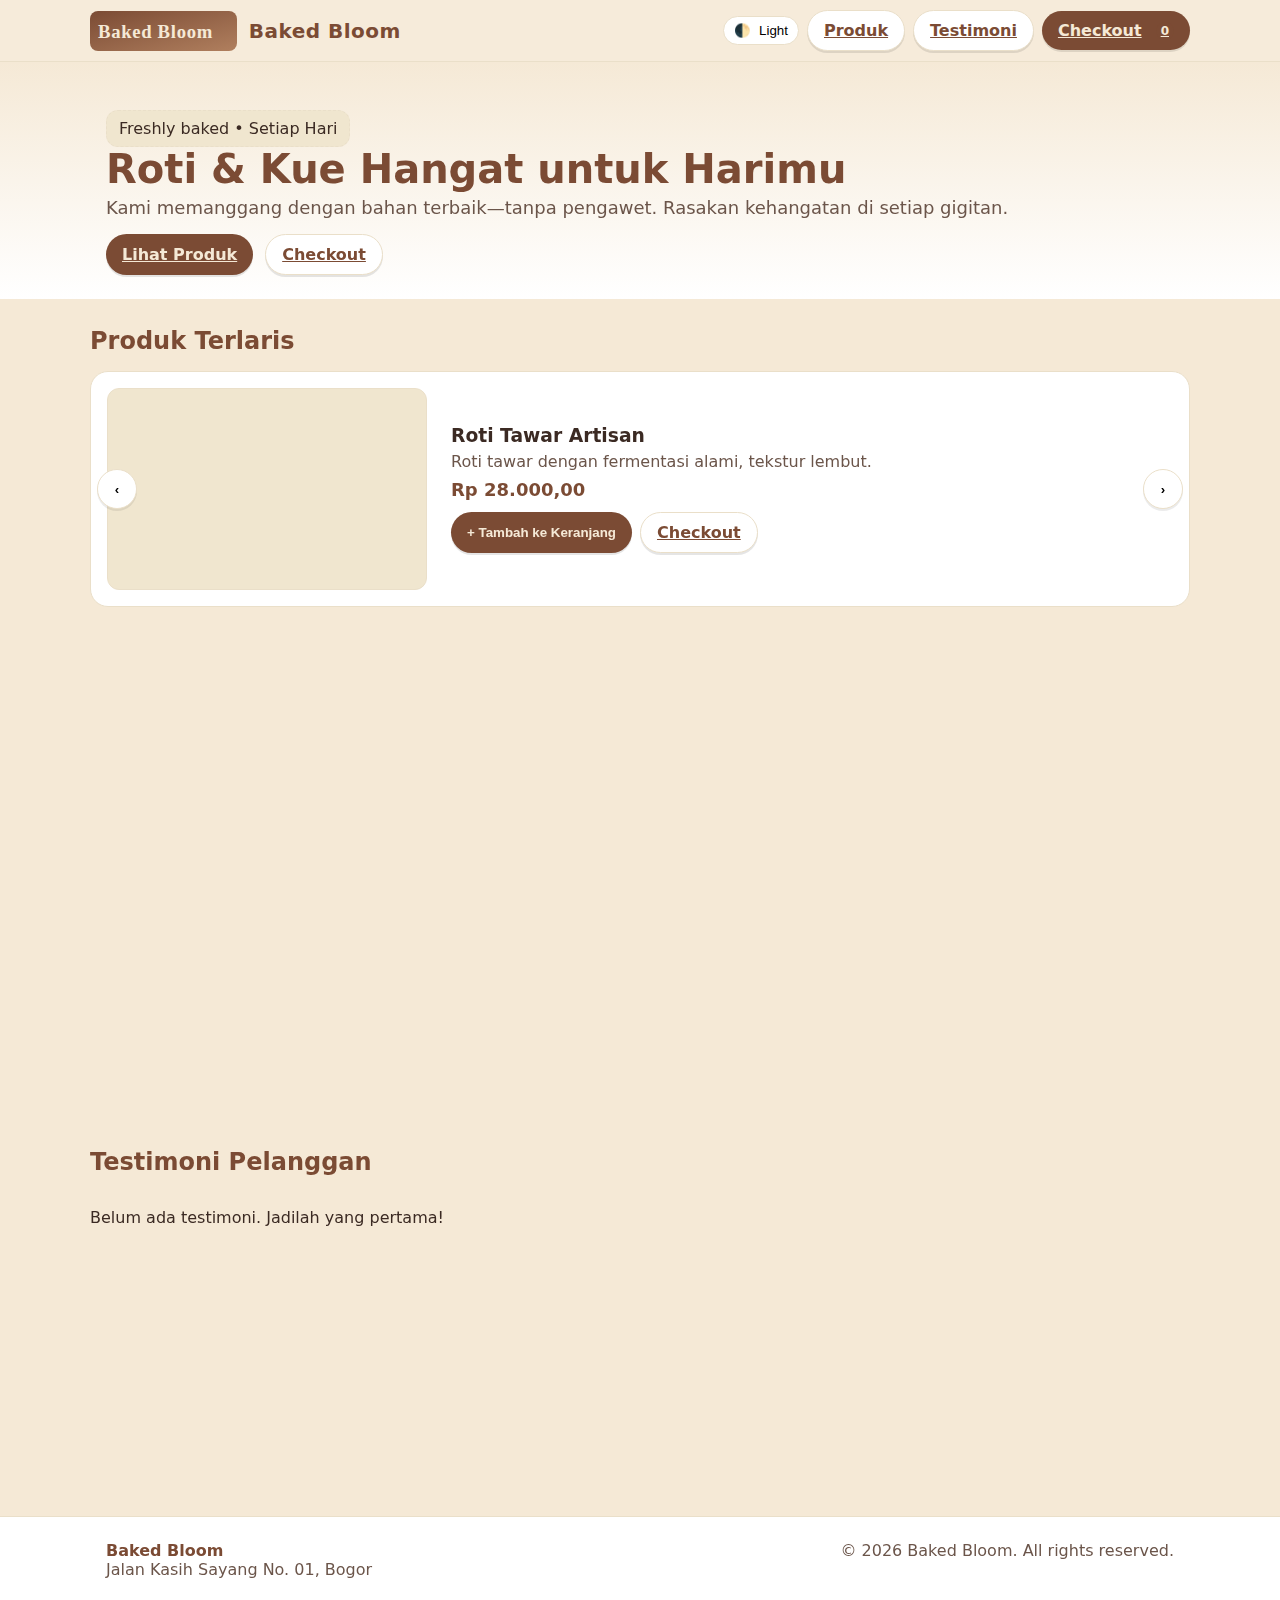
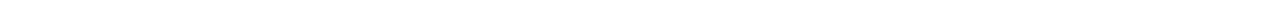
<file: index.html>
<!doctype html>
<html lang="id">
<head>
  <meta charset="utf-8">
  <meta name="viewport" content="width=device-width, initial-scale=1">
  <title>Baked Bloom — Toko Roti</title>
  <meta name="description" content="Baked Bloom: roti & kue rumahan dengan bahan berkualitas. Bogor.">
  <link rel="preload" as="image" href="assets/img/logo.svg">
  <link rel="stylesheet" href="assets/css/styles.css">
  <script>
    // Prevent flash of wrong theme
    (function(){
      try{
        const key='bb_theme'; const t=localStorage.getItem(key);
        if(t==='dark'){ document.documentElement.classList.add('dark'); }
      }catch(e){}
    })();
  </script>
</head>
<body>
  <header>
    <div class="container nav">
      <div class="brand">
        <img src="assets/img/logo.svg" alt="Logo Baked Bloom">
        <span>Baked Bloom</span>
      </div>
      <div class="actions">
        <button class="theme-toggle" data-theme-toggle>
          <span>🌓</span><span data-theme-label>Light</span>
        </button>
        <a href="#produk" class="button secondary">Produk</a>
        <a href="#testimoni" class="button secondary">Testimoni</a>
        <a href="checkout.html" class="button icon">Checkout <span class="cart-pill" data-cart-pill>0</span></a>
      </div>
    </div>
  </header>

  <main>
    <section class="hero">
      <div class="container hero-inner">
        <div>
          <div class="badge">Freshly baked • Setiap Hari</div>
          <h1>Roti & Kue Hangat untuk Harimu</h1>
          <p>Kami memanggang dengan bahan terbaik—tanpa pengawet. Rasakan kehangatan di setiap gigitan.</p>
          <div class="cta">
            <a href="#produk" class="button icon">Lihat Produk</a>
            <a href="checkout.html" class="button secondary icon">Checkout</a>
          </div>
        </div>
      </div>
    </section>

    <section id="produk" class="section container">
      <h2>Produk Terlaris</h2>
      <div class="slider">
        <div class="slides"></div>
        <div class="controls">
          <button id="prev" class="control" aria-label="Sebelumnya">‹</button>
          <button id="next" class="control" aria-label="Berikutnya">›</button>
        </div>
      </div>
    </section>

    <section id="kritik-saran" class="section container">
      <div class="grid-2">
        <div class="card revealable">
          <h3>Kritik & Saran</h3>
          <form onsubmit="event.preventDefault(); toast('Terima kasih, pesan Anda telah terkirim!'); this.reset();">
            <label>Nama<br><input class="input" type="text" placeholder="Nama Anda" required></label><br><br>
            <label>Email (opsional)<br><input class="input" type="email" placeholder="email@contoh.com"></label><br><br>
            <label>Pesan<br><textarea class="input" placeholder="Tulis kritik atau saran..."></textarea></label><br><br>
            <button class="button">Kirim</button>
          </form>
        </div>
        <div class="card revealable">
          <h3>Alamat Toko</h3>
          <p>Jalan Kasih Sayang No. 01, Bogor</p>
          <p>Jam Operasional: 07.00–21.00 WIB (Setiap Hari)</p>
          <div style="margin-top:12px">
            <a class="button secondary" href="https://maps.google.com/?q=Jalan%20Kasih%20Sayang%20No%2001%20Bogor" target="_blank" rel="noopener">Lihat di Maps</a>
          </div>
        </div>
      </div>
    </section>

    <section id="testimoni" class="section container">
      <h2>Testimoni Pelanggan</h2>
      <div id="testi-list" class="grid-2"></div>
      <div class="card" style="margin-top:16px">
        <h3>Tulis Testimoni Anda</h3>
        <form onsubmit="submitTestimonial(event)">
          <div class="grid-2">
            <label>Nama<br><input id="nama" class="input" type="text" placeholder="Nama Anda" required></label>
            <label>Pesan<br><input id="pesan" class="input" type="text" placeholder="Singkat saja ya :)" required></label>
          </div>
          <br>
          <button class="button">Kirim Testimoni</button>
        </form>
      </div>
    </section>
  </main>

  <footer class="footer">
    <div class="container cols">
      <div>
        <strong style="color:var(--brown)">Baked Bloom</strong><br>
        Jalan Kasih Sayang No. 01, Bogor
      </div>
      <div style="text-align:right">
        <span>&copy; <span id="year"></span> Baked Bloom. All rights reserved.</span>
      </div>
    </div>
  </footer>

  <script>
    document.getElementById('year').textContent = new Date().getFullYear();
  </script>
  <script src="assets/js/app.js"></script>
</body>
</html>
</file>
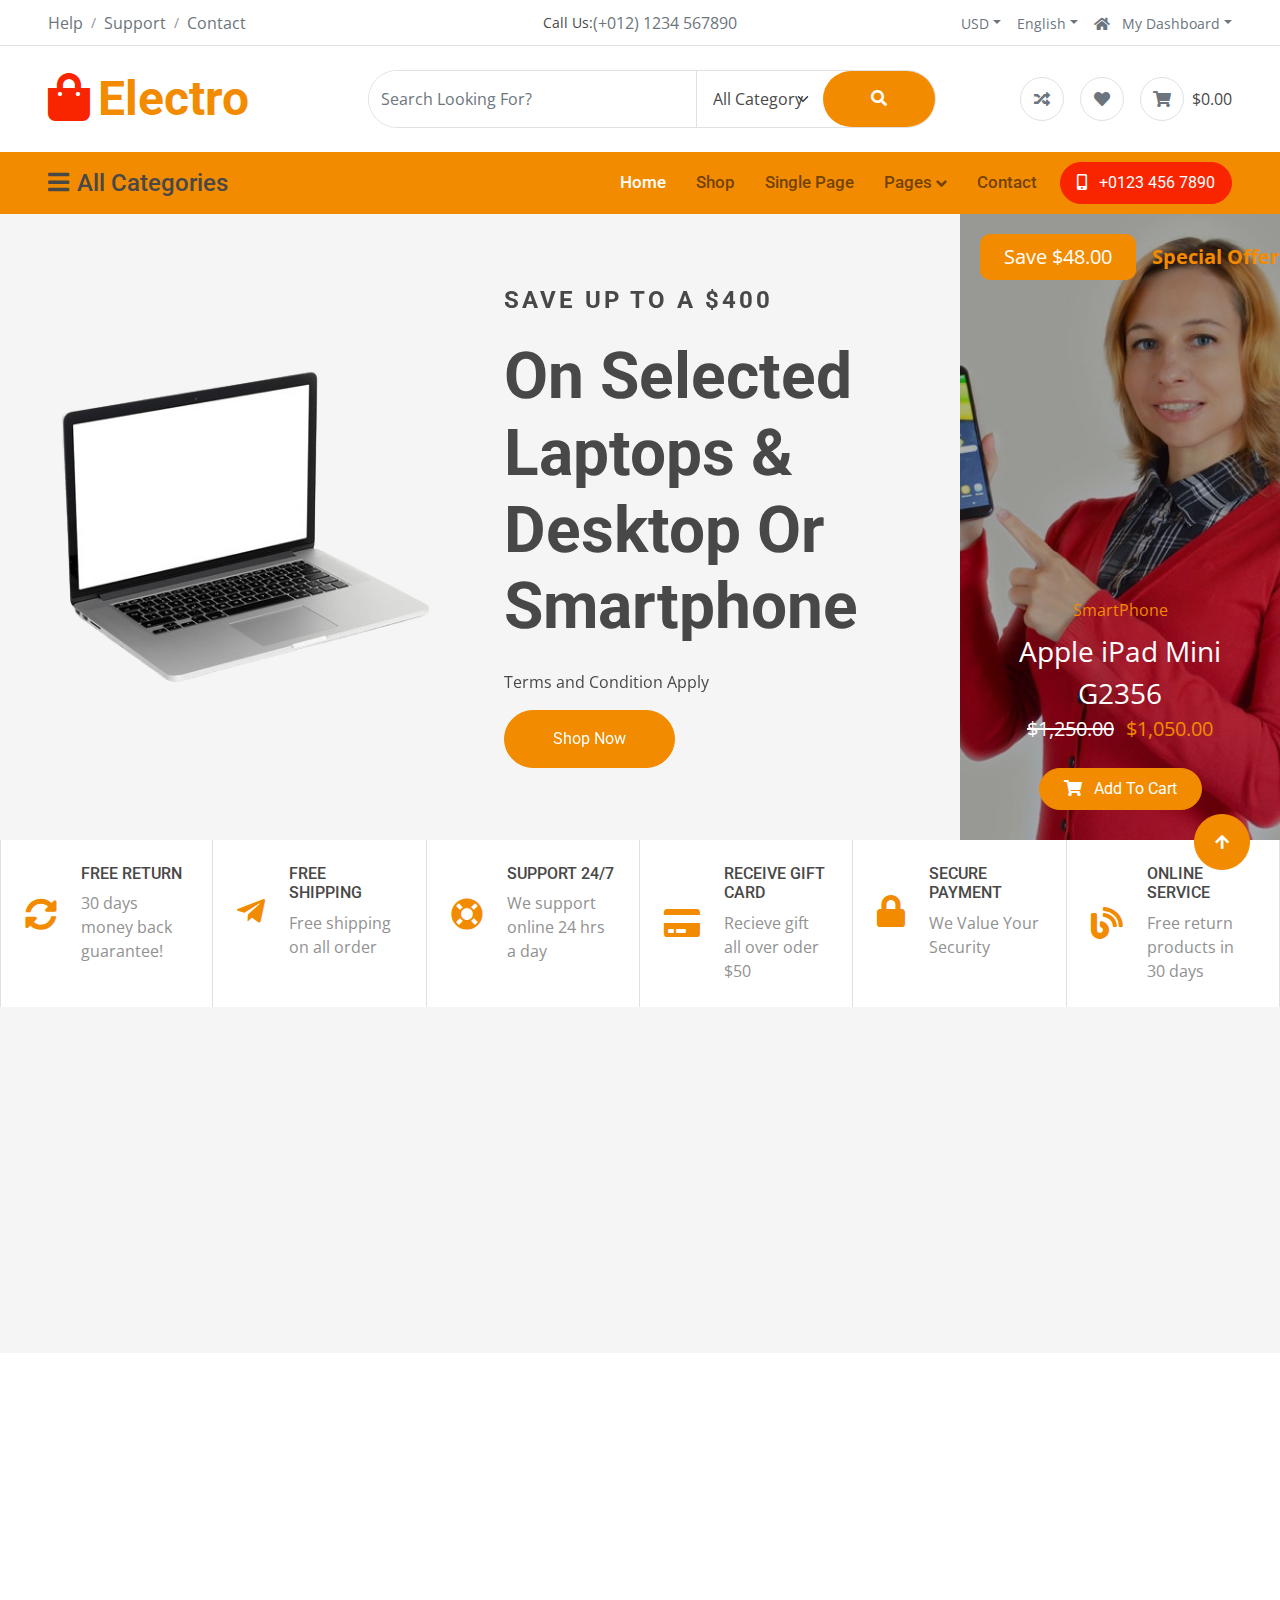
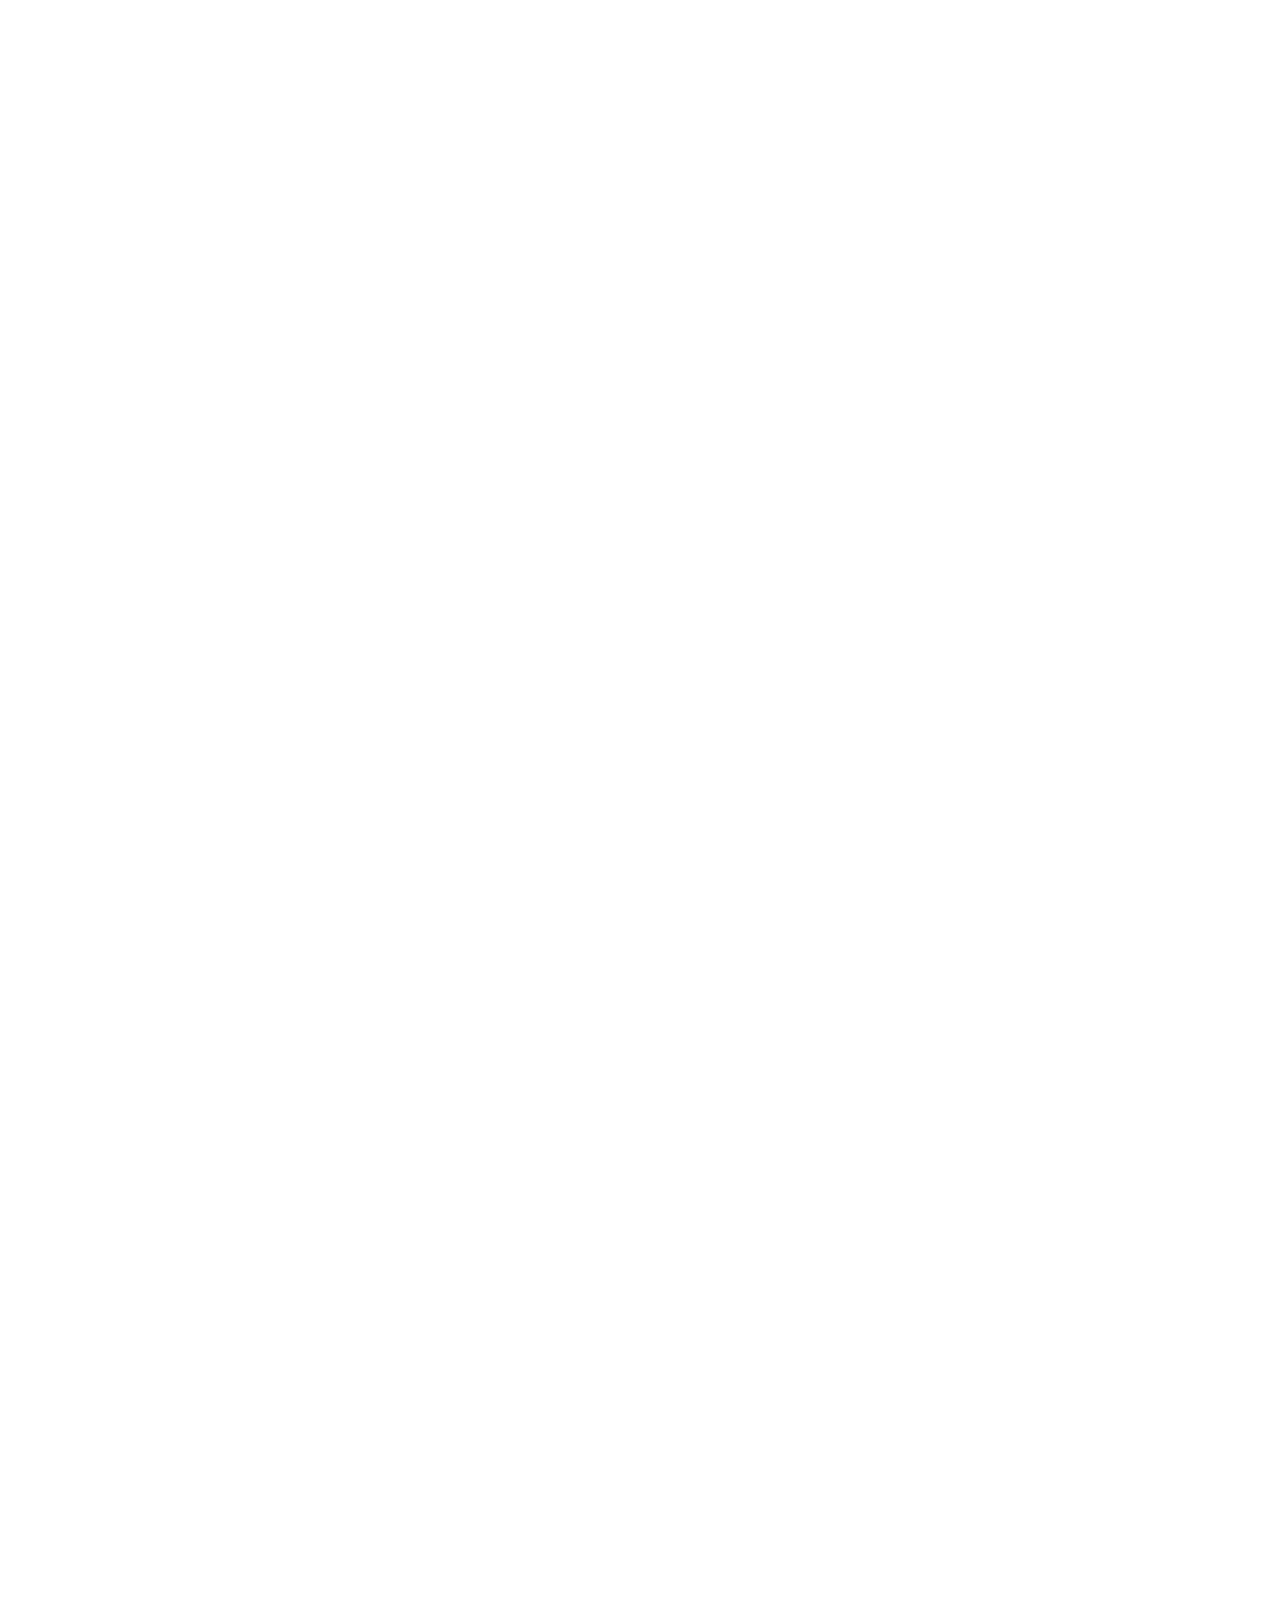
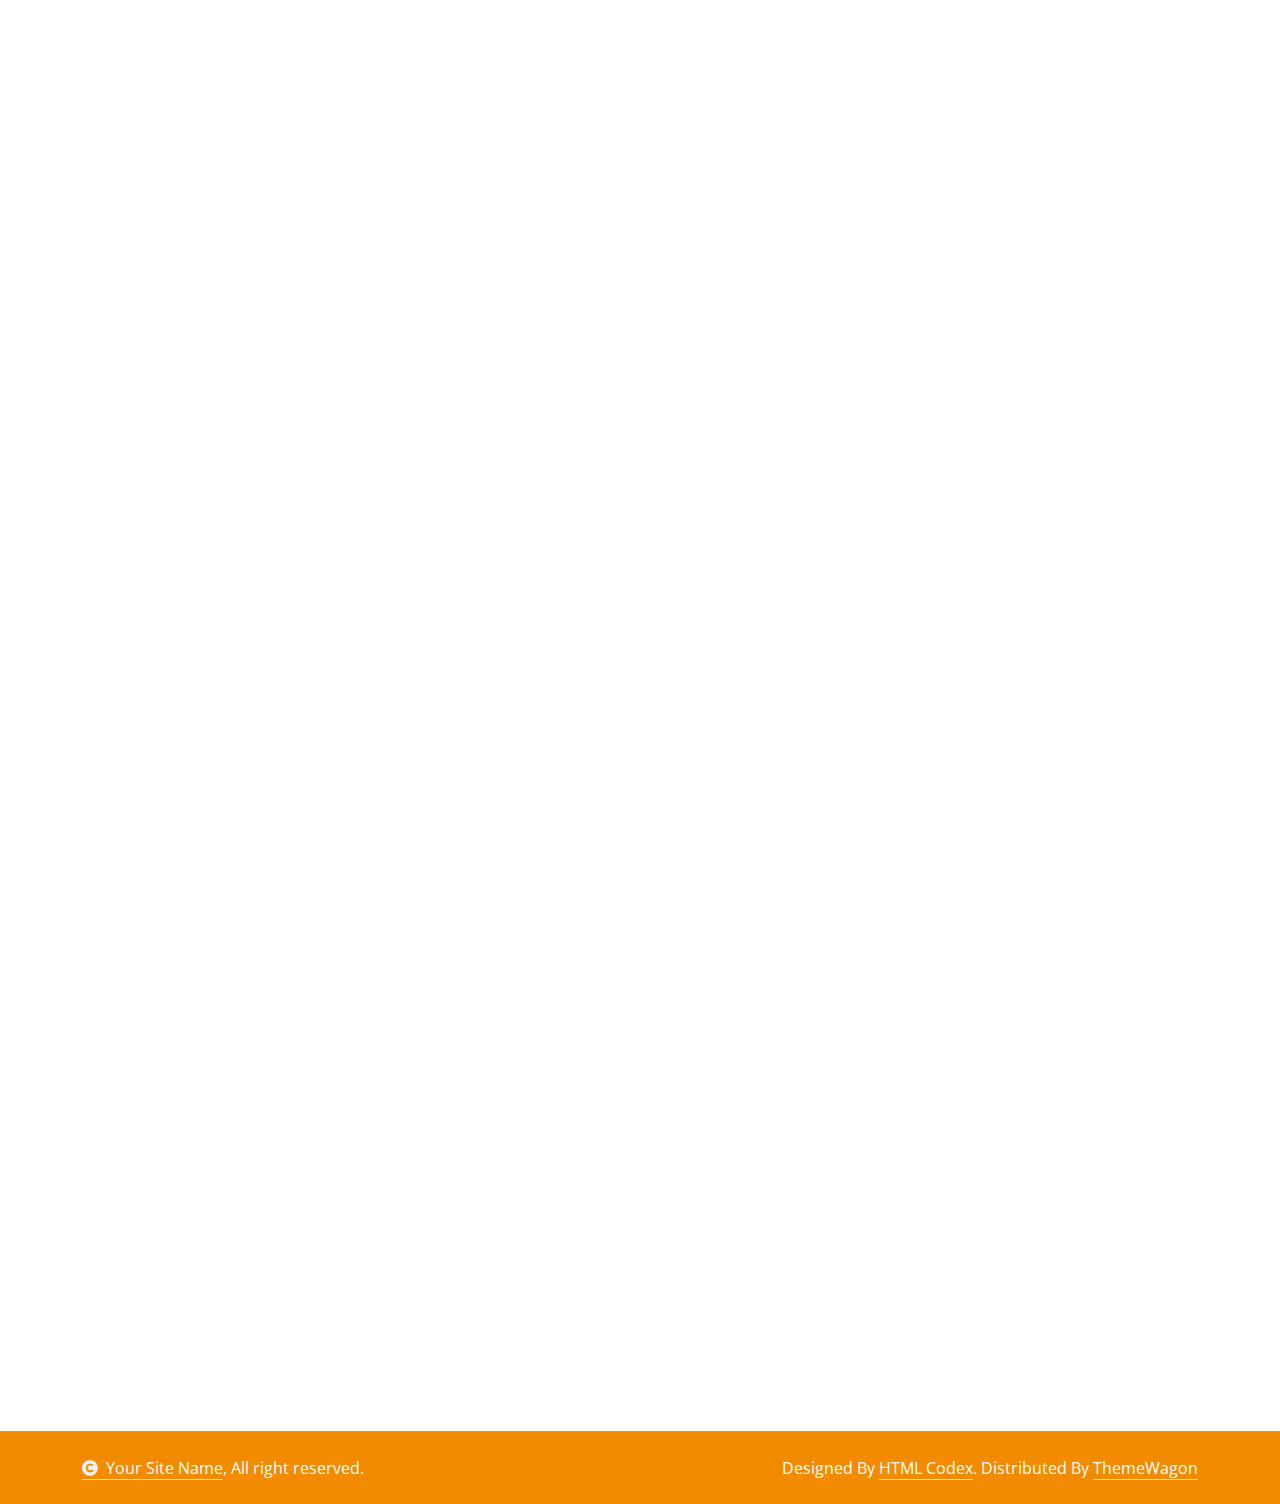
<file: 1/index.html>
<!DOCTYPE html>
<html lang="en">

<head>
    <meta charset="utf-8">
    <title>Electro - Electronics Website Template</title>
    <meta content="width=device-width, initial-scale=1.0" name="viewport">
    <meta content="" name="keywords">
    <meta content="" name="description">

    <!-- Google Web Fonts -->
    <link rel="preconnect" href="https://fonts.googleapis.com">
    <link rel="preconnect" href="https://fonts.gstatic.com" crossorigin>
    <link
        href="https://fonts.googleapis.com/css2?family=Open+Sans:wght@400;500;600;700&family=Roboto:wght@400;500;700&display=swap"
        rel="stylesheet">

    <!-- Icon Font Stylesheet -->
    <link rel="stylesheet" href="https://use.fontawesome.com/releases/v5.15.4/css/all.css" />
    <link href="https://cdn.jsdelivr.net/npm/bootstrap-icons@1.4.1/font/bootstrap-icons.css" rel="stylesheet">

    <!-- Libraries Stylesheet -->
    <link href="lib/animate/animate.min.css" rel="stylesheet">
    <link href="lib/owlcarousel/assets/owl.carousel.min.css" rel="stylesheet">


    <!-- Customized Bootstrap Stylesheet -->
    <link href="css/bootstrap.min.css" rel="stylesheet">

    <!-- Template Stylesheet -->
    <link href="css/style.css" rel="stylesheet">
</head>

<body>

    <!-- Spinner Start -->
    <div id="spinner"
        class="show bg-white position-fixed translate-middle w-100 vh-100 top-50 start-50 d-flex align-items-center justify-content-center">
        <div class="spinner-border text-primary" style="width: 3rem; height: 3rem;" role="status">
            <span class="sr-only">Loading...</span>
        </div>
    </div>
    <!-- Spinner End -->


    <!-- Topbar Start -->
    <div class="container-fluid px-5 d-none border-bottom d-lg-block">
        <div class="row gx-0 align-items-center">
            <div class="col-lg-4 text-center text-lg-start mb-lg-0">
                <div class="d-inline-flex align-items-center" style="height: 45px;">
                    <a href="#" class="text-muted me-2"> Help</a><small> / </small>
                    <a href="#" class="text-muted mx-2"> Support</a><small> / </small>
                    <a href="#" class="text-muted ms-2"> Contact</a>

                </div>
            </div>
            <div class="col-lg-4 text-center d-flex align-items-center justify-content-center">
                <small class="text-dark">Call Us:</small>
                <a href="#" class="text-muted">(+012) 1234 567890</a>
            </div>

            <div class="col-lg-4 text-center text-lg-end">
                <div class="d-inline-flex align-items-center" style="height: 45px;">
                    <div class="dropdown">
                        <a href="#" class="dropdown-toggle text-muted me-2" data-bs-toggle="dropdown"><small>
                                USD</small></a>
                        <div class="dropdown-menu rounded">
                            <a href="#" class="dropdown-item"> Euro</a>
                            <a href="#" class="dropdown-item"> Dolar</a>
                        </div>
                    </div>
                    <div class="dropdown">
                        <a href="#" class="dropdown-toggle text-muted mx-2" data-bs-toggle="dropdown"><small>
                                English</small></a>
                        <div class="dropdown-menu rounded">
                            <a href="#" class="dropdown-item"> English</a>
                            <a href="#" class="dropdown-item"> Turkish</a>
                            <a href="#" class="dropdown-item"> Spanol</a>
                            <a href="#" class="dropdown-item"> Italiano</a>
                        </div>
                    </div>
                    <div class="dropdown">
                        <a href="#" class="dropdown-toggle text-muted ms-2" data-bs-toggle="dropdown"><small><i
                                    class="fa fa-home me-2"></i> My Dashboard</small></a>
                        <div class="dropdown-menu rounded">
                            <a href="#" class="dropdown-item"> Login</a>
                            <a href="#" class="dropdown-item"> Wishlist</a>
                            <a href="#" class="dropdown-item"> My Card</a>
                            <a href="#" class="dropdown-item"> Notifications</a>
                            <a href="#" class="dropdown-item"> Account Settings</a>
                            <a href="#" class="dropdown-item"> My Account</a>
                            <a href="#" class="dropdown-item"> Log Out</a>
                        </div>
                    </div>
                </div>
            </div>
        </div>
    </div>
    <div class="container-fluid px-5 py-4 d-none d-lg-block">
        <div class="row gx-0 align-items-center text-center">
            <div class="col-md-4 col-lg-3 text-center text-lg-start">
                <div class="d-inline-flex align-items-center">
                    <a href="" class="navbar-brand p-0">
                        <h1 class="display-5 text-primary m-0"><i
                                class="fas fa-shopping-bag text-secondary me-2"></i>Electro</h1>
                        <!-- <img src="img/logo.png" alt="Logo"> -->
                    </a>
                </div>
            </div>
            <div class="col-md-4 col-lg-6 text-center">
                <div class="position-relative ps-4">
                    <div class="d-flex border rounded-pill">
                        <input class="form-control border-0 rounded-pill w-100 py-3" type="text"
                            data-bs-target="#dropdownToggle123" placeholder="Search Looking For?">
                        <select class="form-select text-dark border-0 border-start rounded-0 p-3" style="width: 200px;">
                            <option value="All Category">All Category</option>
                            <option value="Pest Control-2">Category 1</option>
                            <option value="Pest Control-3">Category 2</option>
                            <option value="Pest Control-4">Category 3</option>
                            <option value="Pest Control-5">Category 4</option>
                        </select>
                        <button type="button" class="btn btn-primary rounded-pill py-3 px-5" style="border: 0;"><i
                                class="fas fa-search"></i></button>
                    </div>
                </div>
            </div>
            <div class="col-md-4 col-lg-3 text-center text-lg-end">
                <div class="d-inline-flex align-items-center">
                    <a href="#" class="text-muted d-flex align-items-center justify-content-center me-3"><span
                            class="rounded-circle btn-md-square border"><i class="fas fa-random"></i></i></a>
                    <a href="#" class="text-muted d-flex align-items-center justify-content-center me-3"><span
                            class="rounded-circle btn-md-square border"><i class="fas fa-heart"></i></a>
                    <a href="#" class="text-muted d-flex align-items-center justify-content-center"><span
                            class="rounded-circle btn-md-square border"><i class="fas fa-shopping-cart"></i></span>
                        <span class="text-dark ms-2">$0.00</span></a>
                </div>
            </div>
        </div>
    </div>
    <!-- Topbar End -->

    <!-- Navbar & Hero Start -->
    <div class="container-fluid nav-bar p-0">
        <div class="row gx-0 bg-primary px-5 align-items-center">
            <div class="col-lg-3 d-none d-lg-block">
                <nav class="navbar navbar-light position-relative" style="width: 250px;">
                    <button class="navbar-toggler border-0 fs-4 w-100 px-0 text-start" type="button"
                        data-bs-toggle="collapse" data-bs-target="#allCat">
                        <h4 class="m-0"><i class="fa fa-bars me-2"></i>All Categories</h4>
                    </button>
                    <div class="collapse navbar-collapse rounded-bottom" id="allCat">
                        <div class="navbar-nav ms-auto py-0">
                            <ul class="list-unstyled categories-bars">
                                <li>
                                    <div class="categories-bars-item">
                                        <a href="#">Accessories</a>
                                        <span>(3)</span>
                                    </div>
                                </li>
                                <li>
                                    <div class="categories-bars-item">
                                        <a href="#">Electronics & Computer</a>
                                        <span>(5)</span>
                                    </div>
                                </li>
                                <li>
                                    <div class="categories-bars-item">
                                        <a href="#">Laptops & Desktops</a>
                                        <span>(2)</span>
                                    </div>
                                </li>
                                <li>
                                    <div class="categories-bars-item">
                                        <a href="#">Mobiles & Tablets</a>
                                        <span>(8)</span>
                                    </div>
                                </li>
                                <li>
                                    <div class="categories-bars-item">
                                        <a href="#">SmartPhone & Smart TV</a>
                                        <span>(5)</span>
                                    </div>
                                </li>
                            </ul>
                        </div>
                    </div>
                </nav>
            </div>
            <div class="col-12 col-lg-9">
                <nav class="navbar navbar-expand-lg navbar-light bg-primary ">
                    <a href="" class="navbar-brand d-block d-lg-none">
                        <h1 class="display-5 text-secondary m-0"><i
                                class="fas fa-shopping-bag text-white me-2"></i>Electro</h1>
                        <!-- <img src="img/logo.png" alt="Logo"> -->
                    </a>
                    <button class="navbar-toggler ms-auto" type="button" data-bs-toggle="collapse"
                        data-bs-target="#navbarCollapse">
                        <span class="fa fa-bars fa-1x"></span>
                    </button>
                    <div class="collapse navbar-collapse" id="navbarCollapse">
                        <div class="navbar-nav ms-auto py-0">
                            <a href="index.html" class="nav-item nav-link active">Home</a>
                            <a href="shop.html" class="nav-item nav-link">Shop</a>
                            <a href="single.html" class="nav-item nav-link">Single Page</a>
                            <div class="nav-item dropdown">
                                <a href="#" class="nav-link dropdown-toggle" data-bs-toggle="dropdown">Pages</a>
                                <div class="dropdown-menu m-0">
                                    <a href="bestseller.html" class="dropdown-item">Bestseller</a>
                                    <a href="cart.html" class="dropdown-item">Cart Page</a>
                                    <a href="cheackout.html" class="dropdown-item">Cheackout</a>
                                    <a href="404.html" class="dropdown-item">404 Page</a>
                                </div>
                            </div>
                            <a href="contact.html" class="nav-item nav-link me-2">Contact</a>
                            <div class="nav-item dropdown d-block d-lg-none mb-3">
                                <a href="#" class="nav-link dropdown-toggle" data-bs-toggle="dropdown">All Category</a>
                                <div class="dropdown-menu m-0">
                                    <ul class="list-unstyled categories-bars">
                                        <li>
                                            <div class="categories-bars-item">
                                                <a href="#">Accessories</a>
                                                <span>(3)</span>
                                            </div>
                                        </li>
                                        <li>
                                            <div class="categories-bars-item">
                                                <a href="#">Electronics & Computer</a>
                                                <span>(5)</span>
                                            </div>
                                        </li>
                                        <li>
                                            <div class="categories-bars-item">
                                                <a href="#">Laptops & Desktops</a>
                                                <span>(2)</span>
                                            </div>
                                        </li>
                                        <li>
                                            <div class="categories-bars-item">
                                                <a href="#">Mobiles & Tablets</a>
                                                <span>(8)</span>
                                            </div>
                                        </li>
                                        <li>
                                            <div class="categories-bars-item">
                                                <a href="#">SmartPhone & Smart TV</a>
                                                <span>(5)</span>
                                            </div>
                                        </li>
                                    </ul>
                                </div>
                            </div>
                        </div>
                        <a href="" class="btn btn-secondary rounded-pill py-2 px-4 px-lg-3 mb-3 mb-md-3 mb-lg-0"><i
                                class="fa fa-mobile-alt me-2"></i> +0123 456 7890</a>
                    </div>
                </nav>
            </div>
        </div>
    </div>
    <!-- Navbar & Hero End -->

    <!-- Carousel Start -->
    <div class="container-fluid carousel bg-light px-0">
        <div class="row g-0 justify-content-end">
            <div class="col-12 col-lg-7 col-xl-9">
                <div class="header-carousel owl-carousel bg-light py-5">
                    <div class="row g-0 header-carousel-item align-items-center">
                        <div class="col-xl-6 carousel-img wow fadeInLeft" data-wow-delay="0.1s">
                            <img src="img/carousel-1.png" class="img-fluid w-100" alt="Image">
                        </div>
                        <div class="col-xl-6 carousel-content p-4">
                            <h4 class="text-uppercase fw-bold mb-4 wow fadeInRight" data-wow-delay="0.1s"
                                style="letter-spacing: 3px;">Save Up To A $400</h4>
                            <h1 class="display-3 text-capitalize mb-4 wow fadeInRight" data-wow-delay="0.3s">On Selected
                                Laptops & Desktop Or Smartphone</h1>
                            <p class="text-dark wow fadeInRight" data-wow-delay="0.5s">Terms and Condition Apply</p>
                            <a class="btn btn-primary rounded-pill py-3 px-5 wow fadeInRight" data-wow-delay="0.7s"
                                href="#">Shop Now</a>
                        </div>
                    </div>
                    <div class="row g-0 header-carousel-item align-items-center">
                        <div class="col-xl-6 carousel-img wow fadeInLeft" data-wow-delay="0.1s">
                            <img src="img/carousel-2.png" class="img-fluid w-100" alt="Image">
                        </div>
                        <div class="col-xl-6 carousel-content p-4">
                            <h4 class="text-uppercase fw-bold mb-4 wow fadeInRight" data-wow-delay="0.1s"
                                style="letter-spacing: 3px;">Save Up To A $200</h4>
                            <h1 class="display-3 text-capitalize mb-4 wow fadeInRight" data-wow-delay="0.3s">On Selected
                                Laptops & Desktop Or Smartphone</h1>
                            <p class="text-dark wow fadeInRight" data-wow-delay="0.5s">Terms and Condition Apply</p>
                            <a class="btn btn-primary rounded-pill py-3 px-5 wow fadeInRight" data-wow-delay="0.7s"
                                href="#">Shop Now</a>
                        </div>
                    </div>
                </div>
            </div>
            <div class="col-12 col-lg-5 col-xl-3 wow fadeInRight" data-wow-delay="0.1s">
                <div class="carousel-header-banner h-100">
                    <img src="img/header-img.jpg" class="img-fluid w-100 h-100" style="object-fit: cover;" alt="Image">
                    <div class="carousel-banner-offer">
                        <p class="bg-primary text-white rounded fs-5 py-2 px-4 mb-0 me-3">Save $48.00</p>
                        <p class="text-primary fs-5 fw-bold mb-0">Special Offer</p>
                    </div>
                    <div class="carousel-banner">
                        <div class="carousel-banner-content text-center p-4">
                            <a href="#" class="d-block mb-2">SmartPhone</a>
                            <a href="#" class="d-block text-white fs-3">Apple iPad Mini <br> G2356</a>
                            <del class="me-2 text-white fs-5">$1,250.00</del>
                            <span class="text-primary fs-5">$1,050.00</span>
                        </div>
                        <a href="#" class="btn btn-primary rounded-pill py-2 px-4"><i
                                class="fas fa-shopping-cart me-2"></i> Add To Cart</a>
                    </div>
                </div>
            </div>
        </div>
    </div>
    <!-- Carousel End -->

    <!-- Searvices Start -->
    <div class="container-fluid px-0">
        <div class="row g-0">
            <div class="col-6 col-md-4 col-lg-2 border-start border-end wow fadeInUp" data-wow-delay="0.1s">
                <div class="p-4">
                    <div class="d-inline-flex align-items-center">
                        <i class="fa fa-sync-alt fa-2x text-primary"></i>
                        <div class="ms-4">
                            <h6 class="text-uppercase mb-2">Free Return</h6>
                            <p class="mb-0">30 days money back guarantee!</p>
                        </div>
                    </div>
                </div>
            </div>
            <div class="col-6 col-md-4 col-lg-2 border-end wow fadeInUp" data-wow-delay="0.2s">
                <div class="p-4">
                    <div class="d-flex align-items-center">
                        <i class="fab fa-telegram-plane fa-2x text-primary"></i>
                        <div class="ms-4">
                            <h6 class="text-uppercase mb-2">Free Shipping</h6>
                            <p class="mb-0">Free shipping on all order</p>
                        </div>
                    </div>
                </div>
            </div>
            <div class="col-6 col-md-4 col-lg-2 border-end wow fadeInUp" data-wow-delay="0.3s">
                <div class="p-4">
                    <div class="d-flex align-items-center">
                        <i class="fas fa-life-ring fa-2x text-primary"></i>
                        <div class="ms-4">
                            <h6 class="text-uppercase mb-2">Support 24/7</h6>
                            <p class="mb-0">We support online 24 hrs a day</p>
                        </div>
                    </div>
                </div>
            </div>
            <div class="col-6 col-md-4 col-lg-2 border-end wow fadeInUp" data-wow-delay="0.4s">
                <div class="p-4">
                    <div class="d-flex align-items-center">
                        <i class="fas fa-credit-card fa-2x text-primary"></i>
                        <div class="ms-4">
                            <h6 class="text-uppercase mb-2">Receive Gift Card</h6>
                            <p class="mb-0">Recieve gift all over oder $50</p>
                        </div>
                    </div>
                </div>
            </div>
            <div class="col-6 col-md-4 col-lg-2 border-end wow fadeInUp" data-wow-delay="0.5s">
                <div class="p-4">
                    <div class="d-flex align-items-center">
                        <i class="fas fa-lock fa-2x text-primary"></i>
                        <div class="ms-4">
                            <h6 class="text-uppercase mb-2">Secure Payment</h6>
                            <p class="mb-0">We Value Your Security</p>
                        </div>
                    </div>
                </div>
            </div>
            <div class="col-6 col-md-4 col-lg-2 border-end wow fadeInUp" data-wow-delay="0.6s">
                <div class="p-4">
                    <div class="d-flex align-items-center">
                        <i class="fas fa-blog fa-2x text-primary"></i>
                        <div class="ms-4">
                            <h6 class="text-uppercase mb-2">Online Service</h6>
                            <p class="mb-0">Free return products in 30 days</p>
                        </div>
                    </div>
                </div>
            </div>
        </div>
    </div>
    <!-- Searvices End -->

    <!-- Products Offer Start -->
    <div class="container-fluid bg-light py-5">
        <div class="container">
            <div class="row g-4">
                <div class="col-lg-6 wow fadeInLeft" data-wow-delay="0.2s">
                    <a href="#" class="d-flex align-items-center justify-content-between border bg-white rounded p-4">
                        <div>
                            <p class="text-muted mb-3">Find The Best Camera for You!</p>
                            <h3 class="text-primary">Smart Camera</h3>
                            <h1 class="display-3 text-secondary mb-0">40% <span
                                    class="text-primary fw-normal">Off</span></h1>
                        </div>
                        <img src="img/product-1.png" class="img-fluid" alt="">
                    </a>
                </div>
                <div class="col-lg-6 wow fadeInRight" data-wow-delay="0.3s">
                    <a href="#" class="d-flex align-items-center justify-content-between border bg-white rounded p-4">
                        <div>
                            <p class="text-muted mb-3">Find The Best Whatches for You!</p>
                            <h3 class="text-primary">Smart Whatch</h3>
                            <h1 class="display-3 text-secondary mb-0">20% <span
                                    class="text-primary fw-normal">Off</span></h1>
                        </div>
                        <img src="img/product-2.png" class="img-fluid" alt="">
                    </a>
                </div>
            </div>
        </div>
    </div>
    <!-- Products Offer End -->


    <!-- Our Products Start -->
    <div class="container-fluid product py-5">
        <div class="container py-5">
            <div class="tab-class">
                <div class="row g-4">
                    <div class="col-lg-4 text-start wow fadeInLeft" data-wow-delay="0.1s">
                        <h1>Our Products</h1>
                    </div>
                    <div class="col-lg-8 text-end wow fadeInRight" data-wow-delay="0.1s">
                        <ul class="nav nav-pills d-inline-flex text-center mb-5">
                            <li class="nav-item mb-4">
                                <a class="d-flex mx-2 py-2 bg-light rounded-pill active" data-bs-toggle="pill"
                                    href="#tab-1">
                                    <span class="text-dark" style="width: 130px;">All Products</span>
                                </a>
                            </li>
                            <li class="nav-item mb-4">
                                <a class="d-flex py-2 mx-2 bg-light rounded-pill" data-bs-toggle="pill" href="#tab-2">
                                    <span class="text-dark" style="width: 130px;">New Arrivals</span>
                                </a>
                            </li>
                            <li class="nav-item mb-4">
                                <a class="d-flex mx-2 py-2 bg-light rounded-pill" data-bs-toggle="pill" href="#tab-3">
                                    <span class="text-dark" style="width: 130px;">Featured</span>
                                </a>
                            </li>
                            <li class="nav-item mb-4">
                                <a class="d-flex mx-2 py-2 bg-light rounded-pill" data-bs-toggle="pill" href="#tab-4">
                                    <span class="text-dark" style="width: 130px;">Top Selling</span>
                                </a>
                            </li>
                        </ul>
                    </div>
                </div>
                <div class="tab-content">
                    <div id="tab-1" class="tab-pane fade show p-0 active">
                        <div class="row g-4">
                            <div class="col-md-6 col-lg-4 col-xl-3">
                                <div class="product-item rounded wow fadeInUp" data-wow-delay="0.1s">
                                    <div class="product-item-inner border rounded">
                                        <div class="product-item-inner-item">
                                            <img src="img/product-3.png" class="img-fluid w-100 rounded-top" alt="">
                                            <div class="product-new">New</div>
                                            <div class="product-details">
                                                <a href="#"><i class="fa fa-eye fa-1x"></i></a>
                                            </div>
                                        </div>
                                        <div class="text-center rounded-bottom p-4">
                                            <a href="#" class="d-block mb-2">SmartPhone</a>
                                            <a href="#" class="d-block h4">Apple iPad Mini <br> G2356</a>
                                            <del class="me-2 fs-5">$1,250.00</del>
                                            <span class="text-primary fs-5">$1,050.00</span>
                                        </div>
                                    </div>
                                    <div
                                        class="product-item-add border border-top-0 rounded-bottom text-center p-4 pt-0">
                                        <a href="#"
                                            class="btn btn-primary border-secondary rounded-pill py-2 px-4 mb-4"><i
                                                class="fas fa-shopping-cart me-2"></i> Add To Cart</a>
                                        <div class="d-flex justify-content-between align-items-center">
                                            <div class="d-flex">
                                                <i class="fas fa-star text-primary"></i>
                                                <i class="fas fa-star text-primary"></i>
                                                <i class="fas fa-star text-primary"></i>
                                                <i class="fas fa-star text-primary"></i>
                                                <i class="fas fa-star"></i>
                                            </div>
                                            <div class="d-flex">
                                                <a href="#"
                                                    class="text-primary d-flex align-items-center justify-content-center me-3"><span
                                                        class="rounded-circle btn-sm-square border"><i
                                                            class="fas fa-random"></i></i></a>
                                                <a href="#"
                                                    class="text-primary d-flex align-items-center justify-content-center me-0"><span
                                                        class="rounded-circle btn-sm-square border"><i
                                                            class="fas fa-heart"></i></a>
                                            </div>
                                        </div>
                                    </div>
                                </div>
                            </div>
                            <div class="col-md-6 col-lg-4 col-xl-3">
                                <div class="product-item rounded wow fadeInUp" data-wow-delay="0.3s">
                                    <div class="product-item-inner border rounded">
                                        <div class="product-item-inner-item">
                                            <img src="img/product-4.png" class="img-fluid w-100 rounded-top"
                                                alt="Image">
                                            <div class="product-sale">sale</div>
                                            <div class="product-details">
                                                <a href="#"><i class="fa fa-eye fa-1x"></i></a>
                                            </div>
                                        </div>
                                        <div class="text-center rounded-bottom p-4">
                                            <a href="#" class="d-block mb-2">SmartPhone</a>
                                            <a href="#" class="d-block h4">Apple iPad Mini <br> G2356</a>
                                            <del class="me-2 fs-5">$1,250.00</del>
                                            <span class="text-primary fs-5">$1,050.00</span>
                                        </div>
                                    </div>
                                    <div
                                        class="product-item-add border border-top-0 rounded-bottom  text-center p-4 pt-0">
                                        <a href="#"
                                            class="btn btn-primary border-secondary rounded-pill py-2 px-4 mb-4"><i
                                                class="fas fa-shopping-cart me-2"></i> Add To Cart</a>
                                        <div class="d-flex justify-content-between align-items-center">
                                            <div class="d-flex">
                                                <i class="fas fa-star text-primary"></i>
                                                <i class="fas fa-star text-primary"></i>
                                                <i class="fas fa-star text-primary"></i>
                                                <i class="fas fa-star text-primary"></i>
                                                <i class="fas fa-star"></i>
                                            </div>
                                            <div class="d-flex">
                                                <a href="#"
                                                    class="text-primary d-flex align-items-center justify-content-center me-3"><span
                                                        class="rounded-circle btn-sm-square border"><i
                                                            class="fas fa-random"></i></i></a>
                                                <a href="#"
                                                    class="text-primary d-flex align-items-center justify-content-center me-0"><span
                                                        class="rounded-circle btn-sm-square border"><i
                                                            class="fas fa-heart"></i></a>
                                            </div>
                                        </div>
                                    </div>
                                </div>
                            </div>
                            <div class="col-md-6 col-lg-4 col-xl-3">
                                <div class="product-item rounded wow fadeInUp" data-wow-delay="0.5s">
                                    <div class="product-item-inner border rounded">
                                        <div class="product-item-inner-item">
                                            <img src="img/product-5.png" class="img-fluid w-100 rounded-top"
                                                alt="Image">
                                            <div class="product-details">
                                                <a href="#"><i class="fa fa-eye fa-1x"></i></a>
                                            </div>
                                        </div>
                                        <div class="text-center rounded-bottom p-4">
                                            <a href="#" class="d-block mb-2">SmartPhone</a>
                                            <a href="#" class="d-block h4">Apple iPad Mini <br> G2356</a>
                                            <del class="me-2 fs-5">$1,250.00</del>
                                            <span class="text-primary fs-5">$1,050.00</span>
                                        </div>
                                    </div>
                                    <div
                                        class="product-item-add border border-top-0 rounded-bottom  text-center p-4 pt-0">
                                        <a href="#"
                                            class="btn btn-primary border-secondary rounded-pill py-2 px-4 mb-4"><i
                                                class="fas fa-shopping-cart me-2"></i> Add To Cart</a>
                                        <div class="d-flex justify-content-between align-items-center">
                                            <div class="d-flex">
                                                <i class="fas fa-star text-primary"></i>
                                                <i class="fas fa-star text-primary"></i>
                                                <i class="fas fa-star text-primary"></i>
                                                <i class="fas fa-star text-primary"></i>
                                                <i class="fas fa-star"></i>
                                            </div>
                                            <div class="d-flex">
                                                <a href="#"
                                                    class="text-primary d-flex align-items-center justify-content-center me-3"><span
                                                        class="rounded-circle btn-sm-square border"><i
                                                            class="fas fa-random"></i></i></a>
                                                <a href="#"
                                                    class="text-primary d-flex align-items-center justify-content-center me-0"><span
                                                        class="rounded-circle btn-sm-square border"><i
                                                            class="fas fa-heart"></i></a>
                                            </div>
                                        </div>
                                    </div>
                                </div>
                            </div>
                            <div class="col-md-6 col-lg-4 col-xl-3">
                                <div class="product-item rounded wow fadeInUp" data-wow-delay="0.7s">
                                    <div class="product-item-inner border rounded">
                                        <div class="product-item-inner-item">
                                            <img src="img/product-6.png" class="img-fluid w-100 rounded-top"
                                                alt="Image">
                                            <div class="product-new">New</div>
                                            <div class="product-details">
                                                <a href="#"><i class="fa fa-eye fa-1x"></i></a>
                                            </div>
                                        </div>
                                        <div class="text-center rounded-bottom p-4">
                                            <a href="#" class="d-block mb-2">SmartPhone</a>
                                            <a href="#" class="d-block h4">Apple iPad Mini <br> G2356</a>
                                            <del class="me-2 fs-5">$1,250.00</del>
                                            <span class="text-primary fs-5">$1,050.00</span>
                                        </div>
                                    </div>
                                    <div
                                        class="product-item-add border border-top-0 rounded-bottom  text-center p-4 pt-0">
                                        <a href="#"
                                            class="btn btn-primary border-secondary rounded-pill py-2 px-4 mb-4"><i
                                                class="fas fa-shopping-cart me-2"></i> Add To Cart</a>
                                        <div class="d-flex justify-content-between align-items-center">
                                            <div class="d-flex">
                                                <i class="fas fa-star text-primary"></i>
                                                <i class="fas fa-star text-primary"></i>
                                                <i class="fas fa-star text-primary"></i>
                                                <i class="fas fa-star text-primary"></i>
                                                <i class="fas fa-star"></i>
                                            </div>
                                            <div class="d-flex">
                                                <a href="#"
                                                    class="text-primary d-flex align-items-center justify-content-center me-3"><span
                                                        class="rounded-circle btn-sm-square border"><i
                                                            class="fas fa-random"></i></i></a>
                                                <a href="#"
                                                    class="text-primary d-flex align-items-center justify-content-center me-0"><span
                                                        class="rounded-circle btn-sm-square border"><i
                                                            class="fas fa-heart"></i></a>
                                            </div>
                                        </div>
                                    </div>
                                </div>
                            </div>
                            <div class="col-md-6 col-lg-4 col-xl-3">
                                <div class="product-item rounded wow fadeInUp" data-wow-delay="0.1s">
                                    <div class="product-item-inner border rounded">
                                        <div class="product-item-inner-item">
                                            <img src="img/product-7.png" class="img-fluid w-100 rounded-top"
                                                alt="Image">
                                            <div class="product-sale">Sale</div>
                                            <div class="product-details">
                                                <a href="#"><i class="fa fa-eye fa-1x"></i></a>
                                            </div>
                                        </div>
                                        <div class="text-center rounded-bottom p-4">
                                            <a href="#" class="d-block mb-2">SmartPhone</a>
                                            <a href="#" class="d-block h4">Apple iPad Mini <br> G2356</a>
                                            <del class="me-2 fs-5">$1,250.00</del>
                                            <span class="text-primary fs-5">$1,050.00</span>
                                        </div>
                                    </div>
                                    <div
                                        class="product-item-add border border-top-0 rounded-bottom  text-center p-4 pt-0">
                                        <a href="#"
                                            class="btn btn-primary border-secondary rounded-pill py-2 px-4 mb-4"><i
                                                class="fas fa-shopping-cart me-2"></i> Add To Cart</a>
                                        <div class="d-flex justify-content-between align-items-center">
                                            <div class="d-flex">
                                                <i class="fas fa-star text-primary"></i>
                                                <i class="fas fa-star text-primary"></i>
                                                <i class="fas fa-star text-primary"></i>
                                                <i class="fas fa-star text-primary"></i>
                                                <i class="fas fa-star"></i>
                                            </div>
                                            <div class="d-flex">
                                                <a href="#"
                                                    class="text-primary d-flex align-items-center justify-content-center me-3"><span
                                                        class="rounded-circle btn-sm-square border"><i
                                                            class="fas fa-random"></i></i></a>
                                                <a href="#"
                                                    class="text-primary d-flex align-items-center justify-content-center me-0"><span
                                                        class="rounded-circle btn-sm-square border"><i
                                                            class="fas fa-heart"></i></a>
                                            </div>
                                        </div>
                                    </div>
                                </div>
                            </div>
                            <div class="col-md-6 col-lg-4 col-xl-3">
                                <div class="product-item rounded wow fadeInUp" data-wow-delay="0.3s">
                                    <div class="product-item-inner border rounded">
                                        <div class="product-item-inner-item">
                                            <img src="img/product-8.png" class="img-fluid w-100 rounded-top"
                                                alt="Image">
                                            <div class="product-details">
                                                <a href="#"><i class="fa fa-eye fa-1x"></i></a>
                                            </div>
                                        </div>
                                        <div class="text-center rounded-bottom p-4">
                                            <a href="#" class="d-block mb-2">SmartPhone</a>
                                            <a href="#" class="d-block h4">Apple iPad Mini <br> G2356</a>
                                            <del class="me-2 fs-5">$1,250.00</del>
                                            <span class="text-primary fs-5">$1,050.00</span>
                                        </div>
                                    </div>
                                    <div
                                        class="product-item-add border border-top-0 rounded-bottom  text-center p-4 pt-0">
                                        <a href="#"
                                            class="btn btn-primary border-secondary rounded-pill py-2 px-4 mb-4"><i
                                                class="fas fa-shopping-cart me-2"></i> Add To Cart</a>
                                        <div class="d-flex justify-content-between align-items-center">
                                            <div class="d-flex">
                                                <i class="fas fa-star text-primary"></i>
                                                <i class="fas fa-star text-primary"></i>
                                                <i class="fas fa-star text-primary"></i>
                                                <i class="fas fa-star text-primary"></i>
                                                <i class="fas fa-star"></i>
                                            </div>
                                            <div class="d-flex">
                                                <a href="#"
                                                    class="text-primary d-flex align-items-center justify-content-center me-3"><span
                                                        class="rounded-circle btn-sm-square border"><i
                                                            class="fas fa-random"></i></i></a>
                                                <a href="#"
                                                    class="text-primary d-flex align-items-center justify-content-center me-0"><span
                                                        class="rounded-circle btn-sm-square border"><i
                                                            class="fas fa-heart"></i></a>
                                            </div>
                                        </div>
                                    </div>
                                </div>
                            </div>
                            <div class="col-md-6 col-lg-4 col-xl-3">
                                <div class="product-item rounded wow fadeInUp" data-wow-delay="0.5s">
                                    <div class="product-item-inner border rounded">
                                        <div class="product-item-inner-item">
                                            <img src="img/product-9.png" class="img-fluid w-100 rounded-top"
                                                alt="Image">
                                            <div class="product-new">New</div>
                                            <div class="product-details">
                                                <a href="#"><i class="fa fa-eye fa-1x"></i></a>
                                            </div>
                                        </div>
                                        <div class="text-center rounded-bottom p-4">
                                            <a href="#" class="d-block mb-2">SmartPhone</a>
                                            <a href="#" class="d-block h4">Apple iPad Mini <br> G2356</a>
                                            <del class="me-2 fs-5">$1,250.00</del>
                                            <span class="text-primary fs-5">$1,050.00</span>
                                        </div>
                                    </div>
                                    <div
                                        class="product-item-add border border-top-0 rounded-bottom  text-center p-4 pt-0">
                                        <a href="#"
                                            class="btn btn-primary border-secondary rounded-pill py-2 px-4 mb-4"><i
                                                class="fas fa-shopping-cart me-2"></i> Add To Cart</a>
                                        <div class="d-flex justify-content-between align-items-center">
                                            <div class="d-flex">
                                                <i class="fas fa-star text-primary"></i>
                                                <i class="fas fa-star text-primary"></i>
                                                <i class="fas fa-star text-primary"></i>
                                                <i class="fas fa-star text-primary"></i>
                                                <i class="fas fa-star"></i>
                                            </div>
                                            <div class="d-flex">
                                                <a href="#"
                                                    class="text-primary d-flex align-items-center justify-content-center me-3"><span
                                                        class="rounded-circle btn-sm-square border"><i
                                                            class="fas fa-random"></i></i></a>
                                                <a href="#"
                                                    class="text-primary d-flex align-items-center justify-content-center me-0"><span
                                                        class="rounded-circle btn-sm-square border"><i
                                                            class="fas fa-heart"></i></a>
                                            </div>
                                        </div>
                                    </div>
                                </div>
                            </div>
                            <div class="col-md-6 col-lg-4 col-xl-3">
                                <div class="product-item rounded wow fadeInUp" data-wow-delay="0.7s">
                                    <div class="product-item-inner border rounded">
                                        <div class="product-item-inner-item">
                                            <img src="img/product-10.png" class="img-fluid w-100 rounded-top" alt="">
                                            <div class="product-sale">Sale</div>
                                            <div class="product-details">
                                                <a href="#"><i class="fa fa-eye fa-1x"></i></a>
                                            </div>
                                        </div>
                                        <div class="text-center rounded-bottom p-4">
                                            <a href="#" class="d-block mb-2">SmartPhone</a>
                                            <a href="#" class="d-block h4">Apple iPad Mini <br> G2356</a>
                                            <del class="me-2 fs-5">$1,250.00</del>
                                            <span class="text-primary fs-5">$1,050.00</span>
                                        </div>
                                    </div>
                                    <div
                                        class="product-item-add border border-top-0 rounded-bottom  text-center p-4 pt-0">
                                        <a href="#"
                                            class="btn btn-primary border-secondary rounded-pill py-2 px-4 mb-4"><i
                                                class="fas fa-shopping-cart me-2"></i> Add To Cart</a>
                                        <div class="d-flex justify-content-between align-items-center">
                                            <div class="d-flex">
                                                <i class="fas fa-star text-primary"></i>
                                                <i class="fas fa-star text-primary"></i>
                                                <i class="fas fa-star text-primary"></i>
                                                <i class="fas fa-star text-primary"></i>
                                                <i class="fas fa-star"></i>
                                            </div>
                                            <div class="d-flex">
                                                <a href="#"
                                                    class="text-primary d-flex align-items-center justify-content-center me-3"><span
                                                        class="rounded-circle btn-sm-square border"><i
                                                            class="fas fa-random"></i></i></a>
                                                <a href="#"
                                                    class="text-primary d-flex align-items-center justify-content-center me-0"><span
                                                        class="rounded-circle btn-sm-square border"><i
                                                            class="fas fa-heart"></i></a>
                                            </div>
                                        </div>
                                    </div>
                                </div>
                            </div>
                        </div>
                    </div>
                    <div id="tab-2" class="tab-pane fade show p-0">
                        <div class="row g-4">
                            <div class="col-md-6 col-lg-4 col-xl-3">
                                <div class="product-item rounded wow fadeInUp" data-wow-delay="0.1s">
                                    <div class="product-item-inner border rounded">
                                        <div class="product-item-inner-item">
                                            <img src="img/product-3.png" class="img-fluid rounded-top" alt="">
                                            <div class="product-new">New</div>
                                            <div class="product-details">
                                                <a href="#"><i class="fa fa-eye fa-1x"></i></a>
                                            </div>
                                        </div>
                                        <div class="text-center rounded-bottom p-4">
                                            <a href="#" class="d-block mb-2">SmartPhone</a>
                                            <a href="#" class="d-block h4">Apple iPad Mini <br> G2356</a>
                                            <del class="me-2 fs-5">$1,250.00</del>
                                            <span class="text-primary fs-5">$1,050.00</span>
                                        </div>
                                    </div>
                                    <div
                                        class="product-item-add border border-top-0 rounded-bottom  text-center p-4 pt-0">
                                        <a href="#"
                                            class="btn btn-primary border-secondary rounded-pill py-2 px-4 mb-4"><i
                                                class="fas fa-shopping-cart me-2"></i> Add To Cart</a>
                                        <div class="d-flex justify-content-between align-items-center">
                                            <div class="d-flex">
                                                <i class="fas fa-star text-primary"></i>
                                                <i class="fas fa-star text-primary"></i>
                                                <i class="fas fa-star text-primary"></i>
                                                <i class="fas fa-star text-primary"></i>
                                                <i class="fas fa-star"></i>
                                            </div>
                                            <div class="d-flex">
                                                <a href="#"
                                                    class="text-primary d-flex align-items-center justify-content-center me-3"><span
                                                        class="rounded-circle btn-sm-square border"><i
                                                            class="fas fa-random"></i></i></a>
                                                <a href="#"
                                                    class="text-primary d-flex align-items-center justify-content-center me-0"><span
                                                        class="rounded-circle btn-sm-square border"><i
                                                            class="fas fa-heart"></i></a>
                                            </div>
                                        </div>
                                    </div>
                                </div>
                            </div>
                            <div class="col-md-6 col-lg-4 col-xl-3">
                                <div class="product-item rounded wow fadeInUp" data-wow-delay="0.3s">
                                    <div class="product-item-inner border rounded">
                                        <div class="product-item-inner-item">
                                            <img src="img/product-4.png" class="img-fluid w-100 rounded-top" alt="">
                                            <div class="product-new">New</div>
                                            <div class="product-details">
                                                <a href="#"><i class="fa fa-eye fa-1x"></i></a>
                                            </div>
                                        </div>
                                        <div class="text-center rounded-bottom p-4">
                                            <a href="#" class="d-block mb-2">SmartPhone</a>
                                            <a href="#" class="d-block h4">Apple iPad Mini <br> G2356</a>
                                            <del class="me-2 fs-5">$1,250.00</del>
                                            <span class="text-primary fs-5">$1,050.00</span>
                                        </div>
                                    </div>
                                    <div
                                        class="product-item-add border border-top-0 rounded-bottom  text-center p-4 pt-0">
                                        <a href="#"
                                            class="btn btn-primary border-secondary rounded-pill py-2 px-4 mb-4"><i
                                                class="fas fa-shopping-cart me-2"></i> Add To Cart</a>
                                        <div class="d-flex justify-content-between align-items-center">
                                            <div class="d-flex">
                                                <i class="fas fa-star text-primary"></i>
                                                <i class="fas fa-star text-primary"></i>
                                                <i class="fas fa-star text-primary"></i>
                                                <i class="fas fa-star text-primary"></i>
                                                <i class="fas fa-star"></i>
                                            </div>
                                            <div class="d-flex">
                                                <a href="#"
                                                    class="text-primary d-flex align-items-center justify-content-center me-3"><span
                                                        class="rounded-circle btn-sm-square border"><i
                                                            class="fas fa-random"></i></i></a>
                                                <a href="#"
                                                    class="text-primary d-flex align-items-center justify-content-center me-0"><span
                                                        class="rounded-circle btn-sm-square border"><i
                                                            class="fas fa-heart"></i></a>
                                            </div>
                                        </div>
                                    </div>
                                </div>
                            </div>
                            <div class="col-md-6 col-lg-4 col-xl-3">
                                <div class="product-item rounded wow fadeInUp" data-wow-delay="0.5s">
                                    <div class="product-item-inner border rounded">
                                        <div class="product-item-inner-item">
                                            <img src="img/product-5.png" class="img-fluid w-100 rounded-top" alt="">
                                            <div class="product-new">New</div>
                                            <div class="product-details">
                                                <a href="#"><i class="fa fa-eye fa-1x"></i></a>
                                            </div>
                                        </div>
                                        <div class="text-center rounded-bottom p-4">
                                            <a href="#" class="d-block mb-2">SmartPhone</a>
                                            <a href="#" class="d-block h4">Apple iPad Mini <br> G2356</a>
                                            <del class="me-2 fs-5">$1,250.00</del>
                                            <span class="text-primary fs-5">$1,050.00</span>
                                        </div>
                                    </div>
                                    <div
                                        class="product-item-add border border-top-0 rounded-bottom  text-center p-4 pt-0">
                                        <a href="#"
                                            class="btn btn-primary border-secondary rounded-pill py-2 px-4 mb-4"><i
                                                class="fas fa-shopping-cart me-2"></i> Add To Cart</a>
                                        <div class="d-flex justify-content-between align-items-center">
                                            <div class="d-flex">
                                                <i class="fas fa-star text-primary"></i>
                                                <i class="fas fa-star text-primary"></i>
                                                <i class="fas fa-star text-primary"></i>
                                                <i class="fas fa-star text-primary"></i>
                                                <i class="fas fa-star"></i>
                                            </div>
                                            <div class="d-flex">
                                                <a href="#"
                                                    class="text-primary d-flex align-items-center justify-content-center me-3"><span
                                                        class="rounded-circle btn-sm-square border"><i
                                                            class="fas fa-random"></i></i></a>
                                                <a href="#"
                                                    class="text-primary d-flex align-items-center justify-content-center me-0"><span
                                                        class="rounded-circle btn-sm-square border"><i
                                                            class="fas fa-heart"></i></a>
                                            </div>
                                        </div>
                                    </div>
                                </div>
                            </div>
                            <div class="col-md-6 col-lg-4 col-xl-3">
                                <div class="product-item rounded wow fadeInUp" data-wow-delay="0.7s">
                                    <div class="product-item-inner border rounded">
                                        <div class="product-item-inner-item">
                                            <img src="img/product-6.png" class="img-fluid w-100 rounded-top"
                                                alt="Image">
                                            <div class="product-new">New</div>
                                            <div class="product-details">
                                                <a href="#"><i class="fa fa-eye fa-1x"></i></a>
                                            </div>
                                        </div>
                                        <div class="text-center rounded-bottom p-4">
                                            <a href="#" class="d-block mb-2">SmartPhone</a>
                                            <a href="#" class="d-block h4">Apple iPad Mini <br> G2356</a>
                                            <del class="me-2 fs-5">$1,250.00</del>
                                            <span class="text-primary fs-5">$1,050.00</span>
                                        </div>
                                    </div>
                                    <div
                                        class="product-item-add border border-top-0 rounded-bottom  text-center p-4 pt-0">
                                        <a href="#"
                                            class="btn btn-primary border-secondary rounded-pill py-2 px-4 mb-4"><i
                                                class="fas fa-shopping-cart me-2"></i> Add To Cart</a>
                                        <div class="d-flex justify-content-between align-items-center">
                                            <div class="d-flex">
                                                <i class="fas fa-star text-primary"></i>
                                                <i class="fas fa-star text-primary"></i>
                                                <i class="fas fa-star text-primary"></i>
                                                <i class="fas fa-star text-primary"></i>
                                                <i class="fas fa-star"></i>
                                            </div>
                                            <div class="d-flex">
                                                <a href="#"
                                                    class="text-primary d-flex align-items-center justify-content-center me-3"><span
                                                        class="rounded-circle btn-sm-square border"><i
                                                            class="fas fa-random"></i></i></a>
                                                <a href="#"
                                                    class="text-primary d-flex align-items-center justify-content-center me-0"><span
                                                        class="rounded-circle btn-sm-square border"><i
                                                            class="fas fa-heart"></i></a>
                                            </div>
                                        </div>
                                    </div>
                                </div>
                            </div>
                        </div>
                    </div>
                    <div id="tab-3" class="tab-pane fade show p-0">
                        <div class="row g-4">
                            <div class="col-md-6 col-lg-4 col-xl-3">
                                <div class="product-item rounded wow fadeInUp" data-wow-delay="0.1s">
                                    <div class="product-item-inner border rounded">
                                        <div class="product-item-inner-item">
                                            <img src="img/product-9.png" class="img-fluid w-100 rounded-top" alt="">
                                            <div class="product-details">
                                                <a href="#"><i class="fa fa-eye fa-1x"></i></a>
                                            </div>
                                        </div>
                                        <div class="text-center rounded-bottom p-4">
                                            <a href="#" class="d-block mb-2">SmartPhone</a>
                                            <a href="#" class="d-block h4">Apple iPad Mini <br> G2356</a>
                                            <del class="me-2 fs-5">$1,250.00</del>
                                            <span class="text-primary fs-5">$1,050.00</span>
                                        </div>
                                    </div>
                                    <div
                                        class="product-item-add border border-top-0 rounded-bottom  text-center p-4 pt-0">
                                        <a href="#"
                                            class="btn btn-primary border-secondary rounded-pill py-2 px-4 mb-4"><i
                                                class="fas fa-shopping-cart me-2"></i> Add To Cart</a>
                                        <div class="d-flex justify-content-between align-items-center">
                                            <div class="d-flex">
                                                <i class="fas fa-star text-primary"></i>
                                                <i class="fas fa-star text-primary"></i>
                                                <i class="fas fa-star text-primary"></i>
                                                <i class="fas fa-star text-primary"></i>
                                                <i class="fas fa-star"></i>
                                            </div>
                                            <div class="d-flex">
                                                <a href="#"
                                                    class="text-primary d-flex align-items-center justify-content-center me-3"><span
                                                        class="rounded-circle btn-sm-square border"><i
                                                            class="fas fa-random"></i></i></a>
                                                <a href="#"
                                                    class="text-primary d-flex align-items-center justify-content-center me-0"><span
                                                        class="rounded-circle btn-sm-square border"><i
                                                            class="fas fa-heart"></i></a>
                                            </div>
                                        </div>
                                    </div>
                                </div>
                            </div>
                            <div class="col-md-6 col-lg-4 col-xl-3">
                                <div class="product-item rounded wow fadeInUp" data-wow-delay="0.3s">
                                    <div class="product-item-inner border rounded">
                                        <div class="product-item-inner-item">
                                            <img src="img/product-10.png" class="img-fluid w-100 rounded-top"
                                                alt="Image">
                                            <div class="product-details">
                                                <a href="#"><i class="fa fa-eye fa-1x"></i></a>
                                            </div>
                                        </div>
                                        <div class="text-center rounded-bottom p-4">
                                            <a href="#" class="d-block mb-2">SmartPhone</a>
                                            <a href="#" class="d-block h4">Apple iPad Mini <br> G2356</a>
                                            <del class="me-2 fs-5">$1,250.00</del>
                                            <span class="text-primary fs-5">$1,050.00</span>
                                        </div>
                                    </div>
                                    <div
                                        class="product-item-add border border-top-0 rounded-bottom  text-center p-4 pt-0">
                                        <a href="#"
                                            class="btn btn-primary border-secondary rounded-pill py-2 px-4 mb-4"><i
                                                class="fas fa-shopping-cart me-2"></i> Add To Cart</a>
                                        <div class="d-flex justify-content-between align-items-center">
                                            <div class="d-flex">
                                                <i class="fas fa-star text-primary"></i>
                                                <i class="fas fa-star text-primary"></i>
                                                <i class="fas fa-star text-primary"></i>
                                                <i class="fas fa-star text-primary"></i>
                                                <i class="fas fa-star"></i>
                                            </div>
                                            <div class="d-flex">
                                                <a href="#"
                                                    class="text-primary d-flex align-items-center justify-content-center me-3"><span
                                                        class="rounded-circle btn-sm-square border"><i
                                                            class="fas fa-random"></i></i></a>
                                                <a href="#"
                                                    class="text-primary d-flex align-items-center justify-content-center me-0"><span
                                                        class="rounded-circle btn-sm-square border"><i
                                                            class="fas fa-heart"></i></a>
                                            </div>
                                        </div>
                                    </div>
                                </div>
                            </div>
                            <div class="col-md-6 col-lg-4 col-xl-3">
                                <div class="product-item rounded wow fadeInUp" data-wow-delay="0.5s">
                                    <div class="product-item-inner border rounded">
                                        <div class="product-item-inner-item">
                                            <img src="img/product-11.png" class="img-fluid w-100 rounded-top"
                                                alt="Image">
                                            <div class="product-details">
                                                <a href="#"><i class="fa fa-eye fa-1x"></i></a>
                                            </div>
                                        </div>
                                        <div class="text-center rounded-bottom p-4">
                                            <a href="#" class="d-block mb-2">SmartPhone</a>
                                            <a href="#" class="d-block h4">Apple iPad Mini <br> G2356</a>
                                            <del class="me-2 fs-5">$1,250.00</del>
                                            <span class="text-primary fs-5">$1,050.00</span>
                                        </div>
                                    </div>
                                    <div
                                        class="product-item-add border border-top-0 rounded-bottom  text-center p-4 pt-0">
                                        <a href="#"
                                            class="btn btn-primary border-secondary rounded-pill py-2 px-4 mb-4"><i
                                                class="fas fa-shopping-cart me-2"></i> Add To Cart</a>
                                        <div class="d-flex justify-content-between align-items-center">
                                            <div class="d-flex">
                                                <i class="fas fa-star text-primary"></i>
                                                <i class="fas fa-star text-primary"></i>
                                                <i class="fas fa-star text-primary"></i>
                                                <i class="fas fa-star text-primary"></i>
                                                <i class="fas fa-star"></i>
                                            </div>
                                            <div class="d-flex">
                                                <a href="#"
                                                    class="text-primary d-flex align-items-center justify-content-center me-3"><span
                                                        class="rounded-circle btn-sm-square border"><i
                                                            class="fas fa-random"></i></i></a>
                                                <a href="#"
                                                    class="text-primary d-flex align-items-center justify-content-center me-0"><span
                                                        class="rounded-circle btn-sm-square border"><i
                                                            class="fas fa-heart"></i></a>
                                            </div>
                                        </div>
                                    </div>
                                </div>
                            </div>
                            <div class="col-md-6 col-lg-4 col-xl-3">
                                <div class="product-item rounded wow fadeInUp" data-wow-delay="0.7s">
                                    <div class="product-item-inner border rounded">
                                        <div class="product-item-inner-item">
                                            <img src="img/product-12.png" class="img-fluid w-100 rounded-top"
                                                alt="Image">
                                            <div class="product-details">
                                                <a href="#"><i class="fa fa-eye fa-1x"></i></a>
                                            </div>
                                        </div>
                                        <div class="text-center rounded-bottom p-4">
                                            <a href="#" class="d-block mb-2">SmartPhone</a>
                                            <a href="#" class="d-block h4">Apple iPad Mini <br> G2356</a>
                                            <del class="me-2 fs-5">$1,250.00</del>
                                            <span class="text-primary fs-5">$1,050.00</span>
                                        </div>
                                    </div>
                                    <div
                                        class="product-item-add border border-top-0 rounded-bottom  text-center p-4 pt-0">
                                        <a href="#"
                                            class="btn btn-primary border-secondary rounded-pill py-2 px-4 mb-4"><i
                                                class="fas fa-shopping-cart me-2"></i> Add To Cart</a>
                                        <div class="d-flex justify-content-between align-items-center">
                                            <div class="d-flex">
                                                <i class="fas fa-star text-primary"></i>
                                                <i class="fas fa-star text-primary"></i>
                                                <i class="fas fa-star text-primary"></i>
                                                <i class="fas fa-star text-primary"></i>
                                                <i class="fas fa-star"></i>
                                            </div>
                                            <div class="d-flex">
                                                <a href="#"
                                                    class="text-primary d-flex align-items-center justify-content-center me-3"><span
                                                        class="rounded-circle btn-sm-square border"><i
                                                            class="fas fa-random"></i></i></a>
                                                <a href="#"
                                                    class="text-primary d-flex align-items-center justify-content-center me-0"><span
                                                        class="rounded-circle btn-sm-square border"><i
                                                            class="fas fa-heart"></i></a>
                                            </div>
                                        </div>
                                    </div>
                                </div>
                            </div>
                        </div>
                    </div>
                    <div id="tab-4" class="tab-pane fade show p-0">
                        <div class="row g-4">
                            <div class="col-md-6 col-lg-4 col-xl-3">
                                <div class="product-item rounded wow fadeInUp" data-wow-delay="0.1s">
                                    <div class="product-item-inner border rounded">
                                        <div class="product-item-inner-item">
                                            <img src="img/product-14.png" class="img-fluid w-100 rounded-top"
                                                alt="Image">
                                            <div class="product-details">
                                                <a href="#"><i class="fa fa-eye fa-1x"></i></a>
                                            </div>
                                        </div>
                                        <div class="text-center rounded-bottom p-4">
                                            <a href="#" class="d-block mb-2">SmartPhone</a>
                                            <a href="#" class="d-block h4">Apple iPad Mini <br> G2356</a>
                                            <del class="me-2 fs-5">$1,250.00</del>
                                            <span class="text-primary fs-5">$1,050.00</span>
                                        </div>
                                    </div>
                                    <div
                                        class="product-item-add border border-top-0 rounded-bottom  text-center p-4 pt-0">
                                        <a href="#"
                                            class="btn btn-primary border-secondary rounded-pill py-2 px-4 mb-4"><i
                                                class="fas fa-shopping-cart me-2"></i> Add To Cart</a>
                                        <div class="d-flex justify-content-between align-items-center">
                                            <div class="d-flex">
                                                <i class="fas fa-star text-primary"></i>
                                                <i class="fas fa-star text-primary"></i>
                                                <i class="fas fa-star text-primary"></i>
                                                <i class="fas fa-star text-primary"></i>
                                                <i class="fas fa-star"></i>
                                            </div>
                                            <div class="d-flex">
                                                <a href="#"
                                                    class="text-primary d-flex align-items-center justify-content-center me-3"><span
                                                        class="rounded-circle btn-sm-square border"><i
                                                            class="fas fa-random"></i></i></a>
                                                <a href="#"
                                                    class="text-primary d-flex align-items-center justify-content-center me-0"><span
                                                        class="rounded-circle btn-sm-square border"><i
                                                            class="fas fa-heart"></i></a>
                                            </div>
                                        </div>
                                    </div>
                                </div>
                            </div>
                            <div class="col-md-6 col-lg-4 col-xl-3">
                                <div class="product-item rounded wow fadeInUp" data-wow-delay="0.3s">
                                    <div class="product-item-inner border rounded">
                                        <div class="product-item-inner-item">
                                            <img src="img/product-15.png" class="img-fluid w-100 rounded-top"
                                                alt="Image">
                                            <div class="product-details">
                                                <a href="#"><i class="fa fa-eye fa-1x"></i></a>
                                            </div>
                                        </div>
                                        <div class="text-center rounded-bottom p-4">
                                            <a href="#" class="d-block mb-2">SmartPhone</a>
                                            <a href="#" class="d-block h4">Apple iPad Mini <br> G2356</a>
                                            <del class="me-2 fs-5">$1,250.00</del>
                                            <span class="text-primary fs-5">$1,050.00</span>
                                        </div>
                                    </div>
                                    <div
                                        class="product-item-add border border-top-0 rounded-bottom  text-center p-4 pt-0">
                                        <a href="#"
                                            class="btn btn-primary border-secondary rounded-pill py-2 px-4 mb-4"><i
                                                class="fas fa-shopping-cart me-2"></i> Add To Cart</a>
                                        <div class="d-flex justify-content-between align-items-center">
                                            <div class="d-flex">
                                                <i class="fas fa-star text-primary"></i>
                                                <i class="fas fa-star text-primary"></i>
                                                <i class="fas fa-star text-primary"></i>
                                                <i class="fas fa-star text-primary"></i>
                                                <i class="fas fa-star"></i>
                                            </div>
                                            <div class="d-flex">
                                                <a href="#"
                                                    class="text-primary d-flex align-items-center justify-content-center me-3"><span
                                                        class="rounded-circle btn-sm-square border"><i
                                                            class="fas fa-random"></i></i></a>
                                                <a href="#"
                                                    class="text-primary d-flex align-items-center justify-content-center me-0"><span
                                                        class="rounded-circle btn-sm-square border"><i
                                                            class="fas fa-heart"></i></a>
                                            </div>
                                        </div>
                                    </div>
                                </div>
                            </div>
                            <div class="col-md-6 col-lg-4 col-xl-3">
                                <div class="product-item rounded wow fadeInUp" data-wow-delay="0.5s">
                                    <div class="product-item-inner border rounded">
                                        <div class="product-item-inner-item">
                                            <img src="img/product-17.png" class="img-fluid w-100 rounded-top"
                                                alt="Image">
                                            <div class="product-details">
                                                <a href="#"><i class="fa fa-eye fa-1x"></i></a>
                                            </div>
                                        </div>
                                        <div class="text-center rounded-bottom p-4">
                                            <a href="#" class="d-block mb-2">SmartPhone</a>
                                            <a href="#" class="d-block h4">Apple iPad Mini <br> G2356</a>
                                            <del class="me-2 fs-5">$1,250.00</del>
                                            <span class="text-primary fs-5">$1,050.00</span>
                                        </div>
                                    </div>
                                    <div
                                        class="product-item-add border border-top-0 rounded-bottom  text-center p-4 pt-0">
                                        <a href="#"
                                            class="btn btn-primary border-secondary rounded-pill py-2 px-4 mb-4"><i
                                                class="fas fa-shopping-cart me-2"></i> Add To Cart</a>
                                        <div class="d-flex justify-content-between align-items-center">
                                            <div class="d-flex">
                                                <i class="fas fa-star text-primary"></i>
                                                <i class="fas fa-star text-primary"></i>
                                                <i class="fas fa-star text-primary"></i>
                                                <i class="fas fa-star text-primary"></i>
                                                <i class="fas fa-star"></i>
                                            </div>
                                            <div class="d-flex">
                                                <a href="#"
                                                    class="text-primary d-flex align-items-center justify-content-center me-3"><span
                                                        class="rounded-circle btn-sm-square border"><i
                                                            class="fas fa-random"></i></i></a>
                                                <a href="#"
                                                    class="text-primary d-flex align-items-center justify-content-center me-0"><span
                                                        class="rounded-circle btn-sm-square border"><i
                                                            class="fas fa-heart"></i></a>
                                            </div>
                                        </div>
                                    </div>
                                </div>
                            </div>
                            <div class="col-md-6 col-lg-4 col-xl-3">
                                <div class="product-item rounded wow fadeInUp" data-wow-delay="0.7s">
                                    <div class="product-item-inner border rounded">
                                        <div class="product-item-inner-item">
                                            <img src="img/product-16.png" class="img-fluid w-100 rounded-top"
                                                alt="Image">
                                            <div class="product-details">
                                                <a href="#"><i class="fa fa-eye fa-1x"></i></a>
                                            </div>
                                        </div>
                                        <div class="text-center rounded-bottom p-4">
                                            <a href="#" class="d-block mb-2">SmartPhone</a>
                                            <a href="#" class="d-block h4">Apple iPad Mini <br> G2356</a>
                                            <del class="me-2 fs-5">$1,250.00</del>
                                            <span class="text-primary fs-5">$1,050.00</span>
                                        </div>
                                    </div>
                                    <div
                                        class="product-item-add border border-top-0 rounded-bottom  text-center p-4 pt-0">
                                        <a href="#"
                                            class="btn btn-primary border-secondary rounded-pill py-2 px-4 mb-4"><i
                                                class="fas fa-shopping-cart me-2"></i> Add To Cart</a>
                                        <div class="d-flex justify-content-between align-items-center">
                                            <div class="d-flex">
                                                <i class="fas fa-star text-primary"></i>
                                                <i class="fas fa-star text-primary"></i>
                                                <i class="fas fa-star text-primary"></i>
                                                <i class="fas fa-star text-primary"></i>
                                                <i class="fas fa-star"></i>
                                            </div>
                                            <div class="d-flex">
                                                <a href="#"
                                                    class="text-primary d-flex align-items-center justify-content-center me-3"><span
                                                        class="rounded-circle btn-sm-square border"><i
                                                            class="fas fa-random"></i></i></a>
                                                <a href="#"
                                                    class="text-primary d-flex align-items-center justify-content-center me-0"><span
                                                        class="rounded-circle btn-sm-square border"><i
                                                            class="fas fa-heart"></i></a>
                                            </div>
                                        </div>
                                    </div>
                                </div>
                            </div>
                        </div>
                    </div>
                </div>
            </div>
        </div>
    </div>
    <!-- Our Products End -->

    <!-- Product Banner Start -->
    <div class="container-fluid py-5">
        <div class="container">
            <div class="row g-4">
                <div class="col-lg-6 wow fadeInLeft" data-wow-delay="0.1s">
                    <a href="#">
                        <div class="bg-primary rounded position-relative">
                            <img src="img/product-banner.jpg" class="img-fluid w-100 rounded" alt="">
                            <div class="position-absolute top-0 start-0 w-100 h-100 d-flex flex-column justify-content-center rounded p-4"
                                style="background: rgba(255, 255, 255, 0.5);">
                                <h3 class="display-5 text-primary">EOS Rebel <br> <span>T7i Kit</span></h3>
                                <p class="fs-4 text-muted">$899.99</p>
                                <a href="#" class="btn btn-primary rounded-pill align-self-start py-2 px-4">Shop Now</a>
                            </div>
                        </div>
                    </a>
                </div>
                <div class="col-lg-6 wow fadeInRight" data-wow-delay="0.2s">
                    <a href="#">
                        <div class="text-center bg-primary rounded position-relative">
                            <img src="img/product-banner-2.jpg" class="img-fluid w-100" alt="">
                            <div class="position-absolute top-0 start-0 w-100 h-100 d-flex flex-column justify-content-center rounded p-4"
                                style="background: rgba(242, 139, 0, 0.5);">
                                <h2 class="display-2 text-secondary">SALE</h2>
                                <h4 class="display-5 text-white mb-4">Get UP To 50% Off</h4>
                                <a href="#" class="btn btn-secondary rounded-pill align-self-center py-2 px-4">Shop
                                    Now</a>
                            </div>
                        </div>
                    </a>
                </div>
            </div>
        </div>
    </div>
    <!-- Product Banner End -->

    <!-- Product List Satrt -->
    <div class="container-fluid products productList overflow-hidden">
        <div class="container products-mini py-5">
            <div class="mx-auto text-center mb-5" style="max-width: 900px;">
                <h4 class="text-primary border-bottom border-primary border-2 d-inline-block p-2 title-border-radius wow fadeInUp"
                    data-wow-delay="0.1s">Products</h4>
                <h1 class="mb-0 display-3 wow fadeInUp" data-wow-delay="0.3s">All Product Items</h1>
            </div>
            <div class="productList-carousel owl-carousel pt-4 wow fadeInUp" data-wow-delay="0.3s">
                <div class="productImg-carousel owl-carousel productList-item">
                    <div class="productImg-item products-mini-item border">
                        <div class="row g-0">
                            <div class="col-5">
                                <div class="products-mini-img border-end h-100">
                                    <img src="img/product-4.png" class="img-fluid w-100 h-100" alt="Image">
                                    <div class="products-mini-icon rounded-circle bg-primary">
                                        <a href="#"><i class="fa fa-eye fa-1x text-white"></i></a>
                                    </div>
                                </div>
                            </div>
                            <div class="col-7">
                                <div class="products-mini-content p-3">
                                    <a href="#" class="d-block mb-2">SmartPhone</a>
                                    <a href="#" class="d-block h4">Apple iPad Mini <br> G2356</a>
                                    <del class="me-2 fs-5">$1,250.00</del>
                                    <span class="text-primary fs-5">$1,050.00</span>
                                </div>
                            </div>
                        </div>
                        <div class="products-mini-add border p-3">
                            <a href="#" class="btn btn-primary border-secondary rounded-pill py-2 px-4"><i
                                    class="fas fa-shopping-cart me-2"></i> Add To Cart</a>
                            <div class="d-flex">
                                <a href="#"
                                    class="text-primary d-flex align-items-center justify-content-center me-3"><span
                                        class="rounded-circle btn-sm-square border"><i
                                            class="fas fa-random"></i></i></a>
                                <a href="#"
                                    class="text-primary d-flex align-items-center justify-content-center me-0"><span
                                        class="rounded-circle btn-sm-square border"><i class="fas fa-heart"></i></a>
                            </div>
                        </div>
                    </div>
                    <div class="productImg-item products-mini-item border">
                        <div class="row g-0">
                            <div class="col-5">
                                <div class="products-mini-img border-end h-100">
                                    <img src="img/product-4.png" class="img-fluid w-100 h-100" alt="Image">
                                    <div class="products-mini-icon rounded-circle bg-primary">
                                        <a href="#"><i class="fa fa-eye fa-1x text-white"></i></a>
                                    </div>
                                </div>
                            </div>
                            <div class="col-7">
                                <div class="products-mini-content p-3">
                                    <a href="#" class="d-block mb-2">SmartPhone</a>
                                    <a href="#" class="d-block h4">Apple iPad Mini <br> G2356</a>
                                    <del class="me-2 fs-5">$1,250.00</del>
                                    <span class="text-primary fs-5">$1,050.00</span>
                                </div>
                            </div>
                        </div>
                        <div class="products-mini-add border p-3">
                            <a href="#" class="btn btn-primary border-secondary rounded-pill py-2 px-4"><i
                                    class="fas fa-shopping-cart me-2"></i> Add To Cart</a>
                            <div class="d-flex">
                                <a href="#"
                                    class="text-primary d-flex align-items-center justify-content-center me-3"><span
                                        class="rounded-circle btn-sm-square border"><i
                                            class="fas fa-random"></i></i></a>
                                <a href="#"
                                    class="text-primary d-flex align-items-center justify-content-center me-0"><span
                                        class="rounded-circle btn-sm-square border"><i class="fas fa-heart"></i></a>
                            </div>
                        </div>
                    </div>
                    <div class="productImg-item products-mini-item border">
                        <div class="row g-0">
                            <div class="col-5">
                                <div class="products-mini-img border-end h-100">
                                    <img src="img/product-6.png" class="img-fluid w-100 h-100" alt="Image">
                                    <div class="products-mini-icon rounded-circle bg-primary">
                                        <a href="#"><i class="fa fa-eye fa-1x text-white"></i></a>
                                    </div>
                                </div>
                            </div>
                            <div class="col-7">
                                <div class="products-mini-content p-3">
                                    <a href="#" class="d-block mb-2">SmartPhone</a>
                                    <a href="#" class="d-block h4">Apple iPad Mini <br> G2356</a>
                                    <del class="me-2 fs-5">$1,250.00</del>
                                    <span class="text-primary fs-5">$1,050.00</span>
                                </div>
                            </div>
                        </div>
                        <div class="products-mini-add border p-3">
                            <a href="#" class="btn btn-primary border-secondary rounded-pill py-2 px-4"><i
                                    class="fas fa-shopping-cart me-2"></i> Add To Cart</a>
                            <div class="d-flex">
                                <a href="#"
                                    class="text-primary d-flex align-items-center justify-content-center me-3"><span
                                        class="rounded-circle btn-sm-square border"><i
                                            class="fas fa-random"></i></i></a>
                                <a href="#"
                                    class="text-primary d-flex align-items-center justify-content-center me-0"><span
                                        class="rounded-circle btn-sm-square border"><i class="fas fa-heart"></i></a>
                            </div>
                        </div>
                    </div>
                    <div class="productImg-item products-mini-item border">
                        <div class="row g-0">
                            <div class="col-5">
                                <div class="products-mini-img border-end h-100">
                                    <img src="img/product-7.png" class="img-fluid w-100 h-100" alt="Image">
                                    <div class="products-mini-icon rounded-circle bg-primary">
                                        <a href="#"><i class="fa fa-eye fa-1x text-white"></i></a>
                                    </div>
                                </div>
                            </div>
                            <div class="col-7">
                                <div class="products-mini-content p-3">
                                    <a href="#" class="d-block mb-2">SmartPhone</a>
                                    <a href="#" class="d-block h4">Apple iPad Mini <br> G2356</a>
                                    <del class="me-2 fs-5">$1,250.00</del>
                                    <span class="text-primary fs-5">$1,050.00</span>
                                </div>
                            </div>
                        </div>
                        <div class="products-mini-add border p-3">
                            <a href="#" class="btn btn-primary border-secondary rounded-pill py-2 px-4"><i
                                    class="fas fa-shopping-cart me-2"></i> Add To Cart</a>
                            <div class="d-flex">
                                <a href="#"
                                    class="text-primary d-flex align-items-center justify-content-center me-3"><span
                                        class="rounded-circle btn-sm-square border"><i
                                            class="fas fa-random"></i></i></a>
                                <a href="#"
                                    class="text-primary d-flex align-items-center justify-content-center me-0"><span
                                        class="rounded-circle btn-sm-square border"><i class="fas fa-heart"></i></a>
                            </div>
                        </div>
                    </div>
                </div>
                <div class="productImg-carousel owl-carousel productList-item">
                    <div class="productImg-item products-mini-item border">
                        <div class="row g-0">
                            <div class="col-5">
                                <div class="products-mini-img border-end h-100">
                                    <img src="img/product-8.png" class="img-fluid w-100 h-100" alt="Image">
                                    <div class="products-mini-icon rounded-circle bg-primary">
                                        <a href="#"><i class="fa fa-eye fa-1x text-white"></i></a>
                                    </div>
                                </div>
                            </div>
                            <div class="col-7">
                                <div class="products-mini-content p-3">
                                    <a href="#" class="d-block mb-2">SmartPhone</a>
                                    <a href="#" class="d-block h4">Apple iPad Mini <br> G2356</a>
                                    <del class="me-2 fs-5">$1,250.00</del>
                                    <span class="text-primary fs-5">$1,050.00</span>
                                </div>
                            </div>
                        </div>
                        <div class="products-mini-add border p-3">
                            <a href="#" class="btn btn-primary border-secondary rounded-pill py-2 px-4"><i
                                    class="fas fa-shopping-cart me-2"></i> Add To Cart</a>
                            <div class="d-flex">
                                <a href="#"
                                    class="text-primary d-flex align-items-center justify-content-center me-3"><span
                                        class="rounded-circle btn-sm-square border"><i
                                            class="fas fa-random"></i></i></a>
                                <a href="#"
                                    class="text-primary d-flex align-items-center justify-content-center me-0"><span
                                        class="rounded-circle btn-sm-square border"><i class="fas fa-heart"></i></a>
                            </div>
                        </div>
                    </div>
                    <div class="productImg-item products-mini-item border">
                        <div class="row g-0">
                            <div class="col-5">
                                <div class="products-mini-img border-end h-100">
                                    <img src="img/product-9.png" class="img-fluid w-100 h-100" alt="Image">
                                    <div class="products-mini-icon rounded-circle bg-primary">
                                        <a href="#"><i class="fa fa-eye fa-1x text-white"></i></a>
                                    </div>
                                </div>
                            </div>
                            <div class="col-7">
                                <div class="products-mini-content p-3">
                                    <a href="#" class="d-block mb-2">SmartPhone</a>
                                    <a href="#" class="d-block h4">Apple iPad Mini <br> G2356</a>
                                    <del class="me-2 fs-5">$1,250.00</del>
                                    <span class="text-primary fs-5">$1,050.00</span>
                                </div>
                            </div>
                        </div>
                        <div class="products-mini-add border p-3">
                            <a href="#" class="btn btn-primary border-secondary rounded-pill py-2 px-4"><i
                                    class="fas fa-shopping-cart me-2"></i> Add To Cart</a>
                            <div class="d-flex">
                                <a href="#"
                                    class="text-primary d-flex align-items-center justify-content-center me-3"><span
                                        class="rounded-circle btn-sm-square border"><i
                                            class="fas fa-random"></i></i></a>
                                <a href="#"
                                    class="text-primary d-flex align-items-center justify-content-center me-0"><span
                                        class="rounded-circle btn-sm-square border"><i class="fas fa-heart"></i></a>
                            </div>
                        </div>
                    </div>
                    <div class="productImg-item products-mini-item border">
                        <div class="row g-0">
                            <div class="col-5">
                                <div class="products-mini-img border-end h-100">
                                    <img src="img/product-10.png" class="img-fluid w-100 h-100" alt="Image">
                                    <div class="products-mini-icon rounded-circle bg-primary">
                                        <a href="#"><i class="fa fa-eye fa-1x text-white"></i></a>
                                    </div>
                                </div>
                            </div>
                            <div class="col-7">
                                <div class="products-mini-content p-3">
                                    <a href="#" class="d-block mb-2">SmartPhone</a>
                                    <a href="#" class="d-block h4">Apple iPad Mini <br> G2356</a>
                                    <del class="me-2 fs-5">$1,250.00</del>
                                    <span class="text-primary fs-5">$1,050.00</span>
                                </div>
                            </div>
                        </div>
                        <div class="products-mini-add border p-3">
                            <a href="#" class="btn btn-primary border-secondary rounded-pill py-2 px-4"><i
                                    class="fas fa-shopping-cart me-2"></i> Add To Cart</a>
                            <div class="d-flex">
                                <a href="#"
                                    class="text-primary d-flex align-items-center justify-content-center me-3"><span
                                        class="rounded-circle btn-sm-square border"><i
                                            class="fas fa-random"></i></i></a>
                                <a href="#"
                                    class="text-primary d-flex align-items-center justify-content-center me-0"><span
                                        class="rounded-circle btn-sm-square border"><i class="fas fa-heart"></i></a>
                            </div>
                        </div>
                    </div>
                    <div class="productImg-item products-mini-item border">
                        <div class="row g-0">
                            <div class="col-5">
                                <div class="products-mini-img border-end h-100">
                                    <img src="img/product-11.png" class="img-fluid w-100 h-100" alt="Image">
                                    <div class="products-mini-icon rounded-circle bg-primary">
                                        <a href="#"><i class="fa fa-eye fa-1x text-white"></i></a>
                                    </div>
                                </div>
                            </div>
                            <div class="col-7">
                                <div class="products-mini-content p-3">
                                    <a href="#" class="d-block mb-2">SmartPhone</a>
                                    <a href="#" class="d-block h4">Apple iPad Mini <br> G2356</a>
                                    <del class="me-2 fs-5">$1,250.00</del>
                                    <span class="text-primary fs-5">$1,050.00</span>
                                </div>
                            </div>
                        </div>
                        <div class="products-mini-add border p-3">
                            <a href="#" class="btn btn-primary border-secondary rounded-pill py-2 px-4"><i
                                    class="fas fa-shopping-cart me-2"></i> Add To Cart</a>
                            <div class="d-flex">
                                <a href="#"
                                    class="text-primary d-flex align-items-center justify-content-center me-3"><span
                                        class="rounded-circle btn-sm-square border"><i
                                            class="fas fa-random"></i></i></a>
                                <a href="#"
                                    class="text-primary d-flex align-items-center justify-content-center me-0"><span
                                        class="rounded-circle btn-sm-square border"><i class="fas fa-heart"></i></a>
                            </div>
                        </div>
                    </div>
                </div>
                <div class="productImg-carousel owl-carousel productList-item">
                    <div class="productImg-item products-mini-item border">
                        <div class="row g-0">
                            <div class="col-5">
                                <div class="products-mini-img border-end h-100">
                                    <img src="img/product-12.png" class="img-fluid w-100 h-100" alt="Image">
                                    <div class="products-mini-icon rounded-circle bg-primary">
                                        <a href="#"><i class="fa fa-eye fa-1x text-white"></i></a>
                                    </div>
                                </div>
                            </div>
                            <div class="col-7">
                                <div class="products-mini-content p-3">
                                    <a href="#" class="d-block mb-2">SmartPhone</a>
                                    <a href="#" class="d-block h4">Apple iPad Mini <br> G2356</a>
                                    <del class="me-2 fs-5">$1,250.00</del>
                                    <span class="text-primary fs-5">$1,050.00</span>
                                </div>
                            </div>
                        </div>
                        <div class="products-mini-add border p-3">
                            <a href="#" class="btn btn-primary border-secondary rounded-pill py-2 px-4"><i
                                    class="fas fa-shopping-cart me-2"></i> Add To Cart</a>
                            <div class="d-flex">
                                <a href="#"
                                    class="text-primary d-flex align-items-center justify-content-center me-3"><span
                                        class="rounded-circle btn-sm-square border"><i
                                            class="fas fa-random"></i></i></a>
                                <a href="#"
                                    class="text-primary d-flex align-items-center justify-content-center me-0"><span
                                        class="rounded-circle btn-sm-square border"><i class="fas fa-heart"></i></a>
                            </div>
                        </div>
                    </div>
                    <div class="productImg-item products-mini-item border">
                        <div class="row g-0">
                            <div class="col-5">
                                <div class="products-mini-img border-end h-100">
                                    <img src="img/product-13.png" class="img-fluid w-100 h-100" alt="Image">
                                    <div class="products-mini-icon rounded-circle bg-primary">
                                        <a href="#"><i class="fa fa-eye fa-1x text-white"></i></a>
                                    </div>
                                </div>
                            </div>
                            <div class="col-7">
                                <div class="products-mini-content p-3">
                                    <a href="#" class="d-block mb-2">SmartPhone</a>
                                    <a href="#" class="d-block h4">Apple iPad Mini <br> G2356</a>
                                    <del class="me-2 fs-5">$1,250.00</del>
                                    <span class="text-primary fs-5">$1,050.00</span>
                                </div>
                            </div>
                        </div>
                        <div class="products-mini-add border p-3">
                            <a href="#" class="btn btn-primary border-secondary rounded-pill py-2 px-4"><i
                                    class="fas fa-shopping-cart me-2"></i> Add To Cart</a>
                            <div class="d-flex">
                                <a href="#"
                                    class="text-primary d-flex align-items-center justify-content-center me-3"><span
                                        class="rounded-circle btn-sm-square border"><i
                                            class="fas fa-random"></i></i></a>
                                <a href="#"
                                    class="text-primary d-flex align-items-center justify-content-center me-0"><span
                                        class="rounded-circle btn-sm-square border"><i class="fas fa-heart"></i></a>
                            </div>
                        </div>
                    </div>
                    <div class="productImg-item products-mini-item border">
                        <div class="row g-0">
                            <div class="col-5">
                                <div class="products-mini-img border-end h-100">
                                    <img src="img/product-14.png" class="img-fluid w-100 h-100" alt="Image">
                                    <div class="products-mini-icon rounded-circle bg-primary">
                                        <a href="#"><i class="fa fa-eye fa-1x text-white"></i></a>
                                    </div>
                                </div>
                            </div>
                            <div class="col-7">
                                <div class="products-mini-content p-3">
                                    <a href="#" class="d-block mb-2">SmartPhone</a>
                                    <a href="#" class="d-block h4">Apple iPad Mini <br> G2356</a>
                                    <del class="me-2 fs-5">$1,250.00</del>
                                    <span class="text-primary fs-5">$1,050.00</span>
                                </div>
                            </div>
                        </div>
                        <div class="products-mini-add border p-3">
                            <a href="#" class="btn btn-primary border-secondary rounded-pill py-2 px-4"><i
                                    class="fas fa-shopping-cart me-2"></i> Add To Cart</a>
                            <div class="d-flex">
                                <a href="#"
                                    class="text-primary d-flex align-items-center justify-content-center me-3"><span
                                        class="rounded-circle btn-sm-square border"><i
                                            class="fas fa-random"></i></i></a>
                                <a href="#"
                                    class="text-primary d-flex align-items-center justify-content-center me-0"><span
                                        class="rounded-circle btn-sm-square border"><i class="fas fa-heart"></i></a>
                            </div>
                        </div>
                    </div>
                    <div class="productImg-item products-mini-item border">
                        <div class="row g-0">
                            <div class="col-5">
                                <div class="products-mini-img border-end h-100">
                                    <img src="img/product-15.png" class="img-fluid w-100 h-100" alt="Image">
                                    <div class="products-mini-icon rounded-circle bg-primary">
                                        <a href="#"><i class="fa fa-eye fa-1x text-white"></i></a>
                                    </div>
                                </div>
                            </div>
                            <div class="col-7">
                                <div class="products-mini-content p-3">
                                    <a href="#" class="d-block mb-2">SmartPhone</a>
                                    <a href="#" class="d-block h4">Apple iPad Mini <br> G2356</a>
                                    <del class="me-2 fs-5">$1,250.00</del>
                                    <span class="text-primary fs-5">$1,050.00</span>
                                </div>
                            </div>
                        </div>
                        <div class="products-mini-add border p-3">
                            <a href="#" class="btn btn-primary border-secondary rounded-pill py-2 px-4"><i
                                    class="fas fa-shopping-cart me-2"></i> Add To Cart</a>
                            <div class="d-flex">
                                <a href="#"
                                    class="text-primary d-flex align-items-center justify-content-center me-3"><span
                                        class="rounded-circle btn-sm-square border"><i
                                            class="fas fa-random"></i></i></a>
                                <a href="#"
                                    class="text-primary d-flex align-items-center justify-content-center me-0"><span
                                        class="rounded-circle btn-sm-square border"><i class="fas fa-heart"></i></a>
                            </div>
                        </div>
                    </div>
                </div>
                <div class="productImg-carousel owl-carousel productList-item">
                    <div class="productImg-item products-mini-item border">
                        <div class="row g-0">
                            <div class="col-5">
                                <div class="products-mini-img border-end h-100">
                                    <img src="img/product-16.png" class="img-fluid w-100 h-100" alt="Image">
                                    <div class="products-mini-icon rounded-circle bg-primary">
                                        <a href="#"><i class="fa fa-eye fa-1x text-white"></i></a>
                                    </div>
                                </div>
                            </div>
                            <div class="col-7">
                                <div class="products-mini-content p-3">
                                    <a href="#" class="d-block mb-2">SmartPhone</a>
                                    <a href="#" class="d-block h4">Apple iPad Mini <br> G2356</a>
                                    <del class="me-2 fs-5">$1,250.00</del>
                                    <span class="text-primary fs-5">$1,050.00</span>
                                </div>
                            </div>
                        </div>
                        <div class="products-mini-add border p-3">
                            <a href="#" class="btn btn-primary border-secondary rounded-pill py-2 px-4"><i
                                    class="fas fa-shopping-cart me-2"></i> Add To Cart</a>
                            <div class="d-flex">
                                <a href="#"
                                    class="text-primary d-flex align-items-center justify-content-center me-3"><span
                                        class="rounded-circle btn-sm-square border"><i
                                            class="fas fa-random"></i></i></a>
                                <a href="#"
                                    class="text-primary d-flex align-items-center justify-content-center me-0"><span
                                        class="rounded-circle btn-sm-square border"><i class="fas fa-heart"></i></a>
                            </div>
                        </div>
                    </div>
                    <div class="productImg-item products-mini-item border">
                        <div class="row g-0">
                            <div class="col-5">
                                <div class="products-mini-img border-end h-100">
                                    <img src="img/product-17.png" class="img-fluid w-100 h-100" alt="Image">
                                    <div class="products-mini-icon rounded-circle bg-primary">
                                        <a href="#"><i class="fa fa-eye fa-1x text-white"></i></a>
                                    </div>
                                </div>
                            </div>
                            <div class="col-7">
                                <div class="products-mini-content p-3">
                                    <a href="#" class="d-block mb-2">SmartPhone</a>
                                    <a href="#" class="d-block h4">Apple iPad Mini <br> G2356</a>
                                    <del class="me-2 fs-5">$1,250.00</del>
                                    <span class="text-primary fs-5">$1,050.00</span>
                                </div>
                            </div>
                        </div>
                        <div class="products-mini-add border p-3">
                            <a href="#" class="btn btn-primary border-secondary rounded-pill py-2 px-4"><i
                                    class="fas fa-shopping-cart me-2"></i> Add To Cart</a>
                            <div class="d-flex">
                                <a href="#"
                                    class="text-primary d-flex align-items-center justify-content-center me-3"><span
                                        class="rounded-circle btn-sm-square border"><i
                                            class="fas fa-random"></i></i></a>
                                <a href="#"
                                    class="text-primary d-flex align-items-center justify-content-center me-0"><span
                                        class="rounded-circle btn-sm-square border"><i class="fas fa-heart"></i></a>
                            </div>
                        </div>
                    </div>
                    <div class="productImg-item products-mini-item border">
                        <div class="row g-0">
                            <div class="col-5">
                                <div class="products-mini-img border-end h-100">
                                    <img src="img/product-3.png" class="img-fluid w-100 h-100" alt="Image">
                                    <div class="products-mini-icon rounded-circle bg-primary">
                                        <a href="#"><i class="fa fa-eye fa-1x text-white"></i></a>
                                    </div>
                                </div>
                            </div>
                            <div class="col-7">
                                <div class="products-mini-content p-3">
                                    <a href="#" class="d-block mb-2">SmartPhone</a>
                                    <a href="#" class="d-block h4">Apple iPad Mini <br> G2356</a>
                                    <del class="me-2 fs-5">$1,250.00</del>
                                    <span class="text-primary fs-5">$1,050.00</span>
                                </div>
                            </div>
                        </div>
                        <div class="products-mini-add border p-3">
                            <a href="#" class="btn btn-primary border-secondary rounded-pill py-2 px-4"><i
                                    class="fas fa-shopping-cart me-2"></i> Add To Cart</a>
                            <div class="d-flex">
                                <a href="#"
                                    class="text-primary d-flex align-items-center justify-content-center me-3"><span
                                        class="rounded-circle btn-sm-square border"><i
                                            class="fas fa-random"></i></i></a>
                                <a href="#"
                                    class="text-primary d-flex align-items-center justify-content-center me-0"><span
                                        class="rounded-circle btn-sm-square border"><i class="fas fa-heart"></i></a>
                            </div>
                        </div>
                    </div>
                </div>
            </div>
        </div>
    </div>
    <!-- Product List End -->

    <!-- Bestseller Products Start -->
    <div class="container-fluid products pb-5">
        <div class="container products-mini py-5">
            <div class="mx-auto text-center mb-5" style="max-width: 700px;">
                <h4 class="text-primary mb-4 border-bottom border-primary border-2 d-inline-block p-2 title-border-radius wow fadeInUp"
                    data-wow-delay="0.1s">Bestseller Products</h4>
                <p class="mb-0 wow fadeInUp" data-wow-delay="0.2s">Lorem ipsum dolor sit amet consectetur adipisicing
                    elit. Modi, asperiores ducimus sint quos tempore officia similique quia? Libero, pariatur
                    consectetur?</p>
            </div>
            <div class="row g-4">
                <div class="col-md-6 col-lg-6 col-xl-4 wow fadeInUp" data-wow-delay="0.1s">
                    <div class="products-mini-item border">
                        <div class="row g-0">
                            <div class="col-5">
                                <div class="products-mini-img border-end h-100">
                                    <img src="img/product-3.png" class="img-fluid w-100 h-100" alt="Image">
                                    <div class="products-mini-icon rounded-circle bg-primary">
                                        <a href="#"><i class="fa fa-eye fa-1x text-white"></i></a>
                                    </div>
                                </div>
                            </div>
                            <div class="col-7">
                                <div class="products-mini-content p-3">
                                    <a href="#" class="d-block mb-2">SmartPhone</a>
                                    <a href="#" class="d-block h4">Apple iPad Mini <br> G2356</a>
                                    <del class="me-2 fs-5">$1,250.00</del>
                                    <span class="text-primary fs-5">$1,050.00</span>
                                </div>
                            </div>
                        </div>
                        <div class="products-mini-add border p-3">
                            <a href="#" class="btn btn-primary border-secondary rounded-pill py-2 px-4"><i
                                    class="fas fa-shopping-cart me-2"></i> Add To Cart</a>
                            <div class="d-flex">
                                <a href="#"
                                    class="text-primary d-flex align-items-center justify-content-center me-3"><span
                                        class="rounded-circle btn-sm-square border"><i
                                            class="fas fa-random"></i></i></a>
                                <a href="#"
                                    class="text-primary d-flex align-items-center justify-content-center me-0"><span
                                        class="rounded-circle btn-sm-square border"><i class="fas fa-heart"></i></a>
                            </div>
                        </div>
                    </div>
                </div>
                <div class="col-md-6 col-lg-6 col-xl-4 wow fadeInUp" data-wow-delay="0.3s">
                    <div class="products-mini-item border">
                        <div class="row g-0">
                            <div class="col-5">
                                <div class="products-mini-img border-end h-100">
                                    <img src="img/product-4.png" class="img-fluid w-100 h-100" alt="Image">
                                    <div class="products-mini-icon rounded-circle bg-primary">
                                        <a href="#"><i class="fa fa-eye fa-1x text-white"></i></a>
                                    </div>
                                </div>
                            </div>
                            <div class="col-7">
                                <div class="products-mini-content p-3">
                                    <a href="#" class="d-block mb-2">SmartPhone</a>
                                    <a href="#" class="d-block h4">Apple iPad Mini <br> G2356</a>
                                    <del class="me-2 fs-5">$1,250.00</del>
                                    <span class="text-primary fs-5">$1,050.00</span>
                                </div>
                            </div>
                        </div>
                        <div class="products-mini-add border p-3">
                            <a href="#" class="btn btn-primary border-secondary rounded-pill py-2 px-4"><i
                                    class="fas fa-shopping-cart me-2"></i> Add To Cart</a>
                            <div class="d-flex">
                                <a href="#"
                                    class="text-primary d-flex align-items-center justify-content-center me-3"><span
                                        class="rounded-circle btn-sm-square border"><i
                                            class="fas fa-random"></i></i></a>
                                <a href="#"
                                    class="text-primary d-flex align-items-center justify-content-center me-0"><span
                                        class="rounded-circle btn-sm-square border"><i class="fas fa-heart"></i></a>
                            </div>
                        </div>
                    </div>
                </div>
                <div class="col-md-6 col-lg-6 col-xl-4 wow fadeInUp" data-wow-delay="0.5s">
                    <div class="products-mini-item border">
                        <div class="row g-0">
                            <div class="col-5">
                                <div class="products-mini-img border-end h-100">
                                    <img src="img/product-5.png" class="img-fluid w-100 h-100" alt="Image">
                                    <div class="products-mini-icon rounded-circle bg-primary">
                                        <a href="#"><i class="fa fa-eye fa-1x text-white"></i></a>
                                    </div>
                                </div>
                            </div>
                            <div class="col-7">
                                <div class="products-mini-content p-3">
                                    <a href="#" class="d-block mb-2">SmartPhone</a>
                                    <a href="#" class="d-block h4">Apple iPad Mini <br> G2356</a>
                                    <del class="me-2 fs-5">$1,250.00</del>
                                    <span class="text-primary fs-5">$1,050.00</span>
                                </div>
                            </div>
                        </div>
                        <div class="products-mini-add border p-3">
                            <a href="#" class="btn btn-primary border-secondary rounded-pill py-2 px-4"><i
                                    class="fas fa-shopping-cart me-2"></i> Add To Cart</a>
                            <div class="d-flex">
                                <a href="#"
                                    class="text-primary d-flex align-items-center justify-content-center me-3"><span
                                        class="rounded-circle btn-sm-square border"><i
                                            class="fas fa-random"></i></i></a>
                                <a href="#"
                                    class="text-primary d-flex align-items-center justify-content-center me-0"><span
                                        class="rounded-circle btn-sm-square border"><i class="fas fa-heart"></i></a>
                            </div>
                        </div>
                    </div>
                </div>
                <div class="col-md-6 col-lg-6 col-xl-4 wow fadeInUp" data-wow-delay="0.1s">
                    <div class="products-mini-item border">
                        <div class="row g-0">
                            <div class="col-5">
                                <div class="products-mini-img border-end h-100">
                                    <img src="img/product-6.png" class="img-fluid w-100 h-100" alt="Image">
                                    <div class="products-mini-icon rounded-circle bg-primary">
                                        <a href="#"><i class="fa fa-eye fa-1x text-white"></i></a>
                                    </div>
                                </div>
                            </div>
                            <div class="col-7">
                                <div class="products-mini-content p-3">
                                    <a href="#" class="d-block mb-2">SmartPhone</a>
                                    <a href="#" class="d-block h4">Apple iPad Mini <br> G2356</a>
                                    <del class="me-2 fs-5">$1,250.00</del>
                                    <span class="text-primary fs-5">$1,050.00</span>
                                </div>
                            </div>
                        </div>
                        <div class="products-mini-add border p-3">
                            <a href="#" class="btn btn-primary border-secondary rounded-pill py-2 px-4"><i
                                    class="fas fa-shopping-cart me-2"></i> Add To Cart</a>
                            <div class="d-flex">
                                <a href="#"
                                    class="text-primary d-flex align-items-center justify-content-center me-3"><span
                                        class="rounded-circle btn-sm-square border"><i
                                            class="fas fa-random"></i></i></a>
                                <a href="#"
                                    class="text-primary d-flex align-items-center justify-content-center me-0"><span
                                        class="rounded-circle btn-sm-square border"><i class="fas fa-heart"></i></a>
                            </div>
                        </div>
                    </div>
                </div>
                <div class="col-md-6 col-lg-6 col-xl-4 wow fadeInUp" data-wow-delay="0.3s">
                    <div class="products-mini-item border">
                        <div class="row g-0">
                            <div class="col-5">
                                <div class="products-mini-img border-end h-100">
                                    <img src="img/product-7.png" class="img-fluid w-100 h-100" alt="Image">
                                    <div class="products-mini-icon rounded-circle bg-primary">
                                        <a href="#"><i class="fa fa-eye fa-1x text-white"></i></a>
                                    </div>
                                </div>
                            </div>
                            <div class="col-7">
                                <div class="products-mini-content p-3">
                                    <a href="#" class="d-block mb-2">SmartPhone</a>
                                    <a href="#" class="d-block h4">Apple iPad Mini <br> G2356</a>
                                    <del class="me-2 fs-5">$1,250.00</del>
                                    <span class="text-primary fs-5">$1,050.00</span>
                                </div>
                            </div>
                        </div>
                        <div class="products-mini-add border p-3">
                            <a href="#" class="btn btn-primary border-secondary rounded-pill py-2 px-4"><i
                                    class="fas fa-shopping-cart me-2"></i> Add To Cart</a>
                            <div class="d-flex">
                                <a href="#"
                                    class="text-primary d-flex align-items-center justify-content-center me-3"><span
                                        class="rounded-circle btn-sm-square border"><i
                                            class="fas fa-random"></i></i></a>
                                <a href="#"
                                    class="text-primary d-flex align-items-center justify-content-center me-0"><span
                                        class="rounded-circle btn-sm-square border"><i class="fas fa-heart"></i></a>
                            </div>
                        </div>
                    </div>
                </div>
                <div class="col-md-6 col-lg-6 col-xl-4 wow fadeInUp" data-wow-delay="0.5s">
                    <div class="products-mini-item border">
                        <div class="row g-0">
                            <div class="col-5">
                                <div class="products-mini-img border-end h-100">
                                    <img src="img/product-11.png" class="img-fluid w-100 h-100" alt="Image">
                                    <div class="products-mini-icon rounded-circle bg-primary">
                                        <a href="#"><i class="fa fa-eye fa-1x text-white"></i></a>
                                    </div>
                                </div>
                            </div>
                            <div class="col-7">
                                <div class="products-mini-content p-3">
                                    <a href="#" class="d-block mb-2">SmartPhone</a>
                                    <a href="#" class="d-block h4">Apple iPad Mini <br> G2356</a>
                                    <del class="me-2 fs-5">$1,250.00</del>
                                    <span class="text-primary fs-5">$1,050.00</span>
                                </div>
                            </div>
                        </div>
                        <div class="products-mini-add border p-3">
                            <a href="#" class="btn btn-primary border-secondary rounded-pill py-2 px-4"><i
                                    class="fas fa-shopping-cart me-2"></i> Add To Cart</a>
                            <div class="d-flex">
                                <a href="#"
                                    class="text-primary d-flex align-items-center justify-content-center me-3"><span
                                        class="rounded-circle btn-sm-square border"><i
                                            class="fas fa-random"></i></i></a>
                                <a href="#"
                                    class="text-primary d-flex align-items-center justify-content-center me-0"><span
                                        class="rounded-circle btn-sm-square border"><i class="fas fa-heart"></i></a>
                            </div>
                        </div>
                    </div>
                </div>
            </div>
        </div>
    </div>
    <!-- Bestseller Products End -->


    <!-- Footer Start -->
    <div class="container-fluid footer py-5 wow fadeIn" data-wow-delay="0.2s">
        <div class="container py-5">
            <div class="row g-4 rounded mb-5" style="background: rgba(255, 255, 255, .03);">
                <div class="col-md-6 col-lg-6 col-xl-3">
                    <div class="rounded p-4">
                        <div class="rounded-circle bg-secondary d-flex align-items-center justify-content-center mb-4"
                            style="width: 70px; height: 70px;">
                            <i class="fas fa-map-marker-alt fa-2x text-primary"></i>
                        </div>
                        <div>
                            <h4 class="text-white">Address</h4>
                            <p class="mb-2">123 Street New York.USA</p>
                        </div>
                    </div>
                </div>
                <div class="col-md-6 col-lg-6 col-xl-3">
                    <div class="rounded p-4">
                        <div class="rounded-circle bg-secondary d-flex align-items-center justify-content-center mb-4"
                            style="width: 70px; height: 70px;">
                            <i class="fas fa-envelope fa-2x text-primary"></i>
                        </div>
                        <div>
                            <h4 class="text-white">Mail Us</h4>
                            <p class="mb-2">info@example.com</p>
                        </div>
                    </div>
                </div>
                <div class="col-md-6 col-lg-6 col-xl-3">
                    <div class="rounded p-4">
                        <div class="rounded-circle bg-secondary d-flex align-items-center justify-content-center mb-4"
                            style="width: 70px; height: 70px;">
                            <i class="fa fa-phone-alt fa-2x text-primary"></i>
                        </div>
                        <div>
                            <h4 class="text-white">Telephone</h4>
                            <p class="mb-2">(+012) 3456 7890</p>
                        </div>
                    </div>
                </div>
                <div class="col-md-6 col-lg-6 col-xl-3">
                    <div class="rounded p-4">
                        <div class="rounded-circle bg-secondary d-flex align-items-center justify-content-center mb-4"
                            style="width: 70px; height: 70px;">
                            <i class="fab fa-firefox-browser fa-2x text-primary"></i>
                        </div>
                        <div>
                            <h4 class="text-white">Yoursite@ex.com</h4>
                            <p class="mb-2">(+012) 3456 7890</p>
                        </div>
                    </div>
                </div>
            </div>
            <div class="row g-5">
                <div class="col-md-6 col-lg-6 col-xl-3">
                    <div class="footer-item d-flex flex-column">
                        <div class="footer-item">
                            <h4 class="text-primary mb-4">Newsletter</h4>
                            <p class="mb-3">Dolor amet sit justo amet elitr clita ipsum elitr est.Lorem ipsum dolor sit
                                amet, consectetur adipiscing elit consectetur adipiscing elit.</p>
                            <div class="position-relative mx-auto rounded-pill">
                                <input class="form-control rounded-pill w-100 py-3 ps-4 pe-5" type="text"
                                    placeholder="Enter your email">
                                <button type="button"
                                    class="btn btn-primary rounded-pill position-absolute top-0 end-0 py-2 mt-2 me-2">SignUp</button>
                            </div>
                        </div>
                    </div>
                </div>
                <div class="col-md-6 col-lg-6 col-xl-3">
                    <div class="footer-item d-flex flex-column">
                        <h4 class="text-primary mb-4">Customer Service</h4>
                        <a href="#" class=""><i class="fas fa-angle-right me-2"></i> Contact Us</a>
                        <a href="#" class=""><i class="fas fa-angle-right me-2"></i> Returns</a>
                        <a href="#" class=""><i class="fas fa-angle-right me-2"></i> Order History</a>
                        <a href="#" class=""><i class="fas fa-angle-right me-2"></i> Site Map</a>
                        <a href="#" class=""><i class="fas fa-angle-right me-2"></i> Testimonials</a>
                        <a href="#" class=""><i class="fas fa-angle-right me-2"></i> My Account</a>
                        <a href="#" class=""><i class="fas fa-angle-right me-2"></i> Unsubscribe Notification</a>
                    </div>
                </div>
                <div class="col-md-6 col-lg-6 col-xl-3">
                    <div class="footer-item d-flex flex-column">
                        <h4 class="text-primary mb-4">Information</h4>
                        <a href="#" class=""><i class="fas fa-angle-right me-2"></i> About Us</a>
                        <a href="#" class=""><i class="fas fa-angle-right me-2"></i> Delivery infomation</a>
                        <a href="#" class=""><i class="fas fa-angle-right me-2"></i> Privacy Policy</a>
                        <a href="#" class=""><i class="fas fa-angle-right me-2"></i> Terms & Conditions</a>
                        <a href="#" class=""><i class="fas fa-angle-right me-2"></i> Warranty</a>
                        <a href="#" class=""><i class="fas fa-angle-right me-2"></i> FAQ</a>
                        <a href="#" class=""><i class="fas fa-angle-right me-2"></i> Seller Login</a>
                    </div>
                </div>
                <div class="col-md-6 col-lg-6 col-xl-3">
                    <div class="footer-item d-flex flex-column">
                        <h4 class="text-primary mb-4">Extras</h4>
                        <a href="#" class=""><i class="fas fa-angle-right me-2"></i> Brands</a>
                        <a href="#" class=""><i class="fas fa-angle-right me-2"></i> Gift Vouchers</a>
                        <a href="#" class=""><i class="fas fa-angle-right me-2"></i> Affiliates</a>
                        <a href="#" class=""><i class="fas fa-angle-right me-2"></i> Wishlist</a>
                        <a href="#" class=""><i class="fas fa-angle-right me-2"></i> Order History</a>
                        <a href="#" class=""><i class="fas fa-angle-right me-2"></i> Track Your Order</a>
                        <a href="#" class=""><i class="fas fa-angle-right me-2"></i> Track Your Order</a>
                    </div>
                </div>
            </div>
        </div>
    </div>
    <!-- Footer End -->


    <!-- Copyright Start -->
    <div class="container-fluid copyright py-4">
        <div class="container">
            <div class="row g-4 align-items-center">
                <div class="col-md-6 text-center text-md-start mb-md-0">
                    <span class="text-white"><a href="#" class="border-bottom text-white"><i
                                class="fas fa-copyright text-light me-2"></i>Your Site Name</a>, All right
                        reserved.</span>
                </div>
                <div class="col-md-6 text-center text-md-end text-white">

                    <!--/*** This template is free as long as you keep the below author’s credit link/attribution link/backlink. ***/-->
                    <!--/*** If you'd like to use the template without the below author’s credit link/attribution link/backlink, ***/-->
                    <!--/*** you can purchase the Credit Removal License from "https://htmlcodex.com/credit-removal". ***/-->
                    Designed By <a class="border-bottom text-white" href="https://htmlcodex.com">HTML Codex</a>.
                    Distributed By <a class="border-bottom text-white" href="https://themewagon.com">ThemeWagon</a>
                </div>
            </div>
        </div>
    </div>
    <!-- Copyright End -->


    <!-- Back to Top -->
    <a href="#" class="btn btn-primary btn-lg-square back-to-top"><i class="fa fa-arrow-up"></i></a>


    <!-- JavaScript Libraries -->
    <script src="https://ajax.googleapis.com/ajax/libs/jquery/3.6.4/jquery.min.js"></script>
    <script src="https://cdn.jsdelivr.net/npm/bootstrap@5.0.0/dist/js/bootstrap.bundle.min.js"></script>
    <script src="lib/wow/wow.min.js"></script>
    <script src="lib/owlcarousel/owl.carousel.min.js"></script>


    <!-- Template Javascript -->
    <script src="js/main.js"></script>
</body>

</html>
</file>
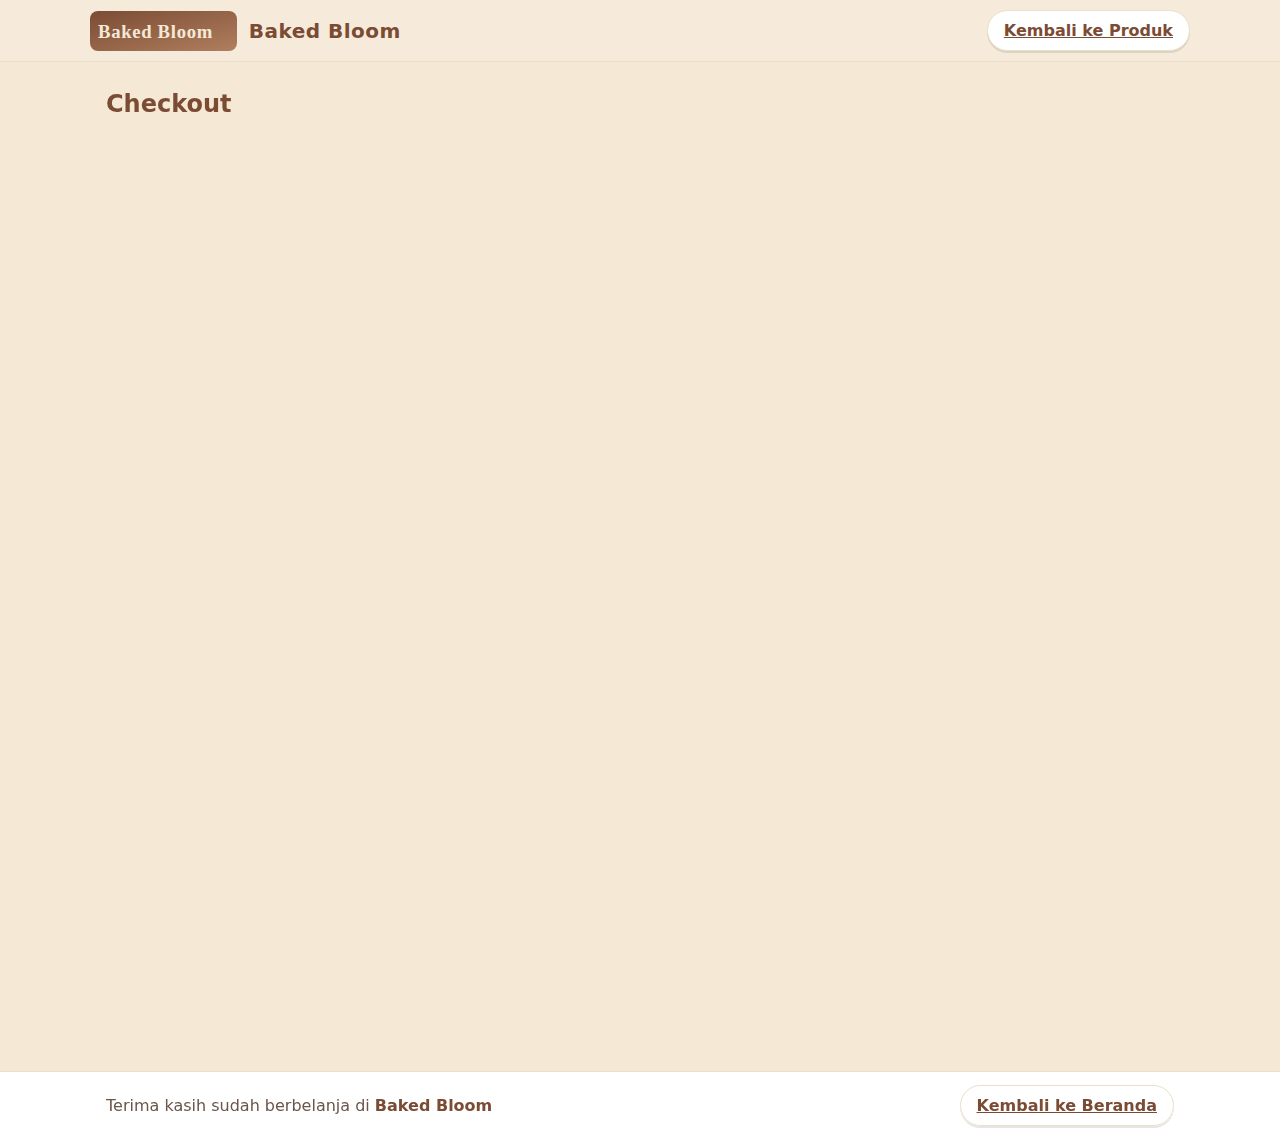
<file: checkout.html>
<!doctype html>
<html lang="id">
<head>
  <meta charset="utf-8">
  <meta name="viewport" content="width=device-width, initial-scale=1">
  <title>Checkout • Baked Bloom</title>
  <link rel="stylesheet" href="assets/css/styles.css">
  <script>
    (function(){
      try{ if(localStorage.getItem('bb_theme')==='dark'){ document.documentElement.classList.add('dark'); } }catch(e){}
    })();
  </script>
</head>
<body>
  <header>
    <div class="container nav">
      <div class="brand">
        <a href="index.html" style="display:flex;align-items:center;gap:12px;text-decoration:none">
          <img src="assets/img/logo.svg" alt="Logo">
          <span>Baked Bloom</span>
        </a>
      </div>
      <div class="actions">
        <a href="index.html#produk" class="button secondary">Kembali ke Produk</a>
      </div>
    </div>
  </header>

  <main class="section">
    <div class="container">
      <h2>Checkout</h2>
      <div class="grid-2">
        <div class="card">
          <h3>Keranjang Belanja</h3>
          <div id="cart-items"></div>
        </div>
        <div class="card">
          <h3>Detail Pemesan</h3>
          <form id="checkout-form" onsubmit="submitOrder(event)">
            <label>Nama Lengkap<br><input class="input" id="cname" required></label><br><br>
            <label>No. WA<br><input class="input" id="cwa" required placeholder="08xxxxxxxxxx"></label><br><br>
            <label>Alamat Pengiriman<br><textarea class="input" id="caddr" required placeholder="Tuliskan detail alamat..."></textarea></label><br><br>
            <h3>Metode Pembayaran</h3>
            <label><input type="radio" name="pay" value="qris" checked> QRIS (Scan untuk bayar)</label><br>
            <label><input type="radio" name="pay" value="cod"> Bayar di tempat / Transfer manual</label><br><br>
            <div id="qris-box" class="card" style="text-align:center">
              <img src="assets/img/qris.svg" alt="QRIS" style="max-width:260px;width:100%">
              <p style="margin-top:8px;color:var(--muted);font-size:14px">Ganti gambar ini dengan QRIS asli Anda.</p>
            </div>
            <button class="button">Buat Pesanan</button>
          </form>
        </div>
      </div>
    </div>
  </main>

  <footer class="footer">
    <div class="container cols">
      <div>Terima kasih sudah berbelanja di <strong style="color:var(--brown)">Baked Bloom</strong></div>
      <div style="text-align:right">
        <a class="button secondary" href="index.html">Kembali ke Beranda</a>
      </div>
    </div>
  </footer>

  <script>
  const keyCart='bb_cart_v1';
  const formatIDR = (n) => new Intl.NumberFormat('id-ID', {style:'currency', currency:'IDR'}).format(n);
  function getCart(){ try{return JSON.parse(localStorage.getItem(keyCart))||[]}catch(e){return[]} }
  function setCart(c){ localStorage.setItem(keyCart, JSON.stringify(c)); }
  function renderCart(){
    const cart=getCart();
    const box=document.getElementById('cart-items');
    if(cart.length===0){ box.innerHTML='<p>Keranjang kosong. <a href="index.html#produk">Pilih produk</a>.</p>'; return; }
    let total=0;
    box.innerHTML = cart.map((i,idx)=>{
      total+= i.price * i.qty;
      return `
      <div style="display:flex;justify-content:space-between;align-items:center;border-bottom:1px solid var(--border);padding:8px 0">
        <div>
          <strong>${i.name}</strong><br>
          <small>${formatIDR(i.price)} × ${i.qty}</small>
        </div>
        <div style="display:flex;gap:6px;align-items:center">
          <button class="button secondary" onclick="changeQty(${idx},-1)">-</button>
          <button class="button secondary" onclick="changeQty(${idx},1)">+</button>
          <button class="button" onclick="removeItem(${idx})">Hapus</button>
        </div>
      </div>`
    }).join('') + `
    <div style="text-align:right;margin-top:10px;font-weight:800">Total: ${formatIDR(total)}</div>`;
  }
  function changeQty(idx,delta){
    const cart=getCart();
    cart[idx].qty = Math.max(1, cart[idx].qty + delta);
    setCart(cart); renderCart();
  }
  function removeItem(idx){
    const cart=getCart(); cart.splice(idx,1); setCart(cart); renderCart();
  }

  function submitOrder(e){
    e.preventDefault();
    const cart=getCart();
    if(cart.length===0){ alert('Keranjang kosong.'); return; }
    const name=document.getElementById('cname').value.trim();
    const wa=document.getElementById('cwa').value.trim();
    const addr=document.getElementById('caddr').value.trim();
    const pay=document.querySelector('input[name="pay"]:checked').value;
    const textLines = [
      '*Order Baked Bloom*',
      'Nama: ' + name,
      'WA: ' + wa,
      'Alamat: ' + addr,
      'Metode: ' + (pay==='qris'?'QRIS':'COD/Transfer'),
      '',
      'Pesanan:'
    ];
    let total=0;
    cart.forEach(i=>{ total+= i.price*i.qty; textLines.push('- ' + i.name + ' x' + i.qty + ' = ' + formatIDR(i.price*i.qty)); });
    textLines.push('');
    textLines.push('Total: ' + formatIDR(total));
    const msg = encodeURIComponent(textLines.join('\n'));
    const waUrl = 'https://wa.me/?text=' + msg;
    window.open(waUrl, '_blank');
  }
  document.addEventListener('DOMContentLoaded', ()=>{
    renderCart();
    const radios = document.querySelectorAll('input[name="pay"]');
    const qris = document.getElementById('qris-box');
    radios.forEach(r=>r.addEventListener('change', ()=>{
      qris.style.display = (document.querySelector('input[name="pay"]:checked').value === 'qris') ? 'block' : 'none';
    }));
  });
  </script>
</body>
</html>
</file>
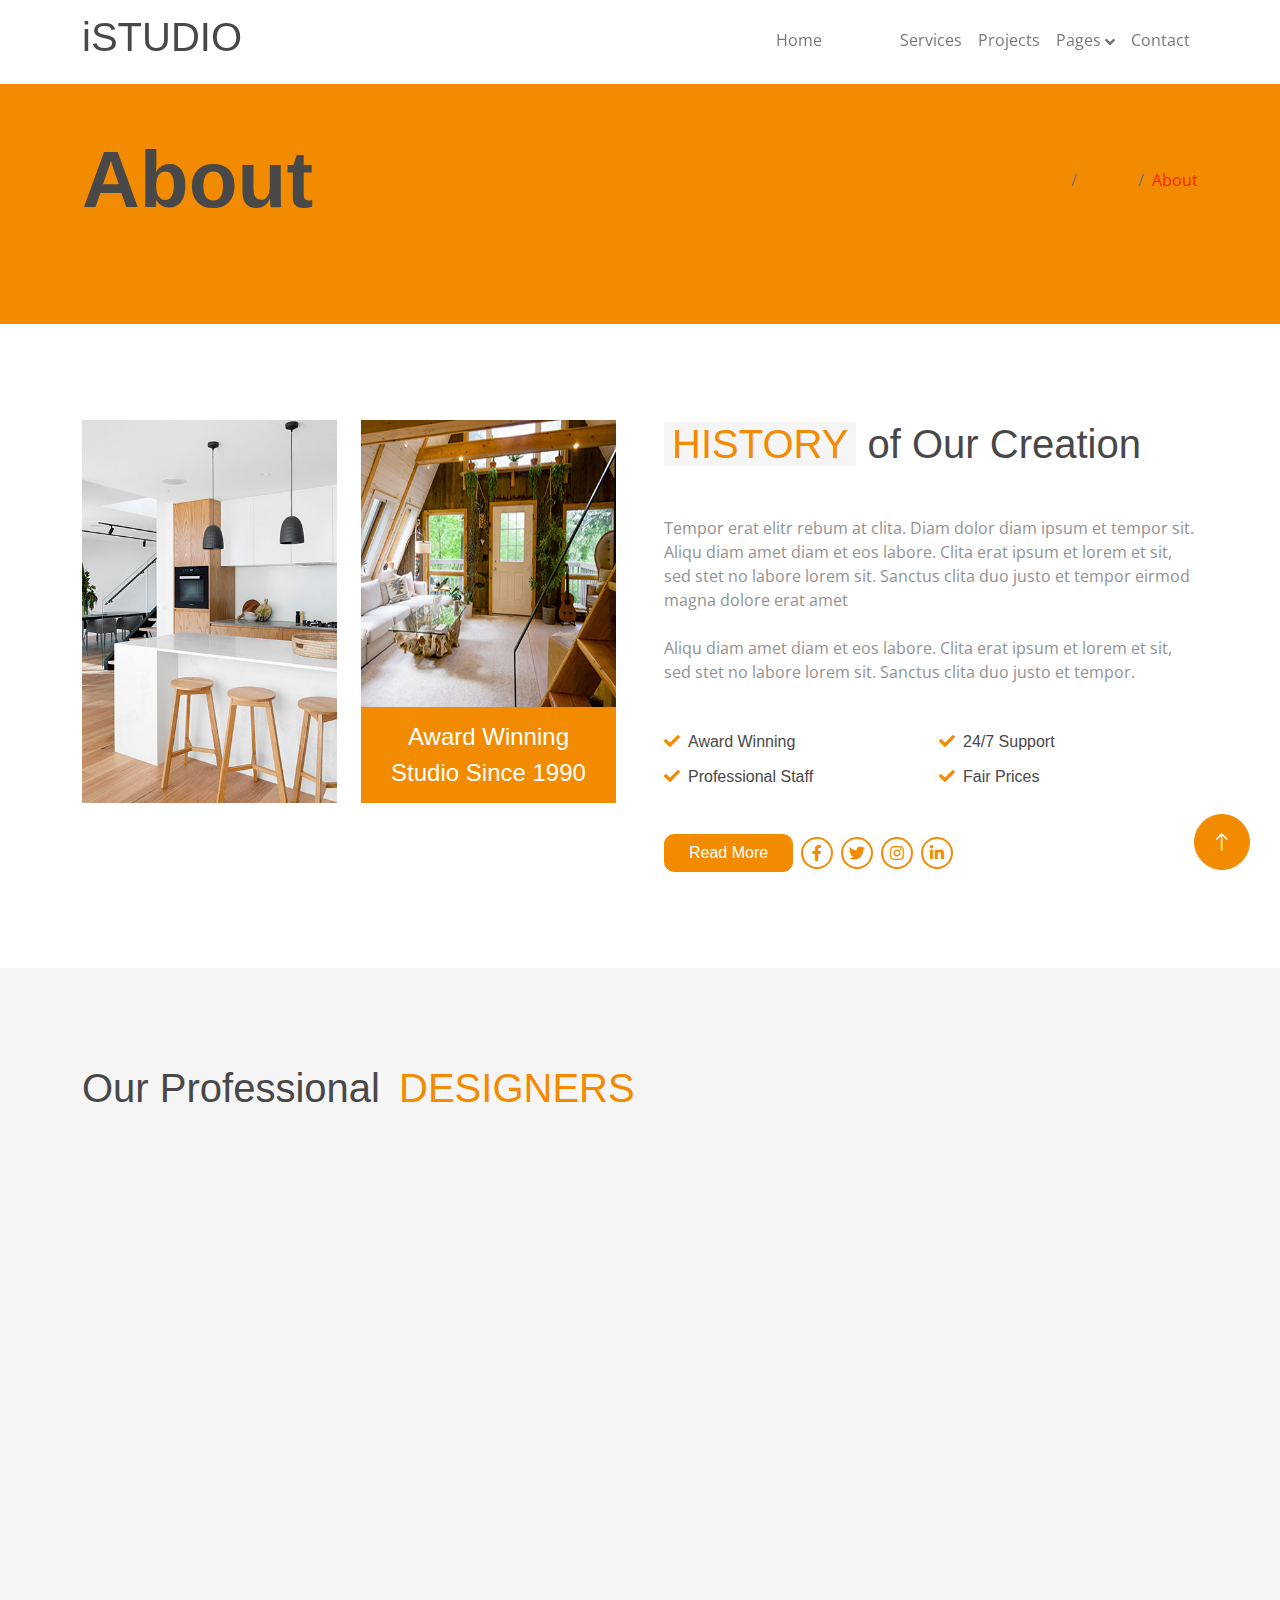
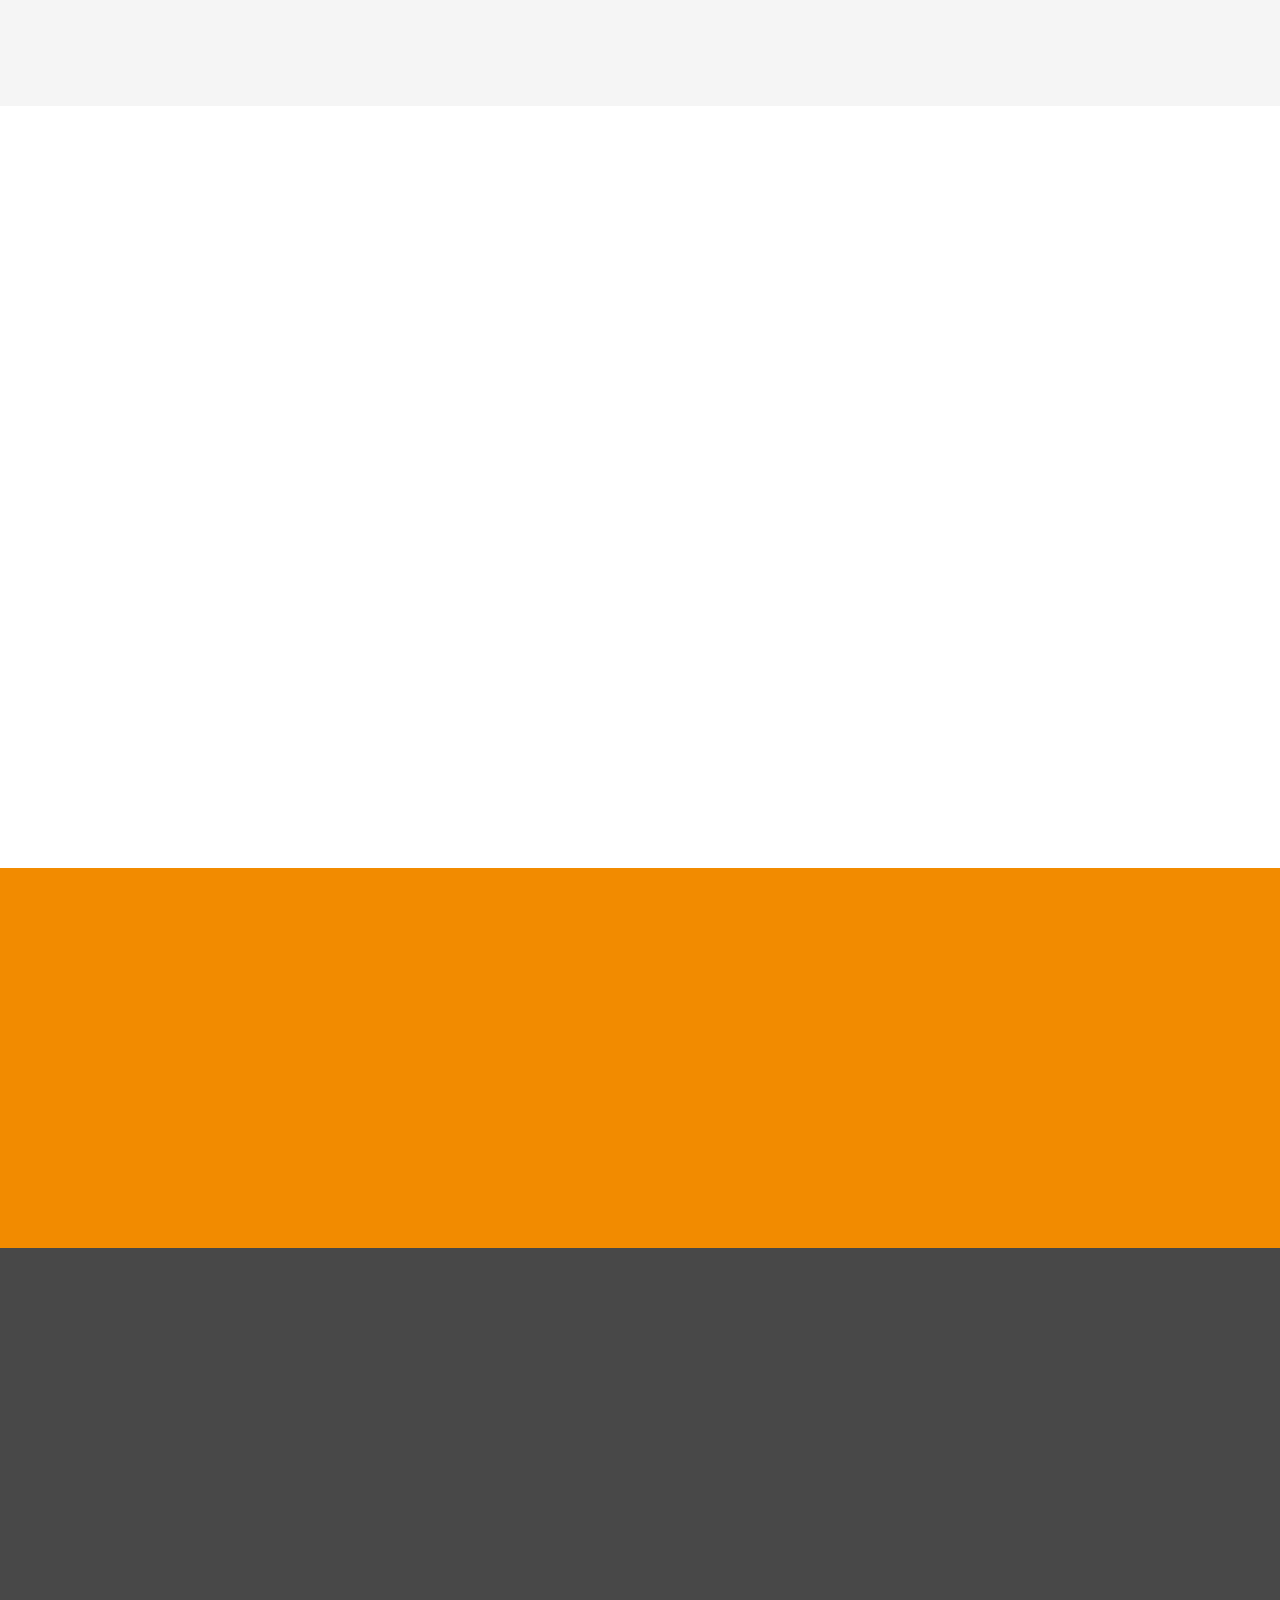
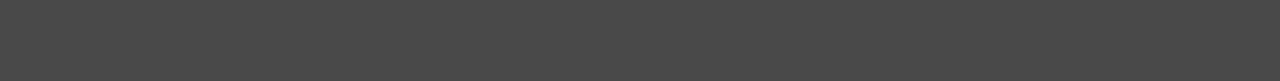
<file: 1/about.html>
<!DOCTYPE html>
<html lang="en">

<head>
    <meta charset="utf-8">
    <title>iSTUDIO - Interior Design Website Template Free</title>
    <meta content="width=device-width, initial-scale=1.0" name="viewport">
    <meta content="" name="keywords">
    <meta content="" name="description">

    <!-- Favicon -->
    <link href="img/favicon.ico" rel="icon">

    <!-- Google Web Fonts -->
    <link rel="preconnect" href="https://fonts.googleapis.com">
    <link rel="preconnect" href="https://fonts.gstatic.com" crossorigin>
    <link href="https://fonts.googleapis.com/css2?family=Open+Sans&family=Space+Grotesk&display=swap" rel="stylesheet">

    <!-- Icon Font Stylesheet -->
    <link href="https://cdnjs.cloudflare.com/ajax/libs/font-awesome/5.10.0/css/all.min.css" rel="stylesheet">
    <link href="https://cdn.jsdelivr.net/npm/bootstrap-icons@1.4.1/font/bootstrap-icons.css" rel="stylesheet">

    <!-- Libraries Stylesheet -->
    <link href="lib/animate/animate.min.css" rel="stylesheet">
    <link href="lib/owlcarousel/assets/owl.carousel.min.css" rel="stylesheet">

    <!-- Customized Bootstrap Stylesheet -->
    <link href="css/bootstrap.min.css" rel="stylesheet">

    <!-- Template Stylesheet -->
    <link href="css/style.css" rel="stylesheet">
</head>

<body>
    <!-- Spinner Start -->
    <div id="spinner"
        class="show bg-white position-fixed translate-middle w-100 vh-100 top-50 start-50 d-flex align-items-center justify-content-center">
        <div class="spinner-grow text-primary" style="width: 3rem; height: 3rem;" role="status">
            <span class="sr-only">Loading...</span>
        </div>
    </div>
    <!-- Spinner End -->


    <!-- Navbar Start -->
    <div class="container-fluid sticky-top">
        <div class="container">
            <nav class="navbar navbar-expand-lg navbar-light border-bottom border-2 border-white">
                <a href="index.html" class="navbar-brand">
                    <h1>iSTUDIO</h1>
                </a>
                <button type="button" class="navbar-toggler ms-auto me-0" data-bs-toggle="collapse"
                    data-bs-target="#navbarCollapse">
                    <span class="navbar-toggler-icon"></span>
                </button>
                <div class="collapse navbar-collapse" id="navbarCollapse">
                    <div class="navbar-nav ms-auto">
                        <a href="index.html" class="nav-item nav-link">Home</a>
                        <a href="about.html" class="nav-item nav-link active">About</a>
                        <a href="service.html" class="nav-item nav-link">Services</a>
                        <a href="project.html" class="nav-item nav-link">Projects</a>
                        <div class="nav-item dropdown">
                            <a href="#!" class="nav-link dropdown-toggle" data-bs-toggle="dropdown">Pages</a>
                            <div class="dropdown-menu bg-light mt-2">
                                <a href="feature.html" class="dropdown-item">Features</a>
                                <a href="team.html" class="dropdown-item">Our Team</a>
                                <a href="testimonial.html" class="dropdown-item">Testimonial</a>
                                <a href="404.html" class="dropdown-item">404 Page</a>
                            </div>
                        </div>
                        <a href="contact.html" class="nav-item nav-link">Contact</a>
                    </div>
                </div>
            </nav>
        </div>
    </div>
    <!-- Navbar End -->


    <!-- Hero Start -->
    <div class="container-fluid pb-5 bg-primary hero-header">
        <div class="container py-5">
            <div class="row g-3 align-items-center">
                <div class="col-lg-6 text-center text-lg-start">
                    <h1 class="display-1 mb-0 animated slideInLeft">About</h1>
                </div>
                <div class="col-lg-6 animated slideInRight">
                    <nav aria-label="breadcrumb">
                        <ol class="breadcrumb justify-content-center justify-content-lg-end mb-0">
                            <li class="breadcrumb-item"><a class="text-primary" href="#!">Home</a></li>
                            <li class="breadcrumb-item"><a class="text-primary" href="#!">Pages</a></li>
                            <li class="breadcrumb-item text-secondary active" aria-current="page">About</li>
                        </ol>
                    </nav>
                </div>
            </div>
        </div>
    </div>
    <!-- Hero End -->


    <!-- About Start -->
    <div class="container-fluid py-5">
        <div class="container py-5">
            <div class="row g-5">
                <div class="col-lg-6">
                    <div class="row">
                        <div class="col-6 wow fadeIn" data-wow-delay="0.1s">
                            <img class="img-fluid" src="img/about-1.jpg" alt="">
                        </div>
                        <div class="col-6 wow fadeIn" data-wow-delay="0.3s">
                            <img class="img-fluid h-75" src="img/about-2.jpg" alt="">
                            <div class="h-25 d-flex align-items-center text-center bg-primary px-4">
                                <h4 class="text-white lh-base mb-0">Award Winning Studio Since 1990</h4>
                            </div>
                        </div>
                    </div>
                </div>
                <div class="col-lg-6 wow fadeIn" data-wow-delay="0.5s">
                    <h1 class="mb-5"><span class="text-uppercase text-primary bg-light px-2">History</span> of Our
                        Creation</h1>
                    <p class="mb-4">Tempor erat elitr rebum at clita. Diam dolor diam ipsum et tempor sit. Aliqu diam
                        amet diam et eos labore. Clita erat ipsum et lorem et sit, sed stet no labore lorem sit. Sanctus
                        clita duo justo et tempor eirmod magna dolore erat amet</p>
                    <p class="mb-5">Aliqu diam amet diam et eos labore. Clita erat ipsum et lorem et sit, sed stet no
                        labore lorem sit. Sanctus clita duo justo et tempor.</p>
                    <div class="row g-3">
                        <div class="col-sm-6">
                            <h6 class="mb-3"><i class="fa fa-check text-primary me-2"></i>Award Winning</h6>
                            <h6 class="mb-0"><i class="fa fa-check text-primary me-2"></i>Professional Staff</h6>
                        </div>
                        <div class="col-sm-6">
                            <h6 class="mb-3"><i class="fa fa-check text-primary me-2"></i>24/7 Support</h6>
                            <h6 class="mb-0"><i class="fa fa-check text-primary me-2"></i>Fair Prices</h6>
                        </div>
                    </div>
                    <div class="d-flex align-items-center mt-5">
                        <a class="btn btn-primary px-4 me-2" href="#!">Read More</a>
                        <a class="btn btn-outline-primary btn-square border-2 me-2" href="#!"><i
                                class="fab fa-facebook-f"></i></a>
                        <a class="btn btn-outline-primary btn-square border-2 me-2" href="#!"><i
                                class="fab fa-twitter"></i></a>
                        <a class="btn btn-outline-primary btn-square border-2 me-2" href="#!"><i
                                class="fab fa-instagram"></i></a>
                        <a class="btn btn-outline-primary btn-square border-2" href="#!"><i
                                class="fab fa-linkedin-in"></i></a>
                    </div>
                </div>
            </div>
        </div>
    </div>
    <!-- About End -->


    <!-- Team Start -->
    <div class="container-fluid bg-light py-5">
        <div class="container py-5">
            <h1 class="mb-5">Our Professional <span class="text-uppercase text-primary bg-light px-2">Designers</span>
            </h1>
            <div class="row g-4">
                <div class="col-md-6 col-lg-3 wow fadeIn" data-wow-delay="0.1s">
                    <div class="team-item position-relative overflow-hidden">
                        <img class="img-fluid w-100" src="img/team-1.jpg" alt="">
                        <div class="team-overlay">
                            <small class="mb-2">Architect</small>
                            <h4 class="lh-base text-light">Boris Johnson</h4>
                            <div class="d-flex justify-content-center">
                                <a class="btn btn-outline-primary btn-sm-square border-2 me-2" href="#!">
                                    <i class="fab fa-facebook-f"></i>
                                </a>
                                <a class="btn btn-outline-primary btn-sm-square border-2 me-2" href="#!">
                                    <i class="fab fa-twitter"></i>
                                </a>
                                <a class="btn btn-outline-primary btn-sm-square border-2 me-2" href="#!">
                                    <i class="fab fa-instagram"></i>
                                </a>
                                <a class="btn btn-outline-primary btn-sm-square border-2 me-2" href="#!">
                                    <i class="fab fa-linkedin-in"></i>
                                </a>
                            </div>
                        </div>
                    </div>
                </div>
                <div class="col-md-6 col-lg-3 wow fadeIn" data-wow-delay="0.3s">
                    <div class="team-item position-relative overflow-hidden">
                        <img class="img-fluid w-100" src="img/team-2.jpg" alt="">
                        <div class="team-overlay">
                            <small class="mb-2">Architect</small>
                            <h4 class="lh-base text-light">Donald Pakura</h4>
                            <div class="d-flex justify-content-center">
                                <a class="btn btn-outline-primary btn-sm-square border-2 me-2" href="#!">
                                    <i class="fab fa-facebook-f"></i>
                                </a>
                                <a class="btn btn-outline-primary btn-sm-square border-2 me-2" href="#!">
                                    <i class="fab fa-twitter"></i>
                                </a>
                                <a class="btn btn-outline-primary btn-sm-square border-2 me-2" href="#!">
                                    <i class="fab fa-instagram"></i>
                                </a>
                                <a class="btn btn-outline-primary btn-sm-square border-2 me-2" href="#!">
                                    <i class="fab fa-linkedin-in"></i>
                                </a>
                            </div>
                        </div>
                    </div>
                </div>
                <div class="col-md-6 col-lg-3 wow fadeIn" data-wow-delay="0.5s">
                    <div class="team-item position-relative overflow-hidden">
                        <img class="img-fluid w-100" src="img/team-3.jpg" alt="">
                        <div class="team-overlay">
                            <small class="mb-2">Architect</small>
                            <h4 class="lh-base text-light">Bradley Gordon</h4>
                            <div class="d-flex justify-content-center">
                                <a class="btn btn-outline-primary btn-sm-square border-2 me-2" href="#!">
                                    <i class="fab fa-facebook-f"></i>
                                </a>
                                <a class="btn btn-outline-primary btn-sm-square border-2 me-2" href="#!">
                                    <i class="fab fa-twitter"></i>
                                </a>
                                <a class="btn btn-outline-primary btn-sm-square border-2 me-2" href="#!">
                                    <i class="fab fa-instagram"></i>
                                </a>
                                <a class="btn btn-outline-primary btn-sm-square border-2 me-2" href="#!">
                                    <i class="fab fa-linkedin-in"></i>
                                </a>
                            </div>
                        </div>
                    </div>
                </div>
                <div class="col-md-6 col-lg-3 wow fadeIn" data-wow-delay="0.7s">
                    <div class="team-item position-relative overflow-hidden">
                        <img class="img-fluid w-100" src="img/team-4.jpg" alt="">
                        <div class="team-overlay">
                            <small class="mb-2">Architect</small>
                            <h4 class="lh-base text-light">Alexander Bell</h4>
                            <div class="d-flex justify-content-center">
                                <a class="btn btn-outline-primary btn-sm-square border-2 me-2" href="#!">
                                    <i class="fab fa-facebook-f"></i>
                                </a>
                                <a class="btn btn-outline-primary btn-sm-square border-2 me-2" href="#!">
                                    <i class="fab fa-twitter"></i>
                                </a>
                                <a class="btn btn-outline-primary btn-sm-square border-2 me-2" href="#!">
                                    <i class="fab fa-instagram"></i>
                                </a>
                                <a class="btn btn-outline-primary btn-sm-square border-2 me-2" href="#!">
                                    <i class="fab fa-linkedin-in"></i>
                                </a>
                            </div>
                        </div>
                    </div>
                </div>
            </div>
        </div>
    </div>
    <!-- Team End -->


    <!-- Feature Start -->
    <div class="container-fluid py-5">
        <div class="container py-5">
            <div class="text-center wow fadeIn" data-wow-delay="0.1s">
                <h1 class="mb-5">Why People <span class="text-uppercase text-primary bg-light px-2">Choose Us</span>
                </h1>
            </div>
            <div class="row g-5 align-items-center text-center">
                <div class="col-md-6 col-lg-4 wow fadeIn" data-wow-delay="0.1s">
                    <i class="fa fa-calendar-alt fa-5x text-primary mb-4"></i>
                    <h4>25+ Years Experience</h4>
                    <p class="mb-0">Clita erat ipsum et lorem et sit, sed stet no labore lorem sit. Sanctus clita duo
                        justo et tempor eirmod magna dolore erat amet</p>
                </div>
                <div class="col-md-6 col-lg-4 wow fadeIn" data-wow-delay="0.3s">
                    <i class="fa fa-tasks fa-5x text-primary mb-4"></i>
                    <h4>Best Interior Design</h4>
                    <p class="mb-0">Clita erat ipsum et lorem et sit, sed stet no labore lorem sit. Sanctus clita duo
                        justo et tempor eirmod magna dolore erat amet</p>
                </div>
                <div class="col-md-6 col-lg-4 wow fadeIn" data-wow-delay="0.5s">
                    <i class="fa fa-pencil-ruler fa-5x text-primary mb-4"></i>
                    <h4>Innovative Architects</h4>
                    <p class="mb-0">Clita erat ipsum et lorem et sit, sed stet no labore lorem sit. Sanctus clita duo
                        justo et tempor eirmod magna dolore erat amet</p>
                </div>
                <div class="col-md-6 col-lg-4 wow fadeIn" data-wow-delay="0.1s">
                    <i class="fa fa-user fa-5x text-primary mb-4"></i>
                    <h4>Customer Satisfaction</h4>
                    <p class="mb-0">Clita erat ipsum et lorem et sit, sed stet no labore lorem sit. Sanctus clita duo
                        justo et tempor eirmod magna dolore erat amet</p>
                </div>
                <div class="col-md-6 col-lg-4 wow fadeIn" data-wow-delay="0.3s">
                    <i class="fa fa-hand-holding-usd fa-5x text-primary mb-4"></i>
                    <h4>Budget Friendly</h4>
                    <p class="mb-0">Clita erat ipsum et lorem et sit, sed stet no labore lorem sit. Sanctus clita duo
                        justo et tempor eirmod magna dolore erat amet</p>
                </div>
                <div class="col-md-6 col-lg-4 wow fadeIn" data-wow-delay="0.5s">
                    <i class="fa fa-check fa-5x text-primary mb-4"></i>
                    <h4>Sustainable Material</h4>
                    <p class="mb-0">Clita erat ipsum et lorem et sit, sed stet no labore lorem sit. Sanctus clita duo
                        justo et tempor eirmod magna dolore erat amet</p>
                </div>
            </div>
        </div>
    </div>
    <!-- Feature End -->


    <!-- Newsletter Start -->
    <div class="container-fluid bg-primary newsletter p-0">
        <div class="container p-0">
            <div class="row g-0 align-items-center">
                <div class="col-md-5 ps-lg-0 text-start wow fadeIn" data-wow-delay="0.2s">
                    <img class="img-fluid w-100" src="img/newsletter.jpg" alt="">
                </div>
                <div class="col-md-7 py-5 newsletter-text wow fadeIn" data-wow-delay="0.5s">
                    <div class="p-5">
                        <h1 class="mb-5">Subscribe the <span
                                class="text-uppercase text-primary bg-white px-2">Newsletter</span></h1>
                        <div class="position-relative w-100 mb-2">
                            <input class="form-control border-0 w-100 ps-4 pe-5" type="text"
                                placeholder="Enter Your Email" style="height: 60px;">
                            <button type="button" class="btn shadow-none position-absolute top-0 end-0 mt-2 me-2"><i
                                    class="fa fa-paper-plane text-primary fs-4"></i></button>
                        </div>
                        <p class="mb-0">Diam sed sed dolor stet amet eirmod</p>
                    </div>
                </div>
            </div>
        </div>
    </div>
    <!-- Newsletter End -->


    <!-- Footer Start -->
    <div class="container-fluid bg-dark text-white-50 footer pt-5">
        <div class="container py-5">
            <div class="row g-5">
                <div class="col-md-6 col-lg-3 wow fadeIn" data-wow-delay="0.1s">
                    <a href="index.html" class="d-inline-block mb-3">
                        <h1 class="text-white">iSTUDIO</h1>
                    </a>
                    <p class="mb-0">Tempor erat elitr rebum at clita. Diam dolor diam ipsum et tempor sit. Aliqu diam
                        amet diam et eos labore. Clita erat ipsum et lorem et sit, sed stet no labore lorem sit. Sanctus
                        clita duo justo et tempor</p>
                </div>
                <div class="col-md-6 col-lg-3 wow fadeIn" data-wow-delay="0.3s">
                    <h5 class="text-white mb-4">Get In Touch</h5>
                    <p><i class="fa fa-map-marker-alt me-3"></i>123 Street, New York, USA</p>
                    <p><i class="fa fa-phone-alt me-3"></i>+012 345 67890</p>
                    <p><i class="fa fa-envelope me-3"></i>info@example.com</p>
                    <div class="d-flex pt-2">
                        <a class="btn btn-outline-primary btn-square border-2 me-2" href="#!"><i
                                class="fab fa-twitter"></i></a>
                        <a class="btn btn-outline-primary btn-square border-2 me-2" href="#!"><i
                                class="fab fa-facebook-f"></i></a>
                        <a class="btn btn-outline-primary btn-square border-2 me-2" href="#!"><i
                                class="fab fa-youtube"></i></a>
                        <a class="btn btn-outline-primary btn-square border-2 me-2" href="#!"><i
                                class="fab fa-instagram"></i></a>
                        <a class="btn btn-outline-primary btn-square border-2 me-2" href="#!"><i
                                class="fab fa-linkedin-in"></i></a>
                    </div>
                </div>
                <div class="col-md-6 col-lg-3 wow fadeIn" data-wow-delay="0.5s">
                    <h5 class="text-white mb-4">Popular Link</h5>
                    <a class="btn btn-link" href="#!">About Us</a>
                    <a class="btn btn-link" href="#!">Contact Us</a>
                    <a class="btn btn-link" href="#!">Privacy Policy</a>
                    <a class="btn btn-link" href="#!">Terms & Condition</a>
                    <a class="btn btn-link" href="#!">Career</a>
                </div>
                <div class="col-md-6 col-lg-3 wow fadeIn" data-wow-delay="0.7s">
                    <h5 class="text-white mb-4">Our Services</h5>
                    <a class="btn btn-link" href="#!">Interior Design</a>
                    <a class="btn btn-link" href="#!">Project Planning</a>
                    <a class="btn btn-link" href="#!">Renovation</a>
                    <a class="btn btn-link" href="#!">Implement</a>
                    <a class="btn btn-link" href="#!">Landscape Design</a>
                </div>
            </div>
        </div>
        <div class="container wow fadeIn" data-wow-delay="0.1s">
            <div class="copyright">
                <div class="row">
                    <div class="col-md-6 text-center text-md-start mb-3 mb-md-0">
                        &copy; <a class="border-bottom" href="#!">Your Site Name</a>, All Right Reserved.

                        <!--/*** This template is free as long as you keep the below author’s credit link/attribution link/backlink. ***/-->
                        <!--/*** If you'd like to use the template without the below author’s credit link/attribution link/backlink, ***/-->
                        <!--/*** you can purchase the Credit Removal License from "https://htmlcodex.com/credit-removal". ***/-->
                        Designed By <a class="border-bottom" href="https://htmlcodex.com">HTML Codex</a>. Distributed by
                        <a class="border-bottom" href="https://themewagon.com" target="_blank">ThemeWagon</a>
                    </div>
                    <div class="col-md-6 text-center text-md-end">
                        <div class="footer-menu">
                            <a href="#!">Home</a>
                            <a href="#!">Cookies</a>
                            <a href="#!">Help</a>
                            <a href="#!">FAQs</a>
                        </div>
                    </div>
                </div>
            </div>
        </div>
    </div>
    <!-- Footer End -->


    <!-- Back to Top -->
    <a href="#!" class="btn btn-lg btn-primary btn-lg-square back-to-top"><i class="bi bi-arrow-up"></i></a>


    <!-- JavaScript Libraries -->
    <script src="https://ajax.googleapis.com/ajax/libs/jquery/3.6.1/jquery.min.js"></script>
    <script src="https://cdn.jsdelivr.net/npm/bootstrap@5.0.0/dist/js/bootstrap.bundle.min.js"></script>
    <script src="lib/wow/wow.min.js"></script>
    <script src="lib/easing/easing.min.js"></script>
    <script src="lib/waypoints/waypoints.min.js"></script>
    <script src="lib/owlcarousel/owl.carousel.min.js"></script>

    <!-- Template Javascript -->
    <script src="js/main.js"></script>
</body>

</html>
</file>
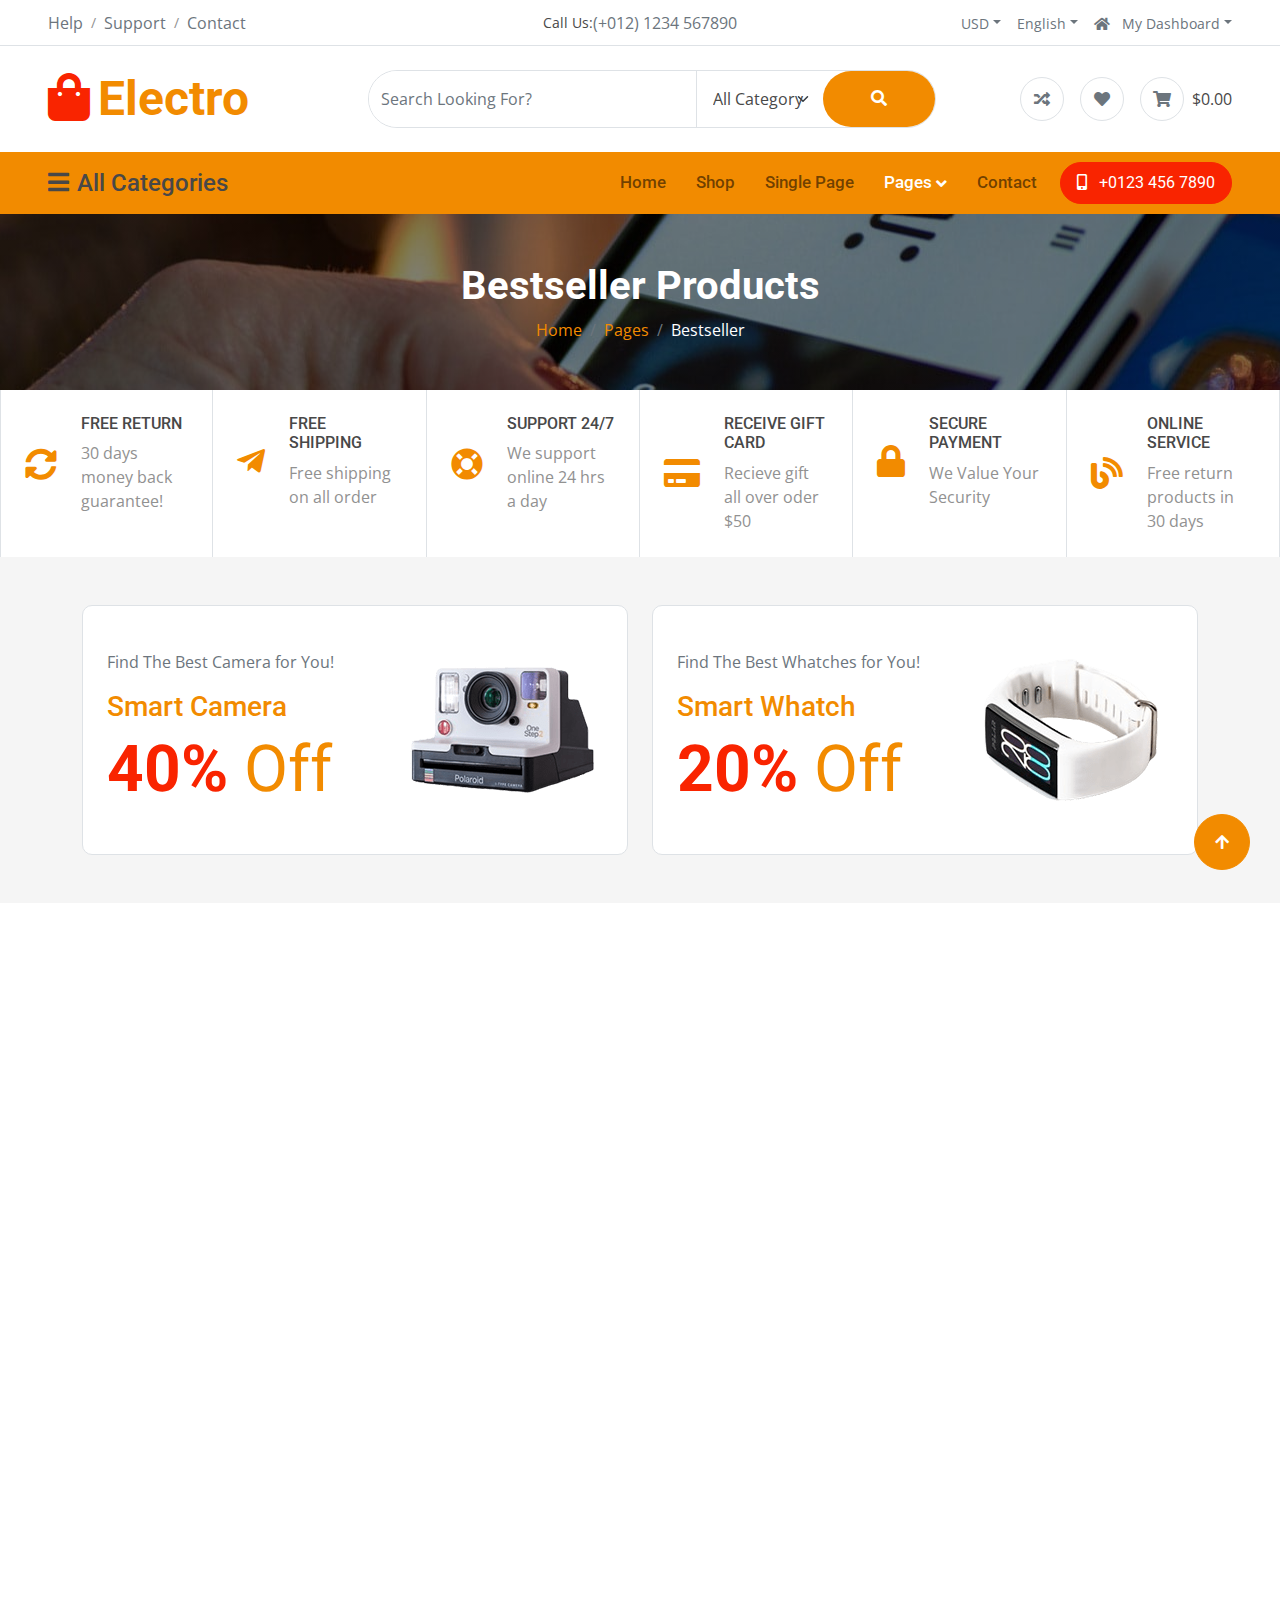
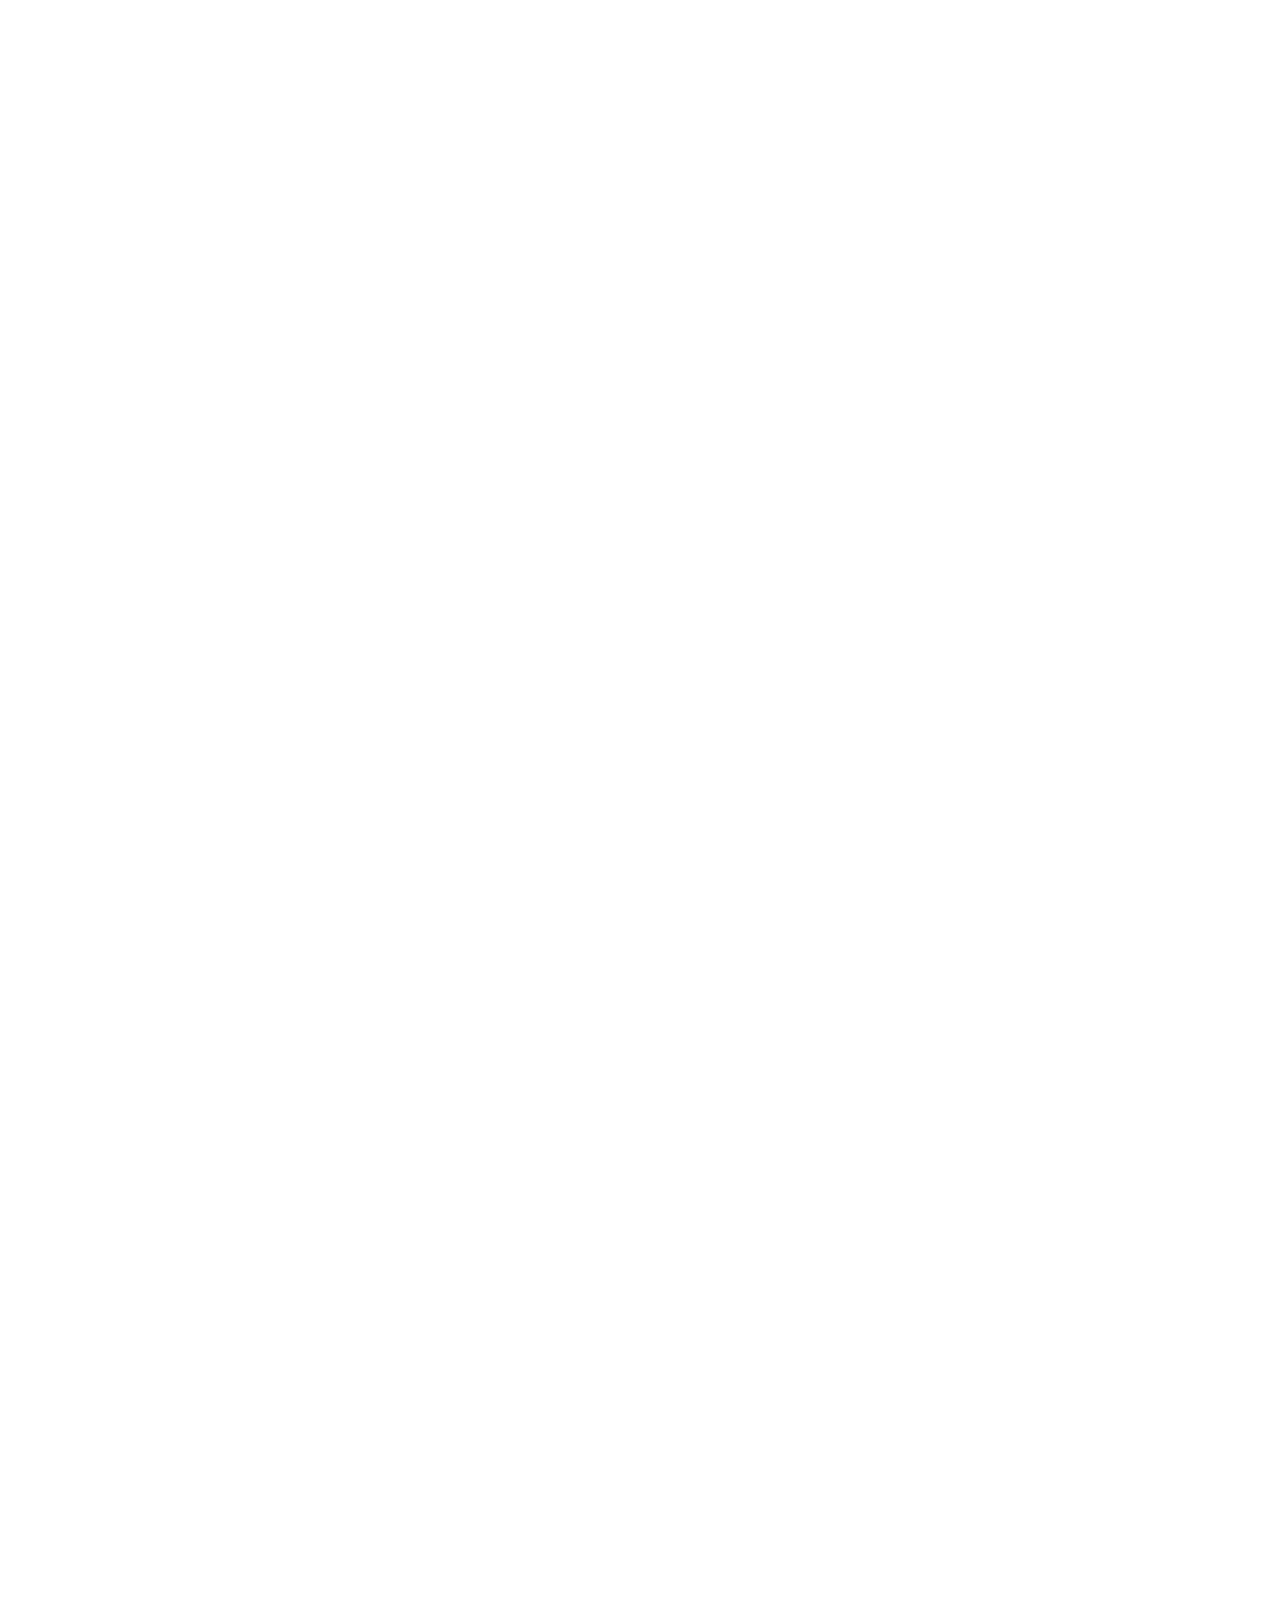
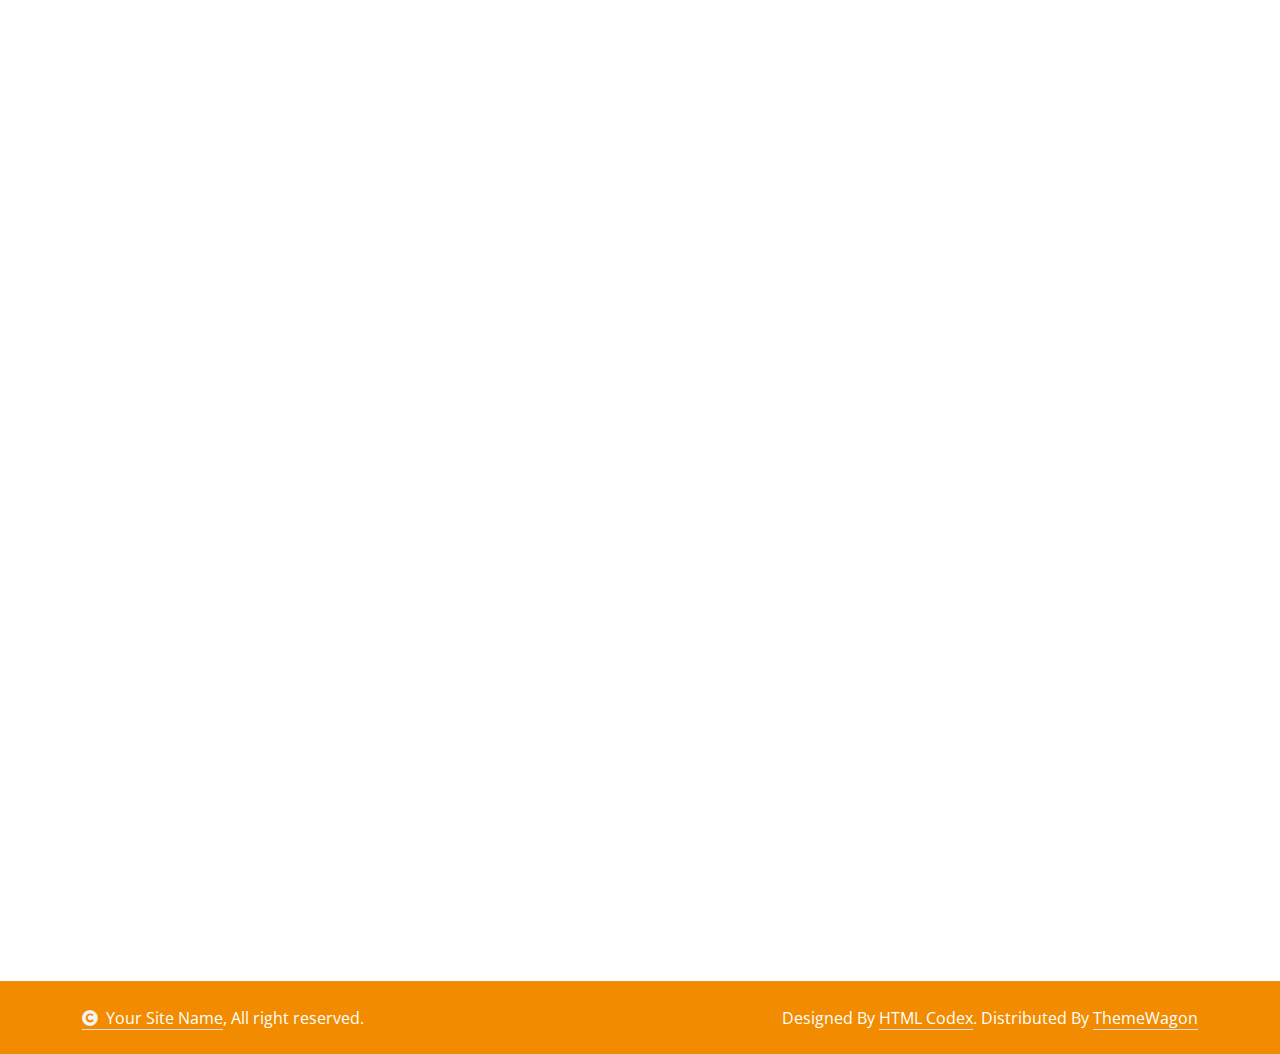
<file: 1/bestseller.html>
<!DOCTYPE html>
<html lang="en">

<head>
    <meta charset="utf-8">
    <title>Electro - Electronics Website Template</title>
    <meta content="width=device-width, initial-scale=1.0" name="viewport">
    <meta content="" name="keywords">
    <meta content="" name="description">

    <!-- Google Web Fonts -->
    <link rel="preconnect" href="https://fonts.googleapis.com">
    <link rel="preconnect" href="https://fonts.gstatic.com" crossorigin>
    <link
        href="https://fonts.googleapis.com/css2?family=Open+Sans:wght@400;500;600;700&family=Roboto:wght@400;500;700&display=swap"
        rel="stylesheet">

    <!-- Icon Font Stylesheet -->
    <link rel="stylesheet" href="https://use.fontawesome.com/releases/v5.15.4/css/all.css" />
    <link href="https://cdn.jsdelivr.net/npm/bootstrap-icons@1.4.1/font/bootstrap-icons.css" rel="stylesheet">

    <!-- Libraries Stylesheet -->
    <link href="lib/animate/animate.min.css" rel="stylesheet">
    <link href="lib/owlcarousel/assets/owl.carousel.min.css" rel="stylesheet">


    <!-- Customized Bootstrap Stylesheet -->
    <link href="css/bootstrap.min.css" rel="stylesheet">

    <!-- Template Stylesheet -->
    <link href="css/style.css" rel="stylesheet">
</head>

<body>

    <!-- Spinner Start -->
    <div id="spinner"
        class="show bg-white position-fixed translate-middle w-100 vh-100 top-50 start-50 d-flex align-items-center justify-content-center">
        <div class="spinner-border text-primary" style="width: 3rem; height: 3rem;" role="status">
            <span class="sr-only">Loading...</span>
        </div>
    </div>
    <!-- Spinner End -->


    <!-- Topbar Start -->
    <div class="container-fluid px-5 d-none border-bottom d-lg-block">
        <div class="row gx-0 align-items-center">
            <div class="col-lg-4 text-center text-lg-start mb-lg-0">
                <div class="d-inline-flex align-items-center" style="height: 45px;">
                    <a href="#" class="text-muted me-2"> Help</a><small> / </small>
                    <a href="#" class="text-muted mx-2"> Support</a><small> / </small>
                    <a href="#" class="text-muted ms-2"> Contact</a>
                </div>
            </div>
            <div class="col-lg-4 text-center d-flex align-items-center justify-content-center">
                <small class="text-dark">Call Us:</small>
                <a href="#" class="text-muted">(+012) 1234 567890</a>
            </div>

            <div class="col-lg-4 text-center text-lg-end">
                <div class="d-inline-flex align-items-center" style="height: 45px;">
                    <div class="dropdown">
                        <a href="#" class="dropdown-toggle text-muted me-2" data-bs-toggle="dropdown"><small>
                                USD</small></a>
                        <div class="dropdown-menu rounded">
                            <a href="#" class="dropdown-item"> Euro</a>
                            <a href="#" class="dropdown-item"> Dolar</a>
                        </div>
                    </div>
                    <div class="dropdown">
                        <a href="#" class="dropdown-toggle text-muted mx-2" data-bs-toggle="dropdown"><small>
                                English</small></a>
                        <div class="dropdown-menu rounded">
                            <a href="#" class="dropdown-item"> English</a>
                            <a href="#" class="dropdown-item"> Turkish</a>
                            <a href="#" class="dropdown-item"> Spanol</a>
                            <a href="#" class="dropdown-item"> Italiano</a>
                        </div>
                    </div>
                    <div class="dropdown">
                        <a href="#" class="dropdown-toggle text-muted ms-2" data-bs-toggle="dropdown"><small><i
                                    class="fa fa-home me-2"></i> My Dashboard</small></a>
                        <div class="dropdown-menu rounded">
                            <a href="#" class="dropdown-item"> Login</a>
                            <a href="#" class="dropdown-item"> Wishlist</a>
                            <a href="#" class="dropdown-item"> My Card</a>
                            <a href="#" class="dropdown-item"> Notifications</a>
                            <a href="#" class="dropdown-item"> Account Settings</a>
                            <a href="#" class="dropdown-item"> My Account</a>
                            <a href="#" class="dropdown-item"> Log Out</a>
                        </div>
                    </div>
                </div>
            </div>
        </div>
    </div>
    <div class="container-fluid px-5 py-4 d-none d-lg-block">
        <div class="row gx-0 align-items-center text-center">
            <div class="col-md-4 col-lg-3 text-center text-lg-start">
                <div class="d-inline-flex align-items-center">
                    <a href="" class="navbar-brand p-0">
                        <h1 class="display-5 text-primary m-0"><i
                                class="fas fa-shopping-bag text-secondary me-2"></i>Electro</h1>
                        <!-- <img src="img/logo.png" alt="Logo"> -->
                    </a>
                </div>
            </div>
            <div class="col-md-4 col-lg-6 text-center">
                <div class="position-relative ps-4">
                    <div class="d-flex border rounded-pill">
                        <input class="form-control border-0 rounded-pill w-100 py-3" type="text"
                            data-bs-target="#dropdownToggle123" placeholder="Search Looking For?">
                        <select class="form-select text-dark border-0 border-start rounded-0 p-3" style="width: 200px;">
                            <option value="All Category">All Category</option>
                            <option value="Pest Control-2">Category 1</option>
                            <option value="Pest Control-3">Category 2</option>
                            <option value="Pest Control-4">Category 3</option>
                            <option value="Pest Control-5">Category 4</option>
                        </select>
                        <button type="button" class="btn btn-primary rounded-pill py-3 px-5" style="border: 0;"><i
                                class="fas fa-search"></i></button>
                    </div>
                </div>
            </div>
            <div class="col-md-4 col-lg-3 text-center text-lg-end">
                <div class="d-inline-flex align-items-center">
                    <a href="#" class="text-muted d-flex align-items-center justify-content-center me-3"><span
                            class="rounded-circle btn-md-square border"><i class="fas fa-random"></i></i></a>
                    <a href="#" class="text-muted d-flex align-items-center justify-content-center me-3"><span
                            class="rounded-circle btn-md-square border"><i class="fas fa-heart"></i></a>
                    <a href="#" class="text-muted d-flex align-items-center justify-content-center"><span
                            class="rounded-circle btn-md-square border"><i class="fas fa-shopping-cart"></i></span>
                        <span class="text-dark ms-2">$0.00</span></a>
                </div>
            </div>
        </div>
    </div>
    <!-- Topbar End -->

    <!-- Navbar & Hero Start -->
    <div class="container-fluid nav-bar p-0">
        <div class="row gx-0 bg-primary px-5 align-items-center">
            <div class="col-lg-3 d-none d-lg-block">
                <nav class="navbar navbar-light position-relative" style="width: 250px;">
                    <button class="navbar-toggler border-0 fs-4 w-100 px-0 text-start" type="button"
                        data-bs-toggle="collapse" data-bs-target="#allCat">
                        <h4 class="m-0"><i class="fa fa-bars me-2"></i>All Categories</h4>
                    </button>
                    <div class="collapse navbar-collapse rounded-bottom" id="allCat">
                        <div class="navbar-nav ms-auto py-0">
                            <ul class="list-unstyled categories-bars">
                                <li>
                                    <div class="categories-bars-item">
                                        <a href="#">Accessories</a>
                                        <span>(3)</span>
                                    </div>
                                </li>
                                <li>
                                    <div class="categories-bars-item">
                                        <a href="#">Electronics & Computer</a>
                                        <span>(5)</span>
                                    </div>
                                </li>
                                <li>
                                    <div class="categories-bars-item">
                                        <a href="#">Laptops & Desktops</a>
                                        <span>(2)</span>
                                    </div>
                                </li>
                                <li>
                                    <div class="categories-bars-item">
                                        <a href="#">Mobiles & Tablets</a>
                                        <span>(8)</span>
                                    </div>
                                </li>
                                <li>
                                    <div class="categories-bars-item">
                                        <a href="#">SmartPhone & Smart TV</a>
                                        <span>(5)</span>
                                    </div>
                                </li>
                            </ul>
                        </div>
                    </div>
                </nav>
            </div>
            <div class="col-12 col-lg-9">
                <nav class="navbar navbar-expand-lg navbar-light bg-primary ">
                    <a href="" class="navbar-brand d-block d-lg-none">
                        <h1 class="display-5 text-secondary m-0"><i
                                class="fas fa-shopping-bag text-white me-2"></i>Electro</h1>
                        <!-- <img src="img/logo.png" alt="Logo"> -->
                    </a>
                    <button class="navbar-toggler ms-auto" type="button" data-bs-toggle="collapse"
                        data-bs-target="#navbarCollapse">
                        <span class="fa fa-bars fa-1x"></span>
                    </button>
                    <div class="collapse navbar-collapse" id="navbarCollapse">
                        <div class="navbar-nav ms-auto py-0">
                            <a href="index.html" class="nav-item nav-link">Home</a>
                            <a href="shop.html" class="nav-item nav-link">Shop</a>
                            <a href="single.html" class="nav-item nav-link">Single Page</a>
                            <div class="nav-item dropdown">
                                <a href="#" class="nav-link active" data-bs-toggle="dropdown"><span
                                        class="dropdown-toggle">Pages</span></a>
                                <div class="dropdown-menu m-0">
                                    <a href="bestseller.html" class="dropdown-item active">Bestseller</a>
                                    <a href="cart.html" class="dropdown-item">Cart Page</a>
                                    <a href="cheackout.html" class="dropdown-item">Cheackout</a>
                                    <a href="404.html" class="dropdown-item">404 Page</a>
                                </div>
                            </div>
                            <a href="contact.html" class="nav-item nav-link me-2">Contact</a>
                            <div class="nav-item dropdown d-block d-lg-none mb-3">
                                <a href="#" class="nav-link" data-bs-toggle="dropdown"><span class="dropdown-toggle">All
                                        Category</span></a>
                                <div class="dropdown-menu m-0">
                                    <ul class="list-unstyled categories-bars">
                                        <li>
                                            <div class="categories-bars-item">
                                                <a href="#">Accessories</a>
                                                <span>(3)</span>
                                            </div>
                                        </li>
                                        <li>
                                            <div class="categories-bars-item">
                                                <a href="#">Electronics & Computer</a>
                                                <span>(5)</span>
                                            </div>
                                        </li>
                                        <li>
                                            <div class="categories-bars-item">
                                                <a href="#">Laptops & Desktops</a>
                                                <span>(2)</span>
                                            </div>
                                        </li>
                                        <li>
                                            <div class="categories-bars-item">
                                                <a href="#">Mobiles & Tablets</a>
                                                <span>(8)</span>
                                            </div>
                                        </li>
                                        <li>
                                            <div class="categories-bars-item">
                                                <a href="#">SmartPhone & Smart TV</a>
                                                <span>(5)</span>
                                            </div>
                                        </li>
                                    </ul>
                                </div>
                            </div>
                        </div>
                        <a href="" class="btn btn-secondary rounded-pill py-2 px-4 px-lg-3 mb-3 mb-md-3 mb-lg-0"><i
                                class="fa fa-mobile-alt me-2"></i> +0123 456 7890</a>
                    </div>
                </nav>
            </div>
        </div>
    </div>
    <!-- Navbar & Hero End -->

    <!-- Single Page Header start -->
    <div class="container-fluid page-header py-5">
        <h1 class="text-center text-white display-6 wow fadeInUp" data-wow-delay="0.1s">Bestseller Products</h1>
        <ol class="breadcrumb justify-content-center mb-0 wow fadeInUp" data-wow-delay="0.3s">
            <li class="breadcrumb-item"><a href="#">Home</a></li>
            <li class="breadcrumb-item"><a href="#">Pages</a></li>
            <li class="breadcrumb-item active text-white">Bestseller</li>
        </ol>
    </div>
    <!-- Single Page Header End -->

    <!-- Searvices Start -->
    <div class="container-fluid px-0">
        <div class="row g-0">
            <div class="col-6 col-md-4 col-lg-2 border-start border-end wow fadeInUp" data-wow-delay="0.1s">
                <div class="p-4">
                    <div class="d-inline-flex align-items-center">
                        <i class="fa fa-sync-alt fa-2x text-primary"></i>
                        <div class="ms-4">
                            <h6 class="text-uppercase mb-2">Free Return</h6>
                            <p class="mb-0">30 days money back guarantee!</p>
                        </div>
                    </div>
                </div>
            </div>
            <div class="col-6 col-md-4 col-lg-2 border-end wow fadeInUp" data-wow-delay="0.2s">
                <div class="p-4">
                    <div class="d-flex align-items-center">
                        <i class="fab fa-telegram-plane fa-2x text-primary"></i>
                        <div class="ms-4">
                            <h6 class="text-uppercase mb-2">Free Shipping</h6>
                            <p class="mb-0">Free shipping on all order</p>
                        </div>
                    </div>
                </div>
            </div>
            <div class="col-6 col-md-4 col-lg-2 border-end wow fadeInUp" data-wow-delay="0.3s">
                <div class="p-4">
                    <div class="d-flex align-items-center">
                        <i class="fas fa-life-ring fa-2x text-primary"></i>
                        <div class="ms-4">
                            <h6 class="text-uppercase mb-2">Support 24/7</h6>
                            <p class="mb-0">We support online 24 hrs a day</p>
                        </div>
                    </div>
                </div>
            </div>
            <div class="col-6 col-md-4 col-lg-2 border-end wow fadeInUp" data-wow-delay="0.4s">
                <div class="p-4">
                    <div class="d-flex align-items-center">
                        <i class="fas fa-credit-card fa-2x text-primary"></i>
                        <div class="ms-4">
                            <h6 class="text-uppercase mb-2">Receive Gift Card</h6>
                            <p class="mb-0">Recieve gift all over oder $50</p>
                        </div>
                    </div>
                </div>
            </div>
            <div class="col-6 col-md-4 col-lg-2 border-end wow fadeInUp" data-wow-delay="0.5s">
                <div class="p-4">
                    <div class="d-flex align-items-center">
                        <i class="fas fa-lock fa-2x text-primary"></i>
                        <div class="ms-4">
                            <h6 class="text-uppercase mb-2">Secure Payment</h6>
                            <p class="mb-0">We Value Your Security</p>
                        </div>
                    </div>
                </div>
            </div>
            <div class="col-6 col-md-4 col-lg-2 border-end wow fadeInUp" data-wow-delay="0.6s">
                <div class="p-4">
                    <div class="d-flex align-items-center">
                        <i class="fas fa-blog fa-2x text-primary"></i>
                        <div class="ms-4">
                            <h6 class="text-uppercase mb-2">Online Service</h6>
                            <p class="mb-0">Free return products in 30 days</p>
                        </div>
                    </div>
                </div>
            </div>
        </div>
    </div>
    <!-- Searvices End -->


    <!-- Products Offer Start -->
    <div class="container-fluid bg-light py-5">
        <div class="container">
            <div class="row g-4">
                <div class="col-lg-6 wow fadeInLeft" data-wow-delay="0.2s">
                    <a href="#" class="d-flex align-items-center justify-content-between border bg-white rounded p-4">
                        <div>
                            <p class="text-muted mb-3">Find The Best Camera for You!</p>
                            <h3 class="text-primary">Smart Camera</h3>
                            <h1 class="display-3 text-secondary mb-0">40% <span
                                    class="text-primary fw-normal">Off</span></h1>
                        </div>
                        <img src="img/product-1.png" class="img-fluid" alt="">
                    </a>
                </div>
                <div class="col-lg-6 wow fadeInRight" data-wow-delay="0.3s">
                    <a href="#" class="d-flex align-items-center justify-content-between border bg-white rounded p-4">
                        <div>
                            <p class="text-muted mb-3">Find The Best Whatches for You!</p>
                            <h3 class="text-primary">Smart Whatch</h3>
                            <h1 class="display-3 text-secondary mb-0">20% <span
                                    class="text-primary fw-normal">Off</span></h1>
                        </div>
                        <img src="img/product-2.png" class="img-fluid" alt="">
                    </a>
                </div>
            </div>
        </div>
    </div>
    <!-- Products Offer End -->


    <!-- Bestseller Products Start -->
    <div class="container-fluid products pt-5">
        <div class="container products-mini py-5">
            <div class="mx-auto text-center mb-5" style="max-width: 700px;">
                <h4 class="text-primary mb-4 border-bottom border-primary border-2 d-inline-block p-2 title-border-radius wow fadeInUp"
                    data-wow-delay="0.1s">Bestseller Products</h4>
                <p class="mb-0 wow fadeInUp" data-wow-delay="0.2s">Lorem ipsum dolor sit amet consectetur adipisicing
                    elit. Modi, asperiores ducimus sint quos tempore officia similique quia? Libero, pariatur
                    consectetur?</p>
            </div>
            <div class="row g-4">
                <div class="col-md-6 col-lg-6 col-xl-4 wow fadeInUp" data-wow-delay="0.1s">
                    <div class="products-mini-item border">
                        <div class="row g-0">
                            <div class="col-5">
                                <div class="products-mini-img border-end h-100">
                                    <img src="img/product-3.png" class="img-fluid w-100 h-100" alt="Image">
                                    <div class="products-mini-icon rounded-circle bg-primary">
                                        <a href="#"><i class="fa fa-eye fa-1x text-white"></i></a>
                                    </div>
                                </div>
                            </div>
                            <div class="col-7">
                                <div class="products-mini-content p-3">
                                    <a href="#" class="d-block mb-2">SmartPhone</a>
                                    <a href="#" class="d-block h4">Apple iPad Mini <br> G2356</a>
                                    <del class="me-2 fs-5">$1,250.00</del>
                                    <span class="text-primary fs-5">$1,050.00</span>
                                </div>
                            </div>
                        </div>
                        <div class="products-mini-add border p-3">
                            <a href="#" class="btn btn-primary border-secondary rounded-pill py-2 px-4"><i
                                    class="fas fa-shopping-cart me-2"></i> Add To Cart</a>
                            <div class="d-flex">
                                <a href="#"
                                    class="text-primary d-flex align-items-center justify-content-center me-3"><span
                                        class="rounded-circle btn-sm-square border"><i
                                            class="fas fa-random"></i></i></a>
                                <a href="#"
                                    class="text-primary d-flex align-items-center justify-content-center me-0"><span
                                        class="rounded-circle btn-sm-square border"><i class="fas fa-heart"></i></a>
                            </div>
                        </div>
                    </div>
                </div>
                <div class="col-md-6 col-lg-6 col-xl-4 wow fadeInUp" data-wow-delay="0.3s">
                    <div class="products-mini-item border">
                        <div class="row g-0">
                            <div class="col-5">
                                <div class="products-mini-img border-end h-100">
                                    <img src="img/product-4.png" class="img-fluid w-100 h-100" alt="Image">
                                    <div class="products-mini-icon rounded-circle bg-primary">
                                        <a href="#"><i class="fa fa-eye fa-1x text-white"></i></a>
                                    </div>
                                </div>
                            </div>
                            <div class="col-7">
                                <div class="products-mini-content p-3">
                                    <a href="#" class="d-block mb-2">SmartPhone</a>
                                    <a href="#" class="d-block h4">Apple iPad Mini <br> G2356</a>
                                    <del class="me-2 fs-5">$1,250.00</del>
                                    <span class="text-primary fs-5">$1,050.00</span>
                                </div>
                            </div>
                        </div>
                        <div class="products-mini-add border p-3">
                            <a href="#" class="btn btn-primary border-secondary rounded-pill py-2 px-4"><i
                                    class="fas fa-shopping-cart me-2"></i> Add To Cart</a>
                            <div class="d-flex">
                                <a href="#"
                                    class="text-primary d-flex align-items-center justify-content-center me-3"><span
                                        class="rounded-circle btn-sm-square border"><i
                                            class="fas fa-random"></i></i></a>
                                <a href="#"
                                    class="text-primary d-flex align-items-center justify-content-center me-0"><span
                                        class="rounded-circle btn-sm-square border"><i class="fas fa-heart"></i></a>
                            </div>
                        </div>
                    </div>
                </div>
                <div class="col-md-6 col-lg-6 col-xl-4 wow fadeInUp" data-wow-delay="0.5s">
                    <div class="products-mini-item border">
                        <div class="row g-0">
                            <div class="col-5">
                                <div class="products-mini-img border-end h-100">
                                    <img src="img/product-5.png" class="img-fluid w-100 h-100" alt="Image">
                                    <div class="products-mini-icon rounded-circle bg-primary">
                                        <a href="#"><i class="fa fa-eye fa-1x text-white"></i></a>
                                    </div>
                                </div>
                            </div>
                            <div class="col-7">
                                <div class="products-mini-content p-3">
                                    <a href="#" class="d-block mb-2">SmartPhone</a>
                                    <a href="#" class="d-block h4">Apple iPad Mini <br> G2356</a>
                                    <del class="me-2 fs-5">$1,250.00</del>
                                    <span class="text-primary fs-5">$1,050.00</span>
                                </div>
                            </div>
                        </div>
                        <div class="products-mini-add border p-3">
                            <a href="#" class="btn btn-primary border-secondary rounded-pill py-2 px-4"><i
                                    class="fas fa-shopping-cart me-2"></i> Add To Cart</a>
                            <div class="d-flex">
                                <a href="#"
                                    class="text-primary d-flex align-items-center justify-content-center me-3"><span
                                        class="rounded-circle btn-sm-square border"><i
                                            class="fas fa-random"></i></i></a>
                                <a href="#"
                                    class="text-primary d-flex align-items-center justify-content-center me-0"><span
                                        class="rounded-circle btn-sm-square border"><i class="fas fa-heart"></i></a>
                            </div>
                        </div>
                    </div>
                </div>
                <div class="col-md-6 col-lg-6 col-xl-4 wow fadeInUp" data-wow-delay="0.1s">
                    <div class="products-mini-item border">
                        <div class="row g-0">
                            <div class="col-5">
                                <div class="products-mini-img border-end h-100">
                                    <img src="img/product-6.png" class="img-fluid w-100 h-100" alt="Image">
                                    <div class="products-mini-icon rounded-circle bg-primary">
                                        <a href="#"><i class="fa fa-eye fa-1x text-white"></i></a>
                                    </div>
                                </div>
                            </div>
                            <div class="col-7">
                                <div class="products-mini-content p-3">
                                    <a href="#" class="d-block mb-2">SmartPhone</a>
                                    <a href="#" class="d-block h4">Apple iPad Mini <br> G2356</a>
                                    <del class="me-2 fs-5">$1,250.00</del>
                                    <span class="text-primary fs-5">$1,050.00</span>
                                </div>
                            </div>
                        </div>
                        <div class="products-mini-add border p-3">
                            <a href="#" class="btn btn-primary border-secondary rounded-pill py-2 px-4"><i
                                    class="fas fa-shopping-cart me-2"></i> Add To Cart</a>
                            <div class="d-flex">
                                <a href="#"
                                    class="text-primary d-flex align-items-center justify-content-center me-3"><span
                                        class="rounded-circle btn-sm-square border"><i
                                            class="fas fa-random"></i></i></a>
                                <a href="#"
                                    class="text-primary d-flex align-items-center justify-content-center me-0"><span
                                        class="rounded-circle btn-sm-square border"><i class="fas fa-heart"></i></a>
                            </div>
                        </div>
                    </div>
                </div>
                <div class="col-md-6 col-lg-6 col-xl-4 wow fadeInUp" data-wow-delay="0.3s">
                    <div class="products-mini-item border">
                        <div class="row g-0">
                            <div class="col-5">
                                <div class="products-mini-img border-end h-100">
                                    <img src="img/product-7.png" class="img-fluid w-100 h-100" alt="Image">
                                    <div class="products-mini-icon rounded-circle bg-primary">
                                        <a href="#"><i class="fa fa-eye fa-1x text-white"></i></a>
                                    </div>
                                </div>
                            </div>
                            <div class="col-7">
                                <div class="products-mini-content p-3">
                                    <a href="#" class="d-block mb-2">SmartPhone</a>
                                    <a href="#" class="d-block h4">Apple iPad Mini <br> G2356</a>
                                    <del class="me-2 fs-5">$1,250.00</del>
                                    <span class="text-primary fs-5">$1,050.00</span>
                                </div>
                            </div>
                        </div>
                        <div class="products-mini-add border p-3">
                            <a href="#" class="btn btn-primary border-secondary rounded-pill py-2 px-4"><i
                                    class="fas fa-shopping-cart me-2"></i> Add To Cart</a>
                            <div class="d-flex">
                                <a href="#"
                                    class="text-primary d-flex align-items-center justify-content-center me-3"><span
                                        class="rounded-circle btn-sm-square border"><i
                                            class="fas fa-random"></i></i></a>
                                <a href="#"
                                    class="text-primary d-flex align-items-center justify-content-center me-0"><span
                                        class="rounded-circle btn-sm-square border"><i class="fas fa-heart"></i></a>
                            </div>
                        </div>
                    </div>
                </div>
                <div class="col-md-6 col-lg-6 col-xl-4 wow fadeInUp" data-wow-delay="0.5s">
                    <div class="products-mini-item border">
                        <div class="row g-0">
                            <div class="col-5">
                                <div class="products-mini-img border-end h-100">
                                    <img src="img/product-11.png" class="img-fluid w-100 h-100" alt="Image">
                                    <div class="products-mini-icon rounded-circle bg-primary">
                                        <a href="#"><i class="fa fa-eye fa-1x text-white"></i></a>
                                    </div>
                                </div>
                            </div>
                            <div class="col-7">
                                <div class="products-mini-content p-3">
                                    <a href="#" class="d-block mb-2">SmartPhone</a>
                                    <a href="#" class="d-block h4">Apple iPad Mini <br> G2356</a>
                                    <del class="me-2 fs-5">$1,250.00</del>
                                    <span class="text-primary fs-5">$1,050.00</span>
                                </div>
                            </div>
                        </div>
                        <div class="products-mini-add border p-3">
                            <a href="#" class="btn btn-primary border-secondary rounded-pill py-2 px-4"><i
                                    class="fas fa-shopping-cart me-2"></i> Add To Cart</a>
                            <div class="d-flex">
                                <a href="#"
                                    class="text-primary d-flex align-items-center justify-content-center me-3"><span
                                        class="rounded-circle btn-sm-square border"><i
                                            class="fas fa-random"></i></i></a>
                                <a href="#"
                                    class="text-primary d-flex align-items-center justify-content-center me-0"><span
                                        class="rounded-circle btn-sm-square border"><i class="fas fa-heart"></i></a>
                            </div>
                        </div>
                    </div>
                </div>
            </div>
        </div>
    </div>
    <!-- Bestseller Products End -->


    <!-- Our Products Start -->
    <div class="container-fluid product pt-5">
        <div class="container py-5">
            <div class="tab-class">
                <div class="row g-4">
                    <div class="col-lg-4 text-start wow fadeInLeft" data-wow-delay="0.1s">
                        <h1>Our Products</h1>
                    </div>
                    <div class="col-lg-8 text-end wow fadeInRight" data-wow-delay="0.1s">
                        <ul class="nav nav-pills d-inline-flex text-center mb-5">
                            <li class="nav-item mb-4">
                                <a class="d-flex mx-2 py-2 bg-light rounded-pill active" data-bs-toggle="pill"
                                    href="#tab-1">
                                    <span class="text-dark" style="width: 130px;">All Products</span>
                                </a>
                            </li>
                            <li class="nav-item mb-4">
                                <a class="d-flex py-2 mx-2 bg-light rounded-pill" data-bs-toggle="pill" href="#tab-2">
                                    <span class="text-dark" style="width: 130px;">New Arrivals</span>
                                </a>
                            </li>
                            <li class="nav-item mb-4">
                                <a class="d-flex mx-2 py-2 bg-light rounded-pill" data-bs-toggle="pill" href="#tab-3">
                                    <span class="text-dark" style="width: 130px;">Featured</span>
                                </a>
                            </li>
                            <li class="nav-item mb-4">
                                <a class="d-flex mx-2 py-2 bg-light rounded-pill" data-bs-toggle="pill" href="#tab-4">
                                    <span class="text-dark" style="width: 130px;">Top Selling</span>
                                </a>
                            </li>
                        </ul>
                    </div>
                </div>
                <div class="tab-content">
                    <div id="tab-1" class="tab-pane fade show p-0 active">
                        <div class="row g-4">
                            <div class="col-md-6 col-lg-4 col-xl-3">
                                <div class="product-item rounded wow fadeInUp" data-wow-delay="0.1s">
                                    <div class="product-item-inner border rounded">
                                        <div class="product-item-inner-item">
                                            <img src="img/product-3.png" class="img-fluid w-100 rounded-top" alt="">
                                            <div class="product-new">New</div>
                                            <div class="product-details">
                                                <a href="#"><i class="fa fa-eye fa-1x"></i></a>
                                            </div>
                                        </div>
                                        <div class="text-center rounded-bottom p-4">
                                            <a href="#" class="d-block mb-2">SmartPhone</a>
                                            <a href="#" class="d-block h4">Apple iPad Mini <br> G2356</a>
                                            <del class="me-2 fs-5">$1,250.00</del>
                                            <span class="text-primary fs-5">$1,050.00</span>
                                        </div>
                                    </div>
                                    <div
                                        class="product-item-add border border-top-0 rounded-bottom  text-center p-4 pt-0">
                                        <a href="#"
                                            class="btn btn-primary border-secondary rounded-pill py-2 px-4 mb-4"><i
                                                class="fas fa-shopping-cart me-2"></i> Add To Cart</a>
                                        <div class="d-flex justify-content-between align-items-center">
                                            <div class="d-flex">
                                                <i class="fas fa-star text-primary"></i>
                                                <i class="fas fa-star text-primary"></i>
                                                <i class="fas fa-star text-primary"></i>
                                                <i class="fas fa-star text-primary"></i>
                                                <i class="fas fa-star"></i>
                                            </div>
                                            <div class="d-flex">
                                                <a href="#"
                                                    class="text-primary d-flex align-items-center justify-content-center me-3"><span
                                                        class="rounded-circle btn-sm-square border"><i
                                                            class="fas fa-random"></i></i></a>
                                                <a href="#"
                                                    class="text-primary d-flex align-items-center justify-content-center me-0"><span
                                                        class="rounded-circle btn-sm-square border"><i
                                                            class="fas fa-heart"></i></a>
                                            </div>
                                        </div>
                                    </div>
                                </div>
                            </div>
                            <div class="col-md-6 col-lg-4 col-xl-3">
                                <div class="product-item rounded wow fadeInUp" data-wow-delay="0.3s">
                                    <div class="product-item-inner border rounded">
                                        <div class="product-item-inner-item">
                                            <img src="img/product-4.png" class="img-fluid w-100 rounded-top"
                                                alt="Image">
                                            <div class="product-sale">sale</div>
                                            <div class="product-details">
                                                <a href="#"><i class="fa fa-eye fa-1x"></i></a>
                                            </div>
                                        </div>
                                        <div class="text-center rounded-bottom p-4">
                                            <a href="#" class="d-block mb-2">SmartPhone</a>
                                            <a href="#" class="d-block h4">Apple iPad Mini <br> G2356</a>
                                            <del class="me-2 fs-5">$1,250.00</del>
                                            <span class="text-primary fs-5">$1,050.00</span>
                                        </div>
                                    </div>
                                    <div
                                        class="product-item-add border border-top-0 rounded-bottom  text-center p-4 pt-0">
                                        <a href="#"
                                            class="btn btn-primary border-secondary rounded-pill py-2 px-4 mb-4"><i
                                                class="fas fa-shopping-cart me-2"></i> Add To Cart</a>
                                        <div class="d-flex justify-content-between align-items-center">
                                            <div class="d-flex">
                                                <i class="fas fa-star text-primary"></i>
                                                <i class="fas fa-star text-primary"></i>
                                                <i class="fas fa-star text-primary"></i>
                                                <i class="fas fa-star text-primary"></i>
                                                <i class="fas fa-star"></i>
                                            </div>
                                            <div class="d-flex">
                                                <a href="#"
                                                    class="text-primary d-flex align-items-center justify-content-center me-3"><span
                                                        class="rounded-circle btn-sm-square border"><i
                                                            class="fas fa-random"></i></i></a>
                                                <a href="#"
                                                    class="text-primary d-flex align-items-center justify-content-center me-0"><span
                                                        class="rounded-circle btn-sm-square border"><i
                                                            class="fas fa-heart"></i></a>
                                            </div>
                                        </div>
                                    </div>
                                </div>
                            </div>
                            <div class="col-md-6 col-lg-4 col-xl-3">
                                <div class="product-item rounded wow fadeInUp" data-wow-delay="0.5s">
                                    <div class="product-item-inner border rounded">
                                        <div class="product-item-inner-item">
                                            <img src="img/product-5.png" class="img-fluid w-100 rounded-top"
                                                alt="Image">
                                            <div class="product-details">
                                                <a href="#"><i class="fa fa-eye fa-1x"></i></a>
                                            </div>
                                        </div>
                                        <div class="text-center rounded-bottom p-4">
                                            <a href="#" class="d-block mb-2">SmartPhone</a>
                                            <a href="#" class="d-block h4">Apple iPad Mini <br> G2356</a>
                                            <del class="me-2 fs-5">$1,250.00</del>
                                            <span class="text-primary fs-5">$1,050.00</span>
                                        </div>
                                    </div>
                                    <div
                                        class="product-item-add border border-top-0 rounded-bottom  text-center p-4 pt-0">
                                        <a href="#"
                                            class="btn btn-primary border-secondary rounded-pill py-2 px-4 mb-4"><i
                                                class="fas fa-shopping-cart me-2"></i> Add To Cart</a>
                                        <div class="d-flex justify-content-between align-items-center">
                                            <div class="d-flex">
                                                <i class="fas fa-star text-primary"></i>
                                                <i class="fas fa-star text-primary"></i>
                                                <i class="fas fa-star text-primary"></i>
                                                <i class="fas fa-star text-primary"></i>
                                                <i class="fas fa-star"></i>
                                            </div>
                                            <div class="d-flex">
                                                <a href="#"
                                                    class="text-primary d-flex align-items-center justify-content-center me-3"><span
                                                        class="rounded-circle btn-sm-square border"><i
                                                            class="fas fa-random"></i></i></a>
                                                <a href="#"
                                                    class="text-primary d-flex align-items-center justify-content-center me-0"><span
                                                        class="rounded-circle btn-sm-square border"><i
                                                            class="fas fa-heart"></i></a>
                                            </div>
                                        </div>
                                    </div>
                                </div>
                            </div>
                            <div class="col-md-6 col-lg-4 col-xl-3">
                                <div class="product-item rounded wow fadeInUp" data-wow-delay="0.7s">
                                    <div class="product-item-inner border rounded">
                                        <div class="product-item-inner-item">
                                            <img src="img/product-6.png" class="img-fluid w-100 rounded-top"
                                                alt="Image">
                                            <div class="product-new">New</div>
                                            <div class="product-details">
                                                <a href="#"><i class="fa fa-eye fa-1x"></i></a>
                                            </div>
                                        </div>
                                        <div class="text-center rounded-bottom p-4">
                                            <a href="#" class="d-block mb-2">SmartPhone</a>
                                            <a href="#" class="d-block h4">Apple iPad Mini <br> G2356</a>
                                            <del class="me-2 fs-5">$1,250.00</del>
                                            <span class="text-primary fs-5">$1,050.00</span>
                                        </div>
                                    </div>
                                    <div
                                        class="product-item-add border border-top-0 rounded-bottom  text-center p-4 pt-0">
                                        <a href="#"
                                            class="btn btn-primary border-secondary rounded-pill py-2 px-4 mb-4"><i
                                                class="fas fa-shopping-cart me-2"></i> Add To Cart</a>
                                        <div class="d-flex justify-content-between align-items-center">
                                            <div class="d-flex">
                                                <i class="fas fa-star text-primary"></i>
                                                <i class="fas fa-star text-primary"></i>
                                                <i class="fas fa-star text-primary"></i>
                                                <i class="fas fa-star text-primary"></i>
                                                <i class="fas fa-star"></i>
                                            </div>
                                            <div class="d-flex">
                                                <a href="#"
                                                    class="text-primary d-flex align-items-center justify-content-center me-3"><span
                                                        class="rounded-circle btn-sm-square border"><i
                                                            class="fas fa-random"></i></i></a>
                                                <a href="#"
                                                    class="text-primary d-flex align-items-center justify-content-center me-0"><span
                                                        class="rounded-circle btn-sm-square border"><i
                                                            class="fas fa-heart"></i></a>
                                            </div>
                                        </div>
                                    </div>
                                </div>
                            </div>
                            <div class="col-md-6 col-lg-4 col-xl-3">
                                <div class="product-item rounded wow fadeInUp" data-wow-delay="0.1s">
                                    <div class="product-item-inner border rounded">
                                        <div class="product-item-inner-item">
                                            <img src="img/product-7.png" class="img-fluid w-100 rounded-top"
                                                alt="Image">
                                            <div class="product-sale">Sale</div>
                                            <div class="product-details">
                                                <a href="#"><i class="fa fa-eye fa-1x"></i></a>
                                            </div>
                                        </div>
                                        <div class="text-center rounded-bottom p-4">
                                            <a href="#" class="d-block mb-2">SmartPhone</a>
                                            <a href="#" class="d-block h4">Apple iPad Mini <br> G2356</a>
                                            <del class="me-2 fs-5">$1,250.00</del>
                                            <span class="text-primary fs-5">$1,050.00</span>
                                        </div>
                                    </div>
                                    <div
                                        class="product-item-add border border-top-0 rounded-bottom  text-center p-4 pt-0">
                                        <a href="#"
                                            class="btn btn-primary border-secondary rounded-pill py-2 px-4 mb-4"><i
                                                class="fas fa-shopping-cart me-2"></i> Add To Cart</a>
                                        <div class="d-flex justify-content-between align-items-center">
                                            <div class="d-flex">
                                                <i class="fas fa-star text-primary"></i>
                                                <i class="fas fa-star text-primary"></i>
                                                <i class="fas fa-star text-primary"></i>
                                                <i class="fas fa-star text-primary"></i>
                                                <i class="fas fa-star"></i>
                                            </div>
                                            <div class="d-flex">
                                                <a href="#"
                                                    class="text-primary d-flex align-items-center justify-content-center me-3"><span
                                                        class="rounded-circle btn-sm-square border"><i
                                                            class="fas fa-random"></i></i></a>
                                                <a href="#"
                                                    class="text-primary d-flex align-items-center justify-content-center me-0"><span
                                                        class="rounded-circle btn-sm-square border"><i
                                                            class="fas fa-heart"></i></a>
                                            </div>
                                        </div>
                                    </div>
                                </div>
                            </div>
                            <div class="col-md-6 col-lg-4 col-xl-3">
                                <div class="product-item rounded wow fadeInUp" data-wow-delay="0.3s">
                                    <div class="product-item-inner border rounded">
                                        <div class="product-item-inner-item">
                                            <img src="img/product-8.png" class="img-fluid w-100 rounded-top"
                                                alt="Image">
                                            <div class="product-details">
                                                <a href="#"><i class="fa fa-eye fa-1x"></i></a>
                                            </div>
                                        </div>
                                        <div class="text-center rounded-bottom p-4">
                                            <a href="#" class="d-block mb-2">SmartPhone</a>
                                            <a href="#" class="d-block h4">Apple iPad Mini <br> G2356</a>
                                            <del class="me-2 fs-5">$1,250.00</del>
                                            <span class="text-primary fs-5">$1,050.00</span>
                                        </div>
                                    </div>
                                    <div
                                        class="product-item-add border border-top-0 rounded-bottom  text-center p-4 pt-0">
                                        <a href="#"
                                            class="btn btn-primary border-secondary rounded-pill py-2 px-4 mb-4"><i
                                                class="fas fa-shopping-cart me-2"></i> Add To Cart</a>
                                        <div class="d-flex justify-content-between align-items-center">
                                            <div class="d-flex">
                                                <i class="fas fa-star text-primary"></i>
                                                <i class="fas fa-star text-primary"></i>
                                                <i class="fas fa-star text-primary"></i>
                                                <i class="fas fa-star text-primary"></i>
                                                <i class="fas fa-star"></i>
                                            </div>
                                            <div class="d-flex">
                                                <a href="#"
                                                    class="text-primary d-flex align-items-center justify-content-center me-3"><span
                                                        class="rounded-circle btn-sm-square border"><i
                                                            class="fas fa-random"></i></i></a>
                                                <a href="#"
                                                    class="text-primary d-flex align-items-center justify-content-center me-0"><span
                                                        class="rounded-circle btn-sm-square border"><i
                                                            class="fas fa-heart"></i></a>
                                            </div>
                                        </div>
                                    </div>
                                </div>
                            </div>
                            <div class="col-md-6 col-lg-4 col-xl-3">
                                <div class="product-item rounded wow fadeInUp" data-wow-delay="0.5s">
                                    <div class="product-item-inner border rounded">
                                        <div class="product-item-inner-item">
                                            <img src="img/product-9.png" class="img-fluid w-100 rounded-top"
                                                alt="Image">
                                            <div class="product-new">New</div>
                                            <div class="product-details">
                                                <a href="#"><i class="fa fa-eye fa-1x"></i></a>
                                            </div>
                                        </div>
                                        <div class="text-center rounded-bottom p-4">
                                            <a href="#" class="d-block mb-2">SmartPhone</a>
                                            <a href="#" class="d-block h4">Apple iPad Mini <br> G2356</a>
                                            <del class="me-2 fs-5">$1,250.00</del>
                                            <span class="text-primary fs-5">$1,050.00</span>
                                        </div>
                                    </div>
                                    <div
                                        class="product-item-add border border-top-0 rounded-bottom  text-center p-4 pt-0">
                                        <a href="#"
                                            class="btn btn-primary border-secondary rounded-pill py-2 px-4 mb-4"><i
                                                class="fas fa-shopping-cart me-2"></i> Add To Cart</a>
                                        <div class="d-flex justify-content-between align-items-center">
                                            <div class="d-flex">
                                                <i class="fas fa-star text-primary"></i>
                                                <i class="fas fa-star text-primary"></i>
                                                <i class="fas fa-star text-primary"></i>
                                                <i class="fas fa-star text-primary"></i>
                                                <i class="fas fa-star"></i>
                                            </div>
                                            <div class="d-flex">
                                                <a href="#"
                                                    class="text-primary d-flex align-items-center justify-content-center me-3"><span
                                                        class="rounded-circle btn-sm-square border"><i
                                                            class="fas fa-random"></i></i></a>
                                                <a href="#"
                                                    class="text-primary d-flex align-items-center justify-content-center me-0"><span
                                                        class="rounded-circle btn-sm-square border"><i
                                                            class="fas fa-heart"></i></a>
                                            </div>
                                        </div>
                                    </div>
                                </div>
                            </div>
                            <div class="col-md-6 col-lg-4 col-xl-3">
                                <div class="product-item rounded wow fadeInUp" data-wow-delay="0.7s">
                                    <div class="product-item-inner border rounded">
                                        <div class="product-item-inner-item">
                                            <img src="img/product-10.png" class="img-fluid w-100 rounded-top" alt="">
                                            <div class="product-sale">Sale</div>
                                            <div class="product-details">
                                                <a href="#"><i class="fa fa-eye fa-1x"></i></a>
                                            </div>
                                        </div>
                                        <div class="text-center rounded-bottom p-4">
                                            <a href="#" class="d-block mb-2">SmartPhone</a>
                                            <a href="#" class="d-block h4">Apple iPad Mini <br> G2356</a>
                                            <del class="me-2 fs-5">$1,250.00</del>
                                            <span class="text-primary fs-5">$1,050.00</span>
                                        </div>
                                    </div>
                                    <div
                                        class="product-item-add border border-top-0 rounded-bottom  text-center p-4 pt-0">
                                        <a href="#"
                                            class="btn btn-primary border-secondary rounded-pill py-2 px-4 mb-4"><i
                                                class="fas fa-shopping-cart me-2"></i> Add To Cart</a>
                                        <div class="d-flex justify-content-between align-items-center">
                                            <div class="d-flex">
                                                <i class="fas fa-star text-primary"></i>
                                                <i class="fas fa-star text-primary"></i>
                                                <i class="fas fa-star text-primary"></i>
                                                <i class="fas fa-star text-primary"></i>
                                                <i class="fas fa-star"></i>
                                            </div>
                                            <div class="d-flex">
                                                <a href="#"
                                                    class="text-primary d-flex align-items-center justify-content-center me-3"><span
                                                        class="rounded-circle btn-sm-square border"><i
                                                            class="fas fa-random"></i></i></a>
                                                <a href="#"
                                                    class="text-primary d-flex align-items-center justify-content-center me-0"><span
                                                        class="rounded-circle btn-sm-square border"><i
                                                            class="fas fa-heart"></i></a>
                                            </div>
                                        </div>
                                    </div>
                                </div>
                            </div>
                        </div>
                    </div>
                    <div id="tab-2" class="tab-pane fade show p-0">
                        <div class="row g-4">
                            <div class="col-md-6 col-lg-4 col-xl-3">
                                <div class="product-item rounded wow fadeInUp" data-wow-delay="0.1s">
                                    <div class="product-item-inner border rounded">
                                        <div class="product-item-inner-item">
                                            <img src="img/product-3.png" class="img-fluid rounded-top" alt="">
                                            <div class="product-new">New</div>
                                            <div class="product-details">
                                                <a href="#"><i class="fa fa-eye fa-1x"></i></a>
                                            </div>
                                        </div>
                                        <div class="text-center rounded-bottom p-4">
                                            <a href="#" class="d-block mb-2">SmartPhone</a>
                                            <a href="#" class="d-block h4">Apple iPad Mini <br> G2356</a>
                                            <del class="me-2 fs-5">$1,250.00</del>
                                            <span class="text-primary fs-5">$1,050.00</span>
                                        </div>
                                    </div>
                                    <div
                                        class="product-item-add border border-top-0 rounded-bottom  text-center p-4 pt-0">
                                        <a href="#"
                                            class="btn btn-primary border-secondary rounded-pill py-2 px-4 mb-4"><i
                                                class="fas fa-shopping-cart me-2"></i> Add To Cart</a>
                                        <div class="d-flex justify-content-between align-items-center">
                                            <div class="d-flex">
                                                <i class="fas fa-star text-primary"></i>
                                                <i class="fas fa-star text-primary"></i>
                                                <i class="fas fa-star text-primary"></i>
                                                <i class="fas fa-star text-primary"></i>
                                                <i class="fas fa-star"></i>
                                            </div>
                                            <div class="d-flex">
                                                <a href="#"
                                                    class="text-primary d-flex align-items-center justify-content-center me-3"><span
                                                        class="rounded-circle btn-sm-square border"><i
                                                            class="fas fa-random"></i></i></a>
                                                <a href="#"
                                                    class="text-primary d-flex align-items-center justify-content-center me-0"><span
                                                        class="rounded-circle btn-sm-square border"><i
                                                            class="fas fa-heart"></i></a>
                                            </div>
                                        </div>
                                    </div>
                                </div>
                            </div>
                            <div class="col-md-6 col-lg-4 col-xl-3">
                                <div class="product-item rounded wow fadeInUp" data-wow-delay="0.3s">
                                    <div class="product-item-inner border rounded">
                                        <div class="product-item-inner-item">
                                            <img src="img/product-4.png" class="img-fluid w-100 rounded-top" alt="">
                                            <div class="product-new">New</div>
                                            <div class="product-details">
                                                <a href="#"><i class="fa fa-eye fa-1x"></i></a>
                                            </div>
                                        </div>
                                        <div class="text-center rounded-bottom p-4">
                                            <a href="#" class="d-block mb-2">SmartPhone</a>
                                            <a href="#" class="d-block h4">Apple iPad Mini <br> G2356</a>
                                            <del class="me-2 fs-5">$1,250.00</del>
                                            <span class="text-primary fs-5">$1,050.00</span>
                                        </div>
                                    </div>
                                    <div
                                        class="product-item-add border border-top-0 rounded-bottom  text-center p-4 pt-0">
                                        <a href="#"
                                            class="btn btn-primary border-secondary rounded-pill py-2 px-4 mb-4"><i
                                                class="fas fa-shopping-cart me-2"></i> Add To Cart</a>
                                        <div class="d-flex justify-content-between align-items-center">
                                            <div class="d-flex">
                                                <i class="fas fa-star text-primary"></i>
                                                <i class="fas fa-star text-primary"></i>
                                                <i class="fas fa-star text-primary"></i>
                                                <i class="fas fa-star text-primary"></i>
                                                <i class="fas fa-star"></i>
                                            </div>
                                            <div class="d-flex">
                                                <a href="#"
                                                    class="text-primary d-flex align-items-center justify-content-center me-3"><span
                                                        class="rounded-circle btn-sm-square border"><i
                                                            class="fas fa-random"></i></i></a>
                                                <a href="#"
                                                    class="text-primary d-flex align-items-center justify-content-center me-0"><span
                                                        class="rounded-circle btn-sm-square border"><i
                                                            class="fas fa-heart"></i></a>
                                            </div>
                                        </div>
                                    </div>
                                </div>
                            </div>
                            <div class="col-md-6 col-lg-4 col-xl-3">
                                <div class="product-item rounded wow fadeInUp" data-wow-delay="0.5s">
                                    <div class="product-item-inner border rounded">
                                        <div class="product-item-inner-item">
                                            <img src="img/product-5.png" class="img-fluid w-100 rounded-top" alt="">
                                            <div class="product-new">New</div>
                                            <div class="product-details">
                                                <a href="#"><i class="fa fa-eye fa-1x"></i></a>
                                            </div>
                                        </div>
                                        <div class="text-center rounded-bottom p-4">
                                            <a href="#" class="d-block mb-2">SmartPhone</a>
                                            <a href="#" class="d-block h4">Apple iPad Mini <br> G2356</a>
                                            <del class="me-2 fs-5">$1,250.00</del>
                                            <span class="text-primary fs-5">$1,050.00</span>
                                        </div>
                                    </div>
                                    <div
                                        class="product-item-add border border-top-0 rounded-bottom  text-center p-4 pt-0">
                                        <a href="#"
                                            class="btn btn-primary border-secondary rounded-pill py-2 px-4 mb-4"><i
                                                class="fas fa-shopping-cart me-2"></i> Add To Cart</a>
                                        <div class="d-flex justify-content-between align-items-center">
                                            <div class="d-flex">
                                                <i class="fas fa-star text-primary"></i>
                                                <i class="fas fa-star text-primary"></i>
                                                <i class="fas fa-star text-primary"></i>
                                                <i class="fas fa-star text-primary"></i>
                                                <i class="fas fa-star"></i>
                                            </div>
                                            <div class="d-flex">
                                                <a href="#"
                                                    class="text-primary d-flex align-items-center justify-content-center me-3"><span
                                                        class="rounded-circle btn-sm-square border"><i
                                                            class="fas fa-random"></i></i></a>
                                                <a href="#"
                                                    class="text-primary d-flex align-items-center justify-content-center me-0"><span
                                                        class="rounded-circle btn-sm-square border"><i
                                                            class="fas fa-heart"></i></a>
                                            </div>
                                        </div>
                                    </div>
                                </div>
                            </div>
                            <div class="col-md-6 col-lg-4 col-xl-3">
                                <div class="product-item rounded wow fadeInUp" data-wow-delay="0.7s">
                                    <div class="product-item-inner border rounded">
                                        <div class="product-item-inner-item">
                                            <img src="img/product-6.png" class="img-fluid w-100 rounded-top"
                                                alt="Image">
                                            <div class="product-new">New</div>
                                            <div class="product-details">
                                                <a href="#"><i class="fa fa-eye fa-1x"></i></a>
                                            </div>
                                        </div>
                                        <div class="text-center rounded-bottom p-4">
                                            <a href="#" class="d-block mb-2">SmartPhone</a>
                                            <a href="#" class="d-block h4">Apple iPad Mini <br> G2356</a>
                                            <del class="me-2 fs-5">$1,250.00</del>
                                            <span class="text-primary fs-5">$1,050.00</span>
                                        </div>
                                    </div>
                                    <div
                                        class="product-item-add border border-top-0 rounded-bottom  text-center p-4 pt-0">
                                        <a href="#"
                                            class="btn btn-primary border-secondary rounded-pill py-2 px-4 mb-4"><i
                                                class="fas fa-shopping-cart me-2"></i> Add To Cart</a>
                                        <div class="d-flex justify-content-between align-items-center">
                                            <div class="d-flex">
                                                <i class="fas fa-star text-primary"></i>
                                                <i class="fas fa-star text-primary"></i>
                                                <i class="fas fa-star text-primary"></i>
                                                <i class="fas fa-star text-primary"></i>
                                                <i class="fas fa-star"></i>
                                            </div>
                                            <div class="d-flex">
                                                <a href="#"
                                                    class="text-primary d-flex align-items-center justify-content-center me-3"><span
                                                        class="rounded-circle btn-sm-square border"><i
                                                            class="fas fa-random"></i></i></a>
                                                <a href="#"
                                                    class="text-primary d-flex align-items-center justify-content-center me-0"><span
                                                        class="rounded-circle btn-sm-square border"><i
                                                            class="fas fa-heart"></i></a>
                                            </div>
                                        </div>
                                    </div>
                                </div>
                            </div>
                        </div>
                    </div>
                    <div id="tab-3" class="tab-pane fade show p-0">
                        <div class="row g-4">
                            <div class="col-md-6 col-lg-4 col-xl-3">
                                <div class="product-item rounded wow fadeInUp" data-wow-delay="0.1s">
                                    <div class="product-item-inner border rounded">
                                        <div class="product-item-inner-item">
                                            <img src="img/product-9.png" class="img-fluid w-100 rounded-top" alt="">
                                            <div class="product-details">
                                                <a href="#"><i class="fa fa-eye fa-1x"></i></a>
                                            </div>
                                        </div>
                                        <div class="text-center rounded-bottom p-4">
                                            <a href="#" class="d-block mb-2">SmartPhone</a>
                                            <a href="#" class="d-block h4">Apple iPad Mini <br> G2356</a>
                                            <del class="me-2 fs-5">$1,250.00</del>
                                            <span class="text-primary fs-5">$1,050.00</span>
                                        </div>
                                    </div>
                                    <div
                                        class="product-item-add border border-top-0 rounded-bottom  text-center p-4 pt-0">
                                        <a href="#"
                                            class="btn btn-primary border-secondary rounded-pill py-2 px-4 mb-4"><i
                                                class="fas fa-shopping-cart me-2"></i> Add To Cart</a>
                                        <div class="d-flex justify-content-between align-items-center">
                                            <div class="d-flex">
                                                <i class="fas fa-star text-primary"></i>
                                                <i class="fas fa-star text-primary"></i>
                                                <i class="fas fa-star text-primary"></i>
                                                <i class="fas fa-star text-primary"></i>
                                                <i class="fas fa-star"></i>
                                            </div>
                                            <div class="d-flex">
                                                <a href="#"
                                                    class="text-primary d-flex align-items-center justify-content-center me-3"><span
                                                        class="rounded-circle btn-sm-square border"><i
                                                            class="fas fa-random"></i></i></a>
                                                <a href="#"
                                                    class="text-primary d-flex align-items-center justify-content-center me-0"><span
                                                        class="rounded-circle btn-sm-square border"><i
                                                            class="fas fa-heart"></i></a>
                                            </div>
                                        </div>
                                    </div>
                                </div>
                            </div>
                            <div class="col-md-6 col-lg-4 col-xl-3">
                                <div class="product-item rounded wow fadeInUp" data-wow-delay="0.3s">
                                    <div class="product-item-inner border rounded">
                                        <div class="product-item-inner-item">
                                            <img src="img/product-10.png" class="img-fluid w-100 rounded-top"
                                                alt="Image">
                                            <div class="product-details">
                                                <a href="#"><i class="fa fa-eye fa-1x"></i></a>
                                            </div>
                                        </div>
                                        <div class="text-center rounded-bottom p-4">
                                            <a href="#" class="d-block mb-2">SmartPhone</a>
                                            <a href="#" class="d-block h4">Apple iPad Mini <br> G2356</a>
                                            <del class="me-2 fs-5">$1,250.00</del>
                                            <span class="text-primary fs-5">$1,050.00</span>
                                        </div>
                                    </div>
                                    <div
                                        class="product-item-add border border-top-0 rounded-bottom  text-center p-4 pt-0">
                                        <a href="#"
                                            class="btn btn-primary border-secondary rounded-pill py-2 px-4 mb-4"><i
                                                class="fas fa-shopping-cart me-2"></i> Add To Cart</a>
                                        <div class="d-flex justify-content-between align-items-center">
                                            <div class="d-flex">
                                                <i class="fas fa-star text-primary"></i>
                                                <i class="fas fa-star text-primary"></i>
                                                <i class="fas fa-star text-primary"></i>
                                                <i class="fas fa-star text-primary"></i>
                                                <i class="fas fa-star"></i>
                                            </div>
                                            <div class="d-flex">
                                                <a href="#"
                                                    class="text-primary d-flex align-items-center justify-content-center me-3"><span
                                                        class="rounded-circle btn-sm-square border"><i
                                                            class="fas fa-random"></i></i></a>
                                                <a href="#"
                                                    class="text-primary d-flex align-items-center justify-content-center me-0"><span
                                                        class="rounded-circle btn-sm-square border"><i
                                                            class="fas fa-heart"></i></a>
                                            </div>
                                        </div>
                                    </div>
                                </div>
                            </div>
                            <div class="col-md-6 col-lg-4 col-xl-3">
                                <div class="product-item rounded wow fadeInUp" data-wow-delay="0.5s">
                                    <div class="product-item-inner border rounded">
                                        <div class="product-item-inner-item">
                                            <img src="img/product-11.png" class="img-fluid w-100 rounded-top"
                                                alt="Image">
                                            <div class="product-details">
                                                <a href="#"><i class="fa fa-eye fa-1x"></i></a>
                                            </div>
                                        </div>
                                        <div class="text-center rounded-bottom p-4">
                                            <a href="#" class="d-block mb-2">SmartPhone</a>
                                            <a href="#" class="d-block h4">Apple iPad Mini <br> G2356</a>
                                            <del class="me-2 fs-5">$1,250.00</del>
                                            <span class="text-primary fs-5">$1,050.00</span>
                                        </div>
                                    </div>
                                    <div
                                        class="product-item-add border border-top-0 rounded-bottom  text-center p-4 pt-0">
                                        <a href="#"
                                            class="btn btn-primary border-secondary rounded-pill py-2 px-4 mb-4"><i
                                                class="fas fa-shopping-cart me-2"></i> Add To Cart</a>
                                        <div class="d-flex justify-content-between align-items-center">
                                            <div class="d-flex">
                                                <i class="fas fa-star text-primary"></i>
                                                <i class="fas fa-star text-primary"></i>
                                                <i class="fas fa-star text-primary"></i>
                                                <i class="fas fa-star text-primary"></i>
                                                <i class="fas fa-star"></i>
                                            </div>
                                            <div class="d-flex">
                                                <a href="#"
                                                    class="text-primary d-flex align-items-center justify-content-center me-3"><span
                                                        class="rounded-circle btn-sm-square border"><i
                                                            class="fas fa-random"></i></i></a>
                                                <a href="#"
                                                    class="text-primary d-flex align-items-center justify-content-center me-0"><span
                                                        class="rounded-circle btn-sm-square border"><i
                                                            class="fas fa-heart"></i></a>
                                            </div>
                                        </div>
                                    </div>
                                </div>
                            </div>
                            <div class="col-md-6 col-lg-4 col-xl-3">
                                <div class="product-item rounded wow fadeInUp" data-wow-delay="0.7s">
                                    <div class="product-item-inner border rounded">
                                        <div class="product-item-inner-item">
                                            <img src="img/product-12.png" class="img-fluid w-100 rounded-top"
                                                alt="Image">
                                            <div class="product-details">
                                                <a href="#"><i class="fa fa-eye fa-1x"></i></a>
                                            </div>
                                        </div>
                                        <div class="text-center rounded-bottom p-4">
                                            <a href="#" class="d-block mb-2">SmartPhone</a>
                                            <a href="#" class="d-block h4">Apple iPad Mini <br> G2356</a>
                                            <del class="me-2 fs-5">$1,250.00</del>
                                            <span class="text-primary fs-5">$1,050.00</span>
                                        </div>
                                    </div>
                                    <div
                                        class="product-item-add border border-top-0 rounded-bottom  text-center p-4 pt-0">
                                        <a href="#"
                                            class="btn btn-primary border-secondary rounded-pill py-2 px-4 mb-4"><i
                                                class="fas fa-shopping-cart me-2"></i> Add To Cart</a>
                                        <div class="d-flex justify-content-between align-items-center">
                                            <div class="d-flex">
                                                <i class="fas fa-star text-primary"></i>
                                                <i class="fas fa-star text-primary"></i>
                                                <i class="fas fa-star text-primary"></i>
                                                <i class="fas fa-star text-primary"></i>
                                                <i class="fas fa-star"></i>
                                            </div>
                                            <div class="d-flex">
                                                <a href="#"
                                                    class="text-primary d-flex align-items-center justify-content-center me-3"><span
                                                        class="rounded-circle btn-sm-square border"><i
                                                            class="fas fa-random"></i></i></a>
                                                <a href="#"
                                                    class="text-primary d-flex align-items-center justify-content-center me-0"><span
                                                        class="rounded-circle btn-sm-square border"><i
                                                            class="fas fa-heart"></i></a>
                                            </div>
                                        </div>
                                    </div>
                                </div>
                            </div>
                        </div>
                    </div>
                    <div id="tab-4" class="tab-pane fade show p-0">
                        <div class="row g-4">
                            <div class="col-md-6 col-lg-4 col-xl-3">
                                <div class="product-item rounded wow fadeInUp" data-wow-delay="0.1s">
                                    <div class="product-item-inner border rounded">
                                        <div class="product-item-inner-item">
                                            <img src="img/product-14.png" class="img-fluid w-100 rounded-top"
                                                alt="Image">
                                            <div class="product-details">
                                                <a href="#"><i class="fa fa-eye fa-1x"></i></a>
                                            </div>
                                        </div>
                                        <div class="text-center rounded-bottom p-4">
                                            <a href="#" class="d-block mb-2">SmartPhone</a>
                                            <a href="#" class="d-block h4">Apple iPad Mini <br> G2356</a>
                                            <del class="me-2 fs-5">$1,250.00</del>
                                            <span class="text-primary fs-5">$1,050.00</span>
                                        </div>
                                    </div>
                                    <div
                                        class="product-item-add border border-top-0 rounded-bottom  text-center p-4 pt-0">
                                        <a href="#"
                                            class="btn btn-primary border-secondary rounded-pill py-2 px-4 mb-4"><i
                                                class="fas fa-shopping-cart me-2"></i> Add To Cart</a>
                                        <div class="d-flex justify-content-between align-items-center">
                                            <div class="d-flex">
                                                <i class="fas fa-star text-primary"></i>
                                                <i class="fas fa-star text-primary"></i>
                                                <i class="fas fa-star text-primary"></i>
                                                <i class="fas fa-star text-primary"></i>
                                                <i class="fas fa-star"></i>
                                            </div>
                                            <div class="d-flex">
                                                <a href="#"
                                                    class="text-primary d-flex align-items-center justify-content-center me-3"><span
                                                        class="rounded-circle btn-sm-square border"><i
                                                            class="fas fa-random"></i></i></a>
                                                <a href="#"
                                                    class="text-primary d-flex align-items-center justify-content-center me-0"><span
                                                        class="rounded-circle btn-sm-square border"><i
                                                            class="fas fa-heart"></i></a>
                                            </div>
                                        </div>
                                    </div>
                                </div>
                            </div>
                            <div class="col-md-6 col-lg-4 col-xl-3">
                                <div class="product-item rounded wow fadeInUp" data-wow-delay="0.3s">
                                    <div class="product-item-inner border rounded">
                                        <div class="product-item-inner-item">
                                            <img src="img/product-15.png" class="img-fluid w-100 rounded-top"
                                                alt="Image">
                                            <div class="product-details">
                                                <a href="#"><i class="fa fa-eye fa-1x"></i></a>
                                            </div>
                                        </div>
                                        <div class="text-center rounded-bottom p-4">
                                            <a href="#" class="d-block mb-2">SmartPhone</a>
                                            <a href="#" class="d-block h4">Apple iPad Mini <br> G2356</a>
                                            <del class="me-2 fs-5">$1,250.00</del>
                                            <span class="text-primary fs-5">$1,050.00</span>
                                        </div>
                                    </div>
                                    <div
                                        class="product-item-add border border-top-0 rounded-bottom  text-center p-4 pt-0">
                                        <a href="#"
                                            class="btn btn-primary border-secondary rounded-pill py-2 px-4 mb-4"><i
                                                class="fas fa-shopping-cart me-2"></i> Add To Cart</a>
                                        <div class="d-flex justify-content-between align-items-center">
                                            <div class="d-flex">
                                                <i class="fas fa-star text-primary"></i>
                                                <i class="fas fa-star text-primary"></i>
                                                <i class="fas fa-star text-primary"></i>
                                                <i class="fas fa-star text-primary"></i>
                                                <i class="fas fa-star"></i>
                                            </div>
                                            <div class="d-flex">
                                                <a href="#"
                                                    class="text-primary d-flex align-items-center justify-content-center me-3"><span
                                                        class="rounded-circle btn-sm-square border"><i
                                                            class="fas fa-random"></i></i></a>
                                                <a href="#"
                                                    class="text-primary d-flex align-items-center justify-content-center me-0"><span
                                                        class="rounded-circle btn-sm-square border"><i
                                                            class="fas fa-heart"></i></a>
                                            </div>
                                        </div>
                                    </div>
                                </div>
                            </div>
                            <div class="col-md-6 col-lg-4 col-xl-3">
                                <div class="product-item rounded wow fadeInUp" data-wow-delay="0.5s">
                                    <div class="product-item-inner border rounded">
                                        <div class="product-item-inner-item">
                                            <img src="img/product-17.png" class="img-fluid w-100 rounded-top"
                                                alt="Image">
                                            <div class="product-details">
                                                <a href="#"><i class="fa fa-eye fa-1x"></i></a>
                                            </div>
                                        </div>
                                        <div class="text-center rounded-bottom p-4">
                                            <a href="#" class="d-block mb-2">SmartPhone</a>
                                            <a href="#" class="d-block h4">Apple iPad Mini <br> G2356</a>
                                            <del class="me-2 fs-5">$1,250.00</del>
                                            <span class="text-primary fs-5">$1,050.00</span>
                                        </div>
                                    </div>
                                    <div
                                        class="product-item-add border border-top-0 rounded-bottom  text-center p-4 pt-0">
                                        <a href="#"
                                            class="btn btn-primary border-secondary rounded-pill py-2 px-4 mb-4"><i
                                                class="fas fa-shopping-cart me-2"></i> Add To Cart</a>
                                        <div class="d-flex justify-content-between align-items-center">
                                            <div class="d-flex">
                                                <i class="fas fa-star text-primary"></i>
                                                <i class="fas fa-star text-primary"></i>
                                                <i class="fas fa-star text-primary"></i>
                                                <i class="fas fa-star text-primary"></i>
                                                <i class="fas fa-star"></i>
                                            </div>
                                            <div class="d-flex">
                                                <a href="#"
                                                    class="text-primary d-flex align-items-center justify-content-center me-3"><span
                                                        class="rounded-circle btn-sm-square border"><i
                                                            class="fas fa-random"></i></i></a>
                                                <a href="#"
                                                    class="text-primary d-flex align-items-center justify-content-center me-0"><span
                                                        class="rounded-circle btn-sm-square border"><i
                                                            class="fas fa-heart"></i></a>
                                            </div>
                                        </div>
                                    </div>
                                </div>
                            </div>
                            <div class="col-md-6 col-lg-4 col-xl-3">
                                <div class="product-item rounded wow fadeInUp" data-wow-delay="0.7s">
                                    <div class="product-item-inner border rounded">
                                        <div class="product-item-inner-item">
                                            <img src="img/product-16.png" class="img-fluid w-100 rounded-top"
                                                alt="Image">
                                            <div class="product-details">
                                                <a href="#"><i class="fa fa-eye fa-1x"></i></a>
                                            </div>
                                        </div>
                                        <div class="text-center rounded-bottom p-4">
                                            <a href="#" class="d-block mb-2">SmartPhone</a>
                                            <a href="#" class="d-block h4">Apple iPad Mini <br> G2356</a>
                                            <del class="me-2 fs-5">$1,250.00</del>
                                            <span class="text-primary fs-5">$1,050.00</span>
                                        </div>
                                    </div>
                                    <div
                                        class="product-item-add border border-top-0 rounded-bottom  text-center p-4 pt-0">
                                        <a href="#"
                                            class="btn btn-primary border-secondary rounded-pill py-2 px-4 mb-4"><i
                                                class="fas fa-shopping-cart me-2"></i> Add To Cart</a>
                                        <div class="d-flex justify-content-between align-items-center">
                                            <div class="d-flex">
                                                <i class="fas fa-star text-primary"></i>
                                                <i class="fas fa-star text-primary"></i>
                                                <i class="fas fa-star text-primary"></i>
                                                <i class="fas fa-star text-primary"></i>
                                                <i class="fas fa-star"></i>
                                            </div>
                                            <div class="d-flex">
                                                <a href="#"
                                                    class="text-primary d-flex align-items-center justify-content-center me-3"><span
                                                        class="rounded-circle btn-sm-square border"><i
                                                            class="fas fa-random"></i></i></a>
                                                <a href="#"
                                                    class="text-primary d-flex align-items-center justify-content-center me-0"><span
                                                        class="rounded-circle btn-sm-square border"><i
                                                            class="fas fa-heart"></i></a>
                                            </div>
                                        </div>
                                    </div>
                                </div>
                            </div>
                        </div>
                    </div>
                </div>
            </div>
        </div>
    </div>
    <!-- Our Products End -->

    <!-- Product List Satrt -->
    <div class="container-fluid products productList overflow-hidden">
        <div class="container products-mini py-5">
            <div class="mx-auto text-center mb-5" style="max-width: 900px;">
                <h4 class="text-primary border-bottom border-primary border-2 d-inline-block p-2 title-border-radius wow fadeInUp"
                    data-wow-delay="0.1s">Products</h4>
                <h1 class="mb-0 display-3 wow fadeInUp" data-wow-delay="0.3s">All Product Items</h1>
            </div>
            <div class="productList-carousel owl-carousel wow fadeInUp" data-wow-delay="0.3s">
                <div class="productImg-carousel owl-carousel productList-item">
                    <div class="productImg-item products-mini-item border">
                        <div class="row g-0">
                            <div class="col-5">
                                <div class="products-mini-img border-end h-100">
                                    <img src="img/product-4.png" class="img-fluid w-100 h-100" alt="Image">
                                    <div class="products-mini-icon rounded-circle bg-primary">
                                        <a href="#"><i class="fa fa-eye fa-1x text-white"></i></a>
                                    </div>
                                </div>
                            </div>
                            <div class="col-7">
                                <div class="products-mini-content p-3">
                                    <a href="#" class="d-block mb-2">SmartPhone</a>
                                    <a href="#" class="d-block h4">Apple iPad Mini <br> G2356</a>
                                    <del class="me-2 fs-5">$1,250.00</del>
                                    <span class="text-primary fs-5">$1,050.00</span>
                                </div>
                            </div>
                        </div>
                        <div class="products-mini-add border p-3">
                            <a href="#" class="btn btn-primary border-secondary rounded-pill py-2 px-4"><i
                                    class="fas fa-shopping-cart me-2"></i> Add To Cart</a>
                            <div class="d-flex">
                                <a href="#"
                                    class="text-primary d-flex align-items-center justify-content-center me-3"><span
                                        class="rounded-circle btn-sm-square border"><i
                                            class="fas fa-random"></i></i></a>
                                <a href="#"
                                    class="text-primary d-flex align-items-center justify-content-center me-0"><span
                                        class="rounded-circle btn-sm-square border"><i class="fas fa-heart"></i></a>
                            </div>
                        </div>
                    </div>
                    <div class="productImg-item products-mini-item border">
                        <div class="row g-0">
                            <div class="col-5">
                                <div class="products-mini-img border-end h-100">
                                    <img src="img/product-4.png" class="img-fluid w-100 h-100" alt="Image">
                                    <div class="products-mini-icon rounded-circle bg-primary">
                                        <a href="#"><i class="fa fa-eye fa-1x text-white"></i></a>
                                    </div>
                                </div>
                            </div>
                            <div class="col-7">
                                <div class="products-mini-content p-3">
                                    <a href="#" class="d-block mb-2">SmartPhone</a>
                                    <a href="#" class="d-block h4">Apple iPad Mini <br> G2356</a>
                                    <del class="me-2 fs-5">$1,250.00</del>
                                    <span class="text-primary fs-5">$1,050.00</span>
                                </div>
                            </div>
                        </div>
                        <div class="products-mini-add border p-3">
                            <a href="#" class="btn btn-primary border-secondary rounded-pill py-2 px-4"><i
                                    class="fas fa-shopping-cart me-2"></i> Add To Cart</a>
                            <div class="d-flex">
                                <a href="#"
                                    class="text-primary d-flex align-items-center justify-content-center me-3"><span
                                        class="rounded-circle btn-sm-square border"><i
                                            class="fas fa-random"></i></i></a>
                                <a href="#"
                                    class="text-primary d-flex align-items-center justify-content-center me-0"><span
                                        class="rounded-circle btn-sm-square border"><i class="fas fa-heart"></i></a>
                            </div>
                        </div>
                    </div>
                    <div class="productImg-item products-mini-item border">
                        <div class="row g-0">
                            <div class="col-5">
                                <div class="products-mini-img border-end h-100">
                                    <img src="img/product-6.png" class="img-fluid w-100 h-100" alt="Image">
                                    <div class="products-mini-icon rounded-circle bg-primary">
                                        <a href="#"><i class="fa fa-eye fa-1x text-white"></i></a>
                                    </div>
                                </div>
                            </div>
                            <div class="col-7">
                                <div class="products-mini-content p-3">
                                    <a href="#" class="d-block mb-2">SmartPhone</a>
                                    <a href="#" class="d-block h4">Apple iPad Mini <br> G2356</a>
                                    <del class="me-2 fs-5">$1,250.00</del>
                                    <span class="text-primary fs-5">$1,050.00</span>
                                </div>
                            </div>
                        </div>
                        <div class="products-mini-add border p-3">
                            <a href="#" class="btn btn-primary border-secondary rounded-pill py-2 px-4"><i
                                    class="fas fa-shopping-cart me-2"></i> Add To Cart</a>
                            <div class="d-flex">
                                <a href="#"
                                    class="text-primary d-flex align-items-center justify-content-center me-3"><span
                                        class="rounded-circle btn-sm-square border"><i
                                            class="fas fa-random"></i></i></a>
                                <a href="#"
                                    class="text-primary d-flex align-items-center justify-content-center me-0"><span
                                        class="rounded-circle btn-sm-square border"><i class="fas fa-heart"></i></a>
                            </div>
                        </div>
                    </div>
                    <div class="productImg-item products-mini-item border">
                        <div class="row g-0">
                            <div class="col-5">
                                <div class="products-mini-img border-end h-100">
                                    <img src="img/product-7.png" class="img-fluid w-100 h-100" alt="Image">
                                    <div class="products-mini-icon rounded-circle bg-primary">
                                        <a href="#"><i class="fa fa-eye fa-1x text-white"></i></a>
                                    </div>
                                </div>
                            </div>
                            <div class="col-7">
                                <div class="products-mini-content p-3">
                                    <a href="#" class="d-block mb-2">SmartPhone</a>
                                    <a href="#" class="d-block h4">Apple iPad Mini <br> G2356</a>
                                    <del class="me-2 fs-5">$1,250.00</del>
                                    <span class="text-primary fs-5">$1,050.00</span>
                                </div>
                            </div>
                        </div>
                        <div class="products-mini-add border p-3">
                            <a href="#" class="btn btn-primary border-secondary rounded-pill py-2 px-4"><i
                                    class="fas fa-shopping-cart me-2"></i> Add To Cart</a>
                            <div class="d-flex">
                                <a href="#"
                                    class="text-primary d-flex align-items-center justify-content-center me-3"><span
                                        class="rounded-circle btn-sm-square border"><i
                                            class="fas fa-random"></i></i></a>
                                <a href="#"
                                    class="text-primary d-flex align-items-center justify-content-center me-0"><span
                                        class="rounded-circle btn-sm-square border"><i class="fas fa-heart"></i></a>
                            </div>
                        </div>
                    </div>
                </div>
                <div class="productImg-carousel owl-carousel productList-item">
                    <div class="productImg-item products-mini-item border">
                        <div class="row g-0">
                            <div class="col-5">
                                <div class="products-mini-img border-end h-100">
                                    <img src="img/product-8.png" class="img-fluid w-100 h-100" alt="Image">
                                    <div class="products-mini-icon rounded-circle bg-primary">
                                        <a href="#"><i class="fa fa-eye fa-1x text-white"></i></a>
                                    </div>
                                </div>
                            </div>
                            <div class="col-7">
                                <div class="products-mini-content p-3">
                                    <a href="#" class="d-block mb-2">SmartPhone</a>
                                    <a href="#" class="d-block h4">Apple iPad Mini <br> G2356</a>
                                    <del class="me-2 fs-5">$1,250.00</del>
                                    <span class="text-primary fs-5">$1,050.00</span>
                                </div>
                            </div>
                        </div>
                        <div class="products-mini-add border p-3">
                            <a href="#" class="btn btn-primary border-secondary rounded-pill py-2 px-4"><i
                                    class="fas fa-shopping-cart me-2"></i> Add To Cart</a>
                            <div class="d-flex">
                                <a href="#"
                                    class="text-primary d-flex align-items-center justify-content-center me-3"><span
                                        class="rounded-circle btn-sm-square border"><i
                                            class="fas fa-random"></i></i></a>
                                <a href="#"
                                    class="text-primary d-flex align-items-center justify-content-center me-0"><span
                                        class="rounded-circle btn-sm-square border"><i class="fas fa-heart"></i></a>
                            </div>
                        </div>
                    </div>
                    <div class="productImg-item products-mini-item border">
                        <div class="row g-0">
                            <div class="col-5">
                                <div class="products-mini-img border-end h-100">
                                    <img src="img/product-9.png" class="img-fluid w-100 h-100" alt="Image">
                                    <div class="products-mini-icon rounded-circle bg-primary">
                                        <a href="#"><i class="fa fa-eye fa-1x text-white"></i></a>
                                    </div>
                                </div>
                            </div>
                            <div class="col-7">
                                <div class="products-mini-content p-3">
                                    <a href="#" class="d-block mb-2">SmartPhone</a>
                                    <a href="#" class="d-block h4">Apple iPad Mini <br> G2356</a>
                                    <del class="me-2 fs-5">$1,250.00</del>
                                    <span class="text-primary fs-5">$1,050.00</span>
                                </div>
                            </div>
                        </div>
                        <div class="products-mini-add border p-3">
                            <a href="#" class="btn btn-primary border-secondary rounded-pill py-2 px-4"><i
                                    class="fas fa-shopping-cart me-2"></i> Add To Cart</a>
                            <div class="d-flex">
                                <a href="#"
                                    class="text-primary d-flex align-items-center justify-content-center me-3"><span
                                        class="rounded-circle btn-sm-square border"><i
                                            class="fas fa-random"></i></i></a>
                                <a href="#"
                                    class="text-primary d-flex align-items-center justify-content-center me-0"><span
                                        class="rounded-circle btn-sm-square border"><i class="fas fa-heart"></i></a>
                            </div>
                        </div>
                    </div>
                    <div class="productImg-item products-mini-item border">
                        <div class="row g-0">
                            <div class="col-5">
                                <div class="products-mini-img border-end h-100">
                                    <img src="img/product-10.png" class="img-fluid w-100 h-100" alt="Image">
                                    <div class="products-mini-icon rounded-circle bg-primary">
                                        <a href="#"><i class="fa fa-eye fa-1x text-white"></i></a>
                                    </div>
                                </div>
                            </div>
                            <div class="col-7">
                                <div class="products-mini-content p-3">
                                    <a href="#" class="d-block mb-2">SmartPhone</a>
                                    <a href="#" class="d-block h4">Apple iPad Mini <br> G2356</a>
                                    <del class="me-2 fs-5">$1,250.00</del>
                                    <span class="text-primary fs-5">$1,050.00</span>
                                </div>
                            </div>
                        </div>
                        <div class="products-mini-add border p-3">
                            <a href="#" class="btn btn-primary border-secondary rounded-pill py-2 px-4"><i
                                    class="fas fa-shopping-cart me-2"></i> Add To Cart</a>
                            <div class="d-flex">
                                <a href="#"
                                    class="text-primary d-flex align-items-center justify-content-center me-3"><span
                                        class="rounded-circle btn-sm-square border"><i
                                            class="fas fa-random"></i></i></a>
                                <a href="#"
                                    class="text-primary d-flex align-items-center justify-content-center me-0"><span
                                        class="rounded-circle btn-sm-square border"><i class="fas fa-heart"></i></a>
                            </div>
                        </div>
                    </div>
                    <div class="productImg-item products-mini-item border">
                        <div class="row g-0">
                            <div class="col-5">
                                <div class="products-mini-img border-end h-100">
                                    <img src="img/product-11.png" class="img-fluid w-100 h-100" alt="Image">
                                    <div class="products-mini-icon rounded-circle bg-primary">
                                        <a href="#"><i class="fa fa-eye fa-1x text-white"></i></a>
                                    </div>
                                </div>
                            </div>
                            <div class="col-7">
                                <div class="products-mini-content p-3">
                                    <a href="#" class="d-block mb-2">SmartPhone</a>
                                    <a href="#" class="d-block h4">Apple iPad Mini <br> G2356</a>
                                    <del class="me-2 fs-5">$1,250.00</del>
                                    <span class="text-primary fs-5">$1,050.00</span>
                                </div>
                            </div>
                        </div>
                        <div class="products-mini-add border p-3">
                            <a href="#" class="btn btn-primary border-secondary rounded-pill py-2 px-4"><i
                                    class="fas fa-shopping-cart me-2"></i> Add To Cart</a>
                            <div class="d-flex">
                                <a href="#"
                                    class="text-primary d-flex align-items-center justify-content-center me-3"><span
                                        class="rounded-circle btn-sm-square border"><i
                                            class="fas fa-random"></i></i></a>
                                <a href="#"
                                    class="text-primary d-flex align-items-center justify-content-center me-0"><span
                                        class="rounded-circle btn-sm-square border"><i class="fas fa-heart"></i></a>
                            </div>
                        </div>
                    </div>
                </div>
                <div class="productImg-carousel owl-carousel productList-item">
                    <div class="productImg-item products-mini-item border">
                        <div class="row g-0">
                            <div class="col-5">
                                <div class="products-mini-img border-end h-100">
                                    <img src="img/product-12.png" class="img-fluid w-100 h-100" alt="Image">
                                    <div class="products-mini-icon rounded-circle bg-primary">
                                        <a href="#"><i class="fa fa-eye fa-1x text-white"></i></a>
                                    </div>
                                </div>
                            </div>
                            <div class="col-7">
                                <div class="products-mini-content p-3">
                                    <a href="#" class="d-block mb-2">SmartPhone</a>
                                    <a href="#" class="d-block h4">Apple iPad Mini <br> G2356</a>
                                    <del class="me-2 fs-5">$1,250.00</del>
                                    <span class="text-primary fs-5">$1,050.00</span>
                                </div>
                            </div>
                        </div>
                        <div class="products-mini-add border p-3">
                            <a href="#" class="btn btn-primary border-secondary rounded-pill py-2 px-4"><i
                                    class="fas fa-shopping-cart me-2"></i> Add To Cart</a>
                            <div class="d-flex">
                                <a href="#"
                                    class="text-primary d-flex align-items-center justify-content-center me-3"><span
                                        class="rounded-circle btn-sm-square border"><i
                                            class="fas fa-random"></i></i></a>
                                <a href="#"
                                    class="text-primary d-flex align-items-center justify-content-center me-0"><span
                                        class="rounded-circle btn-sm-square border"><i class="fas fa-heart"></i></a>
                            </div>
                        </div>
                    </div>
                    <div class="productImg-item products-mini-item border">
                        <div class="row g-0">
                            <div class="col-5">
                                <div class="products-mini-img border-end h-100">
                                    <img src="img/product-13.png" class="img-fluid w-100 h-100" alt="Image">
                                    <div class="products-mini-icon rounded-circle bg-primary">
                                        <a href="#"><i class="fa fa-eye fa-1x text-white"></i></a>
                                    </div>
                                </div>
                            </div>
                            <div class="col-7">
                                <div class="products-mini-content p-3">
                                    <a href="#" class="d-block mb-2">SmartPhone</a>
                                    <a href="#" class="d-block h4">Apple iPad Mini <br> G2356</a>
                                    <del class="me-2 fs-5">$1,250.00</del>
                                    <span class="text-primary fs-5">$1,050.00</span>
                                </div>
                            </div>
                        </div>
                        <div class="products-mini-add border p-3">
                            <a href="#" class="btn btn-primary border-secondary rounded-pill py-2 px-4"><i
                                    class="fas fa-shopping-cart me-2"></i> Add To Cart</a>
                            <div class="d-flex">
                                <a href="#"
                                    class="text-primary d-flex align-items-center justify-content-center me-3"><span
                                        class="rounded-circle btn-sm-square border"><i
                                            class="fas fa-random"></i></i></a>
                                <a href="#"
                                    class="text-primary d-flex align-items-center justify-content-center me-0"><span
                                        class="rounded-circle btn-sm-square border"><i class="fas fa-heart"></i></a>
                            </div>
                        </div>
                    </div>
                    <div class="productImg-item products-mini-item border">
                        <div class="row g-0">
                            <div class="col-5">
                                <div class="products-mini-img border-end h-100">
                                    <img src="img/product-14.png" class="img-fluid w-100 h-100" alt="Image">
                                    <div class="products-mini-icon rounded-circle bg-primary">
                                        <a href="#"><i class="fa fa-eye fa-1x text-white"></i></a>
                                    </div>
                                </div>
                            </div>
                            <div class="col-7">
                                <div class="products-mini-content p-3">
                                    <a href="#" class="d-block mb-2">SmartPhone</a>
                                    <a href="#" class="d-block h4">Apple iPad Mini <br> G2356</a>
                                    <del class="me-2 fs-5">$1,250.00</del>
                                    <span class="text-primary fs-5">$1,050.00</span>
                                </div>
                            </div>
                        </div>
                        <div class="products-mini-add border p-3">
                            <a href="#" class="btn btn-primary border-secondary rounded-pill py-2 px-4"><i
                                    class="fas fa-shopping-cart me-2"></i> Add To Cart</a>
                            <div class="d-flex">
                                <a href="#"
                                    class="text-primary d-flex align-items-center justify-content-center me-3"><span
                                        class="rounded-circle btn-sm-square border"><i
                                            class="fas fa-random"></i></i></a>
                                <a href="#"
                                    class="text-primary d-flex align-items-center justify-content-center me-0"><span
                                        class="rounded-circle btn-sm-square border"><i class="fas fa-heart"></i></a>
                            </div>
                        </div>
                    </div>
                    <div class="productImg-item products-mini-item border">
                        <div class="row g-0">
                            <div class="col-5">
                                <div class="products-mini-img border-end h-100">
                                    <img src="img/product-15.png" class="img-fluid w-100 h-100" alt="Image">
                                    <div class="products-mini-icon rounded-circle bg-primary">
                                        <a href="#"><i class="fa fa-eye fa-1x text-white"></i></a>
                                    </div>
                                </div>
                            </div>
                            <div class="col-7">
                                <div class="products-mini-content p-3">
                                    <a href="#" class="d-block mb-2">SmartPhone</a>
                                    <a href="#" class="d-block h4">Apple iPad Mini <br> G2356</a>
                                    <del class="me-2 fs-5">$1,250.00</del>
                                    <span class="text-primary fs-5">$1,050.00</span>
                                </div>
                            </div>
                        </div>
                        <div class="products-mini-add border p-3">
                            <a href="#" class="btn btn-primary border-secondary rounded-pill py-2 px-4"><i
                                    class="fas fa-shopping-cart me-2"></i> Add To Cart</a>
                            <div class="d-flex">
                                <a href="#"
                                    class="text-primary d-flex align-items-center justify-content-center me-3"><span
                                        class="rounded-circle btn-sm-square border"><i
                                            class="fas fa-random"></i></i></a>
                                <a href="#"
                                    class="text-primary d-flex align-items-center justify-content-center me-0"><span
                                        class="rounded-circle btn-sm-square border"><i class="fas fa-heart"></i></a>
                            </div>
                        </div>
                    </div>
                </div>
                <div class="productImg-carousel owl-carousel productList-item">
                    <div class="productImg-item products-mini-item border">
                        <div class="row g-0">
                            <div class="col-5">
                                <div class="products-mini-img border-end h-100">
                                    <img src="img/product-16.png" class="img-fluid w-100 h-100" alt="Image">
                                    <div class="products-mini-icon rounded-circle bg-primary">
                                        <a href="#"><i class="fa fa-eye fa-1x text-white"></i></a>
                                    </div>
                                </div>
                            </div>
                            <div class="col-7">
                                <div class="products-mini-content p-3">
                                    <a href="#" class="d-block mb-2">SmartPhone</a>
                                    <a href="#" class="d-block h4">Apple iPad Mini <br> G2356</a>
                                    <del class="me-2 fs-5">$1,250.00</del>
                                    <span class="text-primary fs-5">$1,050.00</span>
                                </div>
                            </div>
                        </div>
                        <div class="products-mini-add border p-3">
                            <a href="#" class="btn btn-primary border-secondary rounded-pill py-2 px-4"><i
                                    class="fas fa-shopping-cart me-2"></i> Add To Cart</a>
                            <div class="d-flex">
                                <a href="#"
                                    class="text-primary d-flex align-items-center justify-content-center me-3"><span
                                        class="rounded-circle btn-sm-square border"><i
                                            class="fas fa-random"></i></i></a>
                                <a href="#"
                                    class="text-primary d-flex align-items-center justify-content-center me-0"><span
                                        class="rounded-circle btn-sm-square border"><i class="fas fa-heart"></i></a>
                            </div>
                        </div>
                    </div>
                    <div class="productImg-item products-mini-item border">
                        <div class="row g-0">
                            <div class="col-5">
                                <div class="products-mini-img border-end h-100">
                                    <img src="img/product-17.png" class="img-fluid w-100 h-100" alt="Image">
                                    <div class="products-mini-icon rounded-circle bg-primary">
                                        <a href="#"><i class="fa fa-eye fa-1x text-white"></i></a>
                                    </div>
                                </div>
                            </div>
                            <div class="col-7">
                                <div class="products-mini-content p-3">
                                    <a href="#" class="d-block mb-2">SmartPhone</a>
                                    <a href="#" class="d-block h4">Apple iPad Mini <br> G2356</a>
                                    <del class="me-2 fs-5">$1,250.00</del>
                                    <span class="text-primary fs-5">$1,050.00</span>
                                </div>
                            </div>
                        </div>
                        <div class="products-mini-add border p-3">
                            <a href="#" class="btn btn-primary border-secondary rounded-pill py-2 px-4"><i
                                    class="fas fa-shopping-cart me-2"></i> Add To Cart</a>
                            <div class="d-flex">
                                <a href="#"
                                    class="text-primary d-flex align-items-center justify-content-center me-3"><span
                                        class="rounded-circle btn-sm-square border"><i
                                            class="fas fa-random"></i></i></a>
                                <a href="#"
                                    class="text-primary d-flex align-items-center justify-content-center me-0"><span
                                        class="rounded-circle btn-sm-square border"><i class="fas fa-heart"></i></a>
                            </div>
                        </div>
                    </div>
                    <div class="productImg-item products-mini-item border">
                        <div class="row g-0">
                            <div class="col-5">
                                <div class="products-mini-img border-end h-100">
                                    <img src="img/product-3.png" class="img-fluid w-100 h-100" alt="Image">
                                    <div class="products-mini-icon rounded-circle bg-primary">
                                        <a href="#"><i class="fa fa-eye fa-1x text-white"></i></a>
                                    </div>
                                </div>
                            </div>
                            <div class="col-7">
                                <div class="products-mini-content p-3">
                                    <a href="#" class="d-block mb-2">SmartPhone</a>
                                    <a href="#" class="d-block h4">Apple iPad Mini <br> G2356</a>
                                    <del class="me-2 fs-5">$1,250.00</del>
                                    <span class="text-primary fs-5">$1,050.00</span>
                                </div>
                            </div>
                        </div>
                        <div class="products-mini-add border p-3">
                            <a href="#" class="btn btn-primary border-secondary rounded-pill py-2 px-4"><i
                                    class="fas fa-shopping-cart me-2"></i> Add To Cart</a>
                            <div class="d-flex">
                                <a href="#"
                                    class="text-primary d-flex align-items-center justify-content-center me-3"><span
                                        class="rounded-circle btn-sm-square border"><i
                                            class="fas fa-random"></i></i></a>
                                <a href="#"
                                    class="text-primary d-flex align-items-center justify-content-center me-0"><span
                                        class="rounded-circle btn-sm-square border"><i class="fas fa-heart"></i></a>
                            </div>
                        </div>
                    </div>
                </div>
            </div>
        </div>
    </div>
    <!-- Product List End -->

    <!-- Product Banner Start -->
    <div class="container-fluid py-5">
        <div class="container pb-5">
            <div class="row g-4">
                <div class="col-lg-6 wow fadeInLeft" data-wow-delay="0.1s">
                    <a href="#">
                        <div class="bg-primary rounded position-relative">
                            <img src="img/product-banner.jpg" class="img-fluid w-100 rounded" alt="">
                            <div class="position-absolute top-0 start-0 w-100 h-100 d-flex flex-column justify-content-center rounded p-4"
                                style="background: rgba(255, 255, 255, 0.5);">
                                <h3 class="display-5 text-primary">EOS Rebel <br> <span>T7i Kit</span></h3>
                                <p class="fs-4 text-muted">$899.99</p>
                                <a href="#" class="btn btn-primary rounded-pill align-self-start py-2 px-4">Shop Now</a>
                            </div>
                        </div>
                    </a>
                </div>
                <div class="col-lg-6 wow fadeInRight" data-wow-delay="0.2s">
                    <a href="#">
                        <div class="text-center bg-primary rounded position-relative">
                            <img src="img/product-banner-2.jpg" class="img-fluid w-100" alt="">
                            <div class="position-absolute top-0 start-0 w-100 h-100 d-flex flex-column justify-content-center rounded p-4"
                                style="background: rgba(242, 139, 0, 0.5);">
                                <h2 class="display-2 text-secondary">SALE</h2>
                                <h4 class="display-5 text-white mb-4">Get UP To 50% Off</h4>
                                <a href="#" class="btn btn-secondary rounded-pill align-self-center py-2 px-4">Shop
                                    Now</a>
                            </div>
                        </div>
                    </a>
                </div>
            </div>
        </div>
    </div>
    <!-- Product Banner End -->

    <!-- Footer Start -->
    <div class="container-fluid footer py-5 wow fadeIn" data-wow-delay="0.2s">
        <div class="container py-5">
            <div class="row g-4 rounded mb-5" style="background: rgba(255, 255, 255, .03);">
                <div class="col-md-6 col-lg-6 col-xl-3">
                    <div class="rounded p-4">
                        <div class="rounded-circle bg-secondary d-flex align-items-center justify-content-center mb-4"
                            style="width: 70px; height: 70px;">
                            <i class="fas fa-map-marker-alt fa-2x text-primary"></i>
                        </div>
                        <div>
                            <h4 class="text-white">Address</h4>
                            <p class="mb-2">123 Street New York.USA</p>
                        </div>
                    </div>
                </div>
                <div class="col-md-6 col-lg-6 col-xl-3">
                    <div class="rounded p-4">
                        <div class="rounded-circle bg-secondary d-flex align-items-center justify-content-center mb-4"
                            style="width: 70px; height: 70px;">
                            <i class="fas fa-envelope fa-2x text-primary"></i>
                        </div>
                        <div>
                            <h4 class="text-white">Mail Us</h4>
                            <p class="mb-2">info@example.com</p>
                        </div>
                    </div>
                </div>
                <div class="col-md-6 col-lg-6 col-xl-3">
                    <div class="rounded p-4">
                        <div class="rounded-circle bg-secondary d-flex align-items-center justify-content-center mb-4"
                            style="width: 70px; height: 70px;">
                            <i class="fa fa-phone-alt fa-2x text-primary"></i>
                        </div>
                        <div>
                            <h4 class="text-white">Telephone</h4>
                            <p class="mb-2">(+012) 3456 7890</p>
                        </div>
                    </div>
                </div>
                <div class="col-md-6 col-lg-6 col-xl-3">
                    <div class="rounded p-4">
                        <div class="rounded-circle bg-secondary d-flex align-items-center justify-content-center mb-4"
                            style="width: 70px; height: 70px;">
                            <i class="fab fa-firefox-browser fa-2x text-primary"></i>
                        </div>
                        <div>
                            <h4 class="text-white">Yoursite@ex.com</h4>
                            <p class="mb-2">(+012) 3456 7890</p>
                        </div>
                    </div>
                </div>
            </div>
            <div class="row g-5">
                <div class="col-md-6 col-lg-6 col-xl-3">
                    <div class="footer-item d-flex flex-column">
                        <div class="footer-item">
                            <h4 class="text-primary mb-4">Newsletter</h4>
                            <p class="text-white mb-3">Dolor amet sit justo amet elitr clita ipsum elitr est.Lorem ipsum
                                dolor sit amet, consectetur adipiscing elit consectetur adipiscing elit.</p>
                            <div class="position-relative mx-auto rounded-pill">
                                <input class="form-control rounded-pill w-100 py-3 ps-4 pe-5" type="text"
                                    placeholder="Enter your email">
                                <button type="button"
                                    class="btn btn-primary rounded-pill position-absolute top-0 end-0 py-2 mt-2 me-2">SignUp</button>
                            </div>
                        </div>
                    </div>
                </div>
                <div class="col-md-6 col-lg-6 col-xl-3">
                    <div class="footer-item d-flex flex-column">
                        <h4 class="text-primary mb-4">Customer Service</h4>
                        <a href="#" class=""><i class="fas fa-angle-right me-2"></i> Contact Us</a>
                        <a href="#" class=""><i class="fas fa-angle-right me-2"></i> Returns</a>
                        <a href="#" class=""><i class="fas fa-angle-right me-2"></i> Order History</a>
                        <a href="#" class=""><i class="fas fa-angle-right me-2"></i> Site Map</a>
                        <a href="#" class=""><i class="fas fa-angle-right me-2"></i> Testimonials</a>
                        <a href="#" class=""><i class="fas fa-angle-right me-2"></i> My Account</a>
                        <a href="#" class=""><i class="fas fa-angle-right me-2"></i> Unsubscribe Notification</a>
                    </div>
                </div>
                <div class="col-md-6 col-lg-6 col-xl-3">
                    <div class="footer-item d-flex flex-column">
                        <h4 class="text-primary mb-4">Information</h4>
                        <a href="#" class=""><i class="fas fa-angle-right me-2"></i> About Us</a>
                        <a href="#" class=""><i class="fas fa-angle-right me-2"></i> Delivery infomation</a>
                        <a href="#" class=""><i class="fas fa-angle-right me-2"></i> Privacy Policy</a>
                        <a href="#" class=""><i class="fas fa-angle-right me-2"></i> Terms & Conditions</a>
                        <a href="#" class=""><i class="fas fa-angle-right me-2"></i> Warranty</a>
                        <a href="#" class=""><i class="fas fa-angle-right me-2"></i> FAQ</a>
                        <a href="#" class=""><i class="fas fa-angle-right me-2"></i> Seller Login</a>
                    </div>
                </div>
                <div class="col-md-6 col-lg-6 col-xl-3">
                    <div class="footer-item d-flex flex-column">
                        <h4 class="text-primary mb-4">Extras</h4>
                        <a href="#" class=""><i class="fas fa-angle-right me-2"></i> Brands</a>
                        <a href="#" class=""><i class="fas fa-angle-right me-2"></i> Gift Vouchers</a>
                        <a href="#" class=""><i class="fas fa-angle-right me-2"></i> Affiliates</a>
                        <a href="#" class=""><i class="fas fa-angle-right me-2"></i> Wishlist</a>
                        <a href="#" class=""><i class="fas fa-angle-right me-2"></i> Order History</a>
                        <a href="#" class=""><i class="fas fa-angle-right me-2"></i> Track Your Order</a>
                        <a href="#" class=""><i class="fas fa-angle-right me-2"></i> Track Your Order</a>
                    </div>
                </div>
            </div>
        </div>
    </div>
    <!-- Footer End -->


    <!-- Copyright Start -->
    <div class="container-fluid copyright py-4">
        <div class="container">
            <div class="row g-4 align-items-center">
                <div class="col-md-6 text-center text-md-start mb-md-0">
                    <span class="text-white"><a href="#" class="border-bottom text-white"><i
                                class="fas fa-copyright text-light me-2"></i>Your Site Name</a>, All right
                        reserved.</span>
                </div>
                <div class="col-md-6 text-center text-md-end text-white">

                    <!--/*** This template is free as long as you keep the below author’s credit link/attribution link/backlink. ***/-->
                    <!--/*** If you'd like to use the template without the below author’s credit link/attribution link/backlink, ***/-->
                    <!--/*** you can purchase the Credit Removal License from "https://htmlcodex.com/credit-removal". ***/-->
                    Designed By <a class="border-bottom text-white" href="https://htmlcodex.com">HTML Codex</a>.
                    Distributed By <a class="border-bottom text-white" href="https://themewagon.com">ThemeWagon</a>
                </div>
            </div>
        </div>
    </div>
    <!-- Copyright End -->


    <!-- Back to Top -->
    <a href="#" class="btn btn-primary btn-lg-square back-to-top"><i class="fa fa-arrow-up"></i></a>


    <!-- JavaScript Libraries -->
    <script src="https://ajax.googleapis.com/ajax/libs/jquery/3.6.4/jquery.min.js"></script>
    <script src="https://cdn.jsdelivr.net/npm/bootstrap@5.0.0/dist/js/bootstrap.bundle.min.js"></script>
    <script src="lib/wow/wow.min.js"></script>
    <script src="lib/owlcarousel/owl.carousel.min.js"></script>


    <!-- Template Javascript -->
    <script src="js/main.js"></script>
</body>

</html>
</file>
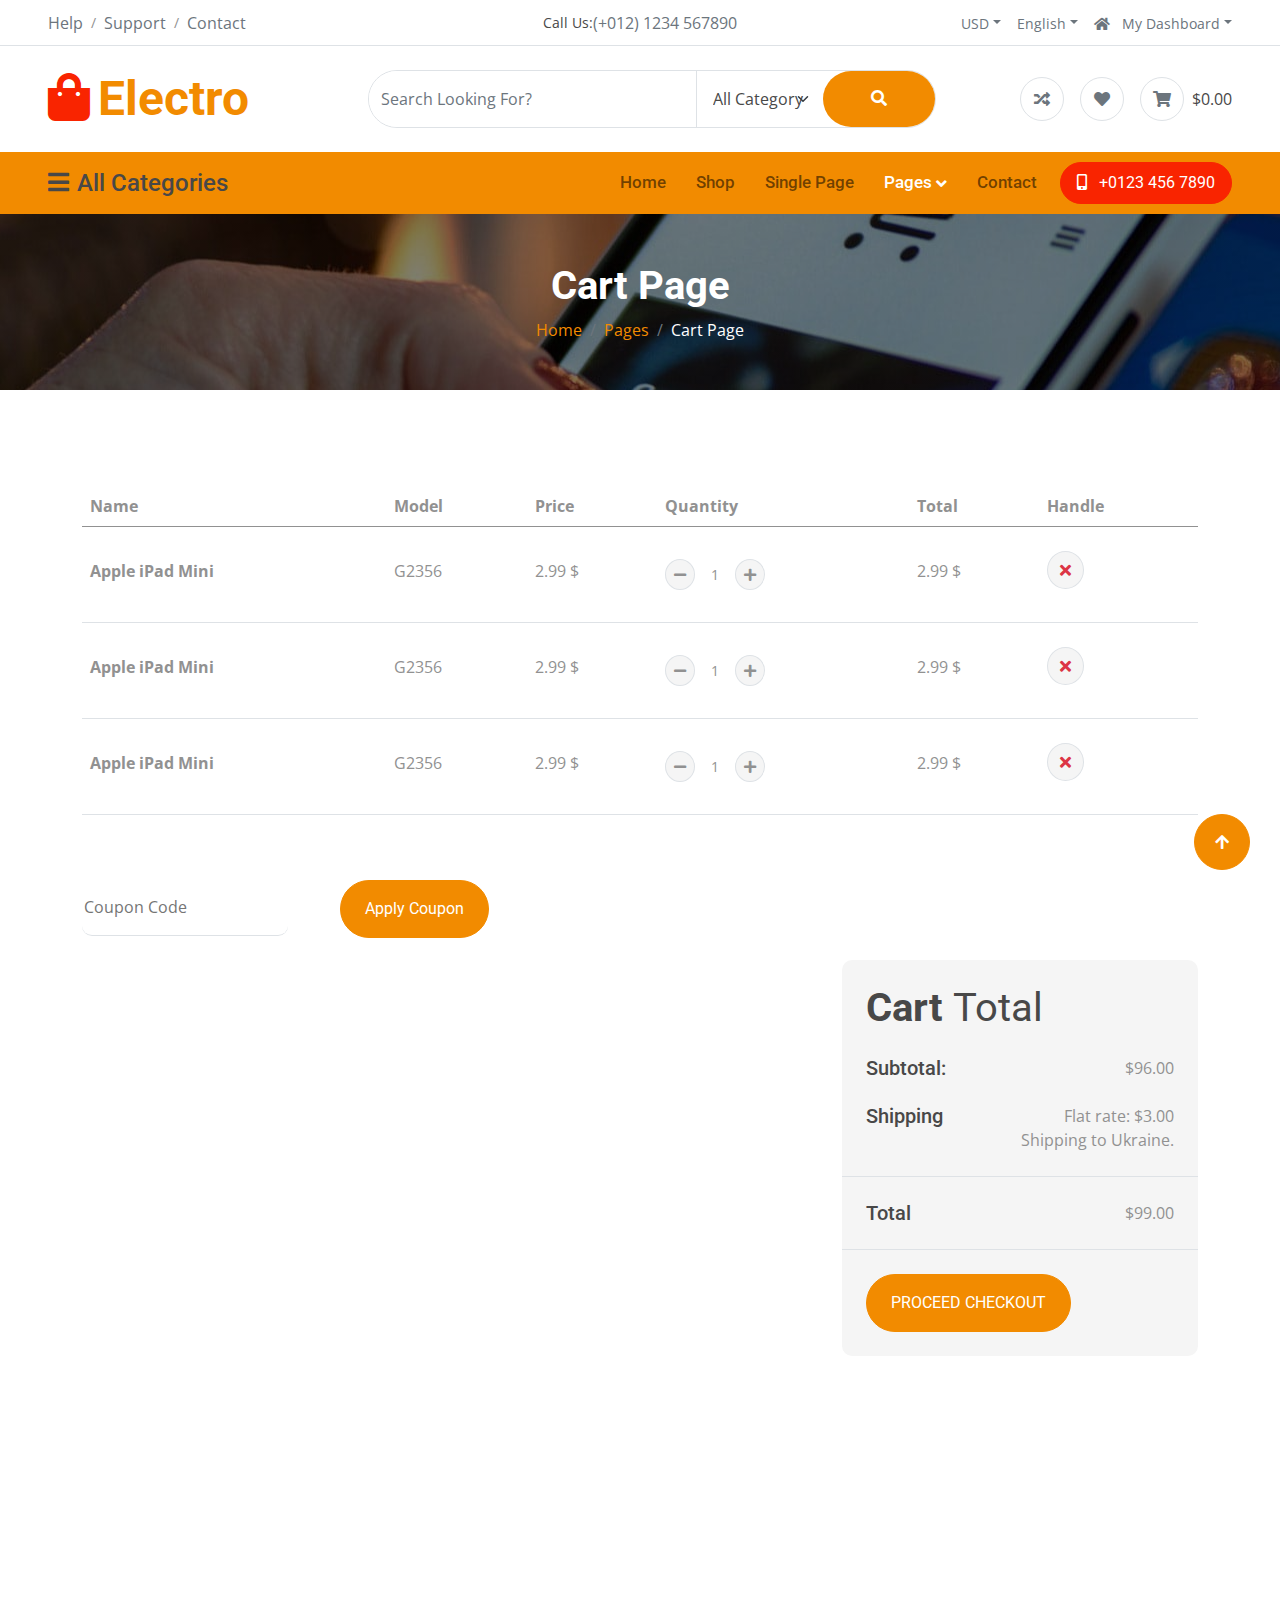
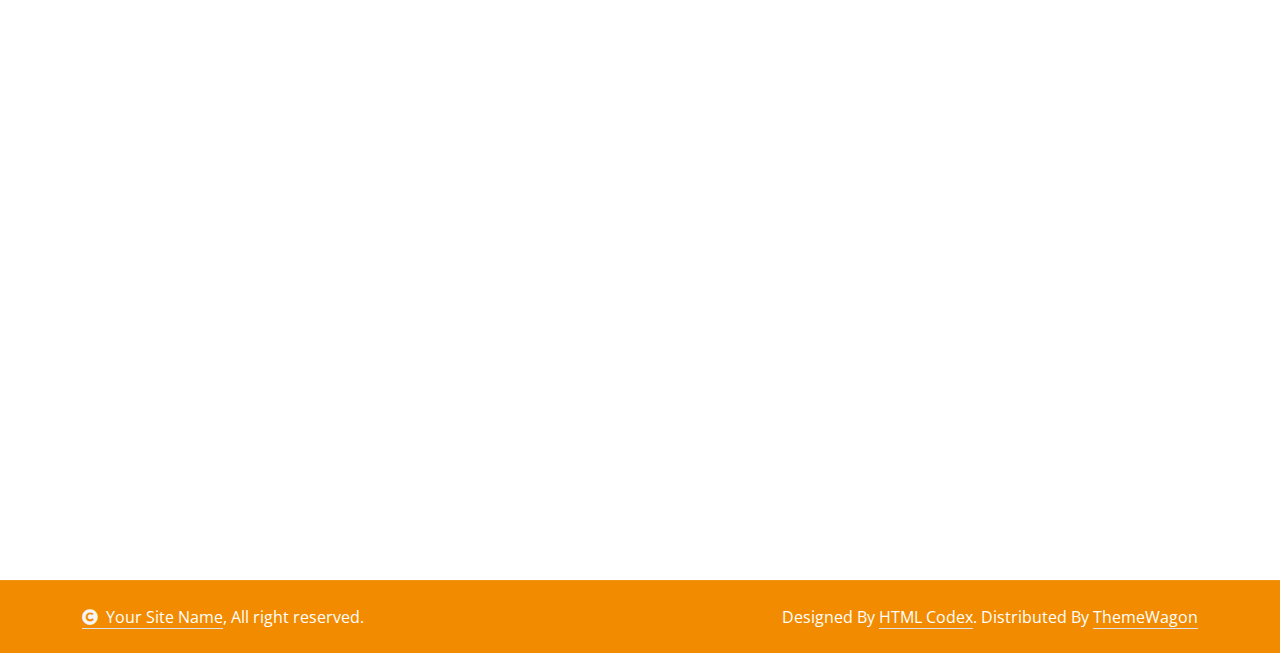
<file: 1/cart.html>
<!DOCTYPE html>
<html lang="en">

<head>
    <meta charset="utf-8">
    <title>Electro - Electronics Website Template</title>
    <meta content="width=device-width, initial-scale=1.0" name="viewport">
    <meta content="" name="keywords">
    <meta content="" name="description">

    <!-- Google Web Fonts -->
    <link rel="preconnect" href="https://fonts.googleapis.com">
    <link rel="preconnect" href="https://fonts.gstatic.com" crossorigin>
    <link
        href="https://fonts.googleapis.com/css2?family=Open+Sans:wght@400;500;600;700&family=Roboto:wght@400;500;700&display=swap"
        rel="stylesheet">

    <!-- Icon Font Stylesheet -->
    <link rel="stylesheet" href="https://use.fontawesome.com/releases/v5.15.4/css/all.css" />
    <link href="https://cdn.jsdelivr.net/npm/bootstrap-icons@1.4.1/font/bootstrap-icons.css" rel="stylesheet">

    <!-- Libraries Stylesheet -->
    <link href="lib/animate/animate.min.css" rel="stylesheet">
    <link href="lib/owlcarousel/assets/owl.carousel.min.css" rel="stylesheet">


    <!-- Customized Bootstrap Stylesheet -->
    <link href="css/bootstrap.min.css" rel="stylesheet">

    <!-- Template Stylesheet -->
    <link href="css/style.css" rel="stylesheet">
</head>

<body>

    <!-- Spinner Start -->
    <div id="spinner"
        class="show bg-white position-fixed translate-middle w-100 vh-100 top-50 start-50 d-flex align-items-center justify-content-center">
        <div class="spinner-border text-primary" style="width: 3rem; height: 3rem;" role="status">
            <span class="sr-only">Loading...</span>
        </div>
    </div>
    <!-- Spinner End -->


    <!-- Topbar Start -->
    <div class="container-fluid px-5 d-none border-bottom d-lg-block">
        <div class="row gx-0 align-items-center">
            <div class="col-lg-4 text-center text-lg-start mb-lg-0">
                <div class="d-inline-flex align-items-center" style="height: 45px;">
                    <a href="#" class="text-muted me-2"> Help</a><small> / </small>
                    <a href="#" class="text-muted mx-2"> Support</a><small> / </small>
                    <a href="#" class="text-muted ms-2"> Contact</a>
                </div>
            </div>
            <div class="col-lg-4 text-center d-flex align-items-center justify-content-center">
                <small class="text-dark">Call Us:</small>
                <a href="#" class="text-muted">(+012) 1234 567890</a>
            </div>

            <div class="col-lg-4 text-center text-lg-end">
                <div class="d-inline-flex align-items-center" style="height: 45px;">
                    <div class="dropdown">
                        <a href="#" class="dropdown-toggle text-muted me-2" data-bs-toggle="dropdown"><small>
                                USD</small></a>
                        <div class="dropdown-menu rounded">
                            <a href="#" class="dropdown-item"> Euro</a>
                            <a href="#" class="dropdown-item"> Dolar</a>
                        </div>
                    </div>
                    <div class="dropdown">
                        <a href="#" class="dropdown-toggle text-muted mx-2" data-bs-toggle="dropdown"><small>
                                English</small></a>
                        <div class="dropdown-menu rounded">
                            <a href="#" class="dropdown-item"> English</a>
                            <a href="#" class="dropdown-item"> Turkish</a>
                            <a href="#" class="dropdown-item"> Spanol</a>
                            <a href="#" class="dropdown-item"> Italiano</a>
                        </div>
                    </div>
                    <div class="dropdown">
                        <a href="#" class="dropdown-toggle text-muted ms-2" data-bs-toggle="dropdown"><small><i
                                    class="fa fa-home me-2"></i> My Dashboard</small></a>
                        <div class="dropdown-menu rounded">
                            <a href="#" class="dropdown-item"> Login</a>
                            <a href="#" class="dropdown-item"> Wishlist</a>
                            <a href="#" class="dropdown-item"> My Card</a>
                            <a href="#" class="dropdown-item"> Notifications</a>
                            <a href="#" class="dropdown-item"> Account Settings</a>
                            <a href="#" class="dropdown-item"> My Account</a>
                            <a href="#" class="dropdown-item"> Log Out</a>
                        </div>
                    </div>
                </div>
            </div>
        </div>
    </div>
    <div class="container-fluid px-5 py-4 d-none d-lg-block">
        <div class="row gx-0 align-items-center text-center">
            <div class="col-md-4 col-lg-3 text-center text-lg-start">
                <div class="d-inline-flex align-items-center">
                    <a href="" class="navbar-brand p-0">
                        <h1 class="display-5 text-primary m-0"><i
                                class="fas fa-shopping-bag text-secondary me-2"></i>Electro</h1>
                        <!-- <img src="img/logo.png" alt="Logo"> -->
                    </a>
                </div>
            </div>
            <div class="col-md-4 col-lg-6 text-center">
                <div class="position-relative ps-4">
                    <div class="d-flex border rounded-pill">
                        <input class="form-control border-0 rounded-pill w-100 py-3" type="text"
                            data-bs-target="#dropdownToggle123" placeholder="Search Looking For?">
                        <select class="form-select text-dark border-0 border-start rounded-0 p-3" style="width: 200px;">
                            <option value="All Category">All Category</option>
                            <option value="Pest Control-2">Category 1</option>
                            <option value="Pest Control-3">Category 2</option>
                            <option value="Pest Control-4">Category 3</option>
                            <option value="Pest Control-5">Category 4</option>
                        </select>
                        <button type="button" class="btn btn-primary rounded-pill py-3 px-5" style="border: 0;"><i
                                class="fas fa-search"></i></button>
                    </div>
                </div>
            </div>
            <div class="col-md-4 col-lg-3 text-center text-lg-end">
                <div class="d-inline-flex align-items-center">
                    <a href="#" class="text-muted d-flex align-items-center justify-content-center me-3"><span
                            class="rounded-circle btn-md-square border"><i class="fas fa-random"></i></i></a>
                    <a href="#" class="text-muted d-flex align-items-center justify-content-center me-3"><span
                            class="rounded-circle btn-md-square border"><i class="fas fa-heart"></i></a>
                    <a href="#" class="text-muted d-flex align-items-center justify-content-center"><span
                            class="rounded-circle btn-md-square border"><i class="fas fa-shopping-cart"></i></span>
                        <span class="text-dark ms-2">$0.00</span></a>
                </div>
            </div>
        </div>
    </div>
    <!-- Topbar End -->

    <!-- Navbar & Hero Start -->
    <div class="container-fluid nav-bar p-0">
        <div class="row gx-0 bg-primary px-5 align-items-center">
            <div class="col-lg-3 d-none d-lg-block">
                <nav class="navbar navbar-light position-relative" style="width: 250px;">
                    <button class="navbar-toggler border-0 fs-4 w-100 px-0 text-start" type="button"
                        data-bs-toggle="collapse" data-bs-target="#allCat">
                        <h4 class="m-0"><i class="fa fa-bars me-2"></i>All Categories</h4>
                    </button>
                    <div class="collapse navbar-collapse rounded-bottom" id="allCat">
                        <div class="navbar-nav ms-auto py-0">
                            <ul class="list-unstyled categories-bars">
                                <li>
                                    <div class="categories-bars-item">
                                        <a href="#">Accessories</a>
                                        <span>(3)</span>
                                    </div>
                                </li>
                                <li>
                                    <div class="categories-bars-item">
                                        <a href="#">Electronics & Computer</a>
                                        <span>(5)</span>
                                    </div>
                                </li>
                                <li>
                                    <div class="categories-bars-item">
                                        <a href="#">Laptops & Desktops</a>
                                        <span>(2)</span>
                                    </div>
                                </li>
                                <li>
                                    <div class="categories-bars-item">
                                        <a href="#">Mobiles & Tablets</a>
                                        <span>(8)</span>
                                    </div>
                                </li>
                                <li>
                                    <div class="categories-bars-item">
                                        <a href="#">SmartPhone & Smart TV</a>
                                        <span>(5)</span>
                                    </div>
                                </li>
                            </ul>
                        </div>
                    </div>
                </nav>
            </div>
            <div class="col-12 col-lg-9">
                <nav class="navbar navbar-expand-lg navbar-light bg-primary ">
                    <a href="" class="navbar-brand d-block d-lg-none">
                        <h1 class="display-5 text-secondary m-0"><i
                                class="fas fa-shopping-bag text-white me-2"></i>Electro</h1>
                        <!-- <img src="img/logo.png" alt="Logo"> -->
                    </a>
                    <button class="navbar-toggler ms-auto" type="button" data-bs-toggle="collapse"
                        data-bs-target="#navbarCollapse">
                        <span class="fa fa-bars fa-1x"></span>
                    </button>
                    <div class="collapse navbar-collapse" id="navbarCollapse">
                        <div class="navbar-nav ms-auto py-0">
                            <a href="index.html" class="nav-item nav-link">Home</a>
                            <a href="shop.html" class="nav-item nav-link">Shop</a>
                            <a href="single.html" class="nav-item nav-link">Single Page</a>
                            <div class="nav-item dropdown">
                                <a href="#" class="nav-link active" data-bs-toggle="dropdown"><span
                                        class="dropdown-toggle">Pages</span></a>
                                <div class="dropdown-menu m-0">
                                    <a href="bestseller.html" class="dropdown-item">Bestseller</a>
                                    <a href="cart.html" class="dropdown-item active">Cart Page</a>
                                    <a href="cheackout.html" class="dropdown-item">Cheackout</a>
                                    <a href="404.html" class="dropdown-item">404 Page</a>
                                </div>
                            </div>
                            <a href="contact.html" class="nav-item nav-link me-2">Contact</a>
                            <div class="nav-item dropdown d-block d-lg-none mb-3">
                                <a href="#" class="nav-link" data-bs-toggle="dropdown"><span class="dropdown-toggle">All
                                        Category</span></a>
                                <div class="dropdown-menu m-0">
                                    <ul class="list-unstyled categories-bars">
                                        <li>
                                            <div class="categories-bars-item">
                                                <a href="#">Accessories</a>
                                                <span>(3)</span>
                                            </div>
                                        </li>
                                        <li>
                                            <div class="categories-bars-item">
                                                <a href="#">Electronics & Computer</a>
                                                <span>(5)</span>
                                            </div>
                                        </li>
                                        <li>
                                            <div class="categories-bars-item">
                                                <a href="#">Laptops & Desktops</a>
                                                <span>(2)</span>
                                            </div>
                                        </li>
                                        <li>
                                            <div class="categories-bars-item">
                                                <a href="#">Mobiles & Tablets</a>
                                                <span>(8)</span>
                                            </div>
                                        </li>
                                        <li>
                                            <div class="categories-bars-item">
                                                <a href="#">SmartPhone & Smart TV</a>
                                                <span>(5)</span>
                                            </div>
                                        </li>
                                    </ul>
                                </div>
                            </div>
                        </div>
                        <a href="" class="btn btn-secondary rounded-pill py-2 px-4 px-lg-3 mb-3 mb-md-3 mb-lg-0"><i
                                class="fa fa-mobile-alt me-2"></i> +0123 456 7890</a>
                    </div>
                </nav>
            </div>
        </div>
    </div>
    <!-- Navbar & Hero End -->

    <!-- Single Page Header start -->
    <div class="container-fluid page-header py-5">
        <h1 class="text-center text-white display-6 wow fadeInUp" data-wow-delay="0.1s">Cart Page</h1>
        <ol class="breadcrumb justify-content-center mb-0 wow fadeInUp" data-wow-delay="0.3s">
            <li class="breadcrumb-item"><a href="#">Home</a></li>
            <li class="breadcrumb-item"><a href="#">Pages</a></li>
            <li class="breadcrumb-item active text-white">Cart Page</li>
        </ol>
    </div>
    <!-- Single Page Header End -->

    <!-- Cart Page Start -->
    <div class="container-fluid py-5">
        <div class="container py-5">
            <div class="table-responsive">
                <table class="table">
                    <thead>
                        <tr>
                            <th scope="col">Name</th>
                            <th scope="col">Model</th>
                            <th scope="col">Price</th>
                            <th scope="col">Quantity</th>
                            <th scope="col">Total</th>
                            <th scope="col">Handle</th>
                        </tr>
                    </thead>
                    <tbody>
                        <tr>
                            <th scope="row">
                                <p class="mb-0 py-4">Apple iPad Mini</p>
                            </th>
                            <td>
                                <p class="mb-0 py-4">G2356</p>
                            </td>
                            <td>
                                <p class="mb-0 py-4">2.99 $</p>
                            </td>
                            <td>
                                <div class="input-group quantity py-4" style="width: 100px;">
                                    <div class="input-group-btn">
                                        <button class="btn btn-sm btn-minus rounded-circle bg-light border">
                                            <i class="fa fa-minus"></i>
                                        </button>
                                    </div>
                                    <input type="text" class="form-control form-control-sm text-center border-0"
                                        value="1">
                                    <div class="input-group-btn">
                                        <button class="btn btn-sm btn-plus rounded-circle bg-light border">
                                            <i class="fa fa-plus"></i>
                                        </button>
                                    </div>
                                </div>
                            </td>
                            <td>
                                <p class="mb-0 py-4">2.99 $</p>
                            </td>
                            <td class="py-4">
                                <button class="btn btn-md rounded-circle bg-light border">
                                    <i class="fa fa-times text-danger"></i>
                                </button>
                            </td>
                        </tr>
                        <tr>
                            <th scope="row">
                                <p class="mb-0 py-4">Apple iPad Mini</p>
                            </th>
                            <td>
                                <p class="mb-0 py-4">G2356</p>
                            </td>
                            <td>
                                <p class="mb-0 py-4">2.99 $</p>
                            </td>
                            <td>
                                <div class="input-group quantity py-4" style="width: 100px;">
                                    <div class="input-group-btn">
                                        <button class="btn btn-sm btn-minus rounded-circle bg-light border">
                                            <i class="fa fa-minus"></i>
                                        </button>
                                    </div>
                                    <input type="text" class="form-control form-control-sm text-center border-0"
                                        value="1">
                                    <div class="input-group-btn">
                                        <button class="btn btn-sm btn-plus rounded-circle bg-light border">
                                            <i class="fa fa-plus"></i>
                                        </button>
                                    </div>
                                </div>
                            </td>
                            <td>
                                <p class="mb-0 py-4">2.99 $</p>
                            </td>
                            <td class="py-4">
                                <button class="btn btn-md rounded-circle bg-light border">
                                    <i class="fa fa-times text-danger"></i>
                                </button>
                            </td>
                        </tr>
                        <tr>
                            <th scope="row">
                                <p class="mb-0 py-4">Apple iPad Mini</p>
                            </th>
                            <td>
                                <p class="mb-0 py-4">G2356</p>
                            </td>
                            <td>
                                <p class="mb-0 py-4">2.99 $</p>
                            </td>
                            <td>
                                <div class="input-group quantity py-4" style="width: 100px;">
                                    <div class="input-group-btn">
                                        <button class="btn btn-sm btn-minus rounded-circle bg-light border">
                                            <i class="fa fa-minus"></i>
                                        </button>
                                    </div>
                                    <input type="text" class="form-control form-control-sm text-center border-0"
                                        value="1">
                                    <div class="input-group-btn">
                                        <button class="btn btn-sm btn-plus rounded-circle bg-light border">
                                            <i class="fa fa-plus"></i>
                                        </button>
                                    </div>
                                </div>
                            </td>
                            <td>
                                <p class="mb-0 py-4">2.99 $</p>
                            </td>
                            <td class="py-4">
                                <button class="btn btn-md rounded-circle bg-light border">
                                    <i class="fa fa-times text-danger"></i>
                                </button>
                            </td>
                        </tr>
                    </tbody>
                </table>
            </div>
            <div class="mt-5">
                <input type="text" class="border-0 border-bottom rounded me-5 py-3 mb-4" placeholder="Coupon Code">
                <button class="btn btn-primary rounded-pill px-4 py-3" type="button">Apply Coupon</button>
            </div>
            <div class="row g-4 justify-content-end">
                <div class="col-8"></div>
                <div class="col-sm-8 col-md-7 col-lg-6 col-xl-4">
                    <div class="bg-light rounded">
                        <div class="p-4">
                            <h1 class="display-6 mb-4">Cart <span class="fw-normal">Total</span></h1>
                            <div class="d-flex justify-content-between mb-4">
                                <h5 class="mb-0 me-4">Subtotal:</h5>
                                <p class="mb-0">$96.00</p>
                            </div>
                            <div class="d-flex justify-content-between">
                                <h5 class="mb-0 me-4">Shipping</h5>
                                <div>
                                    <p class="mb-0">Flat rate: $3.00</p>
                                </div>
                            </div>
                            <p class="mb-0 text-end">Shipping to Ukraine.</p>
                        </div>
                        <div class="py-4 mb-4 border-top border-bottom d-flex justify-content-between">
                            <h5 class="mb-0 ps-4 me-4">Total</h5>
                            <p class="mb-0 pe-4">$99.00</p>
                        </div>
                        <button class="btn btn-primary rounded-pill px-4 py-3 text-uppercase mb-4 ms-4"
                            type="button">Proceed Checkout</button>
                    </div>
                </div>
            </div>
        </div>
    </div>
    <!-- Cart Page End -->

    <!-- Footer Start -->
    <div class="container-fluid footer py-5 wow fadeIn" data-wow-delay="0.2s">
        <div class="container py-5">
            <div class="row g-4 rounded mb-5" style="background: rgba(255, 255, 255, .03);">
                <div class="col-md-6 col-lg-6 col-xl-3">
                    <div class="rounded p-4">
                        <div class="rounded-circle bg-secondary d-flex align-items-center justify-content-center mb-4"
                            style="width: 70px; height: 70px;">
                            <i class="fas fa-map-marker-alt fa-2x text-primary"></i>
                        </div>
                        <div>
                            <h4 class="text-white">Address</h4>
                            <p class="mb-2">123 Street New York.USA</p>
                        </div>
                    </div>
                </div>
                <div class="col-md-6 col-lg-6 col-xl-3">
                    <div class="rounded p-4">
                        <div class="rounded-circle bg-secondary d-flex align-items-center justify-content-center mb-4"
                            style="width: 70px; height: 70px;">
                            <i class="fas fa-envelope fa-2x text-primary"></i>
                        </div>
                        <div>
                            <h4 class="text-white">Mail Us</h4>
                            <p class="mb-2">info@example.com</p>
                        </div>
                    </div>
                </div>
                <div class="col-md-6 col-lg-6 col-xl-3">
                    <div class="rounded p-4">
                        <div class="rounded-circle bg-secondary d-flex align-items-center justify-content-center mb-4"
                            style="width: 70px; height: 70px;">
                            <i class="fa fa-phone-alt fa-2x text-primary"></i>
                        </div>
                        <div>
                            <h4 class="text-white">Telephone</h4>
                            <p class="mb-2">(+012) 3456 7890</p>
                        </div>
                    </div>
                </div>
                <div class="col-md-6 col-lg-6 col-xl-3">
                    <div class="rounded p-4">
                        <div class="rounded-circle bg-secondary d-flex align-items-center justify-content-center mb-4"
                            style="width: 70px; height: 70px;">
                            <i class="fab fa-firefox-browser fa-2x text-primary"></i>
                        </div>
                        <div>
                            <h4 class="text-white">Yoursite@ex.com</h4>
                            <p class="mb-2">(+012) 3456 7890</p>
                        </div>
                    </div>
                </div>
            </div>
            <div class="row g-5">
                <div class="col-md-6 col-lg-6 col-xl-3">
                    <div class="footer-item d-flex flex-column">
                        <div class="footer-item">
                            <h4 class="text-primary mb-4">Newsletter</h4>
                            <p class="text-white mb-3">Dolor amet sit justo amet elitr clita ipsum elitr est.Lorem ipsum
                                dolor sit amet, consectetur adipiscing elit consectetur adipiscing elit.</p>
                            <div class="position-relative mx-auto rounded-pill">
                                <input class="form-control rounded-pill w-100 py-3 ps-4 pe-5" type="text"
                                    placeholder="Enter your email">
                                <button type="button"
                                    class="btn btn-primary rounded-pill position-absolute top-0 end-0 py-2 mt-2 me-2">SignUp</button>
                            </div>
                        </div>
                    </div>
                </div>
                <div class="col-md-6 col-lg-6 col-xl-3">
                    <div class="footer-item d-flex flex-column">
                        <h4 class="text-primary mb-4">Customer Service</h4>
                        <a href="#" class=""><i class="fas fa-angle-right me-2"></i> Contact Us</a>
                        <a href="#" class=""><i class="fas fa-angle-right me-2"></i> Returns</a>
                        <a href="#" class=""><i class="fas fa-angle-right me-2"></i> Order History</a>
                        <a href="#" class=""><i class="fas fa-angle-right me-2"></i> Site Map</a>
                        <a href="#" class=""><i class="fas fa-angle-right me-2"></i> Testimonials</a>
                        <a href="#" class=""><i class="fas fa-angle-right me-2"></i> My Account</a>
                        <a href="#" class=""><i class="fas fa-angle-right me-2"></i> Unsubscribe Notification</a>
                    </div>
                </div>
                <div class="col-md-6 col-lg-6 col-xl-3">
                    <div class="footer-item d-flex flex-column">
                        <h4 class="text-primary mb-4">Information</h4>
                        <a href="#" class=""><i class="fas fa-angle-right me-2"></i> About Us</a>
                        <a href="#" class=""><i class="fas fa-angle-right me-2"></i> Delivery infomation</a>
                        <a href="#" class=""><i class="fas fa-angle-right me-2"></i> Privacy Policy</a>
                        <a href="#" class=""><i class="fas fa-angle-right me-2"></i> Terms & Conditions</a>
                        <a href="#" class=""><i class="fas fa-angle-right me-2"></i> Warranty</a>
                        <a href="#" class=""><i class="fas fa-angle-right me-2"></i> FAQ</a>
                        <a href="#" class=""><i class="fas fa-angle-right me-2"></i> Seller Login</a>
                    </div>
                </div>
                <div class="col-md-6 col-lg-6 col-xl-3">
                    <div class="footer-item d-flex flex-column">
                        <h4 class="text-primary mb-4">Extras</h4>
                        <a href="#" class=""><i class="fas fa-angle-right me-2"></i> Brands</a>
                        <a href="#" class=""><i class="fas fa-angle-right me-2"></i> Gift Vouchers</a>
                        <a href="#" class=""><i class="fas fa-angle-right me-2"></i> Affiliates</a>
                        <a href="#" class=""><i class="fas fa-angle-right me-2"></i> Wishlist</a>
                        <a href="#" class=""><i class="fas fa-angle-right me-2"></i> Order History</a>
                        <a href="#" class=""><i class="fas fa-angle-right me-2"></i> Track Your Order</a>
                        <a href="#" class=""><i class="fas fa-angle-right me-2"></i> Track Your Order</a>
                    </div>
                </div>
            </div>
        </div>
    </div>
    <!-- Footer End -->


    <!-- Copyright Start -->
    <div class="container-fluid copyright py-4">
        <div class="container">
            <div class="row g-4 align-items-center">
                <div class="col-md-6 text-center text-md-start mb-md-0">
                    <span class="text-white"><a href="#" class="border-bottom text-white"><i
                                class="fas fa-copyright text-light me-2"></i>Your Site Name</a>, All right
                        reserved.</span>
                </div>
                <div class="col-md-6 text-center text-md-end text-white">

                    <!--/*** This template is free as long as you keep the below author’s credit link/attribution link/backlink. ***/-->
                    <!--/*** If you'd like to use the template without the below author’s credit link/attribution link/backlink, ***/-->
                    <!--/*** you can purchase the Credit Removal License from "https://htmlcodex.com/credit-removal". ***/-->
                    Designed By <a class="border-bottom text-white" href="https://htmlcodex.com">HTML Codex</a>.
                    Distributed By <a class="border-bottom text-white" href="https://themewagon.com">ThemeWagon</a>
                </div>
            </div>
        </div>
    </div>
    <!-- Copyright End -->


    <!-- Back to Top -->
    <a href="#" class="btn btn-primary btn-lg-square back-to-top"><i class="fa fa-arrow-up"></i></a>


    <!-- JavaScript Libraries -->
    <script src="https://ajax.googleapis.com/ajax/libs/jquery/3.6.4/jquery.min.js"></script>
    <script src="https://cdn.jsdelivr.net/npm/bootstrap@5.0.0/dist/js/bootstrap.bundle.min.js"></script>
    <script src="lib/wow/wow.min.js"></script>
    <script src="lib/owlcarousel/owl.carousel.min.js"></script>


    <!-- Template Javascript -->
    <script src="js/main.js"></script>
</body>

</html>
</file>
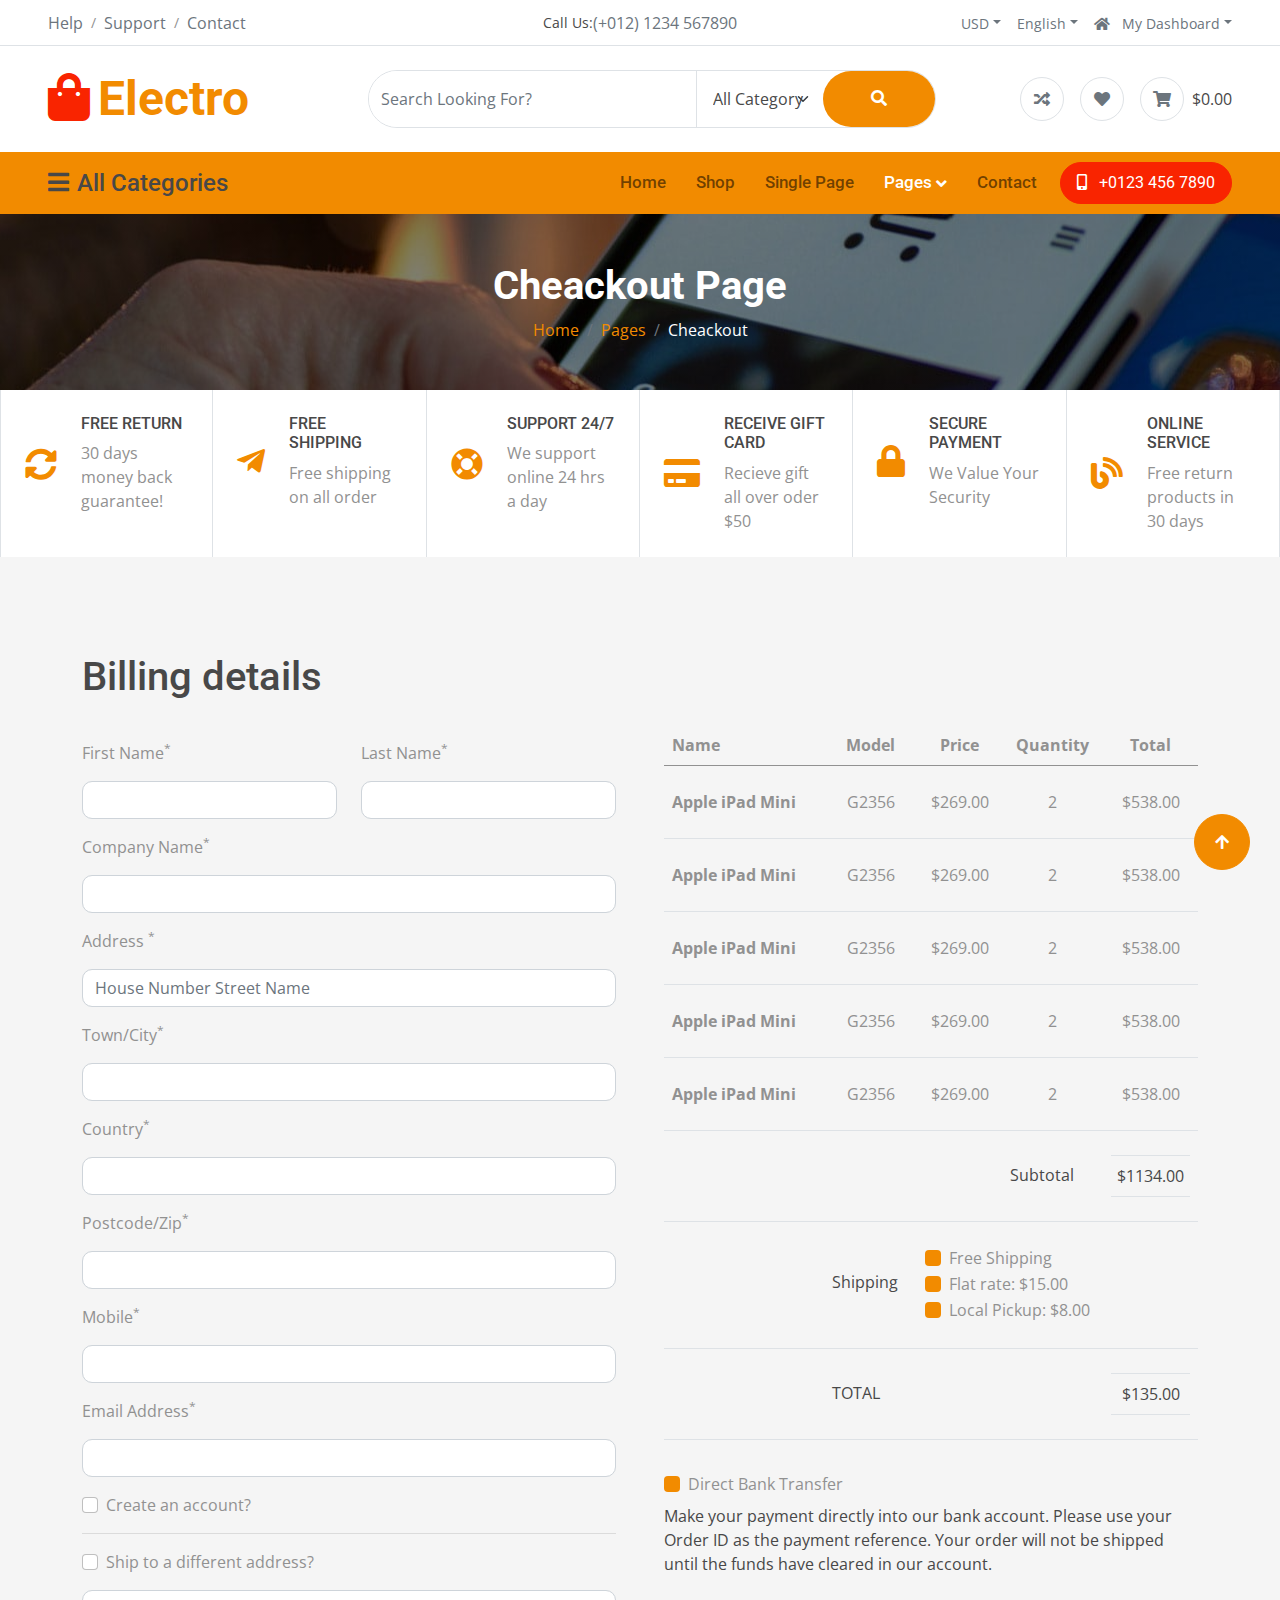
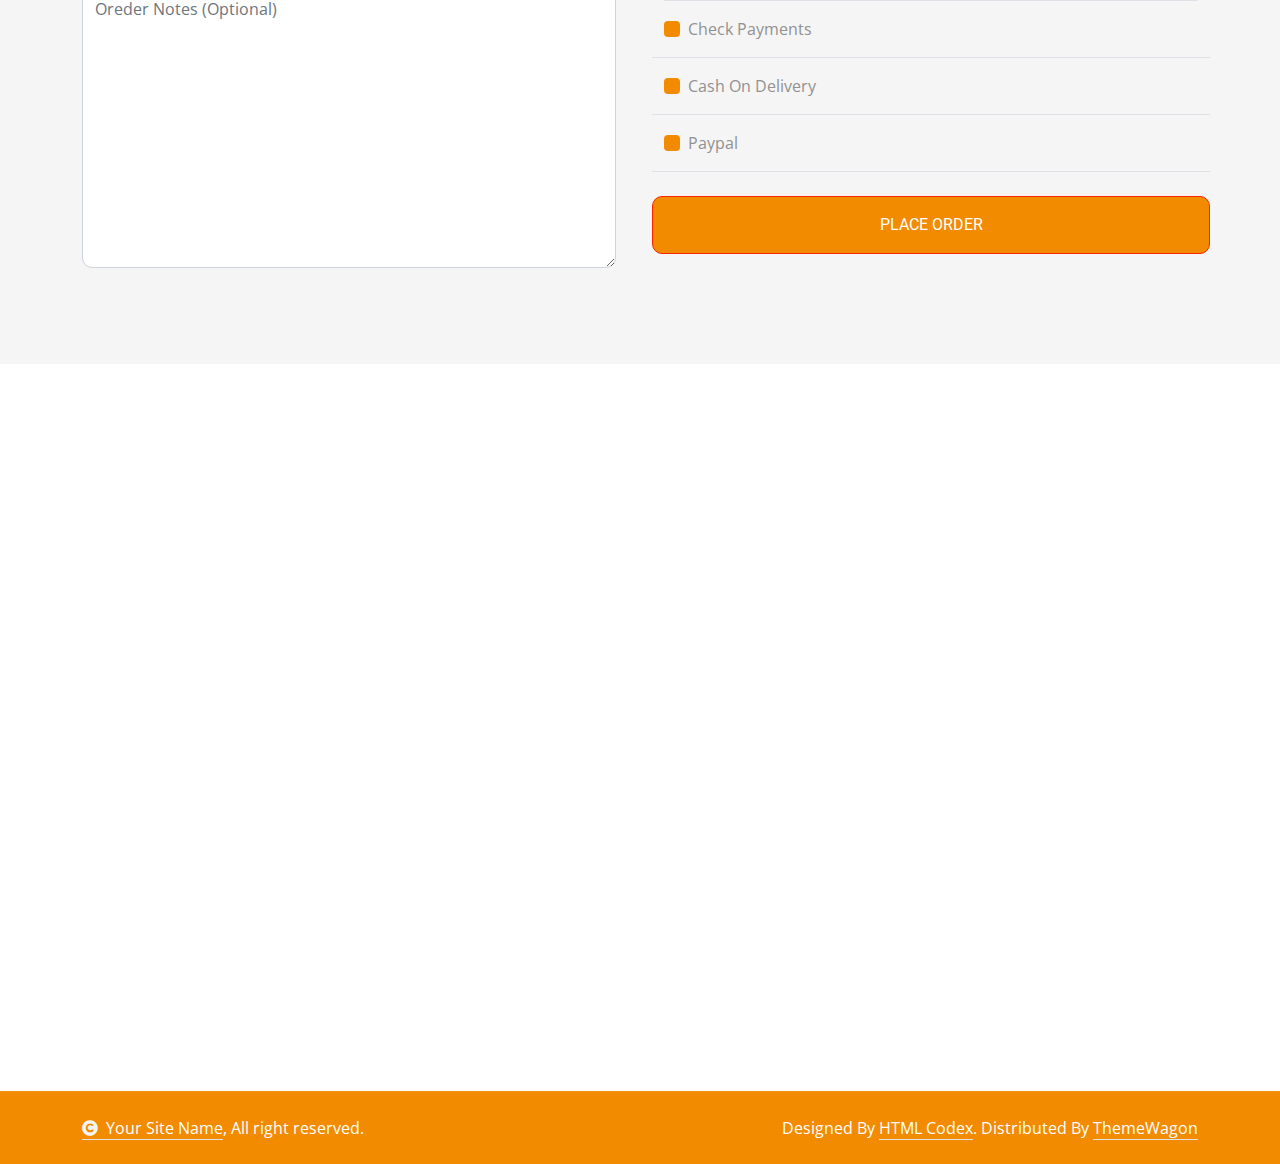
<file: 1/cheackout.html>
<!DOCTYPE html>
<html lang="en">

<head>
    <meta charset="utf-8">
    <title>Electro - Electronics Website Template</title>
    <meta content="width=device-width, initial-scale=1.0" name="viewport">
    <meta content="" name="keywords">
    <meta content="" name="description">

    <!-- Google Web Fonts -->
    <link rel="preconnect" href="https://fonts.googleapis.com">
    <link rel="preconnect" href="https://fonts.gstatic.com" crossorigin>
    <link
        href="https://fonts.googleapis.com/css2?family=Open+Sans:wght@400;500;600;700&family=Roboto:wght@400;500;700&display=swap"
        rel="stylesheet">

    <!-- Icon Font Stylesheet -->
    <link rel="stylesheet" href="https://use.fontawesome.com/releases/v5.15.4/css/all.css" />
    <link href="https://cdn.jsdelivr.net/npm/bootstrap-icons@1.4.1/font/bootstrap-icons.css" rel="stylesheet">

    <!-- Libraries Stylesheet -->
    <link href="lib/animate/animate.min.css" rel="stylesheet">
    <link href="lib/owlcarousel/assets/owl.carousel.min.css" rel="stylesheet">


    <!-- Customized Bootstrap Stylesheet -->
    <link href="css/bootstrap.min.css" rel="stylesheet">

    <!-- Template Stylesheet -->
    <link href="css/style.css" rel="stylesheet">
</head>

<body>

    <!-- Spinner Start -->
    <div id="spinner"
        class="show bg-white position-fixed translate-middle w-100 vh-100 top-50 start-50 d-flex align-items-center justify-content-center">
        <div class="spinner-border text-primary" style="width: 3rem; height: 3rem;" role="status">
            <span class="sr-only">Loading...</span>
        </div>
    </div>
    <!-- Spinner End -->


    <!-- Topbar Start -->
    <div class="container-fluid px-5 d-none border-bottom d-lg-block">
        <div class="row gx-0 align-items-center">
            <div class="col-lg-4 text-center text-lg-start mb-lg-0">
                <div class="d-inline-flex align-items-center" style="height: 45px;">
                    <a href="#" class="text-muted me-2"> Help</a><small> / </small>
                    <a href="#" class="text-muted mx-2"> Support</a><small> / </small>
                    <a href="#" class="text-muted ms-2"> Contact</a>
                </div>
            </div>
            <div class="col-lg-4 text-center d-flex align-items-center justify-content-center">
                <small class="text-dark">Call Us:</small>
                <a href="#" class="text-muted">(+012) 1234 567890</a>
            </div>

            <div class="col-lg-4 text-center text-lg-end">
                <div class="d-inline-flex align-items-center" style="height: 45px;">
                    <div class="dropdown">
                        <a href="#" class="dropdown-toggle text-muted me-2" data-bs-toggle="dropdown"><small>
                                USD</small></a>
                        <div class="dropdown-menu rounded">
                            <a href="#" class="dropdown-item"> Euro</a>
                            <a href="#" class="dropdown-item"> Dolar</a>
                        </div>
                    </div>
                    <div class="dropdown">
                        <a href="#" class="dropdown-toggle text-muted mx-2" data-bs-toggle="dropdown"><small>
                                English</small></a>
                        <div class="dropdown-menu rounded">
                            <a href="#" class="dropdown-item"> English</a>
                            <a href="#" class="dropdown-item"> Turkish</a>
                            <a href="#" class="dropdown-item"> Spanol</a>
                            <a href="#" class="dropdown-item"> Italiano</a>
                        </div>
                    </div>
                    <div class="dropdown">
                        <a href="#" class="dropdown-toggle text-muted ms-2" data-bs-toggle="dropdown"><small><i
                                    class="fa fa-home me-2"></i> My Dashboard</small></a>
                        <div class="dropdown-menu rounded">
                            <a href="#" class="dropdown-item"> Login</a>
                            <a href="#" class="dropdown-item"> Wishlist</a>
                            <a href="#" class="dropdown-item"> My Card</a>
                            <a href="#" class="dropdown-item"> Notifications</a>
                            <a href="#" class="dropdown-item"> Account Settings</a>
                            <a href="#" class="dropdown-item"> My Account</a>
                            <a href="#" class="dropdown-item"> Log Out</a>
                        </div>
                    </div>
                </div>
            </div>
        </div>
    </div>
    <div class="container-fluid px-5 py-4 d-none d-lg-block">
        <div class="row gx-0 align-items-center text-center">
            <div class="col-md-4 col-lg-3 text-center text-lg-start">
                <div class="d-inline-flex align-items-center">
                    <a href="" class="navbar-brand p-0">
                        <h1 class="display-5 text-primary m-0"><i
                                class="fas fa-shopping-bag text-secondary me-2"></i>Electro</h1>
                        <!-- <img src="img/logo.png" alt="Logo"> -->
                    </a>
                </div>
            </div>
            <div class="col-md-4 col-lg-6 text-center">
                <div class="position-relative ps-4">
                    <div class="d-flex border rounded-pill">
                        <input class="form-control border-0 rounded-pill w-100 py-3" type="text"
                            data-bs-target="#dropdownToggle123" placeholder="Search Looking For?">
                        <select class="form-select text-dark border-0 border-start rounded-0 p-3" style="width: 200px;">
                            <option value="All Category">All Category</option>
                            <option value="Pest Control-2">Category 1</option>
                            <option value="Pest Control-3">Category 2</option>
                            <option value="Pest Control-4">Category 3</option>
                            <option value="Pest Control-5">Category 4</option>
                        </select>
                        <button type="button" class="btn btn-primary rounded-pill py-3 px-5" style="border: 0;"><i
                                class="fas fa-search"></i></button>
                    </div>
                </div>
            </div>
            <div class="col-md-4 col-lg-3 text-center text-lg-end">
                <div class="d-inline-flex align-items-center">
                    <a href="#" class="text-muted d-flex align-items-center justify-content-center me-3"><span
                            class="rounded-circle btn-md-square border"><i class="fas fa-random"></i></i></a>
                    <a href="#" class="text-muted d-flex align-items-center justify-content-center me-3"><span
                            class="rounded-circle btn-md-square border"><i class="fas fa-heart"></i></a>
                    <a href="#" class="text-muted d-flex align-items-center justify-content-center"><span
                            class="rounded-circle btn-md-square border"><i class="fas fa-shopping-cart"></i></span>
                        <span class="text-dark ms-2">$0.00</span></a>
                </div>
            </div>
        </div>
    </div>
    <!-- Topbar End -->

    <!-- Navbar & Hero Start -->
    <div class="container-fluid nav-bar p-0">
        <div class="row gx-0 bg-primary px-5 align-items-center">
            <div class="col-lg-3 d-none d-lg-block">
                <nav class="navbar navbar-light position-relative" style="width: 250px;">
                    <button class="navbar-toggler border-0 fs-4 w-100 px-0 text-start" type="button"
                        data-bs-toggle="collapse" data-bs-target="#allCat">
                        <h4 class="m-0"><i class="fa fa-bars me-2"></i>All Categories</h4>
                    </button>
                    <div class="collapse navbar-collapse rounded-bottom" id="allCat">
                        <div class="navbar-nav ms-auto py-0">
                            <ul class="list-unstyled categories-bars">
                                <li>
                                    <div class="categories-bars-item">
                                        <a href="#">Accessories</a>
                                        <span>(3)</span>
                                    </div>
                                </li>
                                <li>
                                    <div class="categories-bars-item">
                                        <a href="#">Electronics & Computer</a>
                                        <span>(5)</span>
                                    </div>
                                </li>
                                <li>
                                    <div class="categories-bars-item">
                                        <a href="#">Laptops & Desktops</a>
                                        <span>(2)</span>
                                    </div>
                                </li>
                                <li>
                                    <div class="categories-bars-item">
                                        <a href="#">Mobiles & Tablets</a>
                                        <span>(8)</span>
                                    </div>
                                </li>
                                <li>
                                    <div class="categories-bars-item">
                                        <a href="#">SmartPhone & Smart TV</a>
                                        <span>(5)</span>
                                    </div>
                                </li>
                            </ul>
                        </div>
                    </div>
                </nav>
            </div>
            <div class="col-12 col-lg-9">
                <nav class="navbar navbar-expand-lg navbar-light bg-primary ">
                    <a href="" class="navbar-brand d-block d-lg-none">
                        <h1 class="display-5 text-secondary m-0"><i
                                class="fas fa-shopping-bag text-white me-2"></i>Electro</h1>
                        <!-- <img src="img/logo.png" alt="Logo"> -->
                    </a>
                    <button class="navbar-toggler ms-auto" type="button" data-bs-toggle="collapse"
                        data-bs-target="#navbarCollapse">
                        <span class="fa fa-bars fa-1x"></span>
                    </button>
                    <div class="collapse navbar-collapse" id="navbarCollapse">
                        <div class="navbar-nav ms-auto py-0">
                            <a href="index.html" class="nav-item nav-link">Home</a>
                            <a href="shop.html" class="nav-item nav-link">Shop</a>
                            <a href="single.html" class="nav-item nav-link">Single Page</a>
                            <div class="nav-item dropdown">
                                <a href="#" class="nav-link active" data-bs-toggle="dropdown"><span
                                        class="dropdown-toggle">Pages</span></a>
                                <div class="dropdown-menu m-0">
                                    <a href="bestseller.html" class="dropdown-item">Bestseller</a>
                                    <a href="cart.html" class="dropdown-item">Cart Page</a>
                                    <a href="cheackout.html" class="dropdown-item active">Cheackout</a>
                                    <a href="404.html" class="dropdown-item">404 Page</a>
                                </div>
                            </div>
                            <a href="contact.html" class="nav-item nav-link me-2">Contact</a>
                            <div class="nav-item dropdown d-block d-lg-none mb-3">
                                <a href="#" class="nav-link" data-bs-toggle="dropdown"><span class="dropdown-toggle">All
                                        Category</span></a>
                                <div class="dropdown-menu m-0">
                                    <ul class="list-unstyled categories-bars">
                                        <li>
                                            <div class="categories-bars-item">
                                                <a href="#">Accessories</a>
                                                <span>(3)</span>
                                            </div>
                                        </li>
                                        <li>
                                            <div class="categories-bars-item">
                                                <a href="#">Electronics & Computer</a>
                                                <span>(5)</span>
                                            </div>
                                        </li>
                                        <li>
                                            <div class="categories-bars-item">
                                                <a href="#">Laptops & Desktops</a>
                                                <span>(2)</span>
                                            </div>
                                        </li>
                                        <li>
                                            <div class="categories-bars-item">
                                                <a href="#">Mobiles & Tablets</a>
                                                <span>(8)</span>
                                            </div>
                                        </li>
                                        <li>
                                            <div class="categories-bars-item">
                                                <a href="#">SmartPhone & Smart TV</a>
                                                <span>(5)</span>
                                            </div>
                                        </li>
                                    </ul>
                                </div>
                            </div>
                        </div>
                        <a href="" class="btn btn-secondary rounded-pill py-2 px-4 px-lg-3 mb-3 mb-md-3 mb-lg-0"><i
                                class="fa fa-mobile-alt me-2"></i> +0123 456 7890</a>
                    </div>
                </nav>
            </div>
        </div>
    </div>
    <!-- Navbar & Hero End -->

    <!-- Single Page Header start -->
    <div class="container-fluid page-header py-5">
        <h1 class="text-center text-white display-6 wow fadeInUp" data-wow-delay="0.1s">Cheackout Page</h1>
        <ol class="breadcrumb justify-content-center mb-0 wow fadeInUp" data-wow-delay="0.3s">
            <li class="breadcrumb-item"><a href="#">Home</a></li>
            <li class="breadcrumb-item"><a href="#">Pages</a></li>
            <li class="breadcrumb-item active text-white">Cheackout</li>
        </ol>
    </div>
    <!-- Single Page Header End -->

    <!-- Searvices Start -->
    <div class="container-fluid px-0">
        <div class="row g-0">
            <div class="col-6 col-md-4 col-lg-2 border-start border-end wow fadeInUp" data-wow-delay="0.1s">
                <div class="p-4">
                    <div class="d-inline-flex align-items-center">
                        <i class="fa fa-sync-alt fa-2x text-primary"></i>
                        <div class="ms-4">
                            <h6 class="text-uppercase mb-2">Free Return</h6>
                            <p class="mb-0">30 days money back guarantee!</p>
                        </div>
                    </div>
                </div>
            </div>
            <div class="col-6 col-md-4 col-lg-2 border-end wow fadeInUp" data-wow-delay="0.2s">
                <div class="p-4">
                    <div class="d-flex align-items-center">
                        <i class="fab fa-telegram-plane fa-2x text-primary"></i>
                        <div class="ms-4">
                            <h6 class="text-uppercase mb-2">Free Shipping</h6>
                            <p class="mb-0">Free shipping on all order</p>
                        </div>
                    </div>
                </div>
            </div>
            <div class="col-6 col-md-4 col-lg-2 border-end wow fadeInUp" data-wow-delay="0.3s">
                <div class="p-4">
                    <div class="d-flex align-items-center">
                        <i class="fas fa-life-ring fa-2x text-primary"></i>
                        <div class="ms-4">
                            <h6 class="text-uppercase mb-2">Support 24/7</h6>
                            <p class="mb-0">We support online 24 hrs a day</p>
                        </div>
                    </div>
                </div>
            </div>
            <div class="col-6 col-md-4 col-lg-2 border-end wow fadeInUp" data-wow-delay="0.4s">
                <div class="p-4">
                    <div class="d-flex align-items-center">
                        <i class="fas fa-credit-card fa-2x text-primary"></i>
                        <div class="ms-4">
                            <h6 class="text-uppercase mb-2">Receive Gift Card</h6>
                            <p class="mb-0">Recieve gift all over oder $50</p>
                        </div>
                    </div>
                </div>
            </div>
            <div class="col-6 col-md-4 col-lg-2 border-end wow fadeInUp" data-wow-delay="0.5s">
                <div class="p-4">
                    <div class="d-flex align-items-center">
                        <i class="fas fa-lock fa-2x text-primary"></i>
                        <div class="ms-4">
                            <h6 class="text-uppercase mb-2">Secure Payment</h6>
                            <p class="mb-0">We Value Your Security</p>
                        </div>
                    </div>
                </div>
            </div>
            <div class="col-6 col-md-4 col-lg-2 border-end wow fadeInUp" data-wow-delay="0.6s">
                <div class="p-4">
                    <div class="d-flex align-items-center">
                        <i class="fas fa-blog fa-2x text-primary"></i>
                        <div class="ms-4">
                            <h6 class="text-uppercase mb-2">Online Service</h6>
                            <p class="mb-0">Free return products in 30 days</p>
                        </div>
                    </div>
                </div>
            </div>
        </div>
    </div>
    <!-- Searvices End -->


    <!-- Checkout Page Start -->
    <div class="container-fluid bg-light overflow-hidden py-5">
        <div class="container py-5">
            <h1 class="mb-4 wow fadeInUp" data-wow-delay="0.1s">Billing details</h1>
            <form action="#">
                <div class="row g-5">
                    <div class="col-md-12 col-lg-6 col-xl-6 wow fadeInUp" data-wow-delay="0.1s">
                        <div class="row">
                            <div class="col-md-12 col-lg-6">
                                <div class="form-item w-100">
                                    <label class="form-label my-3">First Name<sup>*</sup></label>
                                    <input type="text" class="form-control">
                                </div>
                            </div>
                            <div class="col-md-12 col-lg-6">
                                <div class="form-item w-100">
                                    <label class="form-label my-3">Last Name<sup>*</sup></label>
                                    <input type="text" class="form-control">
                                </div>
                            </div>
                        </div>
                        <div class="form-item">
                            <label class="form-label my-3">Company Name<sup>*</sup></label>
                            <input type="text" class="form-control">
                        </div>
                        <div class="form-item">
                            <label class="form-label my-3">Address <sup>*</sup></label>
                            <input type="text" class="form-control" placeholder="House Number Street Name">
                        </div>
                        <div class="form-item">
                            <label class="form-label my-3">Town/City<sup>*</sup></label>
                            <input type="text" class="form-control">
                        </div>
                        <div class="form-item">
                            <label class="form-label my-3">Country<sup>*</sup></label>
                            <input type="text" class="form-control">
                        </div>
                        <div class="form-item">
                            <label class="form-label my-3">Postcode/Zip<sup>*</sup></label>
                            <input type="text" class="form-control">
                        </div>
                        <div class="form-item">
                            <label class="form-label my-3">Mobile<sup>*</sup></label>
                            <input type="tel" class="form-control">
                        </div>
                        <div class="form-item">
                            <label class="form-label my-3">Email Address<sup>*</sup></label>
                            <input type="email" class="form-control">
                        </div>
                        <div class="form-check my-3">
                            <input type="checkbox" class="form-check-input" id="Account-1" name="Accounts"
                                value="Accounts">
                            <label class="form-check-label" for="Account-1">Create an account?</label>
                        </div>
                        <hr>
                        <div class="form-check my-3">
                            <input class="form-check-input" type="checkbox" id="Address-1" name="Address"
                                value="Address">
                            <label class="form-check-label" for="Address-1">Ship to a different address?</label>
                        </div>
                        <div class="form-item">
                            <textarea name="text" class="form-control" spellcheck="false" cols="30" rows="11"
                                placeholder="Oreder Notes (Optional)"></textarea>
                        </div>
                    </div>
                    <div class="col-md-12 col-lg-6 col-xl-6 wow fadeInUp" data-wow-delay="0.3s">
                        <div class="table-responsive">
                            <table class="table">
                                <thead>
                                    <tr class="text-center">
                                        <th scope="col" class="text-start">Name</th>
                                        <th scope="col">Model</th>
                                        <th scope="col">Price</th>
                                        <th scope="col">Quantity</th>
                                        <th scope="col">Total</th>
                                    </tr>
                                </thead>
                                <tbody>
                                    <tr class="text-center">
                                        <th scope="row" class="text-start py-4">
                                            Apple iPad Mini
                                        </th>
                                        <td class="py-4">G2356</td>
                                        <td class="py-4">$269.00</td>
                                        <td class="py-4 text-center">2</td>
                                        <td class="py-4">$538.00</td>
                                    </tr>
                                    <tr class="text-center">
                                        <th scope="row" class="text-start py-4">
                                            Apple iPad Mini
                                        </th>
                                        <td class="py-4">G2356</td>
                                        <td class="py-4">$269.00</td>
                                        <td class="py-4">2</td>
                                        <td class="py-4">$538.00</td>
                                    </tr>
                                    <tr class="text-center">
                                        <th scope="row" class="text-start py-4">
                                            Apple iPad Mini
                                        </th>
                                        <td class="py-4">G2356</td>
                                        <td class="py-4">$269.00</td>
                                        <td class="py-4">2</td>
                                        <td class="py-4">$538.00</td>
                                    </tr>
                                    <tr class="text-center">
                                        <th scope="row" class="text-start py-4">
                                            Apple iPad Mini
                                        </th>
                                        <td class="py-4">G2356</td>
                                        <td class="py-4">$269.00</td>
                                        <td class="py-4">2</td>
                                        <td class="py-4">$538.00</td>
                                    </tr>
                                    <tr class="text-center">
                                        <th scope="row" class="text-start py-4">
                                            Apple iPad Mini
                                        </th>
                                        <td class="py-4">G2356</td>
                                        <td class="py-4">$269.00</td>
                                        <td class="py-4">2</td>
                                        <td class="py-4">$538.00</td>
                                    </tr>
                                    <tr>
                                        <th scope="row">
                                        </th>
                                        <td class="py-4"></td>
                                        <td class="py-4"></td>
                                        <td class="py-4">
                                            <p class="mb-0 text-dark py-2">Subtotal</p>
                                        </td>
                                        <td class="py-4">
                                            <div class="py-2 text-center border-bottom border-top">
                                                <p class="mb-0 text-dark">$1134.00</p>
                                            </div>
                                        </td>
                                    </tr>
                                    <tr>
                                        <th scope="row">
                                        </th>
                                        <td class="py-4">
                                            <p class="mb-0 text-dark py-4">Shipping</p>
                                        </td>
                                        <td colspan="3" class="py-4">
                                            <div class="form-check text-start">
                                                <input type="checkbox" class="form-check-input bg-primary border-0"
                                                    id="Shipping-1" name="Shipping-1" value="Shipping">
                                                <label class="form-check-label" for="Shipping-1">Free Shipping</label>
                                            </div>
                                            <div class="form-check text-start">
                                                <input type="checkbox" class="form-check-input bg-primary border-0"
                                                    id="Shipping-2" name="Shipping-1" value="Shipping">
                                                <label class="form-check-label" for="Shipping-2">Flat rate:
                                                    $15.00</label>
                                            </div>
                                            <div class="form-check text-start">
                                                <input type="checkbox" class="form-check-input bg-primary border-0"
                                                    id="Shipping-3" name="Shipping-1" value="Shipping">
                                                <label class="form-check-label" for="Shipping-3">Local Pickup:
                                                    $8.00</label>
                                            </div>
                                        </td>
                                    </tr>
                                    <tr>
                                        <th scope="row">
                                        </th>
                                        <td class="py-4">
                                            <p class="mb-0 text-dark text-uppercase py-2">TOTAL</p>
                                        </td>
                                        <td class="py-4"></td>
                                        <td class="py-4"></td>
                                        <td class="py-4">
                                            <div class="py-2 text-center border-bottom border-top">
                                                <p class="mb-0 text-dark">$135.00</p>
                                            </div>
                                        </td>
                                    </tr>
                                </tbody>
                            </table>
                        </div>
                        <div class="row g-0 text-center align-items-center justify-content-center border-bottom py-2">
                            <div class="col-12">
                                <div class="form-check text-start my-2">
                                    <input type="checkbox" class="form-check-input bg-primary border-0" id="Transfer-1"
                                        name="Transfer" value="Transfer">
                                    <label class="form-check-label" for="Transfer-1">Direct Bank Transfer</label>
                                </div>
                                <p class="text-start text-dark">Make your payment directly into our bank account. Please
                                    use your Order ID as the payment reference. Your order will not be shipped until the
                                    funds have cleared in our account.</p>
                            </div>
                        </div>
                        <div class="row g-4 text-center align-items-center justify-content-center border-bottom py-2">
                            <div class="col-12">
                                <div class="form-check text-start my-2">
                                    <input type="checkbox" class="form-check-input bg-primary border-0" id="Payments-1"
                                        name="Payments" value="Payments">
                                    <label class="form-check-label" for="Payments-1">Check Payments</label>
                                </div>
                            </div>
                        </div>
                        <div class="row g-4 text-center align-items-center justify-content-center border-bottom py-2">
                            <div class="col-12">
                                <div class="form-check text-start my-2">
                                    <input type="checkbox" class="form-check-input bg-primary border-0" id="Delivery-1"
                                        name="Delivery" value="Delivery">
                                    <label class="form-check-label" for="Delivery-1">Cash On Delivery</label>
                                </div>
                            </div>
                        </div>
                        <div class="row g-4 text-center align-items-center justify-content-center border-bottom py-2">
                            <div class="col-12">
                                <div class="form-check text-start my-2">
                                    <input type="checkbox" class="form-check-input bg-primary border-0" id="Paypal-1"
                                        name="Paypal" value="Paypal">
                                    <label class="form-check-label" for="Paypal-1">Paypal</label>
                                </div>
                            </div>
                        </div>
                        <div class="row g-4 text-center align-items-center justify-content-center pt-4">
                            <button type="button"
                                class="btn btn-primary border-secondary py-3 px-4 text-uppercase w-100 text-primary">Place
                                Order</button>
                        </div>
                    </div>
                </div>
            </form>
        </div>
    </div>
    <!-- Checkout Page End -->

    <!-- Footer Start -->
    <div class="container-fluid footer py-5 wow fadeIn" data-wow-delay="0.2s">
        <div class="container py-5">
            <div class="row g-4 rounded mb-5" style="background: rgba(255, 255, 255, .03);">
                <div class="col-md-6 col-lg-6 col-xl-3">
                    <div class="rounded p-4">
                        <div class="rounded-circle bg-secondary d-flex align-items-center justify-content-center mb-4"
                            style="width: 70px; height: 70px;">
                            <i class="fas fa-map-marker-alt fa-2x text-primary"></i>
                        </div>
                        <div>
                            <h4 class="text-white">Address</h4>
                            <p class="mb-2">123 Street New York.USA</p>
                        </div>
                    </div>
                </div>
                <div class="col-md-6 col-lg-6 col-xl-3">
                    <div class="rounded p-4">
                        <div class="rounded-circle bg-secondary d-flex align-items-center justify-content-center mb-4"
                            style="width: 70px; height: 70px;">
                            <i class="fas fa-envelope fa-2x text-primary"></i>
                        </div>
                        <div>
                            <h4 class="text-white">Mail Us</h4>
                            <p class="mb-2">info@example.com</p>
                        </div>
                    </div>
                </div>
                <div class="col-md-6 col-lg-6 col-xl-3">
                    <div class="rounded p-4">
                        <div class="rounded-circle bg-secondary d-flex align-items-center justify-content-center mb-4"
                            style="width: 70px; height: 70px;">
                            <i class="fa fa-phone-alt fa-2x text-primary"></i>
                        </div>
                        <div>
                            <h4 class="text-white">Telephone</h4>
                            <p class="mb-2">(+012) 3456 7890</p>
                        </div>
                    </div>
                </div>
                <div class="col-md-6 col-lg-6 col-xl-3">
                    <div class="rounded p-4">
                        <div class="rounded-circle bg-secondary d-flex align-items-center justify-content-center mb-4"
                            style="width: 70px; height: 70px;">
                            <i class="fab fa-firefox-browser fa-2x text-primary"></i>
                        </div>
                        <div>
                            <h4 class="text-white">Yoursite@ex.com</h4>
                            <p class="mb-2">(+012) 3456 7890</p>
                        </div>
                    </div>
                </div>
            </div>
            <div class="row g-5">
                <div class="col-md-6 col-lg-6 col-xl-3">
                    <div class="footer-item d-flex flex-column">
                        <div class="footer-item">
                            <h4 class="text-primary mb-4">Newsletter</h4>
                            <p class="text-white mb-3">Dolor amet sit justo amet elitr clita ipsum elitr est.Lorem ipsum
                                dolor sit amet, consectetur adipiscing elit consectetur adipiscing elit.</p>
                            <div class="position-relative mx-auto rounded-pill">
                                <input class="form-control rounded-pill w-100 py-3 ps-4 pe-5" type="text"
                                    placeholder="Enter your email">
                                <button type="button"
                                    class="btn btn-primary rounded-pill position-absolute top-0 end-0 py-2 mt-2 me-2">SignUp</button>
                            </div>
                        </div>
                    </div>
                </div>
                <div class="col-md-6 col-lg-6 col-xl-3">
                    <div class="footer-item d-flex flex-column">
                        <h4 class="text-primary mb-4">Customer Service</h4>
                        <a href="#" class=""><i class="fas fa-angle-right me-2"></i> Contact Us</a>
                        <a href="#" class=""><i class="fas fa-angle-right me-2"></i> Returns</a>
                        <a href="#" class=""><i class="fas fa-angle-right me-2"></i> Order History</a>
                        <a href="#" class=""><i class="fas fa-angle-right me-2"></i> Site Map</a>
                        <a href="#" class=""><i class="fas fa-angle-right me-2"></i> Testimonials</a>
                        <a href="#" class=""><i class="fas fa-angle-right me-2"></i> My Account</a>
                        <a href="#" class=""><i class="fas fa-angle-right me-2"></i> Unsubscribe Notification</a>
                    </div>
                </div>
                <div class="col-md-6 col-lg-6 col-xl-3">
                    <div class="footer-item d-flex flex-column">
                        <h4 class="text-primary mb-4">Information</h4>
                        <a href="#" class=""><i class="fas fa-angle-right me-2"></i> About Us</a>
                        <a href="#" class=""><i class="fas fa-angle-right me-2"></i> Delivery infomation</a>
                        <a href="#" class=""><i class="fas fa-angle-right me-2"></i> Privacy Policy</a>
                        <a href="#" class=""><i class="fas fa-angle-right me-2"></i> Terms & Conditions</a>
                        <a href="#" class=""><i class="fas fa-angle-right me-2"></i> Warranty</a>
                        <a href="#" class=""><i class="fas fa-angle-right me-2"></i> FAQ</a>
                        <a href="#" class=""><i class="fas fa-angle-right me-2"></i> Seller Login</a>
                    </div>
                </div>
                <div class="col-md-6 col-lg-6 col-xl-3">
                    <div class="footer-item d-flex flex-column">
                        <h4 class="text-primary mb-4">Extras</h4>
                        <a href="#" class=""><i class="fas fa-angle-right me-2"></i> Brands</a>
                        <a href="#" class=""><i class="fas fa-angle-right me-2"></i> Gift Vouchers</a>
                        <a href="#" class=""><i class="fas fa-angle-right me-2"></i> Affiliates</a>
                        <a href="#" class=""><i class="fas fa-angle-right me-2"></i> Wishlist</a>
                        <a href="#" class=""><i class="fas fa-angle-right me-2"></i> Order History</a>
                        <a href="#" class=""><i class="fas fa-angle-right me-2"></i> Track Your Order</a>
                        <a href="#" class=""><i class="fas fa-angle-right me-2"></i> Track Your Order</a>
                    </div>
                </div>
            </div>
        </div>
    </div>
    <!-- Footer End -->


    <!-- Copyright Start -->
    <div class="container-fluid copyright py-4">
        <div class="container">
            <div class="row g-4 align-items-center">
                <div class="col-md-6 text-center text-md-start mb-md-0">
                    <span class="text-white"><a href="#" class="border-bottom text-white"><i
                                class="fas fa-copyright text-light me-2"></i>Your Site Name</a>, All right
                        reserved.</span>
                </div>
                <div class="col-md-6 text-center text-md-end text-white">

                    <!--/*** This template is free as long as you keep the below author’s credit link/attribution link/backlink. ***/-->
                    <!--/*** If you'd like to use the template without the below author’s credit link/attribution link/backlink, ***/-->
                    <!--/*** you can purchase the Credit Removal License from "https://htmlcodex.com/credit-removal". ***/-->
                    Designed By <a class="border-bottom text-white" href="https://htmlcodex.com">HTML Codex</a>.
                    Distributed By <a class="border-bottom text-white" href="https://themewagon.com">ThemeWagon</a>
                </div>
            </div>
        </div>
    </div>
    <!-- Copyright End -->


    <!-- Back to Top -->
    <a href="#" class="btn btn-primary btn-lg-square back-to-top"><i class="fa fa-arrow-up"></i></a>


    <!-- JavaScript Libraries -->
    <script src="https://ajax.googleapis.com/ajax/libs/jquery/3.6.4/jquery.min.js"></script>
    <script src="https://cdn.jsdelivr.net/npm/bootstrap@5.0.0/dist/js/bootstrap.bundle.min.js"></script>
    <script src="lib/wow/wow.min.js"></script>
    <script src="lib/owlcarousel/owl.carousel.min.js"></script>


    <!-- Template Javascript -->
    <script src="js/main.js"></script>
</body>

</html>
</file>
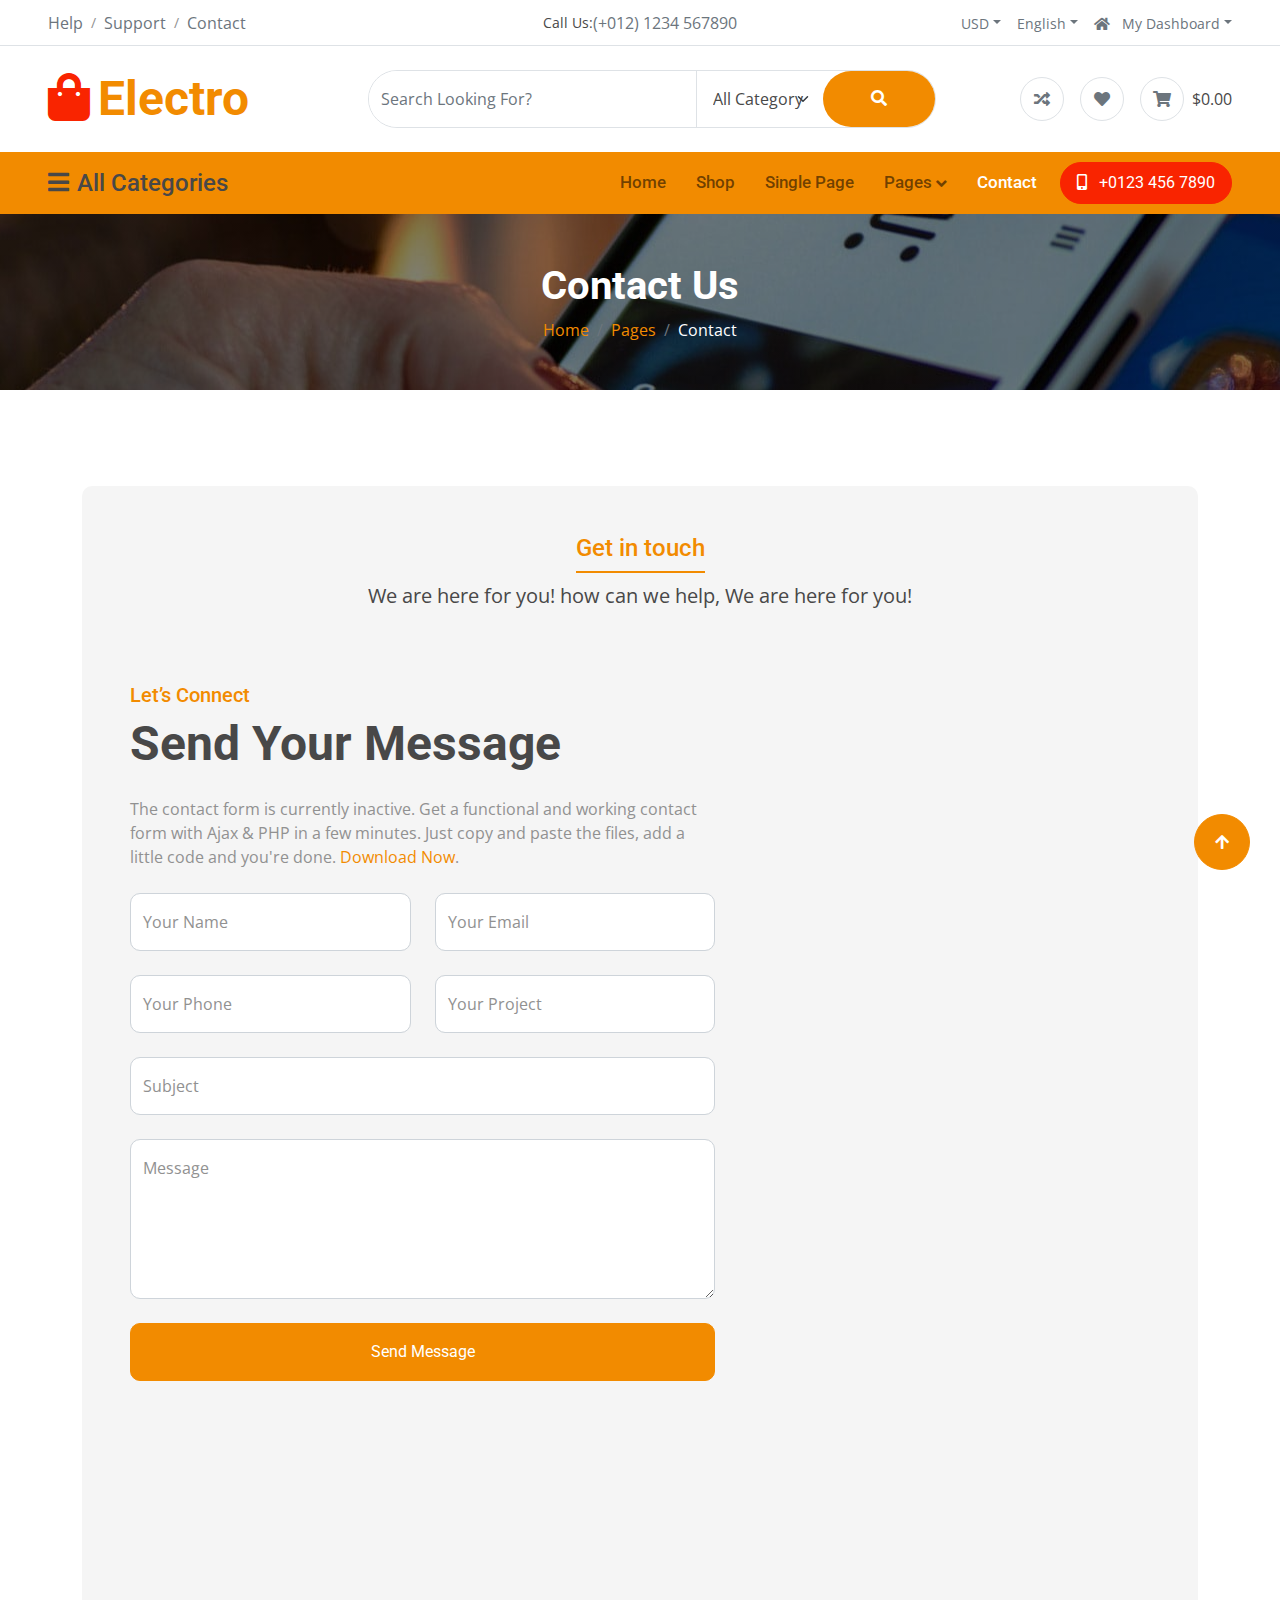
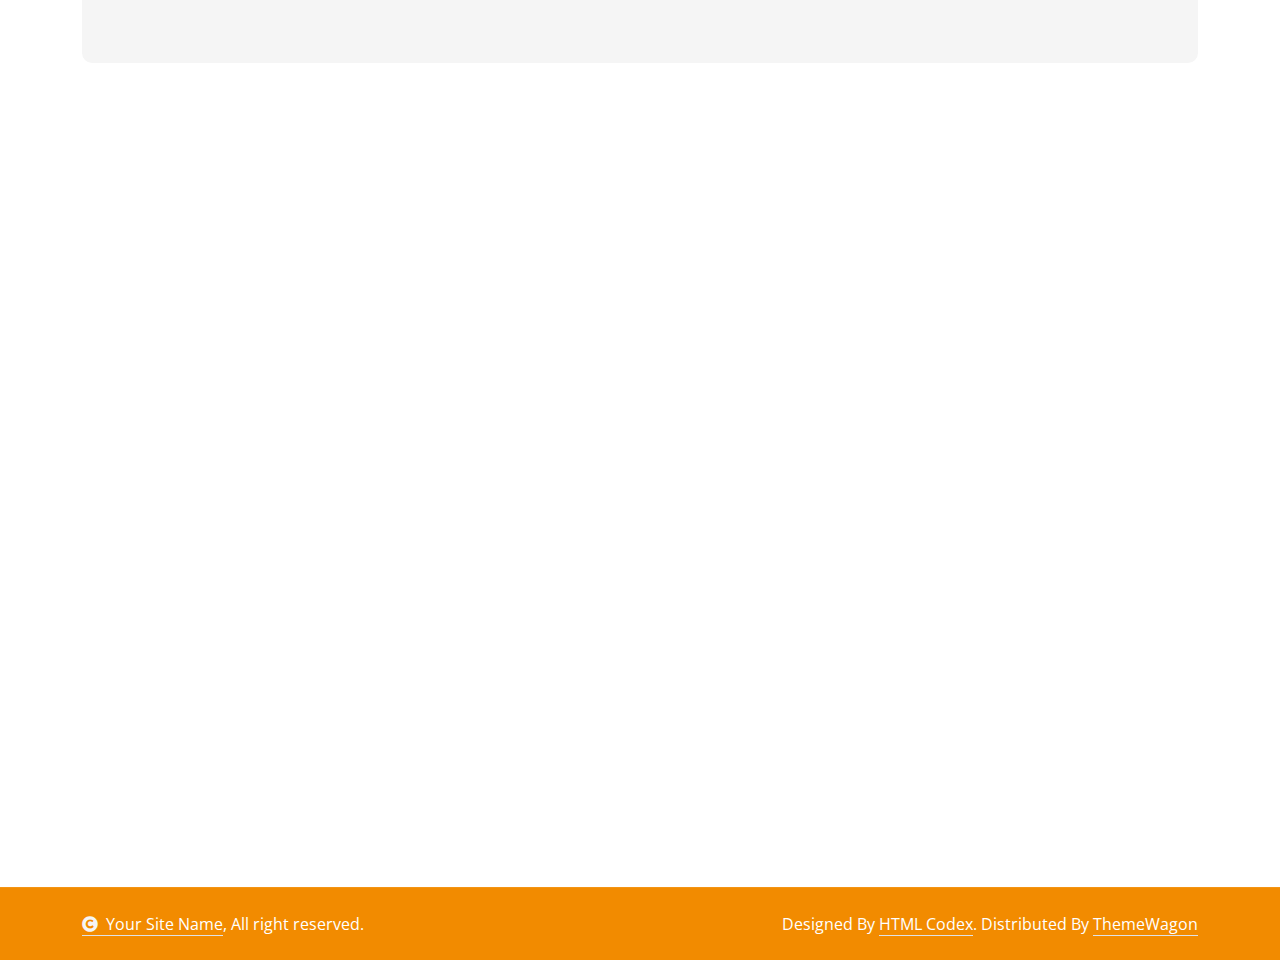
<file: 1/contact.html>
<!DOCTYPE html>
<html lang="en">

<head>
    <meta charset="utf-8">
    <title>Electro - Electronics Website Template</title>
    <meta content="width=device-width, initial-scale=1.0" name="viewport">
    <meta content="" name="keywords">
    <meta content="" name="description">

    <!-- Google Web Fonts -->
    <link rel="preconnect" href="https://fonts.googleapis.com">
    <link rel="preconnect" href="https://fonts.gstatic.com" crossorigin>
    <link
        href="https://fonts.googleapis.com/css2?family=Open+Sans:wght@400;500;600;700&family=Roboto:wght@400;500;700&display=swap"
        rel="stylesheet">

    <!-- Icon Font Stylesheet -->
    <link rel="stylesheet" href="https://use.fontawesome.com/releases/v5.15.4/css/all.css" />
    <link href="https://cdn.jsdelivr.net/npm/bootstrap-icons@1.4.1/font/bootstrap-icons.css" rel="stylesheet">

    <!-- Libraries Stylesheet -->
    <link href="lib/animate/animate.min.css" rel="stylesheet">
    <link href="lib/owlcarousel/assets/owl.carousel.min.css" rel="stylesheet">


    <!-- Customized Bootstrap Stylesheet -->
    <link href="css/bootstrap.min.css" rel="stylesheet">

    <!-- Template Stylesheet -->
    <link href="css/style.css" rel="stylesheet">
</head>

<body>

    <!-- Spinner Start -->
    <div id="spinner"
        class="show bg-white position-fixed translate-middle w-100 vh-100 top-50 start-50 d-flex align-items-center justify-content-center">
        <div class="spinner-border text-primary" style="width: 3rem; height: 3rem;" role="status">
            <span class="sr-only">Loading...</span>
        </div>
    </div>
    <!-- Spinner End -->


    <!-- Topbar Start -->
    <div class="container-fluid px-5 d-none border-bottom d-lg-block">
        <div class="row gx-0 align-items-center">
            <div class="col-lg-4 text-center text-lg-start mb-lg-0">
                <div class="d-inline-flex align-items-center" style="height: 45px;">
                    <a href="#" class="text-muted me-2"> Help</a><small> / </small>
                    <a href="#" class="text-muted mx-2"> Support</a><small> / </small>
                    <a href="#" class="text-muted ms-2"> Contact</a>
                </div>
            </div>
            <div class="col-lg-4 text-center d-flex align-items-center justify-content-center">
                <small class="text-dark">Call Us:</small>
                <a href="#" class="text-muted">(+012) 1234 567890</a>
            </div>

            <div class="col-lg-4 text-center text-lg-end">
                <div class="d-inline-flex align-items-center" style="height: 45px;">
                    <div class="dropdown">
                        <a href="#" class="dropdown-toggle text-muted me-2" data-bs-toggle="dropdown"><small>
                                USD</small></a>
                        <div class="dropdown-menu rounded">
                            <a href="#" class="dropdown-item"> Euro</a>
                            <a href="#" class="dropdown-item"> Dolar</a>
                        </div>
                    </div>
                    <div class="dropdown">
                        <a href="#" class="dropdown-toggle text-muted mx-2" data-bs-toggle="dropdown"><small>
                                English</small></a>
                        <div class="dropdown-menu rounded">
                            <a href="#" class="dropdown-item"> English</a>
                            <a href="#" class="dropdown-item"> Turkish</a>
                            <a href="#" class="dropdown-item"> Spanol</a>
                            <a href="#" class="dropdown-item"> Italiano</a>
                        </div>
                    </div>
                    <div class="dropdown">
                        <a href="#" class="dropdown-toggle text-muted ms-2" data-bs-toggle="dropdown"><small><i
                                    class="fa fa-home me-2"></i> My Dashboard</small></a>
                        <div class="dropdown-menu rounded">
                            <a href="#" class="dropdown-item"> Login</a>
                            <a href="#" class="dropdown-item"> Wishlist</a>
                            <a href="#" class="dropdown-item"> My Card</a>
                            <a href="#" class="dropdown-item"> Notifications</a>
                            <a href="#" class="dropdown-item"> Account Settings</a>
                            <a href="#" class="dropdown-item"> My Account</a>
                            <a href="#" class="dropdown-item"> Log Out</a>
                        </div>
                    </div>
                </div>
            </div>
        </div>
    </div>
    <div class="container-fluid px-5 py-4 d-none d-lg-block">
        <div class="row gx-0 align-items-center text-center">
            <div class="col-md-4 col-lg-3 text-center text-lg-start">
                <div class="d-inline-flex align-items-center">
                    <a href="" class="navbar-brand p-0">
                        <h1 class="display-5 text-primary m-0"><i
                                class="fas fa-shopping-bag text-secondary me-2"></i>Electro</h1>
                        <!-- <img src="img/logo.png" alt="Logo"> -->
                    </a>
                </div>
            </div>
            <div class="col-md-4 col-lg-6 text-center">
                <div class="position-relative ps-4">
                    <div class="d-flex border rounded-pill">
                        <input class="form-control border-0 rounded-pill w-100 py-3" type="text"
                            data-bs-target="#dropdownToggle123" placeholder="Search Looking For?">
                        <select class="form-select text-dark border-0 border-start rounded-0 p-3" style="width: 200px;">
                            <option value="All Category">All Category</option>
                            <option value="Pest Control-2">Category 1</option>
                            <option value="Pest Control-3">Category 2</option>
                            <option value="Pest Control-4">Category 3</option>
                            <option value="Pest Control-5">Category 4</option>
                        </select>
                        <button type="button" class="btn btn-primary rounded-pill py-3 px-5" style="border: 0;"><i
                                class="fas fa-search"></i></button>
                    </div>
                </div>
            </div>
            <div class="col-md-4 col-lg-3 text-center text-lg-end">
                <div class="d-inline-flex align-items-center">
                    <a href="#" class="text-muted d-flex align-items-center justify-content-center me-3"><span
                            class="rounded-circle btn-md-square border"><i class="fas fa-random"></i></i></a>
                    <a href="#" class="text-muted d-flex align-items-center justify-content-center me-3"><span
                            class="rounded-circle btn-md-square border"><i class="fas fa-heart"></i></a>
                    <a href="#" class="text-muted d-flex align-items-center justify-content-center"><span
                            class="rounded-circle btn-md-square border"><i class="fas fa-shopping-cart"></i></span>
                        <span class="text-dark ms-2">$0.00</span></a>
                </div>
            </div>
        </div>
    </div>
    <!-- Topbar End -->

    <!-- Navbar & Hero Start -->
    <div class="container-fluid nav-bar p-0">
        <div class="row gx-0 bg-primary px-5 align-items-center">
            <div class="col-lg-3 d-none d-lg-block">
                <nav class="navbar navbar-light position-relative" style="width: 250px;">
                    <button class="navbar-toggler border-0 fs-4 w-100 px-0 text-start" type="button"
                        data-bs-toggle="collapse" data-bs-target="#allCat">
                        <h4 class="m-0"><i class="fa fa-bars me-2"></i>All Categories</h4>
                    </button>
                    <div class="collapse navbar-collapse rounded-bottom" id="allCat">
                        <div class="navbar-nav ms-auto py-0">
                            <ul class="list-unstyled categories-bars">
                                <li>
                                    <div class="categories-bars-item">
                                        <a href="#">Accessories</a>
                                        <span>(3)</span>
                                    </div>
                                </li>
                                <li>
                                    <div class="categories-bars-item">
                                        <a href="#">Electronics & Computer</a>
                                        <span>(5)</span>
                                    </div>
                                </li>
                                <li>
                                    <div class="categories-bars-item">
                                        <a href="#">Laptops & Desktops</a>
                                        <span>(2)</span>
                                    </div>
                                </li>
                                <li>
                                    <div class="categories-bars-item">
                                        <a href="#">Mobiles & Tablets</a>
                                        <span>(8)</span>
                                    </div>
                                </li>
                                <li>
                                    <div class="categories-bars-item">
                                        <a href="#">SmartPhone & Smart TV</a>
                                        <span>(5)</span>
                                    </div>
                                </li>
                            </ul>
                        </div>
                    </div>
                </nav>
            </div>
            <div class="col-12 col-lg-9">
                <nav class="navbar navbar-expand-lg navbar-light bg-primary ">
                    <a href="" class="navbar-brand d-block d-lg-none">
                        <h1 class="display-5 text-secondary m-0"><i
                                class="fas fa-shopping-bag text-white me-2"></i>Electro</h1>
                        <!-- <img src="img/logo.png" alt="Logo"> -->
                    </a>
                    <button class="navbar-toggler ms-auto" type="button" data-bs-toggle="collapse"
                        data-bs-target="#navbarCollapse">
                        <span class="fa fa-bars fa-1x"></span>
                    </button>
                    <div class="collapse navbar-collapse" id="navbarCollapse">
                        <div class="navbar-nav ms-auto py-0">
                            <a href="index.html" class="nav-item nav-link">Home</a>
                            <a href="shop.html" class="nav-item nav-link">Shop</a>
                            <a href="single.html" class="nav-item nav-link">Single Page</a>
                            <div class="nav-item dropdown">
                                <a href="#" class="nav-link" data-bs-toggle="dropdown"><span
                                        class="dropdown-toggle">Pages</span></a>
                                <div class="dropdown-menu m-0">
                                    <a href="bestseller.html" class="dropdown-item">Bestseller</a>
                                    <a href="cart.html" class="dropdown-item">Cart Page</a>
                                    <a href="cheackout.html" class="dropdown-item">Cheackout</a>
                                    <a href="404.html" class="dropdown-item">404 Page</a>
                                </div>
                            </div>
                            <a href="contact.html" class="nav-item nav-link me-2 active">Contact</a>
                            <div class="nav-item dropdown d-block d-lg-none mb-3">
                                <a href="#" class="nav-link" data-bs-toggle="dropdown"><span class="dropdown-toggle">All
                                        Category</span></a>
                                <div class="dropdown-menu m-0">
                                    <ul class="list-unstyled categories-bars">
                                        <li>
                                            <div class="categories-bars-item">
                                                <a href="#">Accessories</a>
                                                <span>(3)</span>
                                            </div>
                                        </li>
                                        <li>
                                            <div class="categories-bars-item">
                                                <a href="#">Electronics & Computer</a>
                                                <span>(5)</span>
                                            </div>
                                        </li>
                                        <li>
                                            <div class="categories-bars-item">
                                                <a href="#">Laptops & Desktops</a>
                                                <span>(2)</span>
                                            </div>
                                        </li>
                                        <li>
                                            <div class="categories-bars-item">
                                                <a href="#">Mobiles & Tablets</a>
                                                <span>(8)</span>
                                            </div>
                                        </li>
                                        <li>
                                            <div class="categories-bars-item">
                                                <a href="#">SmartPhone & Smart TV</a>
                                                <span>(5)</span>
                                            </div>
                                        </li>
                                    </ul>
                                </div>
                            </div>
                        </div>
                        <a href="" class="btn btn-secondary rounded-pill py-2 px-4 px-lg-3 mb-3 mb-md-3 mb-lg-0"><i
                                class="fa fa-mobile-alt me-2"></i> +0123 456 7890</a>
                    </div>
                </nav>
            </div>
        </div>
    </div>
    <!-- Navbar & Hero End -->

    <!-- Single Page Header start -->
    <div class="container-fluid page-header py-5">
        <h1 class="text-center text-white display-6 wow fadeInUp" data-wow-delay="0.1s">Contact Us</h1>
        <ol class="breadcrumb justify-content-center mb-0 wow fadeInUp" data-wow-delay="0.3s">
            <li class="breadcrumb-item"><a href="#">Home</a></li>
            <li class="breadcrumb-item"><a href="#">Pages</a></li>
            <li class="breadcrumb-item active text-white">Contact</li>
        </ol>
    </div>
    <!-- Single Page Header End -->

    <!-- Contucts Start -->
    <div class="container-fluid contact py-5">
        <div class="container py-5">
            <div class="p-5 bg-light rounded">
                <div class="row g-4">
                    <div class="col-12">
                        <div class="text-center mx-auto wow fadeInUp" data-wow-delay="0.1s" style="max-width: 900px;">
                            <h4 class="text-primary border-bottom border-primary border-2 d-inline-block pb-2">Get in
                                touch</h4>
                            <p class="mb-5 fs-5 text-dark">We are here for you! how can we help, We are here for you!
                            </p>
                        </div>
                    </div>
                    <div class="col-lg-7">
                        <h5 class="text-primary wow fadeInUp" data-wow-delay="0.1s">Let’s Connect</h5>
                        <h1 class="display-5 mb-4 wow fadeInUp" data-wow-delay="0.3s">Send Your Message</h1>
                        <p class="mb-4 wow fadeInUp" data-wow-delay="0.5s">The contact form is currently inactive. Get a
                            functional and working contact form with Ajax & PHP in a few minutes. Just copy and paste
                            the files, add a little code and you're done. <a
                                href="https://htmlcodex.com/contact-form">Download Now</a>.</p>
                        <form>
                            <div class="row g-4 wow fadeInUp" data-wow-delay="0.1s">
                                <div class="col-lg-12 col-xl-6">
                                    <div class="form-floating">
                                        <input type="text" class="form-control" id="name" placeholder="Your Name">
                                        <label for="name">Your Name</label>
                                    </div>
                                </div>
                                <div class="col-lg-12 col-xl-6">
                                    <div class="form-floating">
                                        <input type="email" class="form-control" id="email" placeholder="Your Email">
                                        <label for="email">Your Email</label>
                                    </div>
                                </div>
                                <div class="col-lg-12 col-xl-6">
                                    <div class="form-floating">
                                        <input type="phone" class="form-control" id="phone" placeholder="Phone">
                                        <label for="phone">Your Phone</label>
                                    </div>
                                </div>
                                <div class="col-lg-12 col-xl-6">
                                    <div class="form-floating">
                                        <input type="text" class="form-control" id="project" placeholder="Project">
                                        <label for="project">Your Project</label>
                                    </div>
                                </div>
                                <div class="col-12">
                                    <div class="form-floating">
                                        <input type="text" class="form-control" id="subject" placeholder="Subject">
                                        <label for="subject">Subject</label>
                                    </div>
                                </div>
                                <div class="col-12">
                                    <div class="form-floating">
                                        <textarea class="form-control" placeholder="Leave a message here" id="message"
                                            style="height: 160px"></textarea>
                                        <label for="message">Message</label>
                                    </div>
                                </div>
                                <div class="col-12">
                                    <button class="btn btn-primary w-100 py-3">Send Message</button>
                                </div>
                            </div>
                        </form>
                    </div>
                    <div class="col-lg-5 wow fadeInUp" data-wow-delay="0.2s">
                        <div class="h-100 rounded">
                            <iframe class="rounded w-100" style="height: 100%;"
                                src="https://www.google.com/maps/embed?pb=!1m18!1m12!1m3!1d387191.33750346623!2d-73.97968099999999!3d40.6974881!2m3!1f0!2f0!3f0!3m2!1i1024!2i768!4f13.1!3m3!1m2!1s0x89c24fa5d33f083b%3A0xc80b8f06e177fe62!2sNew%20York%2C%20NY%2C%20USA!5e0!3m2!1sen!2sbd!4v1694259649153!5m2!1sen!2sbd"
                                loading="lazy" referrerpolicy="no-referrer-when-downgrade"></iframe>
                        </div>
                    </div>
                    <div class="col-lg-12">
                        <div class="row g-4 align-items-center justify-content-center">
                            <div class="col-md-6 col-lg-6 col-xl-3 wow fadeInUp" data-wow-delay="0.1s">
                                <div class="rounded p-4">
                                    <div class="rounded-circle bg-secondary d-flex align-items-center justify-content-center mb-4"
                                        style="width: 70px; height: 70px;">
                                        <i class="fas fa-map-marker-alt fa-2x text-primary"></i>
                                    </div>
                                    <div>
                                        <h4>Address</h4>
                                        <p class="mb-2">123 Street New York.USA</p>
                                    </div>
                                </div>
                            </div>
                            <div class="col-md-6 col-lg-6 col-xl-3 wow fadeInUp" data-wow-delay="0.3s">
                                <div class="rounded p-4">
                                    <div class="rounded-circle bg-secondary d-flex align-items-center justify-content-center mb-4"
                                        style="width: 70px; height: 70px;">
                                        <i class="fas fa-envelope fa-2x text-primary"></i>
                                    </div>
                                    <div>
                                        <h4>Mail Us</h4>
                                        <p class="mb-2">info@example.com</p>
                                    </div>
                                </div>
                            </div>
                            <div class="col-md-6 col-lg-6 col-xl-3 wow fadeInUp" data-wow-delay="0.5s">
                                <div class="rounded p-4">
                                    <div class="rounded-circle bg-secondary d-flex align-items-center justify-content-center mb-4"
                                        style="width: 70px; height: 70px;">
                                        <i class="fa fa-phone-alt fa-2x text-primary"></i>
                                    </div>
                                    <div>
                                        <h4>Telephone</h4>
                                        <p class="mb-2">(+012) 3456 7890</p>
                                    </div>
                                </div>
                            </div>
                            <div class="col-md-6 col-lg-6 col-xl-3 wow fadeInUp" data-wow-delay="0.7s">
                                <div class="rounded p-4">
                                    <div class="rounded-circle bg-secondary d-flex align-items-center justify-content-center mb-4"
                                        style="width: 70px; height: 70px;">
                                        <i class="fab fa-firefox-browser fa-2x text-primary"></i>
                                    </div>
                                    <div>
                                        <h4>Yoursite@ex.com</h4>
                                        <p class="mb-2">(+012) 3456 7890</p>
                                    </div>
                                </div>
                            </div>
                        </div>
                    </div>
                </div>
            </div>
        </div>
    </div>
    <!-- Contuct End -->

    <!-- Footer Start -->
    <div class="container-fluid footer py-5 wow fadeIn" data-wow-delay="0.2s">
        <div class="container py-5">
            <div class="row g-4 rounded mb-5" style="background: rgba(255, 255, 255, .03);">
                <div class="col-md-6 col-lg-6 col-xl-3">
                    <div class="rounded p-4">
                        <div class="rounded-circle bg-secondary d-flex align-items-center justify-content-center mb-4"
                            style="width: 70px; height: 70px;">
                            <i class="fas fa-map-marker-alt fa-2x text-primary"></i>
                        </div>
                        <div>
                            <h4 class="text-white">Address</h4>
                            <p class="mb-2">123 Street New York.USA</p>
                        </div>
                    </div>
                </div>
                <div class="col-md-6 col-lg-6 col-xl-3">
                    <div class="rounded p-4">
                        <div class="rounded-circle bg-secondary d-flex align-items-center justify-content-center mb-4"
                            style="width: 70px; height: 70px;">
                            <i class="fas fa-envelope fa-2x text-primary"></i>
                        </div>
                        <div>
                            <h4 class="text-white">Mail Us</h4>
                            <p class="mb-2">info@example.com</p>
                        </div>
                    </div>
                </div>
                <div class="col-md-6 col-lg-6 col-xl-3">
                    <div class="rounded p-4">
                        <div class="rounded-circle bg-secondary d-flex align-items-center justify-content-center mb-4"
                            style="width: 70px; height: 70px;">
                            <i class="fa fa-phone-alt fa-2x text-primary"></i>
                        </div>
                        <div>
                            <h4 class="text-white">Telephone</h4>
                            <p class="mb-2">(+012) 3456 7890</p>
                        </div>
                    </div>
                </div>
                <div class="col-md-6 col-lg-6 col-xl-3">
                    <div class="rounded p-4">
                        <div class="rounded-circle bg-secondary d-flex align-items-center justify-content-center mb-4"
                            style="width: 70px; height: 70px;">
                            <i class="fab fa-firefox-browser fa-2x text-primary"></i>
                        </div>
                        <div>
                            <h4 class="text-white">Yoursite@ex.com</h4>
                            <p class="mb-2">(+012) 3456 7890</p>
                        </div>
                    </div>
                </div>
            </div>
            <div class="row g-5">
                <div class="col-md-6 col-lg-6 col-xl-3">
                    <div class="footer-item d-flex flex-column">
                        <div class="footer-item">
                            <h4 class="text-primary mb-4">Newsletter</h4>
                            <p class="text-white mb-3">Dolor amet sit justo amet elitr clita ipsum elitr est.Lorem ipsum
                                dolor sit amet, consectetur adipiscing elit consectetur adipiscing elit.</p>
                            <div class="position-relative mx-auto rounded-pill">
                                <input class="form-control rounded-pill w-100 py-3 ps-4 pe-5" type="text"
                                    placeholder="Enter your email">
                                <button type="button"
                                    class="btn btn-primary rounded-pill position-absolute top-0 end-0 py-2 mt-2 me-2">SignUp</button>
                            </div>
                        </div>
                    </div>
                </div>
                <div class="col-md-6 col-lg-6 col-xl-3">
                    <div class="footer-item d-flex flex-column">
                        <h4 class="text-primary mb-4">Customer Service</h4>
                        <a href="#" class=""><i class="fas fa-angle-right me-2"></i> Contact Us</a>
                        <a href="#" class=""><i class="fas fa-angle-right me-2"></i> Returns</a>
                        <a href="#" class=""><i class="fas fa-angle-right me-2"></i> Order History</a>
                        <a href="#" class=""><i class="fas fa-angle-right me-2"></i> Site Map</a>
                        <a href="#" class=""><i class="fas fa-angle-right me-2"></i> Testimonials</a>
                        <a href="#" class=""><i class="fas fa-angle-right me-2"></i> My Account</a>
                        <a href="#" class=""><i class="fas fa-angle-right me-2"></i> Unsubscribe Notification</a>
                    </div>
                </div>
                <div class="col-md-6 col-lg-6 col-xl-3">
                    <div class="footer-item d-flex flex-column">
                        <h4 class="text-primary mb-4">Information</h4>
                        <a href="#" class=""><i class="fas fa-angle-right me-2"></i> About Us</a>
                        <a href="#" class=""><i class="fas fa-angle-right me-2"></i> Delivery infomation</a>
                        <a href="#" class=""><i class="fas fa-angle-right me-2"></i> Privacy Policy</a>
                        <a href="#" class=""><i class="fas fa-angle-right me-2"></i> Terms & Conditions</a>
                        <a href="#" class=""><i class="fas fa-angle-right me-2"></i> Warranty</a>
                        <a href="#" class=""><i class="fas fa-angle-right me-2"></i> FAQ</a>
                        <a href="#" class=""><i class="fas fa-angle-right me-2"></i> Seller Login</a>
                    </div>
                </div>
                <div class="col-md-6 col-lg-6 col-xl-3">
                    <div class="footer-item d-flex flex-column">
                        <h4 class="text-primary mb-4">Extras</h4>
                        <a href="#" class=""><i class="fas fa-angle-right me-2"></i> Brands</a>
                        <a href="#" class=""><i class="fas fa-angle-right me-2"></i> Gift Vouchers</a>
                        <a href="#" class=""><i class="fas fa-angle-right me-2"></i> Affiliates</a>
                        <a href="#" class=""><i class="fas fa-angle-right me-2"></i> Wishlist</a>
                        <a href="#" class=""><i class="fas fa-angle-right me-2"></i> Order History</a>
                        <a href="#" class=""><i class="fas fa-angle-right me-2"></i> Track Your Order</a>
                        <a href="#" class=""><i class="fas fa-angle-right me-2"></i> Track Your Order</a>
                    </div>
                </div>
            </div>
        </div>
    </div>
    <!-- Footer End -->


    <!-- Copyright Start -->
    <div class="container-fluid copyright py-4">
        <div class="container">
            <div class="row g-4 align-items-center">
                <div class="col-md-6 text-center text-md-start mb-md-0">
                    <span class="text-white"><a href="#" class="border-bottom text-white"><i
                                class="fas fa-copyright text-light me-2"></i>Your Site Name</a>, All right
                        reserved.</span>
                </div>
                <div class="col-md-6 text-center text-md-end text-white">

                    <!--/*** This template is free as long as you keep the below author’s credit link/attribution link/backlink. ***/-->
                    <!--/*** If you'd like to use the template without the below author’s credit link/attribution link/backlink, ***/-->
                    <!--/*** you can purchase the Credit Removal License from "https://htmlcodex.com/credit-removal". ***/-->
                    Designed By <a class="border-bottom text-white" href="https://htmlcodex.com">HTML Codex</a>.
                    Distributed By <a class="border-bottom text-white" href="https://themewagon.com">ThemeWagon</a>
                </div>
            </div>
        </div>
    </div>
    <!-- Copyright End -->


    <!-- Back to Top -->
    <a href="#" class="btn btn-primary btn-lg-square back-to-top"><i class="fa fa-arrow-up"></i></a>


    <!-- JavaScript Libraries -->
    <script src="https://ajax.googleapis.com/ajax/libs/jquery/3.6.4/jquery.min.js"></script>
    <script src="https://cdn.jsdelivr.net/npm/bootstrap@5.0.0/dist/js/bootstrap.bundle.min.js"></script>
    <script src="lib/wow/wow.min.js"></script>
    <script src="lib/owlcarousel/owl.carousel.min.js"></script>


    <!-- Template Javascript -->
    <script src="js/main.js"></script>
</body>

</html>
</file>
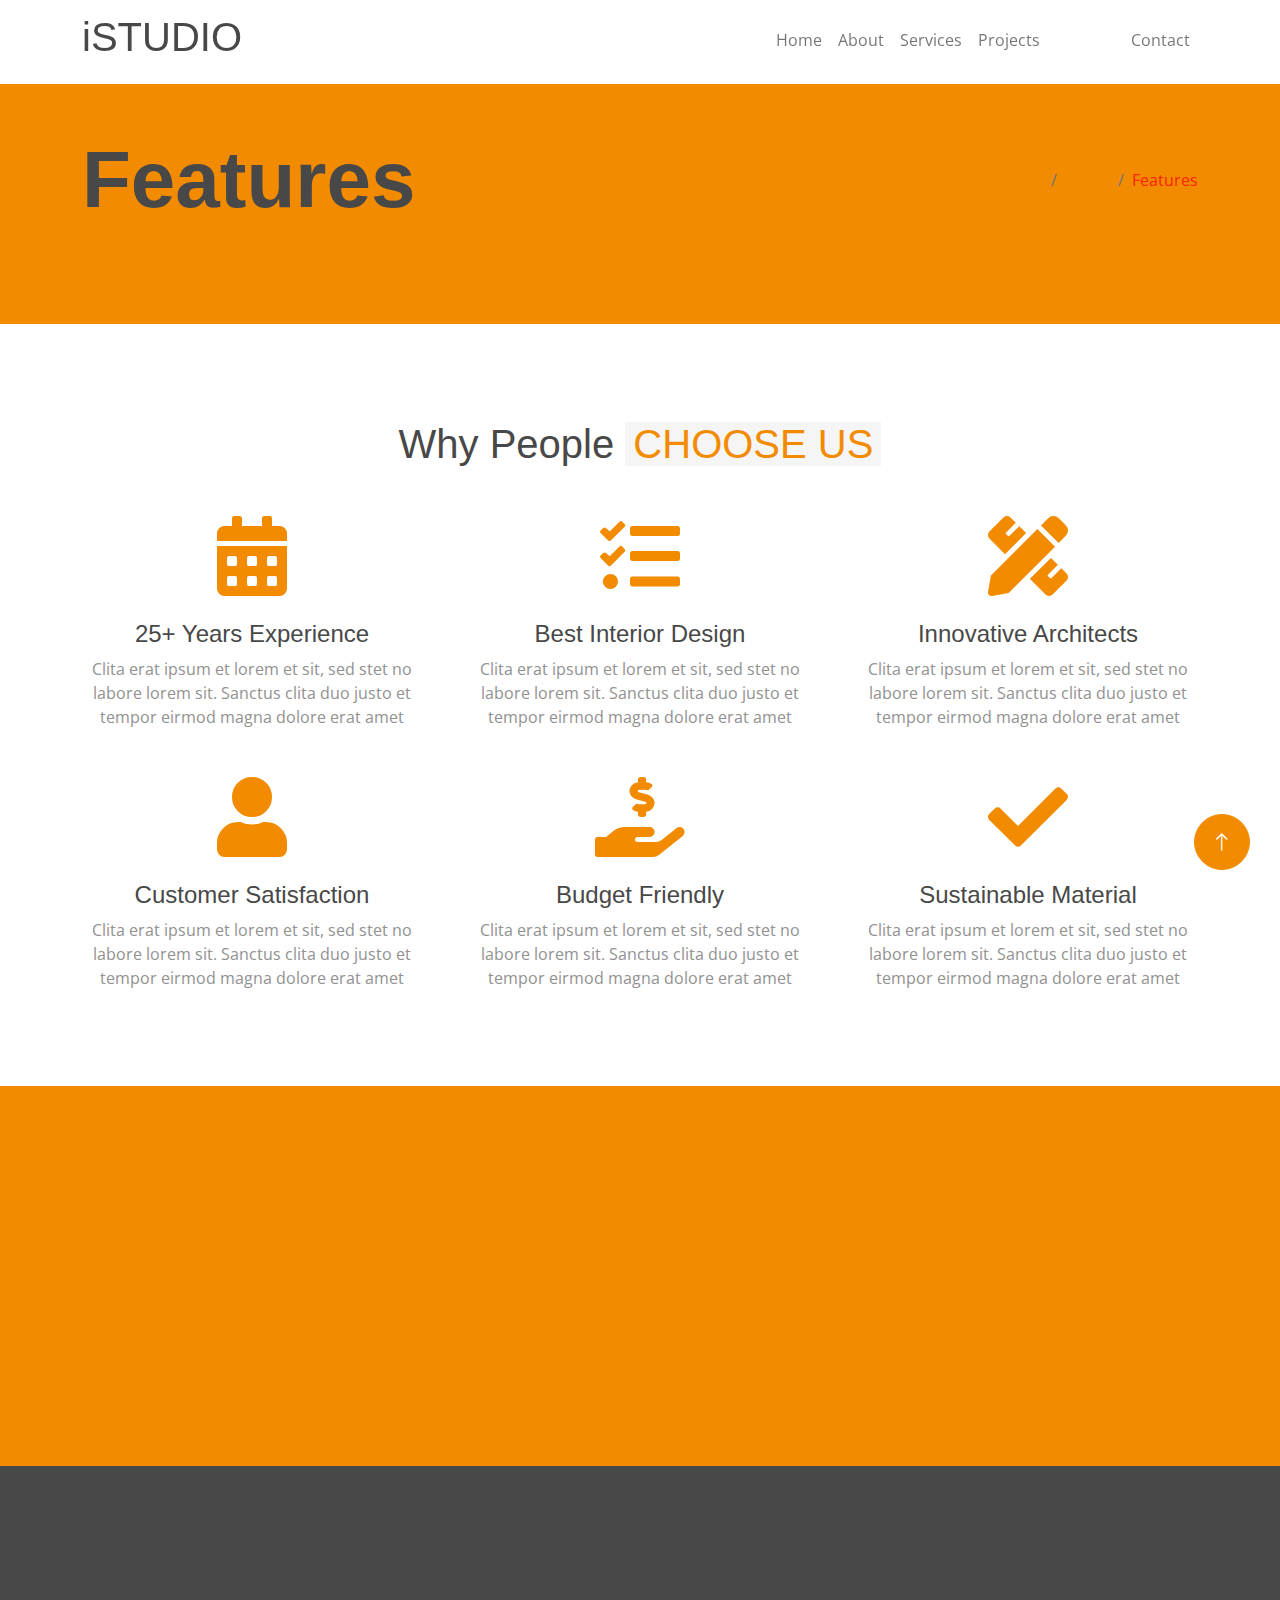
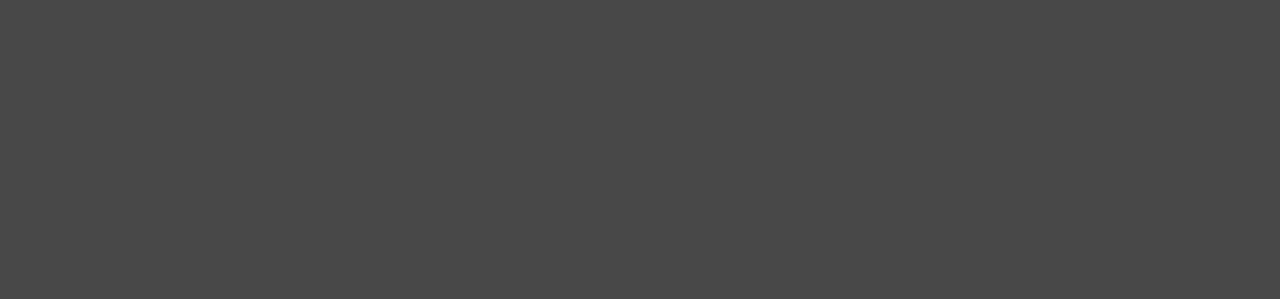
<file: 1/feature.html>
<!DOCTYPE html>
<html lang="en">

<head>
    <meta charset="utf-8">
    <title>iSTUDIO - Interior Design Website Template Free</title>
    <meta content="width=device-width, initial-scale=1.0" name="viewport">
    <meta content="" name="keywords">
    <meta content="" name="description">

    <!-- Favicon -->
    <link href="img/favicon.ico" rel="icon">

    <!-- Google Web Fonts -->
    <link rel="preconnect" href="https://fonts.googleapis.com">
    <link rel="preconnect" href="https://fonts.gstatic.com" crossorigin>
    <link href="https://fonts.googleapis.com/css2?family=Open+Sans&family=Space+Grotesk&display=swap" rel="stylesheet">

    <!-- Icon Font Stylesheet -->
    <link href="https://cdnjs.cloudflare.com/ajax/libs/font-awesome/5.10.0/css/all.min.css" rel="stylesheet">
    <link href="https://cdn.jsdelivr.net/npm/bootstrap-icons@1.4.1/font/bootstrap-icons.css" rel="stylesheet">

    <!-- Libraries Stylesheet -->
    <link href="lib/animate/animate.min.css" rel="stylesheet">
    <link href="lib/owlcarousel/assets/owl.carousel.min.css" rel="stylesheet">

    <!-- Customized Bootstrap Stylesheet -->
    <link href="css/bootstrap.min.css" rel="stylesheet">

    <!-- Template Stylesheet -->
    <link href="css/style.css" rel="stylesheet">
</head>

<body>
    <!-- Spinner Start -->
    <div id="spinner"
        class="show bg-white position-fixed translate-middle w-100 vh-100 top-50 start-50 d-flex align-items-center justify-content-center">
        <div class="spinner-grow text-primary" style="width: 3rem; height: 3rem;" role="status">
            <span class="sr-only">Loading...</span>
        </div>
    </div>
    <!-- Spinner End -->


    <!-- Navbar Start -->
    <div class="container-fluid sticky-top">
        <div class="container">
            <nav class="navbar navbar-expand-lg navbar-light border-bottom border-2 border-white">
                <a href="index.html" class="navbar-brand">
                    <h1>iSTUDIO</h1>
                </a>
                <button type="button" class="navbar-toggler ms-auto me-0" data-bs-toggle="collapse"
                    data-bs-target="#navbarCollapse">
                    <span class="navbar-toggler-icon"></span>
                </button>
                <div class="collapse navbar-collapse" id="navbarCollapse">
                    <div class="navbar-nav ms-auto">
                        <a href="index.html" class="nav-item nav-link">Home</a>
                        <a href="about.html" class="nav-item nav-link">About</a>
                        <a href="service.html" class="nav-item nav-link">Services</a>
                        <a href="project.html" class="nav-item nav-link">Projects</a>
                        <div class="nav-item dropdown">
                            <a href="#!" class="nav-link dropdown-toggle active" data-bs-toggle="dropdown">Pages</a>
                            <div class="dropdown-menu bg-light mt-2">
                                <a href="feature.html" class="dropdown-item active">Features</a>
                                <a href="team.html" class="dropdown-item">Our Team</a>
                                <a href="testimonial.html" class="dropdown-item">Testimonial</a>
                                <a href="404.html" class="dropdown-item">404 Page</a>
                            </div>
                        </div>
                        <a href="contact.html" class="nav-item nav-link">Contact</a>
                    </div>
                </div>
            </nav>
        </div>
    </div>
    <!-- Navbar End -->


    <!-- Hero Start -->
    <div class="container-fluid pb-5 bg-primary hero-header">
        <div class="container py-5">
            <div class="row g-3 align-items-center">
                <div class="col-lg-6 text-center text-lg-start">
                    <h1 class="display-1 mb-0 animated slideInLeft">Features</h1>
                </div>
                <div class="col-lg-6 animated slideInRight">
                    <nav aria-label="breadcrumb">
                        <ol class="breadcrumb justify-content-center justify-content-lg-end mb-0">
                            <li class="breadcrumb-item"><a class="text-primary" href="#!">Home</a></li>
                            <li class="breadcrumb-item"><a class="text-primary" href="#!">Pages</a></li>
                            <li class="breadcrumb-item text-secondary active" aria-current="page">Features</li>
                        </ol>
                    </nav>
                </div>
            </div>
        </div>
    </div>
    <!-- Hero End -->


    <!-- Feature Start -->
    <div class="container-fluid py-5">
        <div class="container py-5">
            <div class="text-center wow fadeIn" data-wow-delay="0.1s">
                <h1 class="mb-5">Why People <span class="text-uppercase text-primary bg-light px-2">Choose Us</span>
                </h1>
            </div>
            <div class="row g-5 align-items-center text-center">
                <div class="col-md-6 col-lg-4 wow fadeIn" data-wow-delay="0.1s">
                    <i class="fa fa-calendar-alt fa-5x text-primary mb-4"></i>
                    <h4>25+ Years Experience</h4>
                    <p class="mb-0">Clita erat ipsum et lorem et sit, sed stet no labore lorem sit. Sanctus clita duo
                        justo et tempor eirmod magna dolore erat amet</p>
                </div>
                <div class="col-md-6 col-lg-4 wow fadeIn" data-wow-delay="0.3s">
                    <i class="fa fa-tasks fa-5x text-primary mb-4"></i>
                    <h4>Best Interior Design</h4>
                    <p class="mb-0">Clita erat ipsum et lorem et sit, sed stet no labore lorem sit. Sanctus clita duo
                        justo et tempor eirmod magna dolore erat amet</p>
                </div>
                <div class="col-md-6 col-lg-4 wow fadeIn" data-wow-delay="0.5s">
                    <i class="fa fa-pencil-ruler fa-5x text-primary mb-4"></i>
                    <h4>Innovative Architects</h4>
                    <p class="mb-0">Clita erat ipsum et lorem et sit, sed stet no labore lorem sit. Sanctus clita duo
                        justo et tempor eirmod magna dolore erat amet</p>
                </div>
                <div class="col-md-6 col-lg-4 wow fadeIn" data-wow-delay="0.1s">
                    <i class="fa fa-user fa-5x text-primary mb-4"></i>
                    <h4>Customer Satisfaction</h4>
                    <p class="mb-0">Clita erat ipsum et lorem et sit, sed stet no labore lorem sit. Sanctus clita duo
                        justo et tempor eirmod magna dolore erat amet</p>
                </div>
                <div class="col-md-6 col-lg-4 wow fadeIn" data-wow-delay="0.3s">
                    <i class="fa fa-hand-holding-usd fa-5x text-primary mb-4"></i>
                    <h4>Budget Friendly</h4>
                    <p class="mb-0">Clita erat ipsum et lorem et sit, sed stet no labore lorem sit. Sanctus clita duo
                        justo et tempor eirmod magna dolore erat amet</p>
                </div>
                <div class="col-md-6 col-lg-4 wow fadeIn" data-wow-delay="0.5s">
                    <i class="fa fa-check fa-5x text-primary mb-4"></i>
                    <h4>Sustainable Material</h4>
                    <p class="mb-0">Clita erat ipsum et lorem et sit, sed stet no labore lorem sit. Sanctus clita duo
                        justo et tempor eirmod magna dolore erat amet</p>
                </div>
            </div>
        </div>
    </div>
    <!-- Feature End -->


    <!-- Newsletter Start -->
    <div class="container-fluid bg-primary newsletter p-0">
        <div class="container p-0">
            <div class="row g-0 align-items-center">
                <div class="col-md-5 ps-lg-0 text-start wow fadeIn" data-wow-delay="0.2s">
                    <img class="img-fluid w-100" src="img/newsletter.jpg" alt="">
                </div>
                <div class="col-md-7 py-5 newsletter-text wow fadeIn" data-wow-delay="0.5s">
                    <div class="p-5">
                        <h1 class="mb-5">Subscribe the <span
                                class="text-uppercase text-primary bg-white px-2">Newsletter</span></h1>
                        <div class="position-relative w-100 mb-2">
                            <input class="form-control border-0 w-100 ps-4 pe-5" type="text"
                                placeholder="Enter Your Email" style="height: 60px;">
                            <button type="button" class="btn shadow-none position-absolute top-0 end-0 mt-2 me-2"><i
                                    class="fa fa-paper-plane text-primary fs-4"></i></button>
                        </div>
                        <p class="mb-0">Diam sed sed dolor stet amet eirmod</p>
                    </div>
                </div>
            </div>
        </div>
    </div>
    <!-- Newsletter End -->


    <!-- Footer Start -->
    <div class="container-fluid bg-dark text-white-50 footer pt-5">
        <div class="container py-5">
            <div class="row g-5">
                <div class="col-md-6 col-lg-3 wow fadeIn" data-wow-delay="0.1s">
                    <a href="index.html" class="d-inline-block mb-3">
                        <h1 class="text-white">iSTUDIO</h1>
                    </a>
                    <p class="mb-0">Tempor erat elitr rebum at clita. Diam dolor diam ipsum et tempor sit. Aliqu diam
                        amet diam et eos labore. Clita erat ipsum et lorem et sit, sed stet no labore lorem sit. Sanctus
                        clita duo justo et tempor</p>
                </div>
                <div class="col-md-6 col-lg-3 wow fadeIn" data-wow-delay="0.3s">
                    <h5 class="text-white mb-4">Get In Touch</h5>
                    <p><i class="fa fa-map-marker-alt me-3"></i>123 Street, New York, USA</p>
                    <p><i class="fa fa-phone-alt me-3"></i>+012 345 67890</p>
                    <p><i class="fa fa-envelope me-3"></i>info@example.com</p>
                    <div class="d-flex pt-2">
                        <a class="btn btn-outline-primary btn-square border-2 me-2" href="#!"><i
                                class="fab fa-twitter"></i></a>
                        <a class="btn btn-outline-primary btn-square border-2 me-2" href="#!"><i
                                class="fab fa-facebook-f"></i></a>
                        <a class="btn btn-outline-primary btn-square border-2 me-2" href="#!"><i
                                class="fab fa-youtube"></i></a>
                        <a class="btn btn-outline-primary btn-square border-2 me-2" href="#!"><i
                                class="fab fa-instagram"></i></a>
                        <a class="btn btn-outline-primary btn-square border-2 me-2" href="#!"><i
                                class="fab fa-linkedin-in"></i></a>
                    </div>
                </div>
                <div class="col-md-6 col-lg-3 wow fadeIn" data-wow-delay="0.5s">
                    <h5 class="text-white mb-4">Popular Link</h5>
                    <a class="btn btn-link" href="#!">About Us</a>
                    <a class="btn btn-link" href="#!">Contact Us</a>
                    <a class="btn btn-link" href="#!">Privacy Policy</a>
                    <a class="btn btn-link" href="#!">Terms & Condition</a>
                    <a class="btn btn-link" href="#!">Career</a>
                </div>
                <div class="col-md-6 col-lg-3 wow fadeIn" data-wow-delay="0.7s">
                    <h5 class="text-white mb-4">Our Services</h5>
                    <a class="btn btn-link" href="#!">Interior Design</a>
                    <a class="btn btn-link" href="#!">Project Planning</a>
                    <a class="btn btn-link" href="#!">Renovation</a>
                    <a class="btn btn-link" href="#!">Implement</a>
                    <a class="btn btn-link" href="#!">Landscape Design</a>
                </div>
            </div>
        </div>
        <div class="container wow fadeIn" data-wow-delay="0.1s">
            <div class="copyright">
                <div class="row">
                    <div class="col-md-6 text-center text-md-start mb-3 mb-md-0">
                        &copy; <a class="border-bottom" href="#!">Your Site Name</a>, All Right Reserved.

                        <!--/*** This template is free as long as you keep the below author’s credit link/attribution link/backlink. ***/-->
                        <!--/*** If you'd like to use the template without the below author’s credit link/attribution link/backlink, ***/-->
                        <!--/*** you can purchase the Credit Removal License from "https://htmlcodex.com/credit-removal". ***/-->
                        Designed By <a class="border-bottom" href="https://htmlcodex.com">HTML Codex</a>. Distributed by
                        <a class="border-bottom" href="https://themewagon.com" target="_blank">ThemeWagon</a>
                    </div>
                    <div class="col-md-6 text-center text-md-end">
                        <div class="footer-menu">
                            <a href="#!">Home</a>
                            <a href="#!">Cookies</a>
                            <a href="#!">Help</a>
                            <a href="#!">FAQs</a>
                        </div>
                    </div>
                </div>
            </div>
        </div>
    </div>
    <!-- Footer End -->


    <!-- Back to Top -->
    <a href="#!" class="btn btn-lg btn-primary btn-lg-square back-to-top"><i class="bi bi-arrow-up"></i></a>


    <!-- JavaScript Libraries -->
    <script src="https://ajax.googleapis.com/ajax/libs/jquery/3.6.1/jquery.min.js"></script>
    <script src="https://cdn.jsdelivr.net/npm/bootstrap@5.0.0/dist/js/bootstrap.bundle.min.js"></script>
    <script src="lib/wow/wow.min.js"></script>
    <script src="lib/easing/easing.min.js"></script>
    <script src="lib/waypoints/waypoints.min.js"></script>
    <script src="lib/owlcarousel/owl.carousel.min.js"></script>

    <!-- Template Javascript -->
    <script src="js/main.js"></script>
</body>

</html>
</file>
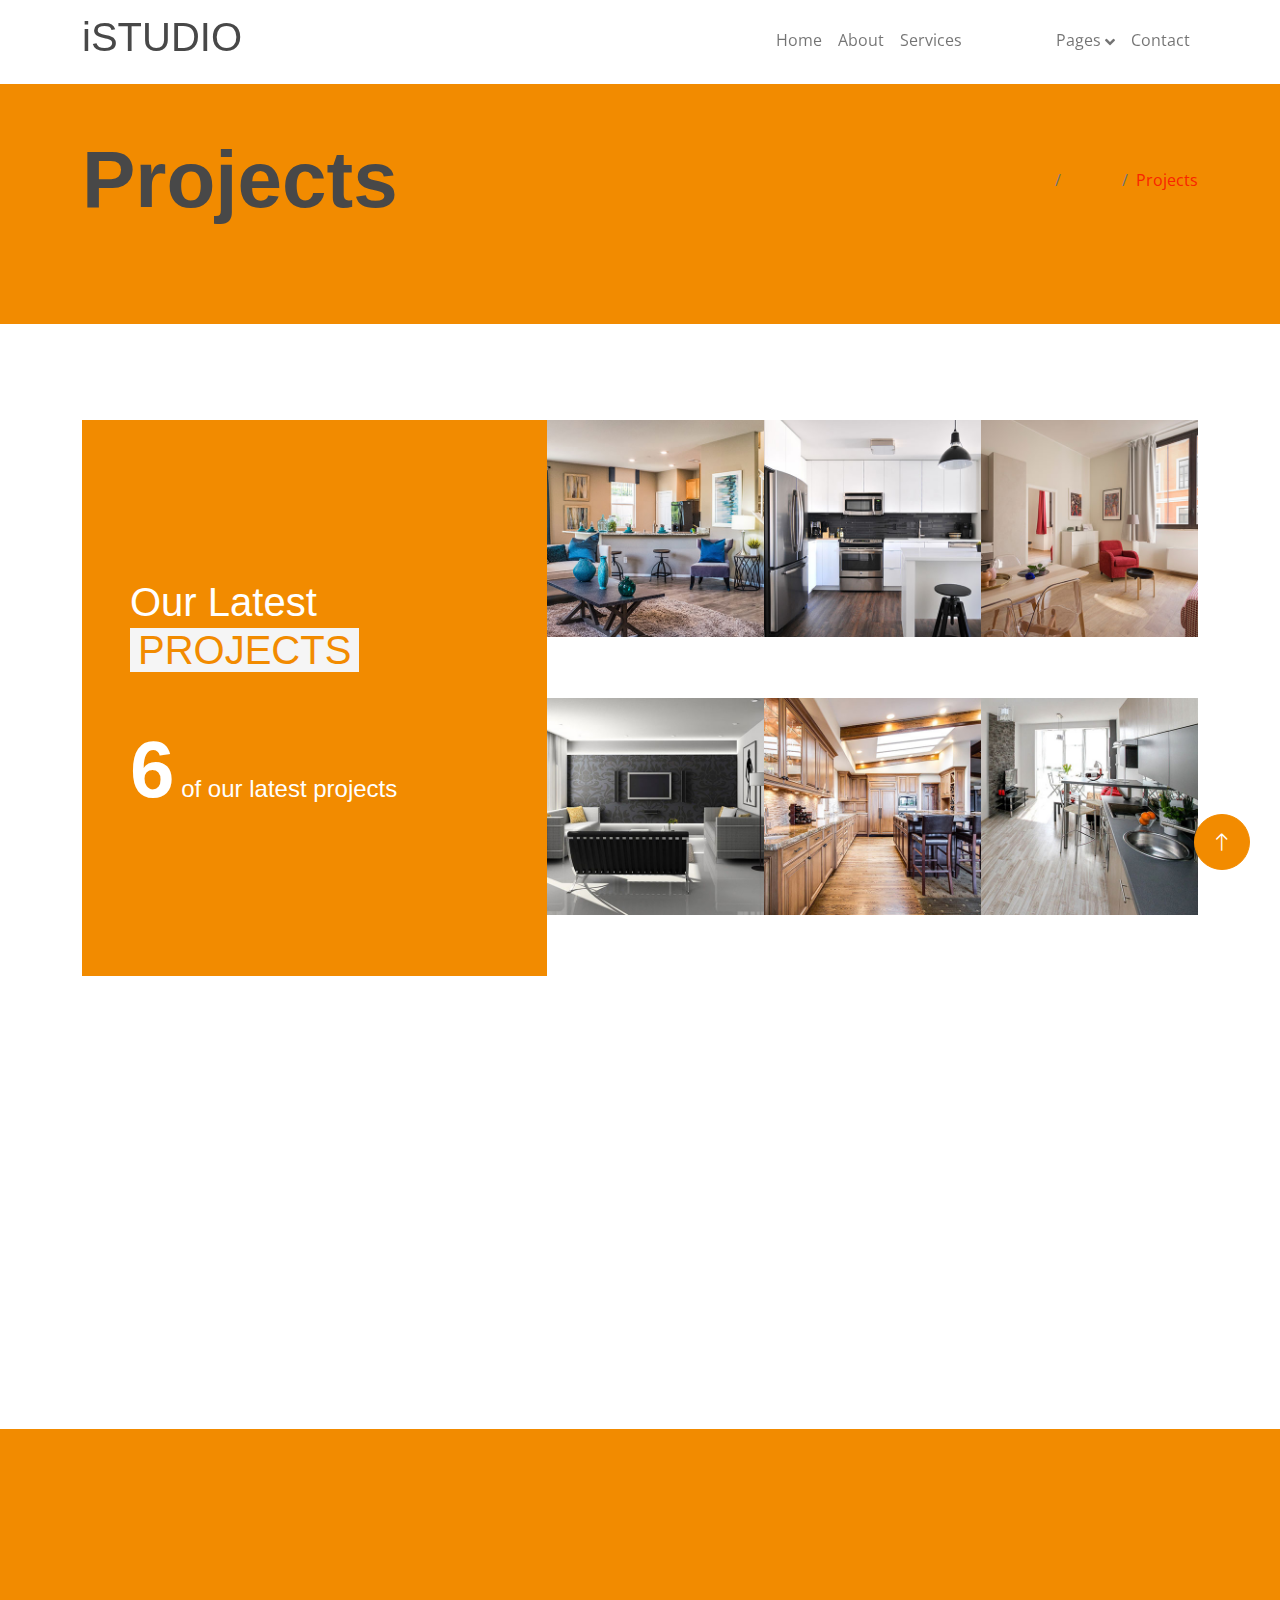
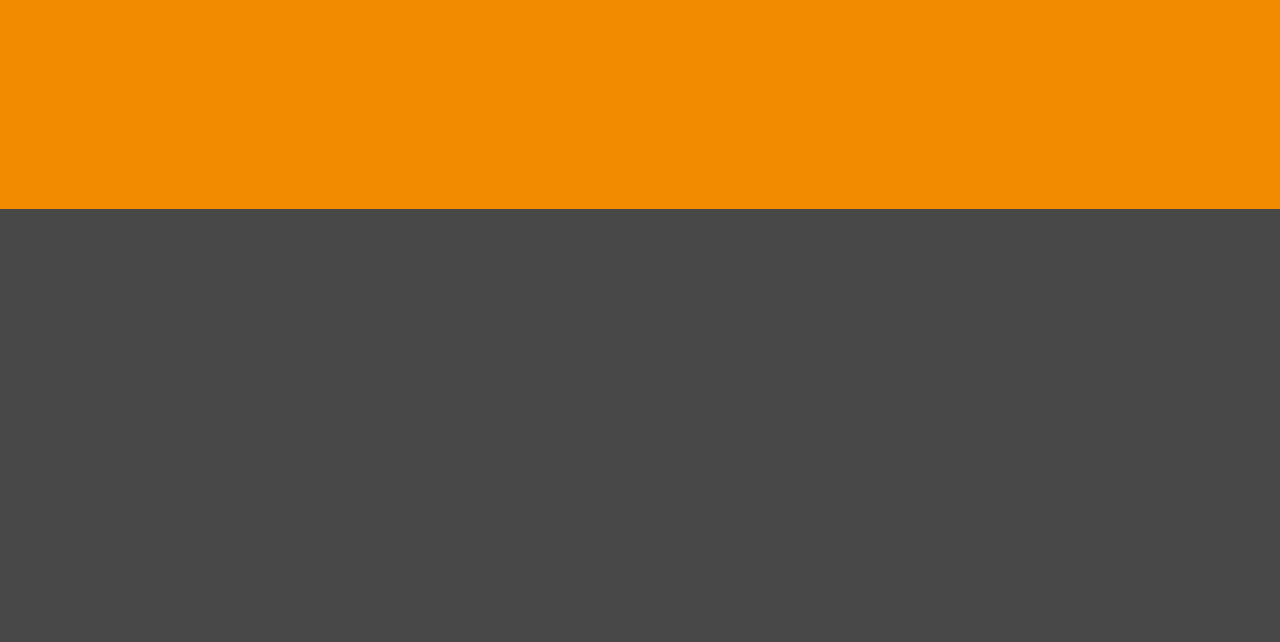
<file: 1/project.html>
<!DOCTYPE html>
<html lang="en">

<head>
    <meta charset="utf-8">
    <title>iSTUDIO - Interior Design Website Template Free</title>
    <meta content="width=device-width, initial-scale=1.0" name="viewport">
    <meta content="" name="keywords">
    <meta content="" name="description">

    <!-- Favicon -->
    <link href="img/favicon.ico" rel="icon">

    <!-- Google Web Fonts -->
    <link rel="preconnect" href="https://fonts.googleapis.com">
    <link rel="preconnect" href="https://fonts.gstatic.com" crossorigin>
    <link href="https://fonts.googleapis.com/css2?family=Open+Sans&family=Space+Grotesk&display=swap" rel="stylesheet">

    <!-- Icon Font Stylesheet -->
    <link href="https://cdnjs.cloudflare.com/ajax/libs/font-awesome/5.10.0/css/all.min.css" rel="stylesheet">
    <link href="https://cdn.jsdelivr.net/npm/bootstrap-icons@1.4.1/font/bootstrap-icons.css" rel="stylesheet">

    <!-- Libraries Stylesheet -->
    <link href="lib/animate/animate.min.css" rel="stylesheet">
    <link href="lib/owlcarousel/assets/owl.carousel.min.css" rel="stylesheet">

    <!-- Customized Bootstrap Stylesheet -->
    <link href="css/bootstrap.min.css" rel="stylesheet">

    <!-- Template Stylesheet -->
    <link href="css/style.css" rel="stylesheet">
</head>

<body>
    <!-- Spinner Start -->
    <div id="spinner"
        class="show bg-white position-fixed translate-middle w-100 vh-100 top-50 start-50 d-flex align-items-center justify-content-center">
        <div class="spinner-grow text-primary" style="width: 3rem; height: 3rem;" role="status">
            <span class="sr-only">Loading...</span>
        </div>
    </div>
    <!-- Spinner End -->


    <!-- Navbar Start -->
    <div class="container-fluid sticky-top">
        <div class="container">
            <nav class="navbar navbar-expand-lg navbar-light border-bottom border-2 border-white">
                <a href="index.html" class="navbar-brand">
                    <h1>iSTUDIO</h1>
                </a>
                <button type="button" class="navbar-toggler ms-auto me-0" data-bs-toggle="collapse"
                    data-bs-target="#navbarCollapse">
                    <span class="navbar-toggler-icon"></span>
                </button>
                <div class="collapse navbar-collapse" id="navbarCollapse">
                    <div class="navbar-nav ms-auto">
                        <a href="index.html" class="nav-item nav-link">Home</a>
                        <a href="about.html" class="nav-item nav-link">About</a>
                        <a href="service.html" class="nav-item nav-link">Services</a>
                        <a href="project.html" class="nav-item nav-link active">Projects</a>
                        <div class="nav-item dropdown">
                            <a href="#!" class="nav-link dropdown-toggle" data-bs-toggle="dropdown">Pages</a>
                            <div class="dropdown-menu bg-light mt-2">
                                <a href="feature.html" class="dropdown-item">Features</a>
                                <a href="team.html" class="dropdown-item">Our Team</a>
                                <a href="testimonial.html" class="dropdown-item">Testimonial</a>
                                <a href="404.html" class="dropdown-item">404 Page</a>
                            </div>
                        </div>
                        <a href="contact.html" class="nav-item nav-link">Contact</a>
                    </div>
                </div>
            </nav>
        </div>
    </div>
    <!-- Navbar End -->


    <!-- Hero Start -->
    <div class="container-fluid pb-5 bg-primary hero-header">
        <div class="container py-5">
            <div class="row g-3 align-items-center">
                <div class="col-lg-6 text-center text-lg-start">
                    <h1 class="display-1 mb-0 animated slideInLeft">Projects</h1>
                </div>
                <div class="col-lg-6 animated slideInRight">
                    <nav aria-label="breadcrumb">
                        <ol class="breadcrumb justify-content-center justify-content-lg-end mb-0">
                            <li class="breadcrumb-item"><a class="text-primary" href="#!">Home</a></li>
                            <li class="breadcrumb-item"><a class="text-primary" href="#!">Pages</a></li>
                            <li class="breadcrumb-item text-secondary active" aria-current="page">Projects</li>
                        </ol>
                    </nav>
                </div>
            </div>
        </div>
    </div>
    <!-- Hero End -->


    <!-- Project Start -->
    <div class="container-fluid py-5">
        <div class="container py-5">
            <div class="row g-0">
                <div class="col-lg-5 wow fadeIn" data-wow-delay="0.1s">
                    <div class="d-flex flex-column justify-content-center bg-primary h-100 p-5">
                        <h1 class="text-white mb-5">Our Latest <span
                                class="text-uppercase text-primary bg-light px-2">Projects</span></h1>
                        <h4 class="text-white mb-0"><span class="display-1">6</span> of our latest projects</h4>
                    </div>
                </div>
                <div class="col-lg-7">
                    <div class="row g-0">
                        <div class="col-md-6 col-lg-4 wow fadeIn" data-wow-delay="0.2s">
                            <div class="project-item position-relative overflow-hidden">
                                <img class="img-fluid w-100" src="img/project-1.jpg" alt="">
                                <a class="project-overlay text-decoration-none" href="#!">
                                    <h4 class="text-white">Kitchen</h4>
                                    <small class="text-white">72 Projects</small>
                                </a>
                            </div>
                        </div>
                        <div class="col-md-6 col-lg-4 wow fadeIn" data-wow-delay="0.3s">
                            <div class="project-item position-relative overflow-hidden">
                                <img class="img-fluid w-100" src="img/project-2.jpg" alt="">
                                <a class="project-overlay text-decoration-none" href="#!">
                                    <h4 class="text-white">Bathroom</h4>
                                    <small class="text-white">67 Projects</small>
                                </a>
                            </div>
                        </div>
                        <div class="col-md-6 col-lg-4 wow fadeIn" data-wow-delay="0.4s">
                            <div class="project-item position-relative overflow-hidden">
                                <img class="img-fluid w-100" src="img/project-3.jpg" alt="">
                                <a class="project-overlay text-decoration-none" href="#!">
                                    <h4 class="text-white">Bedroom</h4>
                                    <small class="text-white">53 Projects</small>
                                </a>
                            </div>
                        </div>
                        <div class="col-md-6 col-lg-4 wow fadeIn" data-wow-delay="0.5s">
                            <div class="project-item position-relative overflow-hidden">
                                <img class="img-fluid w-100" src="img/project-4.jpg" alt="">
                                <a class="project-overlay text-decoration-none" href="#!">
                                    <h4 class="text-white">Living Room</h4>
                                    <small class="text-white">33 Projects</small>
                                </a>
                            </div>
                        </div>
                        <div class="col-md-6 col-lg-4 wow fadeIn" data-wow-delay="0.6s">
                            <div class="project-item position-relative overflow-hidden">
                                <img class="img-fluid w-100" src="img/project-5.jpg" alt="">
                                <a class="project-overlay text-decoration-none" href="#!">
                                    <h4 class="text-white">Furniture</h4>
                                    <small class="text-white">87 Projects</small>
                                </a>
                            </div>
                        </div>
                        <div class="col-md-6 col-lg-4 wow fadeIn" data-wow-delay="0.7s">
                            <div class="project-item position-relative overflow-hidden">
                                <img class="img-fluid w-100" src="img/project-6.jpg" alt="">
                                <a class="project-overlay text-decoration-none" href="#!">
                                    <h4 class="text-white">Rennovation</h4>
                                    <small class="text-white">69 Projects</small>
                                </a>
                            </div>
                        </div>
                    </div>
                </div>
            </div>
        </div>
    </div>
    <!-- Project End -->


    <!-- Testimonial Start -->
    <div class="container-xxl pb-5">
        <div class="container pb-5">
            <div class="row justify-content-center">
                <div class="col-md-12 col-lg-9">
                    <div class="owl-carousel testimonial-carousel wow fadeIn" data-wow-delay="0.2s">
                        <div class="testimonial-item">
                            <div class="row g-5 align-items-center">
                                <div class="col-md-6">
                                    <div class="testimonial-img">
                                        <img class="img-fluid" src="img/testimonial-1.jpg" alt="">
                                    </div>
                                </div>
                                <div class="col-md-6">
                                    <div class="testimonial-text pb-5 pb-md-0">
                                        <h3>Sustainable Material</h3>
                                        <p>Aliqu diam amet diam et eos labore. Clita erat ipsum et lorem et sit, sed
                                            stet no labore lorem sit. Sanctus clita duo justo et tempor eirmod magna
                                            dolore erat
                                            amet</p>
                                        <h5 class="mb-0">Boris Johnson</h5>
                                    </div>
                                </div>
                            </div>
                        </div>
                        <div class="testimonial-item">
                            <div class="row g-5 align-items-center">
                                <div class="col-md-6">
                                    <div class="testimonial-img">
                                        <img class="img-fluid" src="img/testimonial-2.jpg" alt="">
                                    </div>
                                </div>
                                <div class="col-md-6">
                                    <div class="testimonial-text pb-5 pb-md-0">
                                        <h3>Customer Satisfaction</h3>
                                        <p>Clita erat ipsum et lorem et sit, sed
                                            stet no labore lorem sit. Sanctus clita duo justo et tempor eirmod magna
                                            dolore erat
                                            amet</p>
                                        <h5 class="mb-0">Alexander Bell</h5>
                                    </div>
                                </div>
                            </div>
                        </div>
                        <div class="testimonial-item">
                            <div class="row g-5 align-items-center">
                                <div class="col-md-6">
                                    <div class="testimonial-img">
                                        <img class="img-fluid" src="img/testimonial-3.jpg" alt="">
                                    </div>
                                </div>
                                <div class="col-md-6">
                                    <div class="testimonial-text pb-5 pb-md-0">
                                        <h3>Budget Friendly</h3>
                                        <p>Diam amet diam et eos labore. Clita erat ipsum et lorem et sit, sed
                                            stet no labore lorem sit. Sanctus clita duo justo et tempor eirmod magna
                                            dolore erat
                                            amet</p>
                                        <h5 class="mb-0">Bradley Gordon</h5>
                                    </div>
                                </div>
                            </div>
                        </div>
                    </div>
                </div>
            </div>
        </div>
    </div>
    <!-- Testimonial End -->


    <!-- Newsletter Start -->
    <div class="container-fluid bg-primary newsletter p-0">
        <div class="container p-0">
            <div class="row g-0 align-items-center">
                <div class="col-md-5 ps-lg-0 text-start wow fadeIn" data-wow-delay="0.2s">
                    <img class="img-fluid w-100" src="img/newsletter.jpg" alt="">
                </div>
                <div class="col-md-7 py-5 newsletter-text wow fadeIn" data-wow-delay="0.5s">
                    <div class="p-5">
                        <h1 class="mb-5">Subscribe the <span
                                class="text-uppercase text-primary bg-white px-2">Newsletter</span></h1>
                        <div class="position-relative w-100 mb-2">
                            <input class="form-control border-0 w-100 ps-4 pe-5" type="text"
                                placeholder="Enter Your Email" style="height: 60px;">
                            <button type="button" class="btn shadow-none position-absolute top-0 end-0 mt-2 me-2"><i
                                    class="fa fa-paper-plane text-primary fs-4"></i></button>
                        </div>
                        <p class="mb-0">Diam sed sed dolor stet amet eirmod</p>
                    </div>
                </div>
            </div>
        </div>
    </div>
    <!-- Newsletter End -->


    <!-- Footer Start -->
    <div class="container-fluid bg-dark text-white-50 footer pt-5">
        <div class="container py-5">
            <div class="row g-5">
                <div class="col-md-6 col-lg-3 wow fadeIn" data-wow-delay="0.1s">
                    <a href="index.html" class="d-inline-block mb-3">
                        <h1 class="text-white">iSTUDIO</h1>
                    </a>
                    <p class="mb-0">Tempor erat elitr rebum at clita. Diam dolor diam ipsum et tempor sit. Aliqu diam
                        amet diam et eos labore. Clita erat ipsum et lorem et sit, sed stet no labore lorem sit. Sanctus
                        clita duo justo et tempor</p>
                </div>
                <div class="col-md-6 col-lg-3 wow fadeIn" data-wow-delay="0.3s">
                    <h5 class="text-white mb-4">Get In Touch</h5>
                    <p><i class="fa fa-map-marker-alt me-3"></i>123 Street, New York, USA</p>
                    <p><i class="fa fa-phone-alt me-3"></i>+012 345 67890</p>
                    <p><i class="fa fa-envelope me-3"></i>info@example.com</p>
                    <div class="d-flex pt-2">
                        <a class="btn btn-outline-primary btn-square border-2 me-2" href="#!"><i
                                class="fab fa-twitter"></i></a>
                        <a class="btn btn-outline-primary btn-square border-2 me-2" href="#!"><i
                                class="fab fa-facebook-f"></i></a>
                        <a class="btn btn-outline-primary btn-square border-2 me-2" href="#!"><i
                                class="fab fa-youtube"></i></a>
                        <a class="btn btn-outline-primary btn-square border-2 me-2" href="#!"><i
                                class="fab fa-instagram"></i></a>
                        <a class="btn btn-outline-primary btn-square border-2 me-2" href="#!"><i
                                class="fab fa-linkedin-in"></i></a>
                    </div>
                </div>
                <div class="col-md-6 col-lg-3 wow fadeIn" data-wow-delay="0.5s">
                    <h5 class="text-white mb-4">Popular Link</h5>
                    <a class="btn btn-link" href="#!">About Us</a>
                    <a class="btn btn-link" href="#!">Contact Us</a>
                    <a class="btn btn-link" href="#!">Privacy Policy</a>
                    <a class="btn btn-link" href="#!">Terms & Condition</a>
                    <a class="btn btn-link" href="#!">Career</a>
                </div>
                <div class="col-md-6 col-lg-3 wow fadeIn" data-wow-delay="0.7s">
                    <h5 class="text-white mb-4">Our Services</h5>
                    <a class="btn btn-link" href="#!">Interior Design</a>
                    <a class="btn btn-link" href="#!">Project Planning</a>
                    <a class="btn btn-link" href="#!">Renovation</a>
                    <a class="btn btn-link" href="#!">Implement</a>
                    <a class="btn btn-link" href="#!">Landscape Design</a>
                </div>
            </div>
        </div>
        <div class="container wow fadeIn" data-wow-delay="0.1s">
            <div class="copyright">
                <div class="row">
                    <div class="col-md-6 text-center text-md-start mb-3 mb-md-0">
                        &copy; <a class="border-bottom" href="#!">Your Site Name</a>, All Right Reserved.

                        <!--/*** This template is free as long as you keep the below author’s credit link/attribution link/backlink. ***/-->
                        <!--/*** If you'd like to use the template without the below author’s credit link/attribution link/backlink, ***/-->
                        <!--/*** you can purchase the Credit Removal License from "https://htmlcodex.com/credit-removal". ***/-->
                        Designed By <a class="border-bottom" href="https://htmlcodex.com">HTML Codex</a>. Distributed by
                        <a class="border-bottom" href="https://themewagon.com" target="_blank">ThemeWagon</a>
                    </div>
                    <div class="col-md-6 text-center text-md-end">
                        <div class="footer-menu">
                            <a href="#!">Home</a>
                            <a href="#!">Cookies</a>
                            <a href="#!">Help</a>
                            <a href="#!">FAQs</a>
                        </div>
                    </div>
                </div>
            </div>
        </div>
    </div>
    <!-- Footer End -->


    <!-- Back to Top -->
    <a href="#!" class="btn btn-lg btn-primary btn-lg-square back-to-top"><i class="bi bi-arrow-up"></i></a>


    <!-- JavaScript Libraries -->
    <script src="https://ajax.googleapis.com/ajax/libs/jquery/3.6.1/jquery.min.js"></script>
    <script src="https://cdn.jsdelivr.net/npm/bootstrap@5.0.0/dist/js/bootstrap.bundle.min.js"></script>
    <script src="lib/wow/wow.min.js"></script>
    <script src="lib/easing/easing.min.js"></script>
    <script src="lib/waypoints/waypoints.min.js"></script>
    <script src="lib/owlcarousel/owl.carousel.min.js"></script>

    <!-- Template Javascript -->
    <script src="js/main.js"></script>
</body>

</html>
</file>
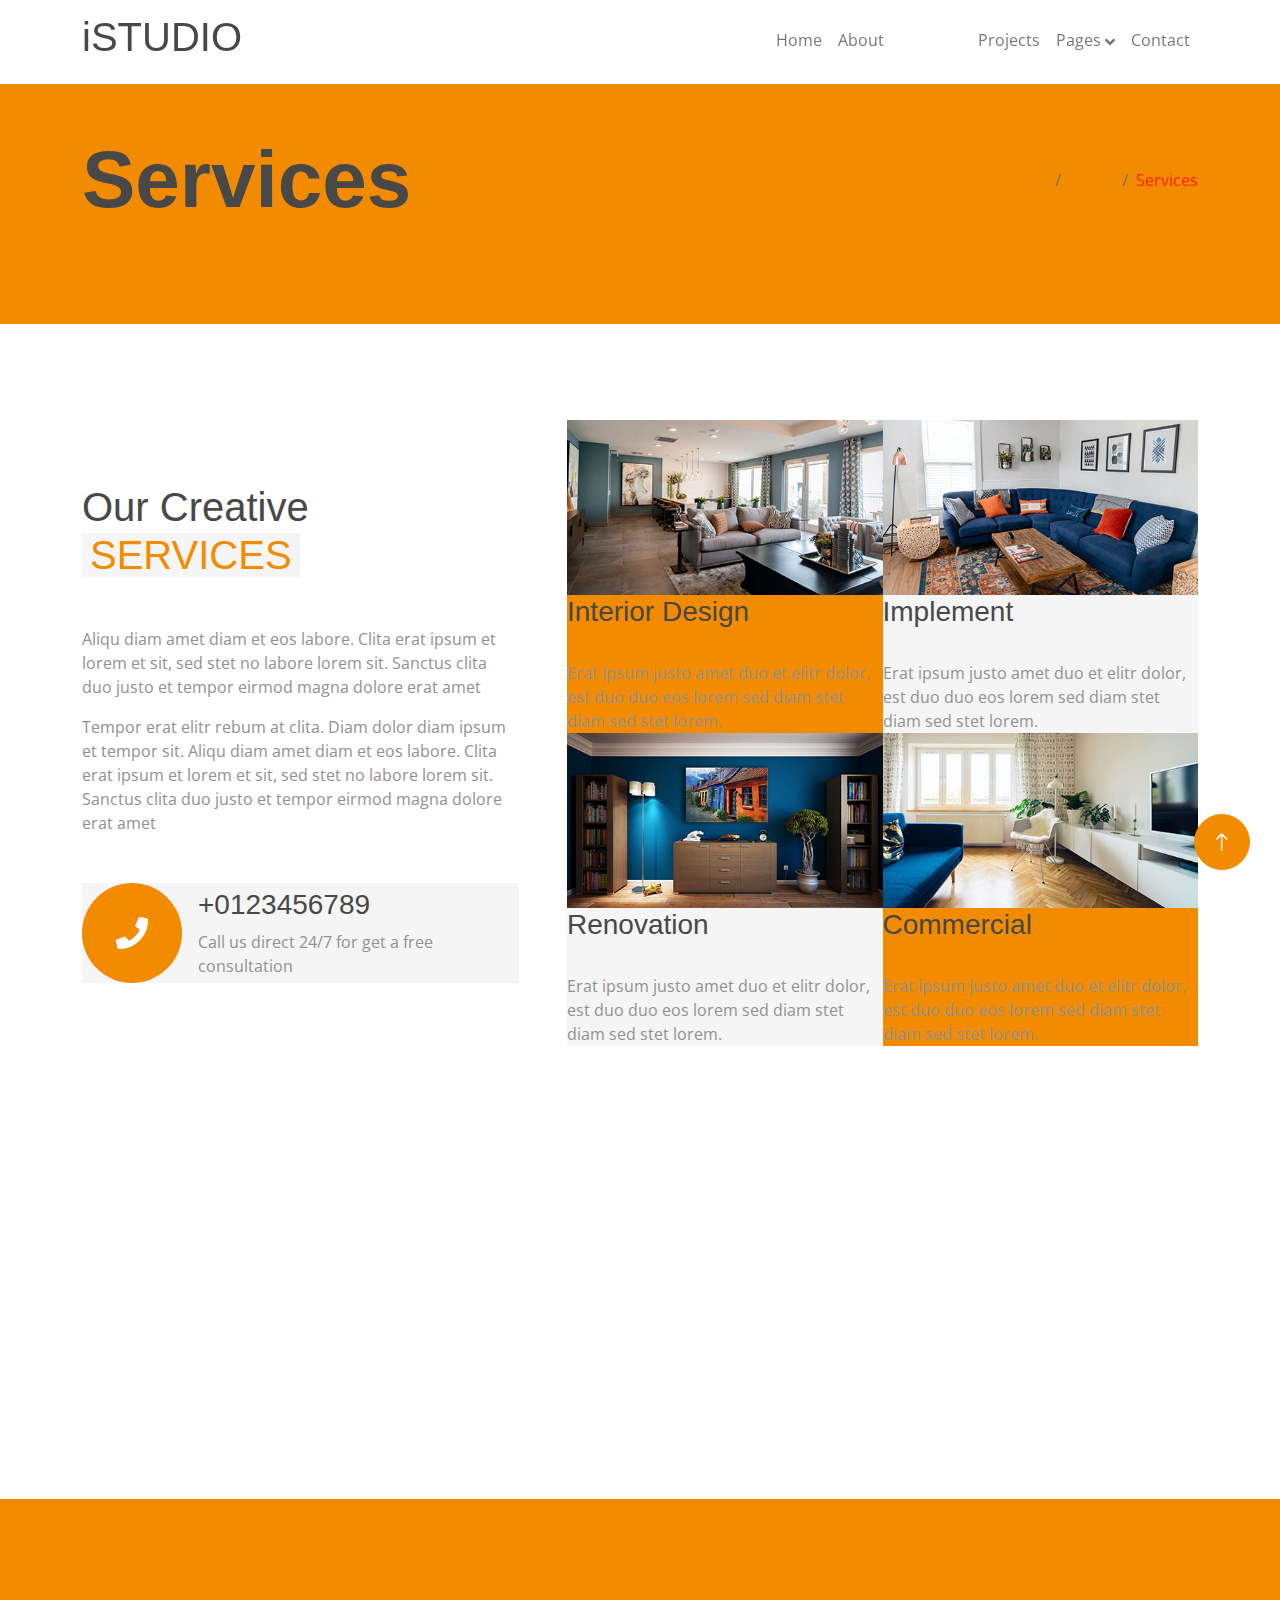
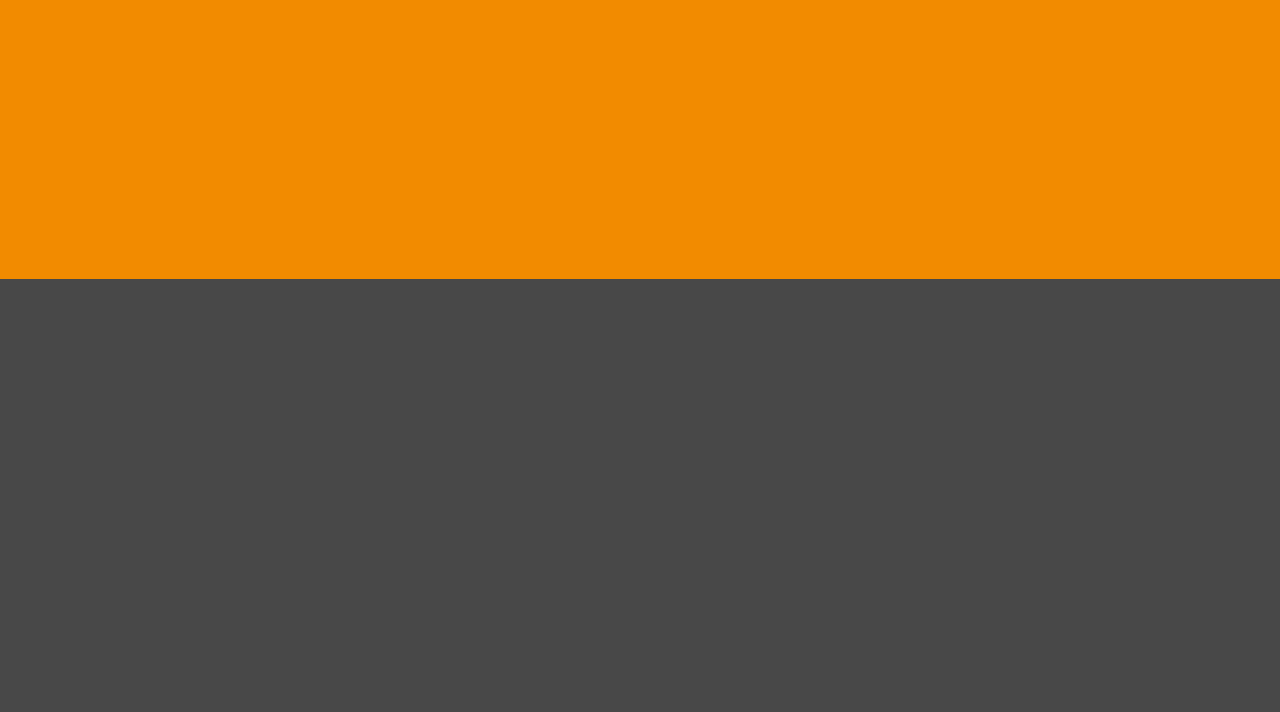
<file: 1/service.html>
<!DOCTYPE html>
<html lang="en">

<head>
    <meta charset="utf-8">
    <title>iSTUDIO - Interior Design Website Template Free</title>
    <meta content="width=device-width, initial-scale=1.0" name="viewport">
    <meta content="" name="keywords">
    <meta content="" name="description">

    <!-- Favicon -->
    <link href="img/favicon.ico" rel="icon">

    <!-- Google Web Fonts -->
    <link rel="preconnect" href="https://fonts.googleapis.com">
    <link rel="preconnect" href="https://fonts.gstatic.com" crossorigin>
    <link href="https://fonts.googleapis.com/css2?family=Open+Sans&family=Space+Grotesk&display=swap" rel="stylesheet">

    <!-- Icon Font Stylesheet -->
    <link href="https://cdnjs.cloudflare.com/ajax/libs/font-awesome/5.10.0/css/all.min.css" rel="stylesheet">
    <link href="https://cdn.jsdelivr.net/npm/bootstrap-icons@1.4.1/font/bootstrap-icons.css" rel="stylesheet">

    <!-- Libraries Stylesheet -->
    <link href="lib/animate/animate.min.css" rel="stylesheet">
    <link href="lib/owlcarousel/assets/owl.carousel.min.css" rel="stylesheet">

    <!-- Customized Bootstrap Stylesheet -->
    <link href="css/bootstrap.min.css" rel="stylesheet">

    <!-- Template Stylesheet -->
    <link href="css/style.css" rel="stylesheet">
</head>

<body>
    <!-- Spinner Start -->
    <div id="spinner"
        class="show bg-white position-fixed translate-middle w-100 vh-100 top-50 start-50 d-flex align-items-center justify-content-center">
        <div class="spinner-grow text-primary" style="width: 3rem; height: 3rem;" role="status">
            <span class="sr-only">Loading...</span>
        </div>
    </div>
    <!-- Spinner End -->


    <!-- Navbar Start -->
    <div class="container-fluid sticky-top">
        <div class="container">
            <nav class="navbar navbar-expand-lg navbar-light border-bottom border-2 border-white">
                <a href="index.html" class="navbar-brand">
                    <h1>iSTUDIO</h1>
                </a>
                <button type="button" class="navbar-toggler ms-auto me-0" data-bs-toggle="collapse"
                    data-bs-target="#navbarCollapse">
                    <span class="navbar-toggler-icon"></span>
                </button>
                <div class="collapse navbar-collapse" id="navbarCollapse">
                    <div class="navbar-nav ms-auto">
                        <a href="index.html" class="nav-item nav-link">Home</a>
                        <a href="about.html" class="nav-item nav-link">About</a>
                        <a href="service.html" class="nav-item nav-link active">Services</a>
                        <a href="project.html" class="nav-item nav-link">Projects</a>
                        <div class="nav-item dropdown">
                            <a href="#!" class="nav-link dropdown-toggle" data-bs-toggle="dropdown">Pages</a>
                            <div class="dropdown-menu bg-light mt-2">
                                <a href="feature.html" class="dropdown-item">Features</a>
                                <a href="team.html" class="dropdown-item">Our Team</a>
                                <a href="testimonial.html" class="dropdown-item">Testimonial</a>
                                <a href="404.html" class="dropdown-item">404 Page</a>
                            </div>
                        </div>
                        <a href="contact.html" class="nav-item nav-link">Contact</a>
                    </div>
                </div>
            </nav>
        </div>
    </div>
    <!-- Navbar End -->


    <!-- Hero Start -->
    <div class="container-fluid pb-5 bg-primary hero-header">
        <div class="container py-5">
            <div class="row g-3 align-items-center">
                <div class="col-lg-6 text-center text-lg-start">
                    <h1 class="display-1 mb-0 animated slideInLeft">Services</h1>
                </div>
                <div class="col-lg-6 animated slideInRight">
                    <nav aria-label="breadcrumb">
                        <ol class="breadcrumb justify-content-center justify-content-lg-end mb-0">
                            <li class="breadcrumb-item"><a class="text-primary" href="#!">Home</a></li>
                            <li class="breadcrumb-item"><a class="text-primary" href="#!">Pages</a></li>
                            <li class="breadcrumb-item text-secondary active" aria-current="page">Services</li>
                        </ol>
                    </nav>
                </div>
            </div>
        </div>
    </div>
    <!-- Hero End -->


    <!-- Service Start -->
    <div class="container-fluid py-5">
        <div class="container py-5">
            <div class="row g-5 align-items-center">
                <div class="col-lg-5 wow fadeIn" data-wow-delay="0.1s">
                    <h1 class="mb-5">Our Creative <span
                            class="text-uppercase text-primary bg-light px-2">Services</span></h1>
                    <p>Aliqu diam
                        amet diam et eos labore. Clita erat ipsum et lorem et sit, sed stet no labore lorem sit. Sanctus
                        clita duo justo et tempor eirmod magna dolore erat amet</p>
                    <p class="mb-5">Tempor erat elitr rebum at clita. Diam dolor diam ipsum et tempor sit. Aliqu diam
                        amet diam et eos labore. Clita erat ipsum et lorem et sit, sed stet no labore lorem sit. Sanctus
                        clita duo justo et tempor eirmod magna dolore erat amet</p>
                    <div class="d-flex align-items-center bg-light">
                        <div class="btn-square flex-shrink-0 bg-primary" style="width: 100px; height: 100px;">
                            <i class="fa fa-phone fa-2x text-white"></i>
                        </div>
                        <div class="px-3">
                            <h3>+0123456789</h3>
                            <span>Call us direct 24/7 for get a free consultation</span>
                        </div>
                    </div>
                </div>
                <div class="col-lg-7">
                    <div class="row g-0">
                        <div class="col-md-6 wow fadeIn" data-wow-delay="0.2s">
                            <div class="service-item h-100 d-flex flex-column justify-content-center bg-primary">
                                <a href="#!" class="service-img position-relative mb-4">
                                    <img class="img-fluid w-100" src="img/service-1.jpg" alt="">
                                    <h3>Interior Design</h3>
                                </a>
                                <p class="mb-0">Erat ipsum justo amet duo et elitr dolor, est duo duo eos lorem sed diam
                                    stet diam sed stet lorem.</p>
                            </div>
                        </div>
                        <div class="col-md-6 wow fadeIn" data-wow-delay="0.4s">
                            <div class="service-item h-100 d-flex flex-column justify-content-center bg-light">
                                <a href="#!" class="service-img position-relative mb-4">
                                    <img class="img-fluid w-100" src="img/service-2.jpg" alt="">
                                    <h3>Implement</h3>
                                </a>
                                <p class="mb-0">Erat ipsum justo amet duo et elitr dolor, est duo duo eos lorem sed diam
                                    stet diam sed stet lorem.</p>
                            </div>
                        </div>
                        <div class="col-md-6 wow fadeIn" data-wow-delay="0.6s">
                            <div class="service-item h-100 d-flex flex-column justify-content-center bg-light">
                                <a href="#!" class="service-img position-relative mb-4">
                                    <img class="img-fluid w-100" src="img/service-3.jpg" alt="">
                                    <h3>Renovation</h3>
                                </a>
                                <p class="mb-0">Erat ipsum justo amet duo et elitr dolor, est duo duo eos lorem sed diam
                                    stet diam sed stet lorem.</p>
                            </div>
                        </div>
                        <div class="col-md-6 wow fadeIn" data-wow-delay="0.8s">
                            <div class="service-item h-100 d-flex flex-column justify-content-center bg-primary">
                                <a href="#!" class="service-img position-relative mb-4">
                                    <img class="img-fluid w-100" src="img/service-4.jpg" alt="">
                                    <h3>Commercial</h3>
                                </a>
                                <p class="mb-0">Erat ipsum justo amet duo et elitr dolor, est duo duo eos lorem sed diam
                                    stet diam sed stet lorem.</p>
                            </div>
                        </div>
                    </div>
                </div>
            </div>
        </div>
    </div>
    <!-- Service End -->


    <!-- Testimonial Start -->
    <div class="container-xxl pb-5">
        <div class="container pb-5">
            <div class="row justify-content-center">
                <div class="col-md-12 col-lg-9">
                    <div class="owl-carousel testimonial-carousel wow fadeIn" data-wow-delay="0.2s">
                        <div class="testimonial-item">
                            <div class="row g-5 align-items-center">
                                <div class="col-md-6">
                                    <div class="testimonial-img">
                                        <img class="img-fluid" src="img/testimonial-1.jpg" alt="">
                                    </div>
                                </div>
                                <div class="col-md-6">
                                    <div class="testimonial-text pb-5 pb-md-0">
                                        <h3>Sustainable Material</h3>
                                        <p>Aliqu diam amet diam et eos labore. Clita erat ipsum et lorem et sit, sed
                                            stet no labore lorem sit. Sanctus clita duo justo et tempor eirmod magna
                                            dolore erat
                                            amet</p>
                                        <h5 class="mb-0">Boris Johnson</h5>
                                    </div>
                                </div>
                            </div>
                        </div>
                        <div class="testimonial-item">
                            <div class="row g-5 align-items-center">
                                <div class="col-md-6">
                                    <div class="testimonial-img">
                                        <img class="img-fluid" src="img/testimonial-2.jpg" alt="">
                                    </div>
                                </div>
                                <div class="col-md-6">
                                    <div class="testimonial-text pb-5 pb-md-0">
                                        <h3>Customer Satisfaction</h3>
                                        <p>Clita erat ipsum et lorem et sit, sed
                                            stet no labore lorem sit. Sanctus clita duo justo et tempor eirmod magna
                                            dolore erat
                                            amet</p>
                                        <h5 class="mb-0">Alexander Bell</h5>
                                    </div>
                                </div>
                            </div>
                        </div>
                        <div class="testimonial-item">
                            <div class="row g-5 align-items-center">
                                <div class="col-md-6">
                                    <div class="testimonial-img">
                                        <img class="img-fluid" src="img/testimonial-3.jpg" alt="">
                                    </div>
                                </div>
                                <div class="col-md-6">
                                    <div class="testimonial-text pb-5 pb-md-0">
                                        <h3>Budget Friendly</h3>
                                        <p>Diam amet diam et eos labore. Clita erat ipsum et lorem et sit, sed
                                            stet no labore lorem sit. Sanctus clita duo justo et tempor eirmod magna
                                            dolore erat
                                            amet</p>
                                        <h5 class="mb-0">Bradley Gordon</h5>
                                    </div>
                                </div>
                            </div>
                        </div>
                    </div>
                </div>
            </div>
        </div>
    </div>
    <!-- Testimonial End -->


    <!-- Newsletter Start -->
    <div class="container-fluid bg-primary newsletter p-0">
        <div class="container p-0">
            <div class="row g-0 align-items-center">
                <div class="col-md-5 ps-lg-0 text-start wow fadeIn" data-wow-delay="0.2s">
                    <img class="img-fluid w-100" src="img/newsletter.jpg" alt="">
                </div>
                <div class="col-md-7 py-5 newsletter-text wow fadeIn" data-wow-delay="0.5s">
                    <div class="p-5">
                        <h1 class="mb-5">Subscribe the <span
                                class="text-uppercase text-primary bg-white px-2">Newsletter</span></h1>
                        <div class="position-relative w-100 mb-2">
                            <input class="form-control border-0 w-100 ps-4 pe-5" type="text"
                                placeholder="Enter Your Email" style="height: 60px;">
                            <button type="button" class="btn shadow-none position-absolute top-0 end-0 mt-2 me-2"><i
                                    class="fa fa-paper-plane text-primary fs-4"></i></button>
                        </div>
                        <p class="mb-0">Diam sed sed dolor stet amet eirmod</p>
                    </div>
                </div>
            </div>
        </div>
    </div>
    <!-- Newsletter End -->


    <!-- Footer Start -->
    <div class="container-fluid bg-dark text-white-50 footer pt-5">
        <div class="container py-5">
            <div class="row g-5">
                <div class="col-md-6 col-lg-3 wow fadeIn" data-wow-delay="0.1s">
                    <a href="index.html" class="d-inline-block mb-3">
                        <h1 class="text-white">iSTUDIO</h1>
                    </a>
                    <p class="mb-0">Tempor erat elitr rebum at clita. Diam dolor diam ipsum et tempor sit. Aliqu diam
                        amet diam et eos labore. Clita erat ipsum et lorem et sit, sed stet no labore lorem sit. Sanctus
                        clita duo justo et tempor</p>
                </div>
                <div class="col-md-6 col-lg-3 wow fadeIn" data-wow-delay="0.3s">
                    <h5 class="text-white mb-4">Get In Touch</h5>
                    <p><i class="fa fa-map-marker-alt me-3"></i>123 Street, New York, USA</p>
                    <p><i class="fa fa-phone-alt me-3"></i>+012 345 67890</p>
                    <p><i class="fa fa-envelope me-3"></i>info@example.com</p>
                    <div class="d-flex pt-2">
                        <a class="btn btn-outline-primary btn-square border-2 me-2" href="#!"><i
                                class="fab fa-twitter"></i></a>
                        <a class="btn btn-outline-primary btn-square border-2 me-2" href="#!"><i
                                class="fab fa-facebook-f"></i></a>
                        <a class="btn btn-outline-primary btn-square border-2 me-2" href="#!"><i
                                class="fab fa-youtube"></i></a>
                        <a class="btn btn-outline-primary btn-square border-2 me-2" href="#!"><i
                                class="fab fa-instagram"></i></a>
                        <a class="btn btn-outline-primary btn-square border-2 me-2" href="#!"><i
                                class="fab fa-linkedin-in"></i></a>
                    </div>
                </div>
                <div class="col-md-6 col-lg-3 wow fadeIn" data-wow-delay="0.5s">
                    <h5 class="text-white mb-4">Popular Link</h5>
                    <a class="btn btn-link" href="#!">About Us</a>
                    <a class="btn btn-link" href="#!">Contact Us</a>
                    <a class="btn btn-link" href="#!">Privacy Policy</a>
                    <a class="btn btn-link" href="#!">Terms & Condition</a>
                    <a class="btn btn-link" href="#!">Career</a>
                </div>
                <div class="col-md-6 col-lg-3 wow fadeIn" data-wow-delay="0.7s">
                    <h5 class="text-white mb-4">Our Services</h5>
                    <a class="btn btn-link" href="#!">Interior Design</a>
                    <a class="btn btn-link" href="#!">Project Planning</a>
                    <a class="btn btn-link" href="#!">Renovation</a>
                    <a class="btn btn-link" href="#!">Implement</a>
                    <a class="btn btn-link" href="#!">Landscape Design</a>
                </div>
            </div>
        </div>
        <div class="container wow fadeIn" data-wow-delay="0.1s">
            <div class="copyright">
                <div class="row">
                    <div class="col-md-6 text-center text-md-start mb-3 mb-md-0">
                        &copy; <a class="border-bottom" href="#!">Your Site Name</a>, All Right Reserved.

                        <!--/*** This template is free as long as you keep the below author’s credit link/attribution link/backlink. ***/-->
                        <!--/*** If you'd like to use the template without the below author’s credit link/attribution link/backlink, ***/-->
                        <!--/*** you can purchase the Credit Removal License from "https://htmlcodex.com/credit-removal". ***/-->
                        Designed By <a class="border-bottom" href="https://htmlcodex.com">HTML Codex</a>. Distributed by
                        <a class="border-bottom" href="https://themewagon.com" target="_blank">ThemeWagon</a>
                    </div>
                    <div class="col-md-6 text-center text-md-end">
                        <div class="footer-menu">
                            <a href="#!">Home</a>
                            <a href="#!">Cookies</a>
                            <a href="#!">Help</a>
                            <a href="#!">FAQs</a>
                        </div>
                    </div>
                </div>
            </div>
        </div>
    </div>
    <!-- Footer End -->


    <!-- Back to Top -->
    <a href="#!" class="btn btn-lg btn-primary btn-lg-square back-to-top"><i class="bi bi-arrow-up"></i></a>


    <!-- JavaScript Libraries -->
    <script src="https://ajax.googleapis.com/ajax/libs/jquery/3.6.1/jquery.min.js"></script>
    <script src="https://cdn.jsdelivr.net/npm/bootstrap@5.0.0/dist/js/bootstrap.bundle.min.js"></script>
    <script src="lib/wow/wow.min.js"></script>
    <script src="lib/easing/easing.min.js"></script>
    <script src="lib/waypoints/waypoints.min.js"></script>
    <script src="lib/owlcarousel/owl.carousel.min.js"></script>

    <!-- Template Javascript -->
    <script src="js/main.js"></script>
</body>

</html>
</file>
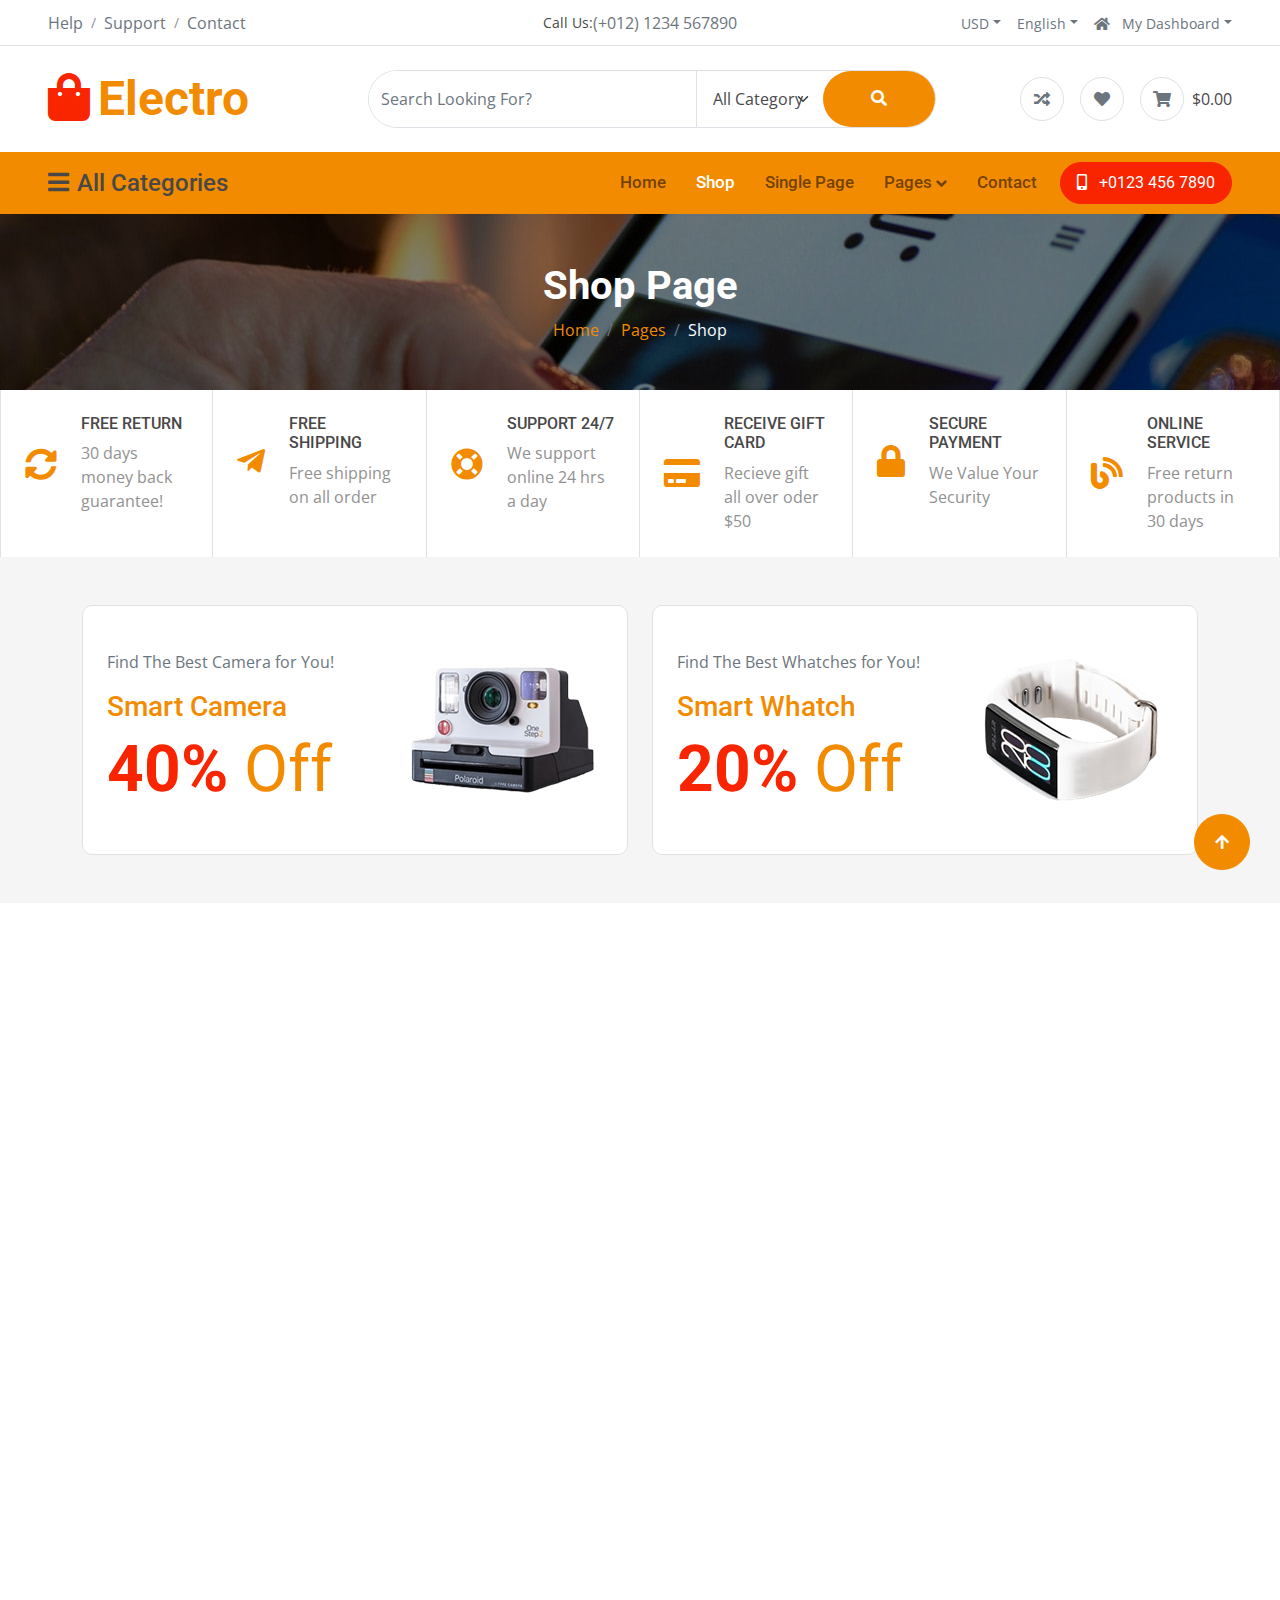
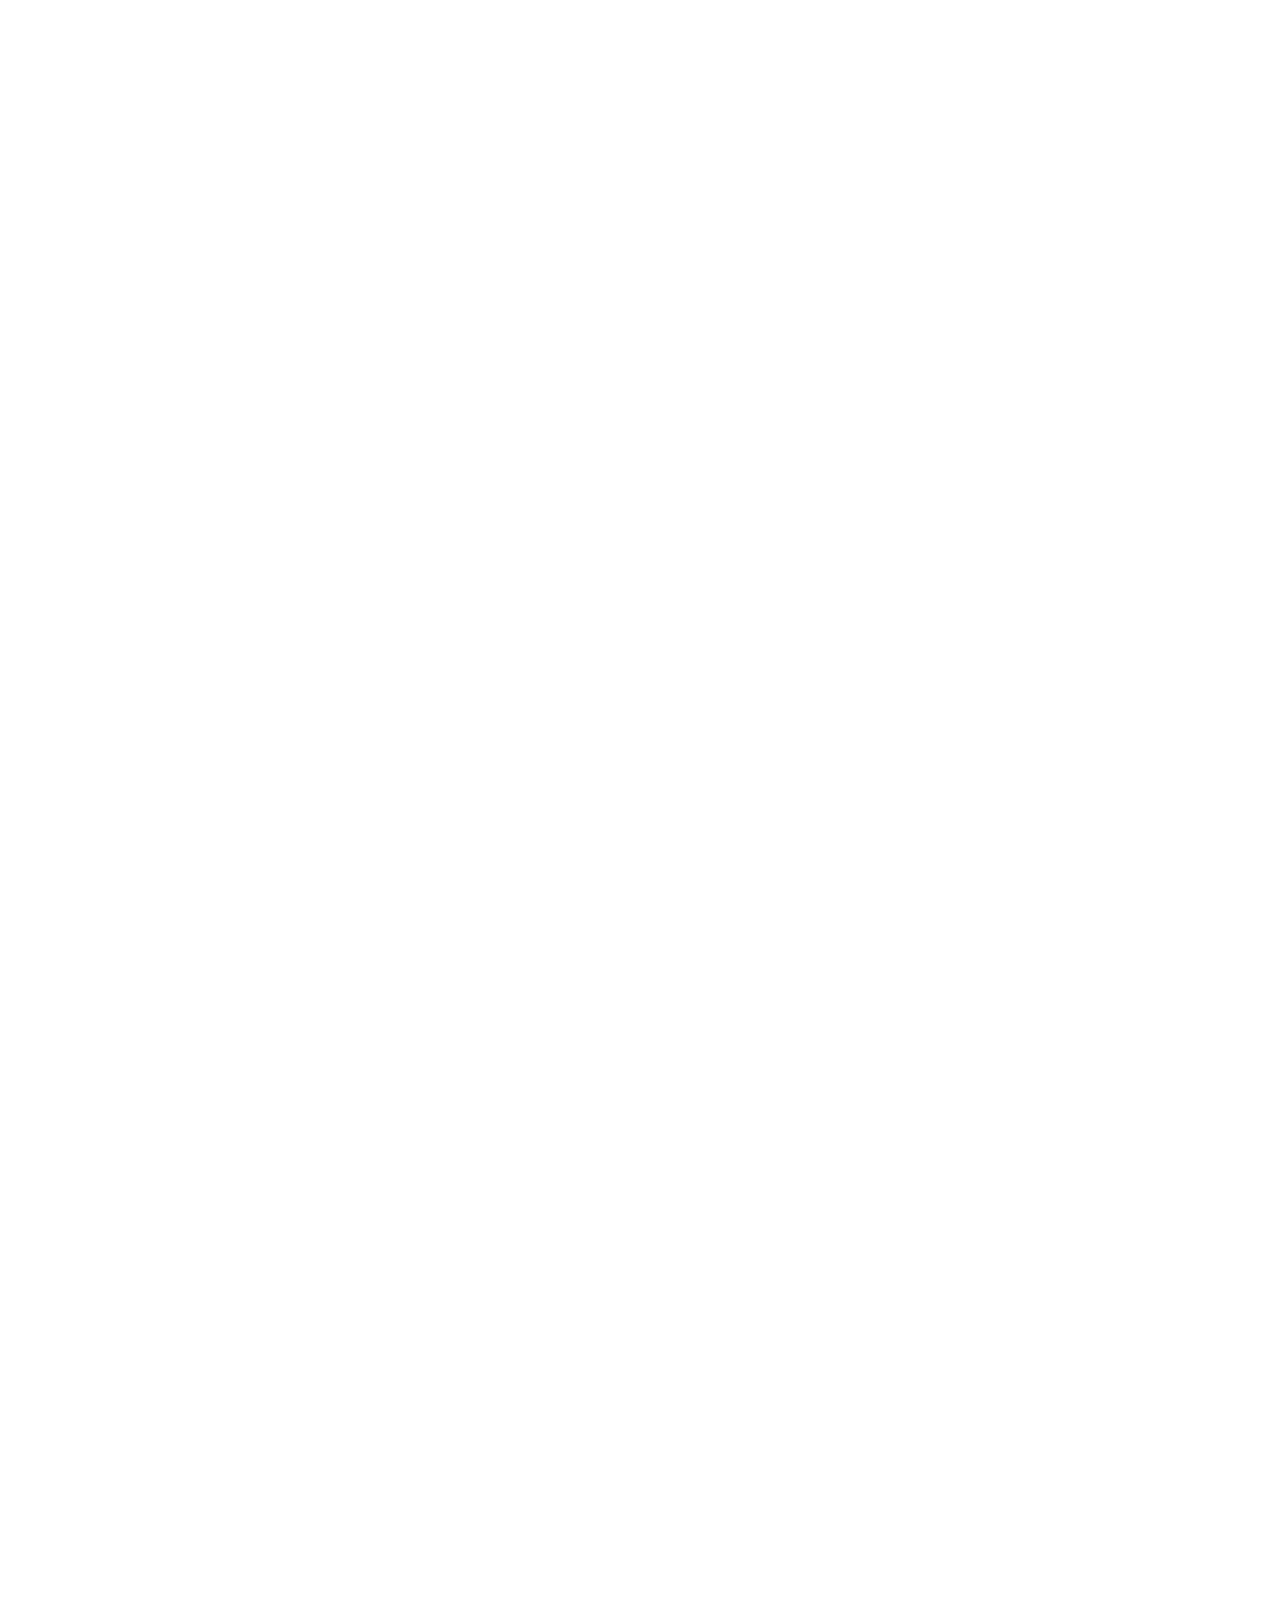
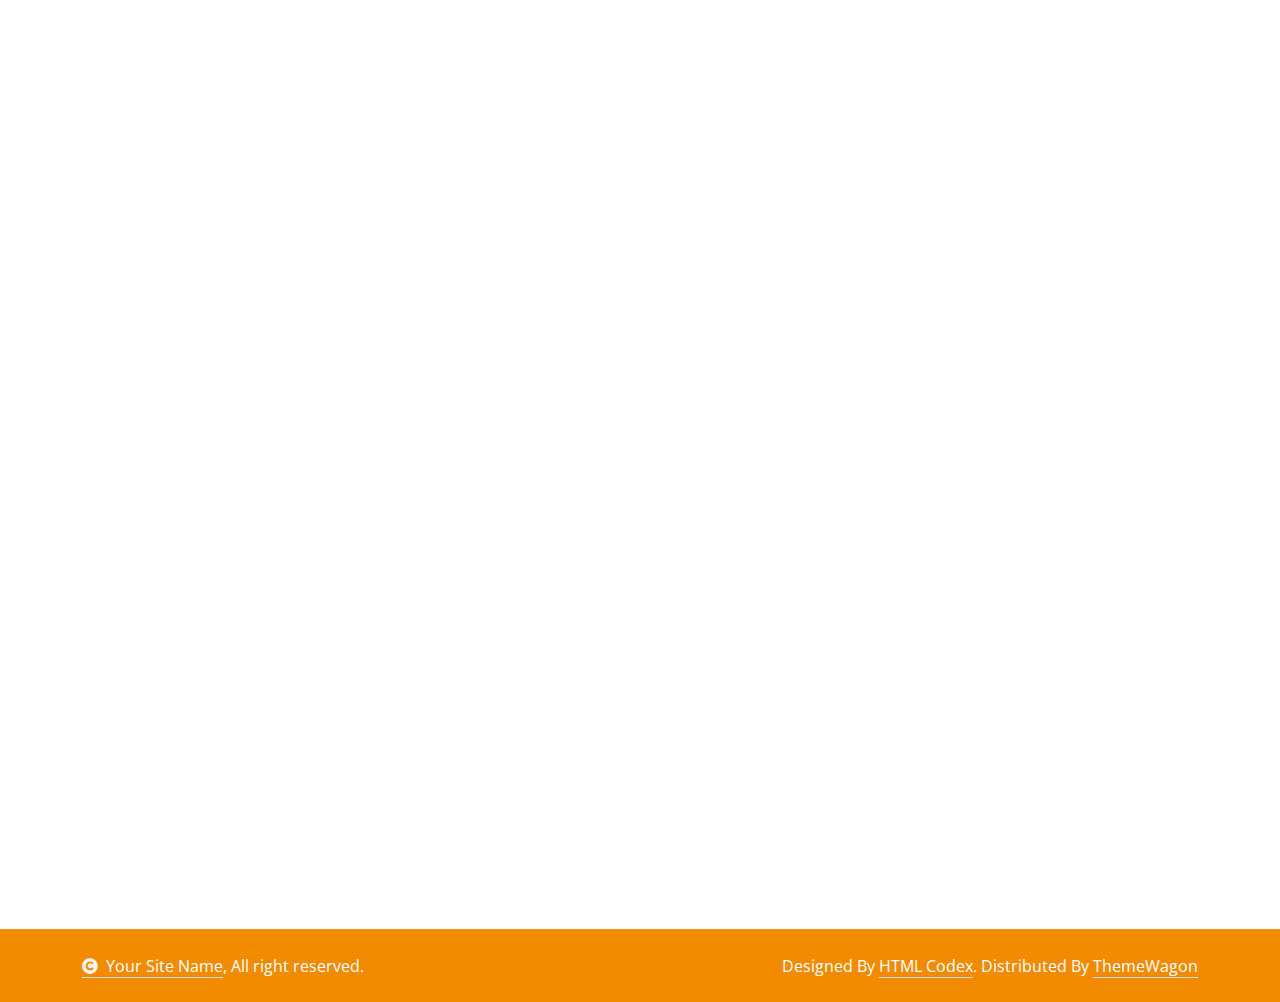
<file: 1/shop.html>
<!DOCTYPE html>
<html lang="en">

<head>
    <meta charset="utf-8">
    <title>Electro - Electronics Website Template</title>
    <meta content="width=device-width, initial-scale=1.0" name="viewport">
    <meta content="" name="keywords">
    <meta content="" name="description">

    <!-- Google Web Fonts -->
    <link rel="preconnect" href="https://fonts.googleapis.com">
    <link rel="preconnect" href="https://fonts.gstatic.com" crossorigin>
    <link
        href="https://fonts.googleapis.com/css2?family=Open+Sans:wght@400;500;600;700&family=Roboto:wght@400;500;700&display=swap"
        rel="stylesheet">

    <!-- Icon Font Stylesheet -->
    <link rel="stylesheet" href="https://use.fontawesome.com/releases/v5.15.4/css/all.css" />
    <link href="https://cdn.jsdelivr.net/npm/bootstrap-icons@1.4.1/font/bootstrap-icons.css" rel="stylesheet">

    <!-- Libraries Stylesheet -->
    <link href="lib/animate/animate.min.css" rel="stylesheet">
    <link href="lib/owlcarousel/assets/owl.carousel.min.css" rel="stylesheet">


    <!-- Customized Bootstrap Stylesheet -->
    <link href="css/bootstrap.min.css" rel="stylesheet">

    <!-- Template Stylesheet -->
    <link href="css/style.css" rel="stylesheet">
</head>

<body>

    <!-- Spinner Start -->
    <div id="spinner"
        class="show bg-white position-fixed translate-middle w-100 vh-100 top-50 start-50 d-flex align-items-center justify-content-center">
        <div class="spinner-border text-primary" style="width: 3rem; height: 3rem;" role="status">
            <span class="sr-only">Loading...</span>
        </div>
    </div>
    <!-- Spinner End -->


    <!-- Topbar Start -->
    <div class="container-fluid px-5 d-none border-bottom d-lg-block">
        <div class="row gx-0 align-items-center">
            <div class="col-lg-4 text-center text-lg-start mb-lg-0">
                <div class="d-inline-flex align-items-center" style="height: 45px;">
                    <a href="#" class="text-muted me-2"> Help</a><small> / </small>
                    <a href="#" class="text-muted mx-2"> Support</a><small> / </small>
                    <a href="#" class="text-muted ms-2"> Contact</a>
                </div>
            </div>
            <div class="col-lg-4 text-center d-flex align-items-center justify-content-center">
                <small class="text-dark">Call Us:</small>
                <a href="#" class="text-muted">(+012) 1234 567890</a>
            </div>

            <div class="col-lg-4 text-center text-lg-end">
                <div class="d-inline-flex align-items-center" style="height: 45px;">
                    <div class="dropdown">
                        <a href="#" class="dropdown-toggle text-muted me-2" data-bs-toggle="dropdown"><small>
                                USD</small></a>
                        <div class="dropdown-menu rounded">
                            <a href="#" class="dropdown-item"> Euro</a>
                            <a href="#" class="dropdown-item"> Dolar</a>
                        </div>
                    </div>
                    <div class="dropdown">
                        <a href="#" class="dropdown-toggle text-muted mx-2" data-bs-toggle="dropdown"><small>
                                English</small></a>
                        <div class="dropdown-menu rounded">
                            <a href="#" class="dropdown-item"> English</a>
                            <a href="#" class="dropdown-item"> Turkish</a>
                            <a href="#" class="dropdown-item"> Spanol</a>
                            <a href="#" class="dropdown-item"> Italiano</a>
                        </div>
                    </div>
                    <div class="dropdown">
                        <a href="#" class="dropdown-toggle text-muted ms-2" data-bs-toggle="dropdown"><small><i
                                    class="fa fa-home me-2"></i> My Dashboard</small></a>
                        <div class="dropdown-menu rounded">
                            <a href="#" class="dropdown-item"> Login</a>
                            <a href="#" class="dropdown-item"> Wishlist</a>
                            <a href="#" class="dropdown-item"> My Card</a>
                            <a href="#" class="dropdown-item"> Notifications</a>
                            <a href="#" class="dropdown-item"> Account Settings</a>
                            <a href="#" class="dropdown-item"> My Account</a>
                            <a href="#" class="dropdown-item"> Log Out</a>
                        </div>
                    </div>
                </div>
            </div>
        </div>
    </div>
    <div class="container-fluid px-5 py-4 d-none d-lg-block">
        <div class="row gx-0 align-items-center text-center">
            <div class="col-md-4 col-lg-3 text-center text-lg-start">
                <div class="d-inline-flex align-items-center">
                    <a href="" class="navbar-brand p-0">
                        <h1 class="display-5 text-primary m-0"><i
                                class="fas fa-shopping-bag text-secondary me-2"></i>Electro</h1>
                        <!-- <img src="img/logo.png" alt="Logo"> -->
                    </a>
                </div>
            </div>
            <div class="col-md-4 col-lg-6 text-center">
                <div class="position-relative ps-4">
                    <div class="d-flex border rounded-pill">
                        <input class="form-control border-0 rounded-pill w-100 py-3" type="text"
                            data-bs-target="#dropdownToggle123" placeholder="Search Looking For?">
                        <select class="form-select text-dark border-0 border-start rounded-0 p-3" style="width: 200px;">
                            <option value="All Category">All Category</option>
                            <option value="Pest Control-2">Category 1</option>
                            <option value="Pest Control-3">Category 2</option>
                            <option value="Pest Control-4">Category 3</option>
                            <option value="Pest Control-5">Category 4</option>
                        </select>
                        <button type="button" class="btn btn-primary rounded-pill py-3 px-5" style="border: 0;"><i
                                class="fas fa-search"></i></button>
                    </div>
                </div>
            </div>
            <div class="col-md-4 col-lg-3 text-center text-lg-end">
                <div class="d-inline-flex align-items-center">
                    <a href="#" class="text-muted d-flex align-items-center justify-content-center me-3"><span
                            class="rounded-circle btn-md-square border"><i class="fas fa-random"></i></i></a>
                    <a href="#" class="text-muted d-flex align-items-center justify-content-center me-3"><span
                            class="rounded-circle btn-md-square border"><i class="fas fa-heart"></i></a>
                    <a href="#" class="text-muted d-flex align-items-center justify-content-center"><span
                            class="rounded-circle btn-md-square border"><i class="fas fa-shopping-cart"></i></span>
                        <span class="text-dark ms-2">$0.00</span></a>
                </div>
            </div>
        </div>
    </div>
    <!-- Topbar End -->

    <!-- Navbar & Hero Start -->
    <div class="container-fluid nav-bar p-0">
        <div class="row gx-0 bg-primary px-5 align-items-center">
            <div class="col-lg-3 d-none d-lg-block">
                <nav class="navbar navbar-light position-relative" style="width: 250px;">
                    <button class="navbar-toggler border-0 fs-4 w-100 px-0 text-start" type="button"
                        data-bs-toggle="collapse" data-bs-target="#allCat">
                        <h4 class="m-0"><i class="fa fa-bars me-2"></i>All Categories</h4>
                    </button>
                    <div class="collapse navbar-collapse rounded-bottom" id="allCat">
                        <div class="navbar-nav ms-auto py-0">
                            <ul class="list-unstyled categories-bars">
                                <li>
                                    <div class="categories-bars-item">
                                        <a href="#">Accessories</a>
                                        <span>(3)</span>
                                    </div>
                                </li>
                                <li>
                                    <div class="categories-bars-item">
                                        <a href="#">Electronics & Computer</a>
                                        <span>(5)</span>
                                    </div>
                                </li>
                                <li>
                                    <div class="categories-bars-item">
                                        <a href="#">Laptops & Desktops</a>
                                        <span>(2)</span>
                                    </div>
                                </li>
                                <li>
                                    <div class="categories-bars-item">
                                        <a href="#">Mobiles & Tablets</a>
                                        <span>(8)</span>
                                    </div>
                                </li>
                                <li>
                                    <div class="categories-bars-item">
                                        <a href="#">SmartPhone & Smart TV</a>
                                        <span>(5)</span>
                                    </div>
                                </li>
                            </ul>
                        </div>
                    </div>
                </nav>
            </div>
            <div class="col-12 col-lg-9">
                <nav class="navbar navbar-expand-lg navbar-light bg-primary ">
                    <a href="" class="navbar-brand d-block d-lg-none">
                        <h1 class="display-5 text-secondary m-0"><i
                                class="fas fa-shopping-bag text-white me-2"></i>Electro</h1>
                        <!-- <img src="img/logo.png" alt="Logo"> -->
                    </a>
                    <button class="navbar-toggler ms-auto" type="button" data-bs-toggle="collapse"
                        data-bs-target="#navbarCollapse">
                        <span class="fa fa-bars fa-1x"></span>
                    </button>
                    <div class="collapse navbar-collapse" id="navbarCollapse">
                        <div class="navbar-nav ms-auto py-0">
                            <a href="index.html" class="nav-item nav-link">Home</a>
                            <a href="shop.html" class="nav-item nav-link active">Shop</a>
                            <a href="single.html" class="nav-item nav-link">Single Page</a>
                            <div class="nav-item dropdown">
                                <a href="#" class="nav-link" data-bs-toggle="dropdown"><span
                                        class="dropdown-toggle">Pages</span></a>
                                <div class="dropdown-menu m-0">
                                    <a href="bestseller.html" class="dropdown-item">Bestseller</a>
                                    <a href="cart.html" class="dropdown-item">Cart Page</a>
                                    <a href="cheackout.html" class="dropdown-item">Cheackout</a>
                                    <a href="404.html" class="dropdown-item">404 Page</a>
                                </div>
                            </div>
                            <a href="contact.html" class="nav-item nav-link me-2">Contact</a>
                            <div class="nav-item dropdown d-block d-lg-none mb-3">
                                <a href="#" class="nav-link" data-bs-toggle="dropdown"><span class="dropdown-toggle">All
                                        Category</span></a>
                                <div class="dropdown-menu m-0">
                                    <ul class="list-unstyled categories-bars">
                                        <li>
                                            <div class="categories-bars-item">
                                                <a href="#">Accessories</a>
                                                <span>(3)</span>
                                            </div>
                                        </li>
                                        <li>
                                            <div class="categories-bars-item">
                                                <a href="#">Electronics & Computer</a>
                                                <span>(5)</span>
                                            </div>
                                        </li>
                                        <li>
                                            <div class="categories-bars-item">
                                                <a href="#">Laptops & Desktops</a>
                                                <span>(2)</span>
                                            </div>
                                        </li>
                                        <li>
                                            <div class="categories-bars-item">
                                                <a href="#">Mobiles & Tablets</a>
                                                <span>(8)</span>
                                            </div>
                                        </li>
                                        <li>
                                            <div class="categories-bars-item">
                                                <a href="#">SmartPhone & Smart TV</a>
                                                <span>(5)</span>
                                            </div>
                                        </li>
                                    </ul>
                                </div>
                            </div>
                        </div>
                        <a href="" class="btn btn-secondary rounded-pill py-2 px-4 px-lg-3 mb-3 mb-md-3 mb-lg-0"><i
                                class="fa fa-mobile-alt me-2"></i> +0123 456 7890</a>
                    </div>
                </nav>
            </div>
        </div>
    </div>
    <!-- Navbar & Hero End -->

    <!-- Single Page Header start -->
    <div class="container-fluid page-header py-5">
        <h1 class="text-center text-white display-6 wow fadeInUp" data-wow-delay="0.1s">Shop Page</h1>
        <ol class="breadcrumb justify-content-center mb-0 wow fadeInUp" data-wow-delay="0.3s">
            <li class="breadcrumb-item"><a href="#">Home</a></li>
            <li class="breadcrumb-item"><a href="#">Pages</a></li>
            <li class="breadcrumb-item active text-white">Shop</li>
        </ol>
    </div>
    <!-- Single Page Header End -->

    <!-- Searvices Start -->
    <div class="container-fluid px-0">
        <div class="row g-0">
            <div class="col-6 col-md-4 col-lg-2 border-start border-end wow fadeInUp" data-wow-delay="0.1s">
                <div class="p-4">
                    <div class="d-inline-flex align-items-center">
                        <i class="fa fa-sync-alt fa-2x text-primary"></i>
                        <div class="ms-4">
                            <h6 class="text-uppercase mb-2">Free Return</h6>
                            <p class="mb-0">30 days money back guarantee!</p>
                        </div>
                    </div>
                </div>
            </div>
            <div class="col-6 col-md-4 col-lg-2 border-end wow fadeInUp" data-wow-delay="0.2s">
                <div class="p-4">
                    <div class="d-flex align-items-center">
                        <i class="fab fa-telegram-plane fa-2x text-primary"></i>
                        <div class="ms-4">
                            <h6 class="text-uppercase mb-2">Free Shipping</h6>
                            <p class="mb-0">Free shipping on all order</p>
                        </div>
                    </div>
                </div>
            </div>
            <div class="col-6 col-md-4 col-lg-2 border-end wow fadeInUp" data-wow-delay="0.3s">
                <div class="p-4">
                    <div class="d-flex align-items-center">
                        <i class="fas fa-life-ring fa-2x text-primary"></i>
                        <div class="ms-4">
                            <h6 class="text-uppercase mb-2">Support 24/7</h6>
                            <p class="mb-0">We support online 24 hrs a day</p>
                        </div>
                    </div>
                </div>
            </div>
            <div class="col-6 col-md-4 col-lg-2 border-end wow fadeInUp" data-wow-delay="0.4s">
                <div class="p-4">
                    <div class="d-flex align-items-center">
                        <i class="fas fa-credit-card fa-2x text-primary"></i>
                        <div class="ms-4">
                            <h6 class="text-uppercase mb-2">Receive Gift Card</h6>
                            <p class="mb-0">Recieve gift all over oder $50</p>
                        </div>
                    </div>
                </div>
            </div>
            <div class="col-6 col-md-4 col-lg-2 border-end wow fadeInUp" data-wow-delay="0.5s">
                <div class="p-4">
                    <div class="d-flex align-items-center">
                        <i class="fas fa-lock fa-2x text-primary"></i>
                        <div class="ms-4">
                            <h6 class="text-uppercase mb-2">Secure Payment</h6>
                            <p class="mb-0">We Value Your Security</p>
                        </div>
                    </div>
                </div>
            </div>
            <div class="col-6 col-md-4 col-lg-2 border-end wow fadeInUp" data-wow-delay="0.6s">
                <div class="p-4">
                    <div class="d-flex align-items-center">
                        <i class="fas fa-blog fa-2x text-primary"></i>
                        <div class="ms-4">
                            <h6 class="text-uppercase mb-2">Online Service</h6>
                            <p class="mb-0">Free return products in 30 days</p>
                        </div>
                    </div>
                </div>
            </div>
        </div>
    </div>
    <!-- Searvices End -->


    <!-- Products Offer Start -->
    <div class="container-fluid bg-light py-5">
        <div class="container">
            <div class="row g-4">
                <div class="col-lg-6 wow fadeInLeft" data-wow-delay="0.2s">
                    <a href="#" class="d-flex align-items-center justify-content-between border bg-white rounded p-4">
                        <div>
                            <p class="text-muted mb-3">Find The Best Camera for You!</p>
                            <h3 class="text-primary">Smart Camera</h3>
                            <h1 class="display-3 text-secondary mb-0">40% <span
                                    class="text-primary fw-normal">Off</span></h1>
                        </div>
                        <img src="img/product-1.png" class="img-fluid" alt="">
                    </a>
                </div>
                <div class="col-lg-6 wow fadeInRight" data-wow-delay="0.3s">
                    <a href="#" class="d-flex align-items-center justify-content-between border bg-white rounded p-4">
                        <div>
                            <p class="text-muted mb-3">Find The Best Whatches for You!</p>
                            <h3 class="text-primary">Smart Whatch</h3>
                            <h1 class="display-3 text-secondary mb-0">20% <span
                                    class="text-primary fw-normal">Off</span></h1>
                        </div>
                        <img src="img/product-2.png" class="img-fluid" alt="">
                    </a>
                </div>
            </div>
        </div>
    </div>
    <!-- Products Offer End -->


    <!-- Shop Page Start -->
    <div class="container-fluid shop py-5">
        <div class="container py-5">
            <div class="row g-4">
                <div class="col-lg-3 wow fadeInUp" data-wow-delay="0.1s">
                    <div class="product-categories mb-4">
                        <h4>Products Categories</h4>
                        <ul class="list-unstyled">
                            <li>
                                <div class="categories-item">
                                    <a href="#" class="text-dark"><i class="fas fa-apple-alt text-secondary me-2"></i>
                                        Accessories</a>
                                    <span>(3)</span>
                                </div>
                            </li>
                            <li>
                                <div class="categories-item">
                                    <a href="#" class="text-dark"><i class="fas fa-apple-alt text-secondary me-2"></i>
                                        Electronics & Computer</a>
                                    <span>(5)</span>
                                </div>
                            </li>
                            <li>
                                <div class="categories-item">
                                    <a href="#" class="text-dark"><i
                                            class="fas fa-apple-alt text-secondary me-2"></i>Laptops & Desktops</a>
                                    <span>(2)</span>
                                </div>
                            </li>
                            <li>
                                <div class="categories-item">
                                    <a href="#" class="text-dark"><i
                                            class="fas fa-apple-alt text-secondary me-2"></i>Mobiles & Tablets</a>
                                    <span>(8)</span>
                                </div>
                            </li>
                            <li>
                                <div class="categories-item">
                                    <a href="#" class="text-dark"><i
                                            class="fas fa-apple-alt text-secondary me-2"></i>SmartPhone & Smart TV</a>
                                    <span>(5)</span>
                                </div>
                            </li>
                        </ul>
                    </div>
                    <div class="price mb-4">
                        <h4 class="mb-2">Price</h4>
                        <input type="range" class="form-range w-100" id="rangeInput" name="rangeInput" min="0" max="500"
                            value="0" oninput="amount.value=rangeInput.value">
                        <output id="amount" name="amount" min-velue="0" max-value="500" for="rangeInput">0</output>
                        <div class=""></div>
                    </div>
                    <div class="product-color mb-3">
                        <h4>Select By Color</h4>
                        <ul class="list-unstyled">
                            <li>
                                <div class="product-color-item">
                                    <a href="#" class="text-dark"><i class="fas fa-apple-alt text-secondary me-2"></i>
                                        Gold</a>
                                    <span>(1)</span>
                                </div>
                            </li>
                            <li>
                                <div class="product-color-item">
                                    <a href="#" class="text-dark"><i class="fas fa-apple-alt text-secondary me-2"></i>
                                        Green</a>
                                    <span>(1)</span>
                                </div>
                            </li>
                            <li>
                                <div class="product-color-item">
                                    <a href="#" class="text-dark"><i class="fas fa-apple-alt text-secondary me-2"></i>
                                        White</a>
                                    <span>(1)</span>
                                </div>
                            </li>
                        </ul>
                    </div>
                    <div class="additional-product mb-4">
                        <h4>Additional Products</h4>
                        <div class="additional-product-item">
                            <input type="radio" class="me-2" id="Categories-1" name="Categories-1" value="Beverages">
                            <label for="Categories-1" class="text-dark"> Accessories</label>
                        </div>
                        <div class="additional-product-item">
                            <input type="radio" class="me-2" id="Categories-2" name="Categories-1" value="Beverages">
                            <label for="Categories-2" class="text-dark"> Electronics & Computer</label>
                        </div>
                        <div class="additional-product-item">
                            <input type="radio" class="me-2" id="Categories-3" name="Categories-1" value="Beverages">
                            <label for="Categories-3" class="text-dark"> Laptops & Desktops</label>
                        </div>
                        <div class="additional-product-item">
                            <input type="radio" class="me-2" id="Categories-4" name="Categories-1" value="Beverages">
                            <label for="Categories-4" class="text-dark"> Mobiles & Tablets</label>
                        </div>
                        <div class="additional-product-item">
                            <input type="radio" class="me-2" id="Categories-5" name="Categories-1" value="Beverages">
                            <label for="Categories-5" class="text-dark"> SmartPhone & Smart TV</label>
                        </div>
                    </div>
                    <div class="featured-product mb-4">
                        <h4 class="mb-3">Featured products</h4>
                        <div class="featured-product-item">
                            <div class="rounded me-4" style="width: 100px; height: 100px;">
                                <img src="img/product-3.png" class="img-fluid rounded" alt="Image">
                            </div>
                            <div>
                                <h6 class="mb-2">SmartPhone</h6>
                                <div class="d-flex mb-2">
                                    <i class="fa fa-star text-secondary"></i>
                                    <i class="fa fa-star text-secondary"></i>
                                    <i class="fa fa-star text-secondary"></i>
                                    <i class="fa fa-star text-secondary"></i>
                                    <i class="fa fa-star"></i>
                                </div>
                                <div class="d-flex mb-2">
                                    <h5 class="fw-bold me-2">2.99 $</h5>
                                    <h5 class="text-danger text-decoration-line-through">4.11 $</h5>
                                </div>
                            </div>
                        </div>
                        <div class="featured-product-item">
                            <div class="rounded me-4" style="width: 100px; height: 100px;">
                                <img src="img/product-4.png" class="img-fluid rounded" alt="Image">
                            </div>
                            <div>
                                <h6 class="mb-2">Smart Camera</h6>
                                <div class="d-flex mb-2">
                                    <i class="fa fa-star text-secondary"></i>
                                    <i class="fa fa-star text-secondary"></i>
                                    <i class="fa fa-star text-secondary"></i>
                                    <i class="fa fa-star text-secondary"></i>
                                    <i class="fa fa-star"></i>
                                </div>
                                <div class="d-flex mb-2">
                                    <h5 class="fw-bold me-2">2.99 $</h5>
                                    <h5 class="text-danger text-decoration-line-through">4.11 $</h5>
                                </div>
                            </div>
                        </div>
                        <div class="featured-product-item">
                            <div class="rounded me-4" style="width: 100px; height: 100px;">
                                <img src="img/product-5.png" class="img-fluid rounded" alt="Image">
                            </div>
                            <div>
                                <h6 class="mb-2">Camera Leance</h6>
                                <div class="d-flex mb-2">
                                    <i class="fa fa-star text-secondary"></i>
                                    <i class="fa fa-star text-secondary"></i>
                                    <i class="fa fa-star text-secondary"></i>
                                    <i class="fa fa-star text-secondary"></i>
                                    <i class="fa fa-star"></i>
                                </div>
                                <div class="d-flex mb-2">
                                    <h5 class="fw-bold me-2">2.99 $</h5>
                                    <h5 class="text-danger text-decoration-line-through">4.11 $</h5>
                                </div>
                            </div>
                        </div>
                        <div class="d-flex justify-content-center my-4">
                            <a href="#" class="btn btn-primary px-4 py-3 rounded-pill w-100">Vew More</a>
                        </div>
                    </div>
                    <a href="#">
                        <div class="position-relative">
                            <img src="img/product-banner-2.jpg" class="img-fluid w-100 rounded" alt="Image">
                            <div class="text-center position-absolute d-flex flex-column align-items-center justify-content-center rounded p-4"
                                style="width: 100%; height: 100%; top: 0; right: 0; background: rgba(242, 139, 0, 0.3);">
                                <h5 class="display-6 text-primary">SALE</h5>
                                <h4 class="text-secondary">Get UP To 50% Off</h4>
                                <a href="#" class="btn btn-primary rounded-pill px-4">Shop Now</a>
                            </div>
                        </div>
                    </a>
                    <div class="product-tags py-4">
                        <h4 class="mb-3">PRODUCT TAGS</h4>
                        <div class="product-tags-items bg-light rounded p-3">
                            <a href="#" class="border rounded py-1 px-2 mb-2">New</a>
                            <a href="#" class="border rounded py-1 px-2 mb-2">brand</a>
                            <a href="#" class="border rounded py-1 px-2 mb-2">black</a>
                            <a href="#" class="border rounded py-1 px-2 mb-2">white</a>
                            <a href="#" class="border rounded py-1 px-2 mb-2">tablats</a>
                            <a href="#" class="border rounded py-1 px-2 mb-2">phone</a>
                            <a href="#" class="border rounded py-1 px-2 mb-2">camera</a>
                            <a href="#" class="border rounded py-1 px-2 mb-2">drone</a>
                            <a href="#" class="border rounded py-1 px-2 mb-2">talevision</a>
                            <a href="#" class="border rounded py-1 px-2 mb-2">slaes</a>
                        </div>
                    </div>
                </div>
                <div class="col-lg-9 wow fadeInUp" data-wow-delay="0.1s">
                    <div class="rounded mb-4 position-relative">
                        <img src="img/product-banner-3.jpg" class="img-fluid rounded w-100" style="height: 250px;"
                            alt="Image">
                        <div class="position-absolute rounded d-flex flex-column align-items-center justify-content-center text-center"
                            style="width: 100%; height: 250px; top: 0; left: 0; background: rgba(242, 139, 0, 0.3);">
                            <h4 class="display-5 text-primary">SALE</h4>
                            <h3 class="display-4 text-white mb-4">Get UP To 50% Off</h3>
                            <a href="#" class="btn btn-primary rounded-pill">Shop Now</a>
                        </div>
                    </div>
                    <div class="row g-4">
                        <div class="col-xl-7">
                            <div class="input-group w-100 mx-auto d-flex">
                                <input type="search" class="form-control p-3" placeholder="keywords"
                                    aria-describedby="search-icon-1">
                                <span id="search-icon-1" class="input-group-text p-3"><i
                                        class="fa fa-search"></i></span>
                            </div>
                        </div>
                        <div class="col-xl-3 text-end">
                            <div class="bg-light ps-3 py-3 rounded d-flex justify-content-between">
                                <label for="electronics">Sort By:</label>
                                <select id="electronics" name="electronicslist"
                                    class="border-0 form-select-sm bg-light me-3" form="electronicsform">
                                    <option value="volvo">Default Sorting</option>
                                    <option value="volv">Nothing</option>
                                    <option value="sab">Popularity</option>
                                    <option value="saab">Newness</option>
                                    <option value="opel">Average Rating</option>
                                    <option value="audio">Low to high</option>
                                    <option value="audi">High to low</option>
                                </select>
                            </div>
                        </div>
                        <div class="col-lg-4 col-xl-2">
                            <ul class="nav nav-pills d-inline-flex text-center py-2 px-2 rounded bg-light mb-4">
                                <li class="nav-item me-4">
                                    <a class="bg-light" data-bs-toggle="pill" href="#tab-5">
                                        <i class="fas fa-th fa-3x text-primary"></i>
                                    </a>
                                </li>
                                <li class="nav-item">
                                    <a class="bg-light" data-bs-toggle="pill" href="#tab-6">
                                        <i class="fas fa-bars fa-3x text-primary"></i>
                                    </a>
                                </li>
                            </ul>
                        </div>
                    </div>
                    <div class="tab-content">
                        <div id="tab-5" class="tab-pane fade show p-0 active">
                            <div class="row g-4 product">
                                <div class="col-lg-4">
                                    <div class="product-item rounded wow fadeInUp" data-wow-delay="0.1s">
                                        <div class="product-item-inner border rounded">
                                            <div class="product-item-inner-item">
                                                <img src="img/product-3.png" class="img-fluid w-100 rounded-top" alt="">
                                                <div class="product-new">New</div>
                                                <div class="product-details">
                                                    <a href="#"><i class="fa fa-eye fa-1x"></i></a>
                                                </div>
                                            </div>
                                            <div class="text-center rounded-bottom p-4">
                                                <a href="#" class="d-block mb-2">SmartPhone</a>
                                                <a href="#" class="d-block h4">Apple iPad Mini <br> G2356</a>
                                                <del class="me-2 fs-5">$1,250.00</del>
                                                <span class="text-primary fs-5">$1,050.00</span>
                                            </div>
                                        </div>
                                        <div
                                            class="product-item-add border border-top-0 rounded-bottom  text-center p-4 pt-0">
                                            <a href="#"
                                                class="btn btn-primary border-secondary rounded-pill py-2 px-4 mb-4"><i
                                                    class="fas fa-shopping-cart me-2"></i> Add To Cart</a>
                                            <div class="d-flex justify-content-between align-items-center">
                                                <div class="d-flex">
                                                    <i class="fas fa-star text-primary"></i>
                                                    <i class="fas fa-star text-primary"></i>
                                                    <i class="fas fa-star text-primary"></i>
                                                    <i class="fas fa-star text-primary"></i>
                                                    <i class="fas fa-star"></i>
                                                </div>
                                                <div class="d-flex">
                                                    <a href="#"
                                                        class="text-primary d-flex align-items-center justify-content-center me-3"><span
                                                            class="rounded-circle btn-sm-square border"><i
                                                                class="fas fa-random"></i></i></a>
                                                    <a href="#"
                                                        class="text-primary d-flex align-items-center justify-content-center me-0"><span
                                                            class="rounded-circle btn-sm-square border"><i
                                                                class="fas fa-heart"></i></a>
                                                </div>
                                            </div>
                                        </div>
                                    </div>
                                </div>
                                <div class="col-lg-4">
                                    <div class="product-item rounded wow fadeInUp" data-wow-delay="0.3s">
                                        <div class="product-item-inner border rounded">
                                            <div class="product-item-inner-item">
                                                <img src="img/product-4.png" class="img-fluid w-100 rounded-top" alt="">
                                                <div class="product-new">New</div>
                                                <div class="product-details">
                                                    <a href="#"><i class="fa fa-eye fa-1x"></i></a>
                                                </div>
                                            </div>
                                            <div class="text-center rounded-bottom p-4">
                                                <a href="#" class="d-block mb-2">SmartPhone</a>
                                                <a href="#" class="d-block h4">Apple iPad Mini <br> G2356</a>
                                                <del class="me-2 fs-5">$1,250.00</del>
                                                <span class="text-primary fs-5">$1,050.00</span>
                                            </div>
                                        </div>
                                        <div
                                            class="product-item-add border border-top-0 rounded-bottom  text-center p-4 pt-0">
                                            <a href="#"
                                                class="btn btn-primary border-secondary rounded-pill py-2 px-4 mb-4"><i
                                                    class="fas fa-shopping-cart me-2"></i> Add To Cart</a>
                                            <div class="d-flex justify-content-between align-items-center">
                                                <div class="d-flex">
                                                    <i class="fas fa-star text-primary"></i>
                                                    <i class="fas fa-star text-primary"></i>
                                                    <i class="fas fa-star text-primary"></i>
                                                    <i class="fas fa-star text-primary"></i>
                                                    <i class="fas fa-star"></i>
                                                </div>
                                                <div class="d-flex">
                                                    <a href="#"
                                                        class="text-primary d-flex align-items-center justify-content-center me-3"><span
                                                            class="rounded-circle btn-sm-square border"><i
                                                                class="fas fa-random"></i></i></a>
                                                    <a href="#"
                                                        class="text-primary d-flex align-items-center justify-content-center me-0"><span
                                                            class="rounded-circle btn-sm-square border"><i
                                                                class="fas fa-heart"></i></a>
                                                </div>
                                            </div>
                                        </div>
                                    </div>
                                </div>
                                <div class="col-lg-4">
                                    <div class="product-item rounded wow fadeInUp" data-wow-delay="0.5s">
                                        <div class="product-item-inner border rounded">
                                            <div class="product-item-inner-item">
                                                <img src="img/product-5.png" class="img-fluid w-100 rounded-top" alt="">
                                                <div class="product-new">New</div>
                                                <div class="product-details">
                                                    <a href="#"><i class="fa fa-eye fa-1x"></i></a>
                                                </div>
                                            </div>
                                            <div class="text-center rounded-bottom p-4">
                                                <a href="#" class="d-block mb-2">SmartPhone</a>
                                                <a href="#" class="d-block h4">Apple iPad Mini <br> G2356</a>
                                                <del class="me-2 fs-5">$1,250.00</del>
                                                <span class="text-primary fs-5">$1,050.00</span>
                                            </div>
                                        </div>
                                        <div
                                            class="product-item-add border border-top-0 rounded-bottom  text-center p-4 pt-0">
                                            <a href="#"
                                                class="btn btn-primary border-secondary rounded-pill py-2 px-4 mb-4"><i
                                                    class="fas fa-shopping-cart me-2"></i> Add To Cart</a>
                                            <div class="d-flex justify-content-between align-items-center">
                                                <div class="d-flex">
                                                    <i class="fas fa-star text-primary"></i>
                                                    <i class="fas fa-star text-primary"></i>
                                                    <i class="fas fa-star text-primary"></i>
                                                    <i class="fas fa-star text-primary"></i>
                                                    <i class="fas fa-star"></i>
                                                </div>
                                                <div class="d-flex">
                                                    <a href="#"
                                                        class="text-primary d-flex align-items-center justify-content-center me-3"><span
                                                            class="rounded-circle btn-sm-square border"><i
                                                                class="fas fa-random"></i></i></a>
                                                    <a href="#"
                                                        class="text-primary d-flex align-items-center justify-content-center me-0"><span
                                                            class="rounded-circle btn-sm-square border"><i
                                                                class="fas fa-heart"></i></a>
                                                </div>
                                            </div>
                                        </div>
                                    </div>
                                </div>
                                <div class="col-lg-4">
                                    <div class="product-item rounded wow fadeInUp" data-wow-delay="0.1s">
                                        <div class="product-item-inner border rounded">
                                            <div class="product-item-inner-item">
                                                <img src="img/product-6.png" class="img-fluid w-100 rounded-top" alt="">
                                                <div class="product-new">New</div>
                                                <div class="product-details">
                                                    <a href="#"><i class="fa fa-eye fa-1x"></i></a>
                                                </div>
                                            </div>
                                            <div class="text-center rounded-bottom p-4">
                                                <a href="#" class="d-block mb-2">SmartPhone</a>
                                                <a href="#" class="d-block h4">Apple iPad Mini <br> G2356</a>
                                                <del class="me-2 fs-5">$1,250.00</del>
                                                <span class="text-primary fs-5">$1,050.00</span>
                                            </div>
                                        </div>
                                        <div
                                            class="product-item-add border border-top-0 rounded-bottom  text-center p-4 pt-0">
                                            <a href="#"
                                                class="btn btn-primary border-secondary rounded-pill py-2 px-4 mb-4"><i
                                                    class="fas fa-shopping-cart me-2"></i> Add To Cart</a>
                                            <div class="d-flex justify-content-between align-items-center">
                                                <div class="d-flex">
                                                    <i class="fas fa-star text-primary"></i>
                                                    <i class="fas fa-star text-primary"></i>
                                                    <i class="fas fa-star text-primary"></i>
                                                    <i class="fas fa-star text-primary"></i>
                                                    <i class="fas fa-star"></i>
                                                </div>
                                                <div class="d-flex">
                                                    <a href="#"
                                                        class="text-primary d-flex align-items-center justify-content-center me-3"><span
                                                            class="rounded-circle btn-sm-square border"><i
                                                                class="fas fa-random"></i></i></a>
                                                    <a href="#"
                                                        class="text-primary d-flex align-items-center justify-content-center me-0"><span
                                                            class="rounded-circle btn-sm-square border"><i
                                                                class="fas fa-heart"></i></a>
                                                </div>
                                            </div>
                                        </div>
                                    </div>
                                </div>
                                <div class="col-lg-4">
                                    <div class="product-item rounded wow fadeInUp" data-wow-delay="0.3s">
                                        <div class="product-item-inner border rounded">
                                            <div class="product-item-inner-item">
                                                <img src="img/product-7.png" class="img-fluid w-100 rounded-top" alt="">
                                                <div class="product-new">New</div>
                                                <div class="product-details">
                                                    <a href="#"><i class="fa fa-eye fa-1x"></i></a>
                                                </div>
                                            </div>
                                            <div class="text-center rounded-bottom p-4">
                                                <a href="#" class="d-block mb-2">SmartPhone</a>
                                                <a href="#" class="d-block h4">Apple iPad Mini <br> G2356</a>
                                                <del class="me-2 fs-5">$1,250.00</del>
                                                <span class="text-primary fs-5">$1,050.00</span>
                                            </div>
                                        </div>
                                        <div
                                            class="product-item-add border border-top-0 rounded-bottom  text-center p-4 pt-0">
                                            <a href="#"
                                                class="btn btn-primary border-secondary rounded-pill py-2 px-4 mb-4"><i
                                                    class="fas fa-shopping-cart me-2"></i> Add To Cart</a>
                                            <div class="d-flex justify-content-between align-items-center">
                                                <div class="d-flex">
                                                    <i class="fas fa-star text-primary"></i>
                                                    <i class="fas fa-star text-primary"></i>
                                                    <i class="fas fa-star text-primary"></i>
                                                    <i class="fas fa-star text-primary"></i>
                                                    <i class="fas fa-star"></i>
                                                </div>
                                                <div class="d-flex">
                                                    <a href="#"
                                                        class="text-primary d-flex align-items-center justify-content-center me-3"><span
                                                            class="rounded-circle btn-sm-square border"><i
                                                                class="fas fa-random"></i></i></a>
                                                    <a href="#"
                                                        class="text-primary d-flex align-items-center justify-content-center me-0"><span
                                                            class="rounded-circle btn-sm-square border"><i
                                                                class="fas fa-heart"></i></a>
                                                </div>
                                            </div>
                                        </div>
                                    </div>
                                </div>
                                <div class="col-lg-4">
                                    <div class="product-item rounded wow fadeInUp" data-wow-delay="0.5s">
                                        <div class="product-item-inner border rounded">
                                            <div class="product-item-inner-item">
                                                <img src="img/product-8.png" class="img-fluid w-100 rounded-top" alt="">
                                                <div class="product-new">New</div>
                                                <div class="product-details">
                                                    <a href="#"><i class="fa fa-eye fa-1x"></i></a>
                                                </div>
                                            </div>
                                            <div class="text-center rounded-bottom p-4">
                                                <a href="#" class="d-block mb-2">SmartPhone</a>
                                                <a href="#" class="d-block h4">Apple iPad Mini <br> G2356</a>
                                                <del class="me-2 fs-5">$1,250.00</del>
                                                <span class="text-primary fs-5">$1,050.00</span>
                                            </div>
                                        </div>
                                        <div
                                            class="product-item-add border border-top-0 rounded-bottom  text-center p-4 pt-0">
                                            <a href="#"
                                                class="btn btn-primary border-secondary rounded-pill py-2 px-4 mb-4"><i
                                                    class="fas fa-shopping-cart me-2"></i> Add To Cart</a>
                                            <div class="d-flex justify-content-between align-items-center">
                                                <div class="d-flex">
                                                    <i class="fas fa-star text-primary"></i>
                                                    <i class="fas fa-star text-primary"></i>
                                                    <i class="fas fa-star text-primary"></i>
                                                    <i class="fas fa-star text-primary"></i>
                                                    <i class="fas fa-star"></i>
                                                </div>
                                                <div class="d-flex">
                                                    <a href="#"
                                                        class="text-primary d-flex align-items-center justify-content-center me-3"><span
                                                            class="rounded-circle btn-sm-square border"><i
                                                                class="fas fa-random"></i></i></a>
                                                    <a href="#"
                                                        class="text-primary d-flex align-items-center justify-content-center me-0"><span
                                                            class="rounded-circle btn-sm-square border"><i
                                                                class="fas fa-heart"></i></a>
                                                </div>
                                            </div>
                                        </div>
                                    </div>
                                </div>
                                <div class="col-lg-4">
                                    <div class="product-item rounded wow fadeInUp" data-wow-delay="0.1s">
                                        <div class="product-item-inner border rounded">
                                            <div class="product-item-inner-item">
                                                <img src="img/product-9.png" class="img-fluid w-100 rounded-top" alt="">
                                                <div class="product-new">New</div>
                                                <div class="product-details">
                                                    <a href="#"><i class="fa fa-eye fa-1x"></i></a>
                                                </div>
                                            </div>
                                            <div class="text-center rounded-bottom p-4">
                                                <a href="#" class="d-block mb-2">SmartPhone</a>
                                                <a href="#" class="d-block h4">Apple iPad Mini <br> G2356</a>
                                                <del class="me-2 fs-5">$1,250.00</del>
                                                <span class="text-primary fs-5">$1,050.00</span>
                                            </div>
                                        </div>
                                        <div
                                            class="product-item-add border border-top-0 rounded-bottom  text-center p-4 pt-0">
                                            <a href="#"
                                                class="btn btn-primary border-secondary rounded-pill py-2 px-4 mb-4"><i
                                                    class="fas fa-shopping-cart me-2"></i> Add To Cart</a>
                                            <div class="d-flex justify-content-between align-items-center">
                                                <div class="d-flex">
                                                    <i class="fas fa-star text-primary"></i>
                                                    <i class="fas fa-star text-primary"></i>
                                                    <i class="fas fa-star text-primary"></i>
                                                    <i class="fas fa-star text-primary"></i>
                                                    <i class="fas fa-star"></i>
                                                </div>
                                                <div class="d-flex">
                                                    <a href="#"
                                                        class="text-primary d-flex align-items-center justify-content-center me-3"><span
                                                            class="rounded-circle btn-sm-square border"><i
                                                                class="fas fa-random"></i></i></a>
                                                    <a href="#"
                                                        class="text-primary d-flex align-items-center justify-content-center me-0"><span
                                                            class="rounded-circle btn-sm-square border"><i
                                                                class="fas fa-heart"></i></a>
                                                </div>
                                            </div>
                                        </div>
                                    </div>
                                </div>
                                <div class="col-lg-4">
                                    <div class="product-item rounded wow fadeInUp" data-wow-delay="0.3s">
                                        <div class="product-item-inner border rounded">
                                            <div class="product-item-inner-item">
                                                <img src="img/product-10.png" class="img-fluid w-100 rounded-top"
                                                    alt="">
                                                <div class="product-new">New</div>
                                                <div class="product-details">
                                                    <a href="#"><i class="fa fa-eye fa-1x"></i></a>
                                                </div>
                                            </div>
                                            <div class="text-center rounded-bottom p-4">
                                                <a href="#" class="d-block mb-2">SmartPhone</a>
                                                <a href="#" class="d-block h4">Apple iPad Mini <br> G2356</a>
                                                <del class="me-2 fs-5">$1,250.00</del>
                                                <span class="text-primary fs-5">$1,050.00</span>
                                            </div>
                                        </div>
                                        <div
                                            class="product-item-add border border-top-0 rounded-bottom  text-center p-4 pt-0">
                                            <a href="#"
                                                class="btn btn-primary border-secondary rounded-pill py-2 px-4 mb-4"><i
                                                    class="fas fa-shopping-cart me-2"></i> Add To Cart</a>
                                            <div class="d-flex justify-content-between align-items-center">
                                                <div class="d-flex">
                                                    <i class="fas fa-star text-primary"></i>
                                                    <i class="fas fa-star text-primary"></i>
                                                    <i class="fas fa-star text-primary"></i>
                                                    <i class="fas fa-star text-primary"></i>
                                                    <i class="fas fa-star"></i>
                                                </div>
                                                <div class="d-flex">
                                                    <a href="#"
                                                        class="text-primary d-flex align-items-center justify-content-center me-3"><span
                                                            class="rounded-circle btn-sm-square border"><i
                                                                class="fas fa-random"></i></i></a>
                                                    <a href="#"
                                                        class="text-primary d-flex align-items-center justify-content-center me-0"><span
                                                            class="rounded-circle btn-sm-square border"><i
                                                                class="fas fa-heart"></i></a>
                                                </div>
                                            </div>
                                        </div>
                                    </div>
                                </div>
                                <div class="col-lg-4">
                                    <div class="product-item rounded wow fadeInUp" data-wow-delay="0.5s">
                                        <div class="product-item-inner border rounded">
                                            <div class="product-item-inner-item">
                                                <img src="img/product-11.png" class="img-fluid w-100 rounded-top"
                                                    alt="">
                                                <div class="product-new">New</div>
                                                <div class="product-details">
                                                    <a href="#"><i class="fa fa-eye fa-1x"></i></a>
                                                </div>
                                            </div>
                                            <div class="text-center rounded-bottom p-4">
                                                <a href="#" class="d-block mb-2">SmartPhone</a>
                                                <a href="#" class="d-block h4">Apple iPad Mini <br> G2356</a>
                                                <del class="me-2 fs-5">$1,250.00</del>
                                                <span class="text-primary fs-5">$1,050.00</span>
                                            </div>
                                        </div>
                                        <div
                                            class="product-item-add border border-top-0 rounded-bottom  text-center p-4 pt-0">
                                            <a href="#"
                                                class="btn btn-primary border-secondary rounded-pill py-2 px-4 mb-4"><i
                                                    class="fas fa-shopping-cart me-2"></i> Add To Cart</a>
                                            <div class="d-flex justify-content-between align-items-center">
                                                <div class="d-flex">
                                                    <i class="fas fa-star text-primary"></i>
                                                    <i class="fas fa-star text-primary"></i>
                                                    <i class="fas fa-star text-primary"></i>
                                                    <i class="fas fa-star text-primary"></i>
                                                    <i class="fas fa-star"></i>
                                                </div>
                                                <div class="d-flex">
                                                    <a href="#"
                                                        class="text-primary d-flex align-items-center justify-content-center me-3"><span
                                                            class="rounded-circle btn-sm-square border"><i
                                                                class="fas fa-random"></i></i></a>
                                                    <a href="#"
                                                        class="text-primary d-flex align-items-center justify-content-center me-0"><span
                                                            class="rounded-circle btn-sm-square border"><i
                                                                class="fas fa-heart"></i></a>
                                                </div>
                                            </div>
                                        </div>
                                    </div>
                                </div>
                                <div class="col-12 wow fadeInUp" data-wow-delay="0.1s">
                                    <div class="pagination d-flex justify-content-center mt-5">
                                        <a href="#" class="rounded">&laquo;</a>
                                        <a href="#" class="active rounded">1</a>
                                        <a href="#" class="rounded">2</a>
                                        <a href="#" class="rounded">3</a>
                                        <a href="#" class="rounded">4</a>
                                        <a href="#" class="rounded">5</a>
                                        <a href="#" class="rounded">6</a>
                                        <a href="#" class="rounded">&raquo;</a>
                                    </div>
                                </div>
                            </div>
                        </div>
                        <div id="tab-6" class="products tab-pane fade show p-0">
                            <div class="row g-4 products-mini">
                                <div class="col-lg-6">
                                    <div class="products-mini-item border">
                                        <div class="row g-0">
                                            <div class="col-5">
                                                <div class="products-mini-img border-end h-100">
                                                    <img src="img/product-3.png" class="img-fluid w-100 h-100"
                                                        alt="Image">
                                                    <div class="products-mini-icon rounded-circle bg-primary">
                                                        <a href="#"><i class="fa fa-eye fa-1x text-white"></i></a>
                                                    </div>
                                                </div>
                                            </div>
                                            <div class="col-7">
                                                <div class="products-mini-content p-3">
                                                    <a href="#" class="d-block mb-2">SmartPhone</a>
                                                    <a href="#" class="d-block h4">Apple iPad Mini <br> G2356</a>
                                                    <del class="me-2 fs-5">$1,250.00</del>
                                                    <span class="text-primary fs-5">$1,050.00</span>
                                                </div>
                                            </div>
                                        </div>
                                        <div class="products-mini-add border p-3">
                                            <a href="#"
                                                class="btn btn-primary border-secondary rounded-pill py-2 px-4"><i
                                                    class="fas fa-shopping-cart me-2"></i> Add To Cart</a>
                                            <div class="d-flex">
                                                <a href="#"
                                                    class="text-primary d-flex align-items-center justify-content-center me-3"><span
                                                        class="rounded-circle btn-sm-square border"><i
                                                            class="fas fa-random"></i></i></a>
                                                <a href="#"
                                                    class="text-primary d-flex align-items-center justify-content-center me-0"><span
                                                        class="rounded-circle btn-sm-square border"><i
                                                            class="fas fa-heart"></i></a>
                                            </div>
                                        </div>
                                    </div>
                                </div>
                                <div class="col-lg-6">
                                    <div class="products-mini-item border">
                                        <div class="row g-0">
                                            <div class="col-5">
                                                <div class="products-mini-img border-end h-100">
                                                    <img src="img/product-4.png" class="img-fluid w-100 h-100"
                                                        alt="Image">
                                                    <div class="products-mini-icon rounded-circle bg-primary">
                                                        <a href="#"><i class="fa fa-eye fa-1x text-white"></i></a>
                                                    </div>
                                                </div>
                                            </div>
                                            <div class="col-7">
                                                <div class="products-mini-content p-3">
                                                    <a href="#" class="d-block mb-2">SmartPhone</a>
                                                    <a href="#" class="d-block h4">Apple iPad Mini <br> G2356</a>
                                                    <del class="me-2 fs-5">$1,250.00</del>
                                                    <span class="text-primary fs-5">$1,050.00</span>
                                                </div>
                                            </div>
                                        </div>
                                        <div class="products-mini-add border p-3">
                                            <a href="#"
                                                class="btn btn-primary border-secondary rounded-pill py-2 px-4"><i
                                                    class="fas fa-shopping-cart me-2"></i> Add To Cart</a>
                                            <div class="d-flex">
                                                <a href="#"
                                                    class="text-primary d-flex align-items-center justify-content-center me-3"><span
                                                        class="rounded-circle btn-sm-square border"><i
                                                            class="fas fa-random"></i></i></a>
                                                <a href="#"
                                                    class="text-primary d-flex align-items-center justify-content-center me-0"><span
                                                        class="rounded-circle btn-sm-square border"><i
                                                            class="fas fa-heart"></i></a>
                                            </div>
                                        </div>
                                    </div>
                                </div>
                                <div class="col-lg-6">
                                    <div class="products-mini-item border">
                                        <div class="row g-0">
                                            <div class="col-5">
                                                <div class="products-mini-img border-end h-100">
                                                    <img src="img/product-5.png" class="img-fluid w-100 h-100"
                                                        alt="Image">
                                                    <div class="products-mini-icon rounded-circle bg-primary">
                                                        <a href="#"><i class="fa fa-eye fa-1x text-white"></i></a>
                                                    </div>
                                                </div>
                                            </div>
                                            <div class="col-7">
                                                <div class="products-mini-content p-3">
                                                    <a href="#" class="d-block mb-2">SmartPhone</a>
                                                    <a href="#" class="d-block h4">Apple iPad Mini <br> G2356</a>
                                                    <del class="me-2 fs-5">$1,250.00</del>
                                                    <span class="text-primary fs-5">$1,050.00</span>
                                                </div>
                                            </div>
                                        </div>
                                        <div class="products-mini-add border p-3">
                                            <a href="#"
                                                class="btn btn-primary border-secondary rounded-pill py-2 px-4"><i
                                                    class="fas fa-shopping-cart me-2"></i> Add To Cart</a>
                                            <div class="d-flex">
                                                <a href="#"
                                                    class="text-primary d-flex align-items-center justify-content-center me-3"><span
                                                        class="rounded-circle btn-sm-square border"><i
                                                            class="fas fa-random"></i></i></a>
                                                <a href="#"
                                                    class="text-primary d-flex align-items-center justify-content-center me-0"><span
                                                        class="rounded-circle btn-sm-square border"><i
                                                            class="fas fa-heart"></i></a>
                                            </div>
                                        </div>
                                    </div>
                                </div>
                                <div class="col-lg-6">
                                    <div class="products-mini-item border">
                                        <div class="row g-0">
                                            <div class="col-5">
                                                <div class="products-mini-img border-end h-100">
                                                    <img src="img/product-6.png" class="img-fluid w-100 h-100"
                                                        alt="Image">
                                                    <div class="products-mini-icon rounded-circle bg-primary">
                                                        <a href="#"><i class="fa fa-eye fa-1x text-white"></i></a>
                                                    </div>
                                                </div>
                                            </div>
                                            <div class="col-7">
                                                <div class="products-mini-content p-3">
                                                    <a href="#" class="d-block mb-2">SmartPhone</a>
                                                    <a href="#" class="d-block h4">Apple iPad Mini <br> G2356</a>
                                                    <del class="me-2 fs-5">$1,250.00</del>
                                                    <span class="text-primary fs-5">$1,050.00</span>
                                                </div>
                                            </div>
                                        </div>
                                        <div class="products-mini-add border p-3">
                                            <a href="#"
                                                class="btn btn-primary border-secondary rounded-pill py-2 px-4"><i
                                                    class="fas fa-shopping-cart me-2"></i> Add To Cart</a>
                                            <div class="d-flex">
                                                <a href="#"
                                                    class="text-primary d-flex align-items-center justify-content-center me-3"><span
                                                        class="rounded-circle btn-sm-square border"><i
                                                            class="fas fa-random"></i></i></a>
                                                <a href="#"
                                                    class="text-primary d-flex align-items-center justify-content-center me-0"><span
                                                        class="rounded-circle btn-sm-square border"><i
                                                            class="fas fa-heart"></i></a>
                                            </div>
                                        </div>
                                    </div>
                                </div>
                                <div class="col-lg-6">
                                    <div class="products-mini-item border">
                                        <div class="row g-0">
                                            <div class="col-5">
                                                <div class="products-mini-img border-end h-100">
                                                    <img src="img/product-7.png" class="img-fluid w-100 h-100"
                                                        alt="Image">
                                                    <div class="products-mini-icon rounded-circle bg-primary">
                                                        <a href="#"><i class="fa fa-eye fa-1x text-white"></i></a>
                                                    </div>
                                                </div>
                                            </div>
                                            <div class="col-7">
                                                <div class="products-mini-content p-3">
                                                    <a href="#" class="d-block mb-2">SmartPhone</a>
                                                    <a href="#" class="d-block h4">Apple iPad Mini <br> G2356</a>
                                                    <del class="me-2 fs-5">$1,250.00</del>
                                                    <span class="text-primary fs-5">$1,050.00</span>
                                                </div>
                                            </div>
                                        </div>
                                        <div class="products-mini-add border p-3">
                                            <a href="#"
                                                class="btn btn-primary border-secondary rounded-pill py-2 px-4"><i
                                                    class="fas fa-shopping-cart me-2"></i> Add To Cart</a>
                                            <div class="d-flex">
                                                <a href="#"
                                                    class="text-primary d-flex align-items-center justify-content-center me-3"><span
                                                        class="rounded-circle btn-sm-square border"><i
                                                            class="fas fa-random"></i></i></a>
                                                <a href="#"
                                                    class="text-primary d-flex align-items-center justify-content-center me-0"><span
                                                        class="rounded-circle btn-sm-square border"><i
                                                            class="fas fa-heart"></i></a>
                                            </div>
                                        </div>
                                    </div>
                                </div>
                                <div class="col-lg-6">
                                    <div class="products-mini-item border">
                                        <div class="row g-0">
                                            <div class="col-5">
                                                <div class="products-mini-img border-end h-100">
                                                    <img src="img/product-8.png" class="img-fluid w-100 h-100"
                                                        alt="Image">
                                                    <div class="products-mini-icon rounded-circle bg-primary">
                                                        <a href="#"><i class="fa fa-eye fa-1x text-white"></i></a>
                                                    </div>
                                                </div>
                                            </div>
                                            <div class="col-7">
                                                <div class="products-mini-content p-3">
                                                    <a href="#" class="d-block mb-2">SmartPhone</a>
                                                    <a href="#" class="d-block h4">Apple iPad Mini <br> G2356</a>
                                                    <del class="me-2 fs-5">$1,250.00</del>
                                                    <span class="text-primary fs-5">$1,050.00</span>
                                                </div>
                                            </div>
                                        </div>
                                        <div class="products-mini-add border p-3">
                                            <a href="#"
                                                class="btn btn-primary border-secondary rounded-pill py-2 px-4"><i
                                                    class="fas fa-shopping-cart me-2"></i> Add To Cart</a>
                                            <div class="d-flex">
                                                <a href="#"
                                                    class="text-primary d-flex align-items-center justify-content-center me-3"><span
                                                        class="rounded-circle btn-sm-square border"><i
                                                            class="fas fa-random"></i></i></a>
                                                <a href="#"
                                                    class="text-primary d-flex align-items-center justify-content-center me-0"><span
                                                        class="rounded-circle btn-sm-square border"><i
                                                            class="fas fa-heart"></i></a>
                                            </div>
                                        </div>
                                    </div>
                                </div>
                                <div class="col-lg-6">
                                    <div class="products-mini-item border">
                                        <div class="row g-0">
                                            <div class="col-5">
                                                <div class="products-mini-img border-end h-100">
                                                    <img src="img/product-9.png" class="img-fluid w-100 h-100"
                                                        alt="Image">
                                                    <div class="products-mini-icon rounded-circle bg-primary">
                                                        <a href="#"><i class="fa fa-eye fa-1x text-white"></i></a>
                                                    </div>
                                                </div>
                                            </div>
                                            <div class="col-7">
                                                <div class="products-mini-content p-3">
                                                    <a href="#" class="d-block mb-2">SmartPhone</a>
                                                    <a href="#" class="d-block h4">Apple iPad Mini <br> G2356</a>
                                                    <del class="me-2 fs-5">$1,250.00</del>
                                                    <span class="text-primary fs-5">$1,050.00</span>
                                                </div>
                                            </div>
                                        </div>
                                        <div class="products-mini-add border p-3">
                                            <a href="#"
                                                class="btn btn-primary border-secondary rounded-pill py-2 px-4"><i
                                                    class="fas fa-shopping-cart me-2"></i> Add To Cart</a>
                                            <div class="d-flex">
                                                <a href="#"
                                                    class="text-primary d-flex align-items-center justify-content-center me-3"><span
                                                        class="rounded-circle btn-sm-square border"><i
                                                            class="fas fa-random"></i></i></a>
                                                <a href="#"
                                                    class="text-primary d-flex align-items-center justify-content-center me-0"><span
                                                        class="rounded-circle btn-sm-square border"><i
                                                            class="fas fa-heart"></i></a>
                                            </div>
                                        </div>
                                    </div>
                                </div>
                                <div class="col-lg-6">
                                    <div class="products-mini-item border">
                                        <div class="row g-0">
                                            <div class="col-5">
                                                <div class="products-mini-img border-end h-100">
                                                    <img src="img/product-12.png" class="img-fluid w-100 h-100"
                                                        alt="Image">
                                                    <div class="products-mini-icon rounded-circle bg-primary">
                                                        <a href="#"><i class="fa fa-eye fa-1x text-white"></i></a>
                                                    </div>
                                                </div>
                                            </div>
                                            <div class="col-7">
                                                <div class="products-mini-content p-3">
                                                    <a href="#" class="d-block mb-2">SmartPhone</a>
                                                    <a href="#" class="d-block h4">Apple iPad Mini <br> G2356</a>
                                                    <del class="me-2 fs-5">$1,250.00</del>
                                                    <span class="text-primary fs-5">$1,050.00</span>
                                                </div>
                                            </div>
                                        </div>
                                        <div class="products-mini-add border p-3">
                                            <a href="#"
                                                class="btn btn-primary border-secondary rounded-pill py-2 px-4"><i
                                                    class="fas fa-shopping-cart me-2"></i> Add To Cart</a>
                                            <div class="d-flex">
                                                <a href="#"
                                                    class="text-primary d-flex align-items-center justify-content-center me-3"><span
                                                        class="rounded-circle btn-sm-square border"><i
                                                            class="fas fa-random"></i></i></a>
                                                <a href="#"
                                                    class="text-primary d-flex align-items-center justify-content-center me-0"><span
                                                        class="rounded-circle btn-sm-square border"><i
                                                            class="fas fa-heart"></i></a>
                                            </div>
                                        </div>
                                    </div>
                                </div>
                                <div class="col-lg-6">
                                    <div class="products-mini-item border">
                                        <div class="row g-0">
                                            <div class="col-5">
                                                <div class="products-mini-img border-end h-100">
                                                    <img src="img/product-13.png" class="img-fluid w-100 h-100"
                                                        alt="Image">
                                                    <div class="products-mini-icon rounded-circle bg-primary">
                                                        <a href="#"><i class="fa fa-eye fa-1x text-white"></i></a>
                                                    </div>
                                                </div>
                                            </div>
                                            <div class="col-7">
                                                <div class="products-mini-content p-3">
                                                    <a href="#" class="d-block mb-2">SmartPhone</a>
                                                    <a href="#" class="d-block h4">Apple iPad Mini <br> G2356</a>
                                                    <del class="me-2 fs-5">$1,250.00</del>
                                                    <span class="text-primary fs-5">$1,050.00</span>
                                                </div>
                                            </div>
                                        </div>
                                        <div class="products-mini-add border p-3">
                                            <a href="#"
                                                class="btn btn-primary border-secondary rounded-pill py-2 px-4"><i
                                                    class="fas fa-shopping-cart me-2"></i> Add To Cart</a>
                                            <div class="d-flex">
                                                <a href="#"
                                                    class="text-primary d-flex align-items-center justify-content-center me-3"><span
                                                        class="rounded-circle btn-sm-square border"><i
                                                            class="fas fa-random"></i></i></a>
                                                <a href="#"
                                                    class="text-primary d-flex align-items-center justify-content-center me-0"><span
                                                        class="rounded-circle btn-sm-square border"><i
                                                            class="fas fa-heart"></i></a>
                                            </div>
                                        </div>
                                    </div>
                                </div>
                                <div class="col-lg-6">
                                    <div class="products-mini-item border">
                                        <div class="row g-0">
                                            <div class="col-5">
                                                <div class="products-mini-img border-end h-100">
                                                    <img src="img/product-14.png" class="img-fluid w-100 h-100"
                                                        alt="Image">
                                                    <div class="products-mini-icon rounded-circle bg-primary">
                                                        <a href="#"><i class="fa fa-eye fa-1x text-white"></i></a>
                                                    </div>
                                                </div>
                                            </div>
                                            <div class="col-7">
                                                <div class="products-mini-content p-3">
                                                    <a href="#" class="d-block mb-2">SmartPhone</a>
                                                    <a href="#" class="d-block h4">Apple iPad Mini <br> G2356</a>
                                                    <del class="me-2 fs-5">$1,250.00</del>
                                                    <span class="text-primary fs-5">$1,050.00</span>
                                                </div>
                                            </div>
                                        </div>
                                        <div class="products-mini-add border p-3">
                                            <a href="#"
                                                class="btn btn-primary border-secondary rounded-pill py-2 px-4"><i
                                                    class="fas fa-shopping-cart me-2"></i> Add To Cart</a>
                                            <div class="d-flex">
                                                <a href="#"
                                                    class="text-primary d-flex align-items-center justify-content-center me-3"><span
                                                        class="rounded-circle btn-sm-square border"><i
                                                            class="fas fa-random"></i></i></a>
                                                <a href="#"
                                                    class="text-primary d-flex align-items-center justify-content-center me-0"><span
                                                        class="rounded-circle btn-sm-square border"><i
                                                            class="fas fa-heart"></i></a>
                                            </div>
                                        </div>
                                    </div>
                                </div>
                                <div class="col-lg-6">
                                    <div class="products-mini-item border">
                                        <div class="row g-0">
                                            <div class="col-5">
                                                <div class="products-mini-img border-end h-100">
                                                    <img src="img/product-15.png" class="img-fluid w-100 h-100"
                                                        alt="Image">
                                                    <div class="products-mini-icon rounded-circle bg-primary">
                                                        <a href="#"><i class="fa fa-eye fa-1x text-white"></i></a>
                                                    </div>
                                                </div>
                                            </div>
                                            <div class="col-7">
                                                <div class="products-mini-content p-3">
                                                    <a href="#" class="d-block mb-2">SmartPhone</a>
                                                    <a href="#" class="d-block h4">Apple iPad Mini <br> G2356</a>
                                                    <del class="me-2 fs-5">$1,250.00</del>
                                                    <span class="text-primary fs-5">$1,050.00</span>
                                                </div>
                                            </div>
                                        </div>
                                        <div class="products-mini-add border p-3">
                                            <a href="#"
                                                class="btn btn-primary border-secondary rounded-pill py-2 px-4"><i
                                                    class="fas fa-shopping-cart me-2"></i> Add To Cart</a>
                                            <div class="d-flex">
                                                <a href="#"
                                                    class="text-primary d-flex align-items-center justify-content-center me-3"><span
                                                        class="rounded-circle btn-sm-square border"><i
                                                            class="fas fa-random"></i></i></a>
                                                <a href="#"
                                                    class="text-primary d-flex align-items-center justify-content-center me-0"><span
                                                        class="rounded-circle btn-sm-square border"><i
                                                            class="fas fa-heart"></i></a>
                                            </div>
                                        </div>
                                    </div>
                                </div>
                                <div class="col-lg-6">
                                    <div class="products-mini-item border">
                                        <div class="row g-0">
                                            <div class="col-5">
                                                <div class="products-mini-img border-end h-100">
                                                    <img src="img/product-16.png" class="img-fluid w-100 h-100"
                                                        alt="Image">
                                                    <div class="products-mini-icon rounded-circle bg-primary">
                                                        <a href="#"><i class="fa fa-eye fa-1x text-white"></i></a>
                                                    </div>
                                                </div>
                                            </div>
                                            <div class="col-7">
                                                <div class="products-mini-content p-3">
                                                    <a href="#" class="d-block mb-2">SmartPhone</a>
                                                    <a href="#" class="d-block h4">Apple iPad Mini <br> G2356</a>
                                                    <del class="me-2 fs-5">$1,250.00</del>
                                                    <span class="text-primary fs-5">$1,050.00</span>
                                                </div>
                                            </div>
                                        </div>
                                        <div class="products-mini-add border p-3">
                                            <a href="#"
                                                class="btn btn-primary border-secondary rounded-pill py-2 px-4"><i
                                                    class="fas fa-shopping-cart me-2"></i> Add To Cart</a>
                                            <div class="d-flex">
                                                <a href="#"
                                                    class="text-primary d-flex align-items-center justify-content-center me-3"><span
                                                        class="rounded-circle btn-sm-square border"><i
                                                            class="fas fa-random"></i></i></a>
                                                <a href="#"
                                                    class="text-primary d-flex align-items-center justify-content-center me-0"><span
                                                        class="rounded-circle btn-sm-square border"><i
                                                            class="fas fa-heart"></i></a>
                                            </div>
                                        </div>
                                    </div>
                                </div>
                                <div class="col-12 wow fadeInUp" data-wow-delay="0.1s">
                                    <div class="pagination d-flex justify-content-center mt-5">
                                        <a href="#" class="rounded">&laquo;</a>
                                        <a href="#" class="active rounded">1</a>
                                        <a href="#" class="rounded">2</a>
                                        <a href="#" class="rounded">3</a>
                                        <a href="#" class="rounded">4</a>
                                        <a href="#" class="rounded">5</a>
                                        <a href="#" class="rounded">6</a>
                                        <a href="#" class="rounded">&raquo;</a>
                                    </div>
                                </div>
                            </div>
                        </div>
                    </div>
                </div>
            </div>
        </div>
    </div>
    <!-- Shop Page End -->

    <!-- Product Banner Start -->
    <div class="container-fluid py-5">
        <div class="container pb-5">
            <div class="row g-4">
                <div class="col-lg-6 wow fadeInLeft" data-wow-delay="0.1s">
                    <a href="#">
                        <div class="bg-primary rounded position-relative">
                            <img src="img/product-banner.jpg" class="img-fluid w-100 rounded" alt="">
                            <div class="position-absolute top-0 start-0 w-100 h-100 d-flex flex-column justify-content-center rounded p-4"
                                style="background: rgba(255, 255, 255, 0.5);">
                                <h3 class="display-5 text-primary">EOS Rebel <br> <span>T7i Kit</span></h3>
                                <p class="fs-4 text-muted">$899.99</p>
                                <a href="#" class="btn btn-primary rounded-pill align-self-start py-2 px-4">Shop Now</a>
                            </div>
                        </div>
                    </a>
                </div>
                <div class="col-lg-6 wow fadeInRight" data-wow-delay="0.2s">
                    <a href="#">
                        <div class="text-center bg-primary rounded position-relative">
                            <img src="img/product-banner-2.jpg" class="img-fluid w-100" alt="">
                            <div class="position-absolute top-0 start-0 w-100 h-100 d-flex flex-column justify-content-center rounded p-4"
                                style="background: rgba(242, 139, 0, 0.5);">
                                <h2 class="display-2 text-secondary">SALE</h2>
                                <h4 class="display-5 text-white mb-4">Get UP To 50% Off</h4>
                                <a href="#" class="btn btn-secondary rounded-pill align-self-center py-2 px-4">Shop
                                    Now</a>
                            </div>
                        </div>
                    </a>
                </div>
            </div>
        </div>
    </div>
    <!-- Product Banner End -->

    <!-- Footer Start -->
    <div class="container-fluid footer py-5 wow fadeIn" data-wow-delay="0.2s">
        <div class="container py-5">
            <div class="row g-4 rounded mb-5" style="background: rgba(255, 255, 255, .03);">
                <div class="col-md-6 col-lg-6 col-xl-3">
                    <div class="rounded p-4">
                        <div class="rounded-circle bg-secondary d-flex align-items-center justify-content-center mb-4"
                            style="width: 70px; height: 70px;">
                            <i class="fas fa-map-marker-alt fa-2x text-primary"></i>
                        </div>
                        <div>
                            <h4 class="text-white">Address</h4>
                            <p class="mb-2">123 Street New York.USA</p>
                        </div>
                    </div>
                </div>
                <div class="col-md-6 col-lg-6 col-xl-3">
                    <div class="rounded p-4">
                        <div class="rounded-circle bg-secondary d-flex align-items-center justify-content-center mb-4"
                            style="width: 70px; height: 70px;">
                            <i class="fas fa-envelope fa-2x text-primary"></i>
                        </div>
                        <div>
                            <h4 class="text-white">Mail Us</h4>
                            <p class="mb-2">info@example.com</p>
                        </div>
                    </div>
                </div>
                <div class="col-md-6 col-lg-6 col-xl-3">
                    <div class="rounded p-4">
                        <div class="rounded-circle bg-secondary d-flex align-items-center justify-content-center mb-4"
                            style="width: 70px; height: 70px;">
                            <i class="fa fa-phone-alt fa-2x text-primary"></i>
                        </div>
                        <div>
                            <h4 class="text-white">Telephone</h4>
                            <p class="mb-2">(+012) 3456 7890</p>
                        </div>
                    </div>
                </div>
                <div class="col-md-6 col-lg-6 col-xl-3">
                    <div class="rounded p-4">
                        <div class="rounded-circle bg-secondary d-flex align-items-center justify-content-center mb-4"
                            style="width: 70px; height: 70px;">
                            <i class="fab fa-firefox-browser fa-2x text-primary"></i>
                        </div>
                        <div>
                            <h4 class="text-white">Yoursite@ex.com</h4>
                            <p class="mb-2">(+012) 3456 7890</p>
                        </div>
                    </div>
                </div>
            </div>
            <div class="row g-5">
                <div class="col-md-6 col-lg-6 col-xl-3">
                    <div class="footer-item d-flex flex-column">
                        <div class="footer-item">
                            <h4 class="text-primary mb-4">Newsletter</h4>
                            <p class="text-white mb-3">Dolor amet sit justo amet elitr clita ipsum elitr est.Lorem ipsum
                                dolor sit amet, consectetur adipiscing elit consectetur adipiscing elit.</p>
                            <div class="position-relative mx-auto rounded-pill">
                                <input class="form-control rounded-pill w-100 py-3 ps-4 pe-5" type="text"
                                    placeholder="Enter your email">
                                <button type="button"
                                    class="btn btn-primary rounded-pill position-absolute top-0 end-0 py-2 mt-2 me-2">SignUp</button>
                            </div>
                        </div>
                    </div>
                </div>
                <div class="col-md-6 col-lg-6 col-xl-3">
                    <div class="footer-item d-flex flex-column">
                        <h4 class="text-primary mb-4">Customer Service</h4>
                        <a href="#" class=""><i class="fas fa-angle-right me-2"></i> Contact Us</a>
                        <a href="#" class=""><i class="fas fa-angle-right me-2"></i> Returns</a>
                        <a href="#" class=""><i class="fas fa-angle-right me-2"></i> Order History</a>
                        <a href="#" class=""><i class="fas fa-angle-right me-2"></i> Site Map</a>
                        <a href="#" class=""><i class="fas fa-angle-right me-2"></i> Testimonials</a>
                        <a href="#" class=""><i class="fas fa-angle-right me-2"></i> My Account</a>
                        <a href="#" class=""><i class="fas fa-angle-right me-2"></i> Unsubscribe Notification</a>
                    </div>
                </div>
                <div class="col-md-6 col-lg-6 col-xl-3">
                    <div class="footer-item d-flex flex-column">
                        <h4 class="text-primary mb-4">Information</h4>
                        <a href="#" class=""><i class="fas fa-angle-right me-2"></i> About Us</a>
                        <a href="#" class=""><i class="fas fa-angle-right me-2"></i> Delivery infomation</a>
                        <a href="#" class=""><i class="fas fa-angle-right me-2"></i> Privacy Policy</a>
                        <a href="#" class=""><i class="fas fa-angle-right me-2"></i> Terms & Conditions</a>
                        <a href="#" class=""><i class="fas fa-angle-right me-2"></i> Warranty</a>
                        <a href="#" class=""><i class="fas fa-angle-right me-2"></i> FAQ</a>
                        <a href="#" class=""><i class="fas fa-angle-right me-2"></i> Seller Login</a>
                    </div>
                </div>
                <div class="col-md-6 col-lg-6 col-xl-3">
                    <div class="footer-item d-flex flex-column">
                        <h4 class="text-primary mb-4">Extras</h4>
                        <a href="#" class=""><i class="fas fa-angle-right me-2"></i> Brands</a>
                        <a href="#" class=""><i class="fas fa-angle-right me-2"></i> Gift Vouchers</a>
                        <a href="#" class=""><i class="fas fa-angle-right me-2"></i> Affiliates</a>
                        <a href="#" class=""><i class="fas fa-angle-right me-2"></i> Wishlist</a>
                        <a href="#" class=""><i class="fas fa-angle-right me-2"></i> Order History</a>
                        <a href="#" class=""><i class="fas fa-angle-right me-2"></i> Track Your Order</a>
                        <a href="#" class=""><i class="fas fa-angle-right me-2"></i> Track Your Order</a>
                    </div>
                </div>
            </div>
        </div>
    </div>
    <!-- Footer End -->


    <!-- Copyright Start -->
    <div class="container-fluid copyright py-4">
        <div class="container">
            <div class="row g-4 align-items-center">
                <div class="col-md-6 text-center text-md-start mb-md-0">
                    <span class="text-white"><a href="#" class="border-bottom text-white"><i
                                class="fas fa-copyright text-light me-2"></i>Your Site Name</a>, All right
                        reserved.</span>
                </div>
                <div class="col-md-6 text-center text-md-end text-white">

                    <!--/*** This template is free as long as you keep the below author’s credit link/attribution link/backlink. ***/-->
                    <!--/*** If you'd like to use the template without the below author’s credit link/attribution link/backlink, ***/-->
                    <!--/*** you can purchase the Credit Removal License from "https://htmlcodex.com/credit-removal". ***/-->
                    Designed By <a class="border-bottom text-white" href="https://htmlcodex.com">HTML Codex</a>.
                    Distributed By <a class="border-bottom text-white" href="https://themewagon.com">ThemeWagon</a>
                </div>
            </div>
        </div>
    </div>
    <!-- Copyright End -->


    <!-- Back to Top -->
    <a href="#" class="btn btn-primary btn-lg-square back-to-top"><i class="fa fa-arrow-up"></i></a>


    <!-- JavaScript Libraries -->
    <script src="https://ajax.googleapis.com/ajax/libs/jquery/3.6.4/jquery.min.js"></script>
    <script src="https://cdn.jsdelivr.net/npm/bootstrap@5.0.0/dist/js/bootstrap.bundle.min.js"></script>
    <script src="lib/wow/wow.min.js"></script>
    <script src="lib/owlcarousel/owl.carousel.min.js"></script>


    <!-- Template Javascript -->
    <script src="js/main.js"></script>
</body>

</html>
</file>
<file: assets/css/styles.css>
:root{
  --brown:#7b4b34;
  --brown-700:#8b5a3a;
  --cream:#f5e9d6;
  --cream-2:#f0e6cf;
  --text:#3b2a23;
  --card:#fff;
  --border:#eadfc9;
  --muted:#6b554a;
}
:root.dark{
  --brown:#a67a5e;
  --brown-700:#b5896b;
  --cream:#2a231f;
  --cream-2:#332a25;
  --text:#efe3d2;
  --card:#231c18;
  --border:#3a2f28;
  --muted:#d7c2ae;
}

*{box-sizing:border-box}
html,body{margin:0;padding:0;scroll-behavior:smooth}
body{
  font-family:system-ui, -apple-system, Segoe UI, Roboto, Ubuntu, Cantarell, 'Helvetica Neue', Arial, 'Noto Sans', 'Liberation Sans', sans-serif;
  color:var(--text);
  background:var(--cream);
  transition:background .3s ease, color .3s ease;
}

.container{max-width:1100px;margin:0 auto;padding:0 16px}

header{
  position:sticky;top:0;z-index:50;
  background:color-mix(in oklab, var(--cream) 90%, #fff);
  backdrop-filter:saturate(1.2) blur(8px);
  border-bottom:1px solid var(--border);
  transition:background .3s ease, border .3s ease;
}
.nav{display:flex;align-items:center;justify-content:space-between;padding:10px 0}
.nav .brand{display:flex;gap:12px;align-items:center}
.nav .brand img{height:40px}
.nav .brand span{font-weight:700;color:var(--brown);font-size:20px;letter-spacing:.5px}
.nav .actions{display:flex;gap:8px;align-items:center}
.button{
  border:none;border-radius:999px;padding:10px 16px;font-weight:600;cursor:pointer;
  background:var(--brown);color:var(--cream);box-shadow:0 2px 0 rgba(0,0,0,.1);
  transition:transform .06s ease, box-shadow .2s ease, opacity .2s ease, background .3s ease, color .3s ease;
}
.button.secondary{background:var(--card);color:var(--brown);border:1px solid var(--border)}
.button.icon{display:flex;gap:8px;align-items:center}
.button:active{transform:translateY(1px)}

.theme-toggle{display:inline-flex;align-items:center;gap:8px;padding:6px 10px;border-radius:999px;border:1px solid var(--border);background:var(--card);cursor:pointer}

.hero{
  background:linear-gradient(180deg, var(--cream) 0%, var(--card) 100%);
  padding:48px 0 24px;
}
.hero-inner{display:grid;grid-template-columns:1fr;gap:24px;align-items:center}
.hero h1{font-size:40px;margin:0;color:var(--brown);line-height:1.1}
.hero p{margin:6px 0 0;font-size:18px;color:var(--muted)}
.hero .cta{margin-top:16px;display:flex;gap:12px;flex-wrap:wrap}

.badge{display:inline-flex;align-items:center;gap:10px;background:var(--cream-2);padding:8px 12px;border-radius:12px;border:1px dashed var(--border)}

.section{padding:28px 0}
.section h2{margin:0 0 16px;color:var(--brown)}

.slider{position:relative;overflow:hidden;border-radius:18px;border:1px solid var(--border);background:var(--card)}
.slides{display:flex;transition:transform .4s ease}
.slide{min-width:100%;padding:16px;display:grid;grid-template-columns:320px 1fr;gap:24px;align-items:center}
.slide .image-wrap{display:flex;justify-content:center;align-items:center;background:var(--cream-2);border-radius:12px;border:1px solid var(--border)}
.slide .image-wrap img{width:320px;height:200px;object-fit:cover;border-radius:10px;transform:translateY(10px);opacity:0;animation:pop .5s forwards .1s}
.slide h3{margin:0 0 6px}
.slide p{margin:0 0 8px;color:var(--muted)}
.price{font-weight:800;color:var(--brown);font-size:18px}
.controls{position:absolute;top:50%;left:0;right:0;display:flex;justify-content:space-between;transform:translateY(-50%);padding:0 6px}
.control{
  background:var(--card);border:1px solid var(--border);border-radius:999px;box-shadow:0 2px 0 rgba(0,0,0,.08);
  width:40px;height:40px;display:grid;place-items:center;cursor:pointer;font-weight:800;
}

.grid-2{display:grid;grid-template-columns:1fr 1fr;gap:16px}
.card{background:var(--card);border:1px solid var(--border);border-radius:16px;padding:16px;opacity:0;transform:translateY(10px)}
.card.show{animation:reveal .6s ease forwards}

.input, textarea{
  width:100%;padding:10px 12px;border-radius:12px;border:1px solid var(--border);background:var(--card);color:var(--text);
}
textarea{min-height:110px;resize:vertical}

.footer{
  margin-top:26px;padding:24px 0;background:var(--card);border-top:1px solid var(--border);color:var(--muted);
}

.cart-pill{
  font-size:12px;min-width:18px;height:18px;border-radius:999px;background:var(--brown);color:var(--cream);
  display:inline-grid;place-items:center;padding:0 5px;margin-left:6px;
}

@media (max-width:900px){
  .slide{grid-template-columns:1fr}
  .footer .cols{grid-template-columns:1fr}
}
.footer .cols{display:grid;grid-template-columns:2fr 1fr;gap:16px}

/* Animations */
@keyframes pop{
  to { transform:translateY(0); opacity:1; }
}
@keyframes reveal{
  to { transform:translateY(0); opacity:1; }
}
</file>
<file: 1/css/style.css>
/*** Spinner Start ***/
/*** Spinner ***/
#spinner {
    opacity: 0;
    visibility: hidden;
    transition: opacity .5s ease-out, visibility 0s linear .5s;
    z-index: 99999;
}

#spinner.show {
    transition: opacity .5s ease-out, visibility 0s linear 0s;
    visibility: visible;
    opacity: 1;
}
/*** Spinner End ***/

.back-to-top {
    position: fixed;
    right: 30px;
    bottom: 30px;
    display: flex;
    width: 45px;
    height: 45px;
    align-items: center;
    justify-content: center;
    transition: 0.5s;
    z-index: 99;
}

/*** Button Start ***/
.btn {
    font-weight: 600;
    transition: .5s;
}

.btn-square {
    width: 32px;
    height: 32px;
}

.btn-sm-square {
    width: 34px;
    height: 34px;
}

.btn-md-square {
    width: 44px;
    height: 44px;
}

.btn-lg-square {
    width: 56px;
    height: 56px;
}

.btn-square,
.btn-sm-square,
.btn-md-square,
.btn-lg-square {
    padding: 0;
    display: flex;
    align-items: center;
    justify-content: center;
    font-weight: normal;
    border-radius: 50%;
}

.btn.btn-primary {
    background: var(--bs-primary) !important;
    color: var(--bs-white) !important;
    font-family: 'Roboto', sans-serif;
    font-weight: 400;
    transition: 0.5s;
}

.btn.btn-primary:hover {
    background: var(--bs-secondary) !important;
    color: var(--bs-white);
}

.btn.btn-secondary {
    background: var(--bs-secondary) !important;
    color: var(--bs-white);
    font-family: 'Roboto', sans-serif;
    font-weight: 400;
    border: 1px solid var(--bs-secondary);
    transition: 0.5s;
}

.btn.btn-secondary:hover {
    background: var(--bs-primary) !important;
    color: var(--bs-secondary) !important;
}

/*** Topbar Start ***/
.topbar {
    padding: 2px 10px 2px 20px;
    background: var(--bs-primary) !important;
}

.topbar a,
.topbar a i {
    transition: 0.5s;
}

.topbar a:hover,
.topbar a i:hover {
    color: var(--bs-secondary) !important;
}


@media (max-width: 768px) {
    .topbar {
        display: none;    
    }
}
/*** Topbar End ***/


/*** Navbar ***/
.nav-bar .categories-bars .categories-bars-item {
    padding: 5px 15px;
    border-bottom: 1px solid rgba(256, 256, 256, 0.1);
    display: flex;
    justify-content: space-between;
    transition: 0.5s;
}

.nav-bar .categories-bars .categories-bars-item a,
.nav-bar .categories-bars .categories-bars-item span {
    color: var(--bs-dark);
    transition: 0.5s;
}

.nav-bar .categories-bars .categories-bars-item:hover {
    background: var(--bs-primary);
}

.nav-bar .categories-bars .categories-bars-item:hover a,
.nav-bar .categories-bars .categories-bars-item:hover span {
    color: var(--bs-white);
}

.nav-bar .navbar.navbar-light {
    padding: 0 !important;
}

.nav-bar .navbar .navbar-nav .nav-link {
    padding: 18px 15px;
    font-weight: 500;
    font-family: 'Roboto', sans-serif;
    font-size: 17px;
    transition: .5s;
}

.navbar .navbar-nav .nav-link:hover,
.navbar .navbar-nav .nav-link.active,
.fixed-top.bg-white .navbar .navbar-nav .nav-link:hover,
.fixed-top.bg-white .navbar .navbar-nav .nav-link.active {
    color: var(--bs-white);
}

.navbar .dropdown-toggle::after {
    border: none;
    content: "\f107";
    font-family: "Font Awesome 5 Free";
    font-weight: 600;
    vertical-align: middle;
}

@media (min-width: 992px) {
    .navbar .nav-item .dropdown-menu {
        display: block;
        visibility: hidden;
        top: 100%;
        transform: rotateX(-75deg);
        transform-origin: 0% 0%;
        border: 0;
        border-radius: 10px;
        transition: .5s;
        opacity: 0;
    }
}

@media (max-width: 992px) {
    .nav-bar .navbar .navbar-nav .nav-link {
        padding: 8px 0px;
    }
}

.dropdown .dropdown-menu a:hover {
    background: var(--bs-primary);
    color: var(--bs-white);
}

.navbar .nav-item:hover .dropdown-menu {
    transform: rotateX(0deg);
    visibility: visible;
    background: var(--bs-light) !important;
    transition: .5s;
    opacity: 1;
}

.navbar .navbar-toggler {
    padding: 5px 15px;
}

#allCat {
    position: absolute; 
    left: 0; 
    right: 0; 
    top: 51px; 
    z-index: 999; 
    background: var(--bs-light);
}

.nav-bar .navbar-toggler {
    border-radius: 5px !important; 
    box-shadow: none !important;
}

/*** Navbar End ***/

/*** Carousel Header Start ***/
.header-carousel.owl-carousel .owl-nav .owl-prev,
.header-carousel.owl-carousel .owl-nav .owl-next {
    position: absolute;
    width: 50px;
    height: 50px;
    top: 87%;
    border-radius: 30px;
    display: flex;
    align-items: center;
    justify-content: center;
    background: var(--bs-primary);
    color: var(--bs-white);
}

.header-carousel.owl-carousel .owl-nav .owl-prev {
    right: 130px;
    transition: 0.5s;
}

.header-carousel.owl-carousel .owl-nav .owl-next {
    right: 60px;
    transition: 0.5s;
}

.header-carousel.owl-carousel .owl-nav .owl-prev:hover,
.header-carousel.owl-carousel .owl-nav .owl-next:hover {
    background: var(--bs-secondary);
    color: var(--bs-white);
}

.carousel .carousel-header-banner {
    position: relative;
}

.carousel .carousel-banner-offer {
    position: absolute;
    top: 20px; 
    left: 20px;
    display: flex;
    align-items: center;
    z-index: 2;
}

.carousel .carousel-banner {
    position: absolute;
    width: 100%;
    height: 100%;
    top: 0; 
    left: 0;
    padding: 30px;
    display: flex;
    flex-direction: column;
    align-items: center;
    justify-content: end;
    background: rgba(0, 0, 0, 0.3);
    z-index: 1;
}
/*** Carousel Header End ***/


/*** Page Header start ***/
.page-header {
    position: relative;
    padding: 100px 0;
    background: linear-gradient(rgba(0, 0, 0, 0.5), rgba(0, 0, 0, 0.5)), url(../img/carousel-1.jpg);
    background-position: center top;
    background-repeat: no-repeat;
    background-attachment: fixed;
}
/*** Page Header end ***/


/*** Products Start ***/
.product .product-item {
    width: 100%;
    height: 100%;
    position: relative;
}

.product .product-item .product-item-inner {
    height: 100%;
}

.product .product-item .product-item-add {
    width: 100%;
    position: absolute;
    bottom: 0;
    left: 0;
    opacity: 0;
    transition: 0.5s;
    z-index: 1;
}

.product .product-item:hover .product-item-add {
    background: var(--bs-white);
    margin-bottom: -124px;
    opacity: 1;
}
.product .product-item:hover .product-item-inner {
    border-bottom: 0 !important;
    border-bottom-right-radius: 0 !important;
    border-bottom-left-radius: 0 !important;
}

.product .product-item .product-item-inner .product-item-inner-item {
    position: relative;
    border-top-right-radius: 10px;
    border-top-left-radius: 10px;
    overflow: hidden;
}

.product .product-item .product-item-inner .product-item-inner-item .product-new,
.product .product-item .product-item-inner .product-item-inner-item .product-sale {
    position: absolute;
    width: 60px; 
    height: 60px;
    border-radius: 60px; 
    top: 20px; 
    right: 20px;
    display: flex;
    align-items: center;
    justify-content: center; 
}

.product .product-item .product-item-inner .product-item-inner-item .product-new {
    background: var(--bs-primary);
    color: var(--bs-white);
}

.product .product-item .product-item-inner .product-item-inner-item .product-sale {
    background: var(--bs-secondary);
    color: var(--bs-white);
}

.product .product-item .product-item-inner img {
    transition: 0.5s;
}

.product .product-item:hover .product-item-inner img {
    transform: scale(1.1);
}

.product .product-item .product-item-inner .product-item-inner-item .product-details {
    position: absolute;
    width: 100%; 
    height: 100%; 
    top: 0; 
    left: 0;
    border-top-right-radius: 10px;
    border-top-left-radius: 10px;
    display: flex;
    align-items: center;
    justify-content: center;
    opacity: 0;
    background: rgba(255, 255, 255, 0.2);
    transition: 0.5s;
}

.product .product-item .product-item-inner .product-item-inner-item .product-details a i {
    width: 50px; 
    height: 50px;
    border-radius: 50px;
    display: flex;
    align-items: center;
    justify-content: center;
    background: var(--bs-primary);
    color: var(--bs-white);
    transition: 0.5s;
}

.product .product-item:hover .product-item-inner .product-item-inner-item .product-details a i:hover {
    background: var(--bs-secondary);
    color: var(--bs-white);
}

.product .product-item:hover .product-item-inner .product-details {
    opacity: 1;
}

.product .tab-class .nav .nav-item a.active {
    background: var(--bs-primary) !important;
}

.product .tab-class .nav .nav-item a.active span {
    color: var(--bs-white) !important;
}
/*** Product End ***/


/*** ProductList Categories Start ***/
.productList .productList-carousel {
    height: 215px !important;
}

.productList .productList-carousel .productImg-carousel.productList-item .productImg-item {
    position: relative;
    width: calc(100% - 1px);
    transition: 0.5s;
}

.productList .productList-carousel .productImg-carousel.productList-item .productImg-item {
    margin-bottom: 75px;
}

.productList .productList-carousel .productImg-carousel.productList-item .productImg-item:hover {
    border-bottom: 0 !important;
    border-bottom-left-radius: 0 !important;
    border-bottom-right-radius: 0 !important;
}

.productList .productList-carousel .owl-nav .owl-prev,
.productList .productList-carousel .owl-nav .owl-next {
    position: absolute;
    top: -40px;
    padding: 5px 40px;
    border-radius: 30px;
    background: var(--bs-primary);
    color: var(--bs-white);
    transition: 0.5s;
}

.productList .productList-carousel .owl-nav .owl-prev:hover,
.productList .productList-carousel .owl-nav .owl-next:hover {
    background: var(--bs-secondary) !important;
    color: var(--bs-white) !important;
}

.productList .productList-carousel .owl-nav .owl-prev {
    left: 0;
}

.productList .productList-carousel .owl-nav .owl-next {
    right: 0;
}

.productList .productList-carousel .productImg-carousel .owl-nav .owl-prev,
.productList .productList-carousel .productImg-carousel .owl-nav .owl-next {
    position: absolute;
    top: 0px;
    padding: 5px 10px;
    border-radius: 30px;
    background: var(--bs-primary);
    color: var(--bs-white);
    transition: 0.5s;
    opacity: 0;
}

.productList .productList-carousel .productImg-carousel .owl-nav .owl-prev:hover,
.productList .productList-carousel .productImg-carousel .owl-nav .owl-next:hover {
    background: var(--bs-secondary) !important;
    color: var(--bs-white) !important;
}

.productList .productList-carousel .productImg-carousel .owl-nav .owl-prev {
    left: 0;
}

.productList .productList-carousel .productImg-carousel .owl-nav .owl-next {
    right: 0;
}

.productList .productList-carousel .productImg-carousel.productList-item:hover .owl-nav .owl-prev,
.productList .productList-carousel .productImg-carousel.productList-item:hover .owl-nav .owl-next {
    opacity: 1;
}
/*** ProductList Categories End ***/



/*** bestseller Products Start ***/
.products .products-mini .products-mini-item {
    position: relative;
    border-radius: 10px;
    transition: 0.5s;
}

.products .products-mini .products-mini-item:hover {
    border-bottom-left-radius: 0 !important;
    border-bottom-right-radius: 0 !important;
}

.products .products-mini .products-mini-item .products-mini-img {
 position: relative;
 overflow: hidden;
}

.products .products-mini .products-mini-item .products-mini-img img {
    border-top-left-radius: 10px;
    border-bottom-left-radius: 10px;
    transition: 0.5s;
}

.products .products-mini .products-mini-item:hover .products-mini-img img {
    border-bottom-left-radius: 0 !important;
    transform: scale(1.3);
}

.products .products-mini .products-mini-item .products-mini-img .products-mini-icon {
    position: absolute;
    width: 50px; 
    height: 50px; 
    top: 50%; 
    left: 50%;
    transform: translate(-50%, -50%); 
    display: flex;
    align-items: center;
    justify-content: center;
    opacity: 0;
    transition: 0.5s;
}

.products .products-mini .products-mini-item:hover .products-mini-img .products-mini-icon {
    opacity: 1;
}

.products .products-mini .products-mini-item:hover .products-mini-img .products-mini-icon:hover {
    background: var(--bs-secondary) !important;
}

.products .products-mini .products-mini-item .products-mini-add {
    position: absolute;
    bottom: 0;
    left: -1px;
    right: -1px;
    display: flex;
    align-items: center;
    justify-content: space-between;
    background: var(--bs-white);
    transition: 0.5s;
    z-index: 9;
    opacity: 0;
}

.products .products-mini .products-mini-item:hover .products-mini-add {
    opacity: 1;
    margin-bottom: -75px;
    border-bottom-left-radius: 10px;
    border-bottom-right-radius: 10px;
}
/*** bestseller Products End ***/

/*** Pagination Start ***/
.pagination {
    display: inline-block;
}
  
.pagination a {
    color: var(--bs-dark);
    padding: 10px 16px;
    text-decoration: none;
    transition: 0.5s;
    border: 1px solid var(--bs-secondary);
    margin: 0 4px;
}
  
.pagination a.active {
    background-color: var(--bs-primary);
    color: var(--bs-light);
    border: 1px solid var(--bs-secondary);
}
  
.pagination a:hover:not(.active) {background-color: var(--bs-primary)}

.nav.nav-tabs .nav-link.active {
    border-bottom: 2px solid var(--bs-secondary) !important;
}
/*** Pagination End ***/

/*** Shop Page Start ***/
.shop .product-categories .categories-item {
    display: flex;
    justify-content: space-between;
    padding: 10px 0;
}

.shop .product-categories .categories-item a {
    transition: 0.5s;
}

.shop .product-categories .categories-item a:hover {
    color: var(--bs-primary) !important;
}

.shop .product-color .product-color-item {
    display: flex;
    padding: 10px 0;
}

.shop .product-color .product-color-item a {
    transition: 0.5s;
}

.shop .product-color .product-color-item a:hover {
    color: var(--bs-secondary);
}

.shop .price {
    padding: 10px 0;
}

.shop .additional-product .additional-product-item {
    padding: 10px 0;
}

.shop .featured-product .featured-product-item {
    display: flex;
    align-items: center;
    justify-content: start;
}

.shop .product-tags .product-tags-items a {
    display: inline-block !important;
    background: var(--bs-white);
    color: var(--bs-dark);
    transition: 0.5;
}

.shop .product-tags .product-tags-items a:hover {
    background: var(--bs-primary) !important;
    color: var(--bs-white) !important;
}

/*** Shop Page End ***/


/*** Single Products Start ***/
.single-product .owl-nav .owl-prev,
.single-product .owl-nav .owl-next {
    position: absolute;
    top: 50%;
    transform: translateY(-50%);
    margin-top: -13%;
    font-size: 22px;
    color: var(--bs-primary);
}

.single-product .owl-nav .owl-prev {
    left: 0;
}

.single-product .owl-nav .owl-next {
    right: 0 !important;
}


.single-product .single-carousel .owl-dots {
    width: 100%;
    height: 120px;
    display: flex;
    align-items: center;
    justify-content: center;
    margin-top: 10px;
    transition: 0.5s;
}

.single-product .single-carousel .owl-dots .owl-dot img {
    width: 60px;
    height: 60px;
    border-radius: 30px;
    margin-right: 15px;
    border: 2px solid var(--bs-primary);
    transition: 0.5s;
}

.single-product .single-carousel .owl-dots .owl-dot.active img {
    width: 80px;
    height: 80px;
    border-radius: 40px;
    border: 4px solid var(--bs-secondary);
}














.related-product .related-carousel .related-item {
    width: 100%;
    height: 100%;
    position: relative;
    margin-bottom: 125px;
    transition: 0.5s;
}

.related-product .related-carousel .related-item .related-item-add {
    width: 100%;
    position: absolute;
    bottom: 0;
    left: 0;
    opacity: 0;
    transition: 0.5s;
    z-index: 99;
}

.related-product .related-carousel .related-item:hover .related-item-add {
    background: var(--bs-white);
    margin-bottom: -125px;
    opacity: 1;
}

.related-product .related-carousel .related-item:hover .related-item-inner {
    border-bottom: 0 !important;
    border-bottom-right-radius: 0 !important;
    border-bottom-left-radius: 0 !important;
}

.related-product .related-carousel .related-item .related-item-inner .related-item-inner-item {
    position: relative;
    border-top-right-radius: 10px;
    border-top-left-radius: 10px;
    overflow: hidden;
}

.related-product .related-carousel .related-item .related-item-inner .related-item-inner-item .related-new,
.related-product .related-carousel .related-item .related-item-inner .related-item-inner-item .related-sale {
    position: absolute;
    width: 60px; 
    height: 60px;
    border-radius: 60px; 
    top: 20px; 
    right: 20px;
    display: flex;
    align-items: center;
    justify-content: center; 
    z-index: 5;
}

.related-product .related-carousel .related-item .related-item-inner .related-item-inner-item .related-new {
    background: var(--bs-primary);
    color: var(--bs-white);
}

.related-product .related-carousel .related-item .related-item-inner .related-item-inner-item .related-sale {
    background: var(--bs-secondary);
    color: var(--bs-white);
}

.related-product .related-carousel .related-item .related-item-inner img {
    transition: 0.5s;
}

.related-product .related-carousel .related-item:hover .related-item-inner img {
    transform: scale(1.1);
}

.related-product .related-carousel .related-item .related-item-inner .related-item-inner-item .related-details {
    position: absolute;
    width: 100%; 
    height: 100%; 
    top: 0; 
    left: 0;
    border-top-right-radius: 10px;
    border-top-left-radius: 10px;
    display: flex;
    align-items: center;
    justify-content: center;
    opacity: 0;
    background: rgba(255, 255, 255, 0.2);
    transition: 0.5s;
}

.related-product .related-carousel .related-item .related-item-inner .related-item-inner-item .related-details a i {
    width: 50px; 
    height: 50px;
    border-radius: 50px;
    display: flex;
    align-items: center;
    justify-content: center;
    background: var(--bs-primary);
    color: var(--bs-white);
    transition: 0.5s;
}

.related-product .related-carousel .related-item:hover .related-item-inner .related-item-inner-item .related-details a i:hover {
    background: var(--bs-secondary);
    color: var(--bs-white);
}

.related-product .related-carousel .related-item:hover .related-item-inner .related-details {
    opacity: 1;
}


.related-product .owl-nav .owl-prev,
.related-product .owl-nav .owl-next {
    position: absolute;
    top: -40px;
    padding: 5px 40px;
    border-radius: 30px;
    background: var(--bs-primary);
    color: var(--bs-white);
    transition: 0.5s;
}

.related-product .owl-nav .owl-prev {
    left: 0;
}

.related-product .owl-nav .owl-next {
    right: 0;
}

.related-product .owl-nav .owl-prev:hover,
.related-product .owl-nav .owl-next:hover {
    background: var(--bs-secondary) !important;
}
/*** Single Products End ***/

/*** Footer Start ***/
.footer {
    background: var(--bs-dark);
}
.footer .footer-item a {
    line-height: 30px;
    color: var(--bs-body);
    transition: 0.5s;
}

.footer .footer-item p {
    line-height: 30px;
}

.footer .footer-item a:hover {
    letter-spacing: 2px;
    color: var(--bs-secondary);
}

/*** Footer End ***/


/*** copyright Start ***/
.copyright {
    border-top: 1px solid rgba(255, 255, 255, 0.08);
    background: var(--bs-primary) !important;
}
/*** copyright end ***/
</file>
